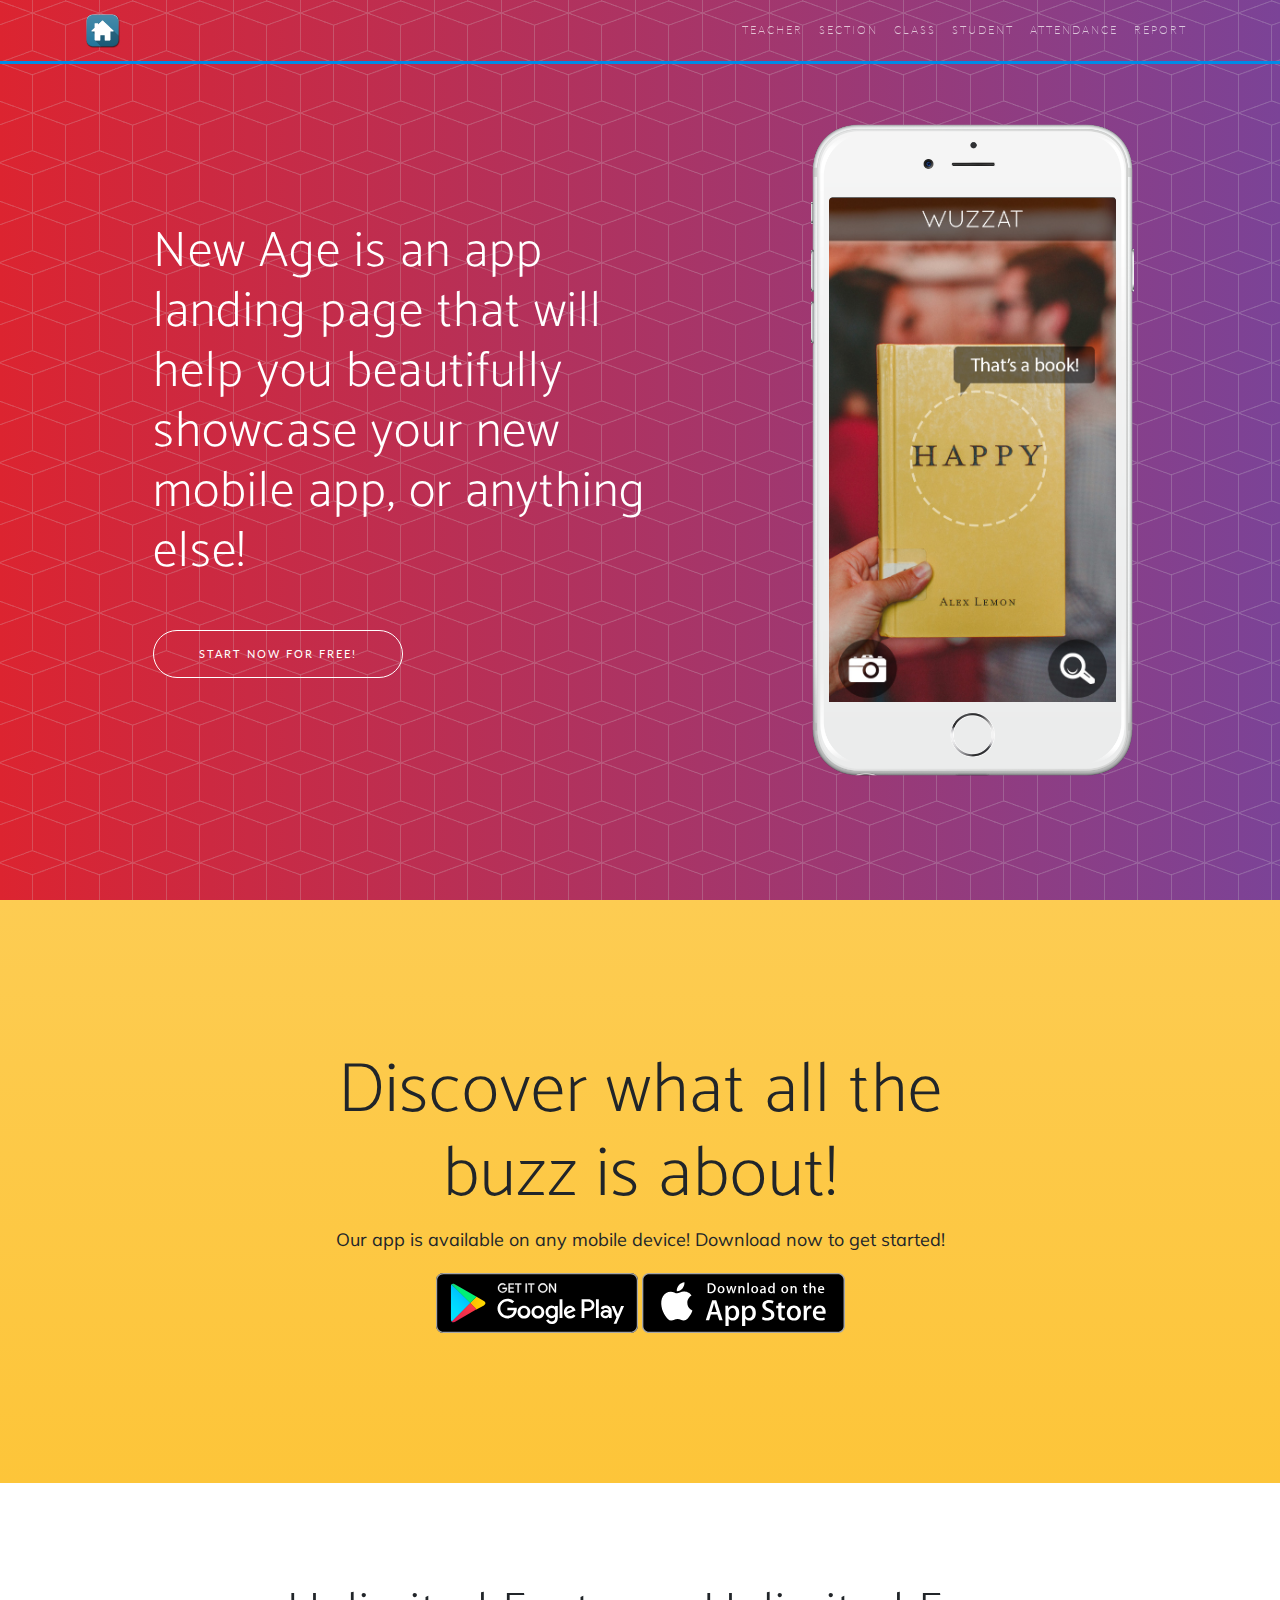
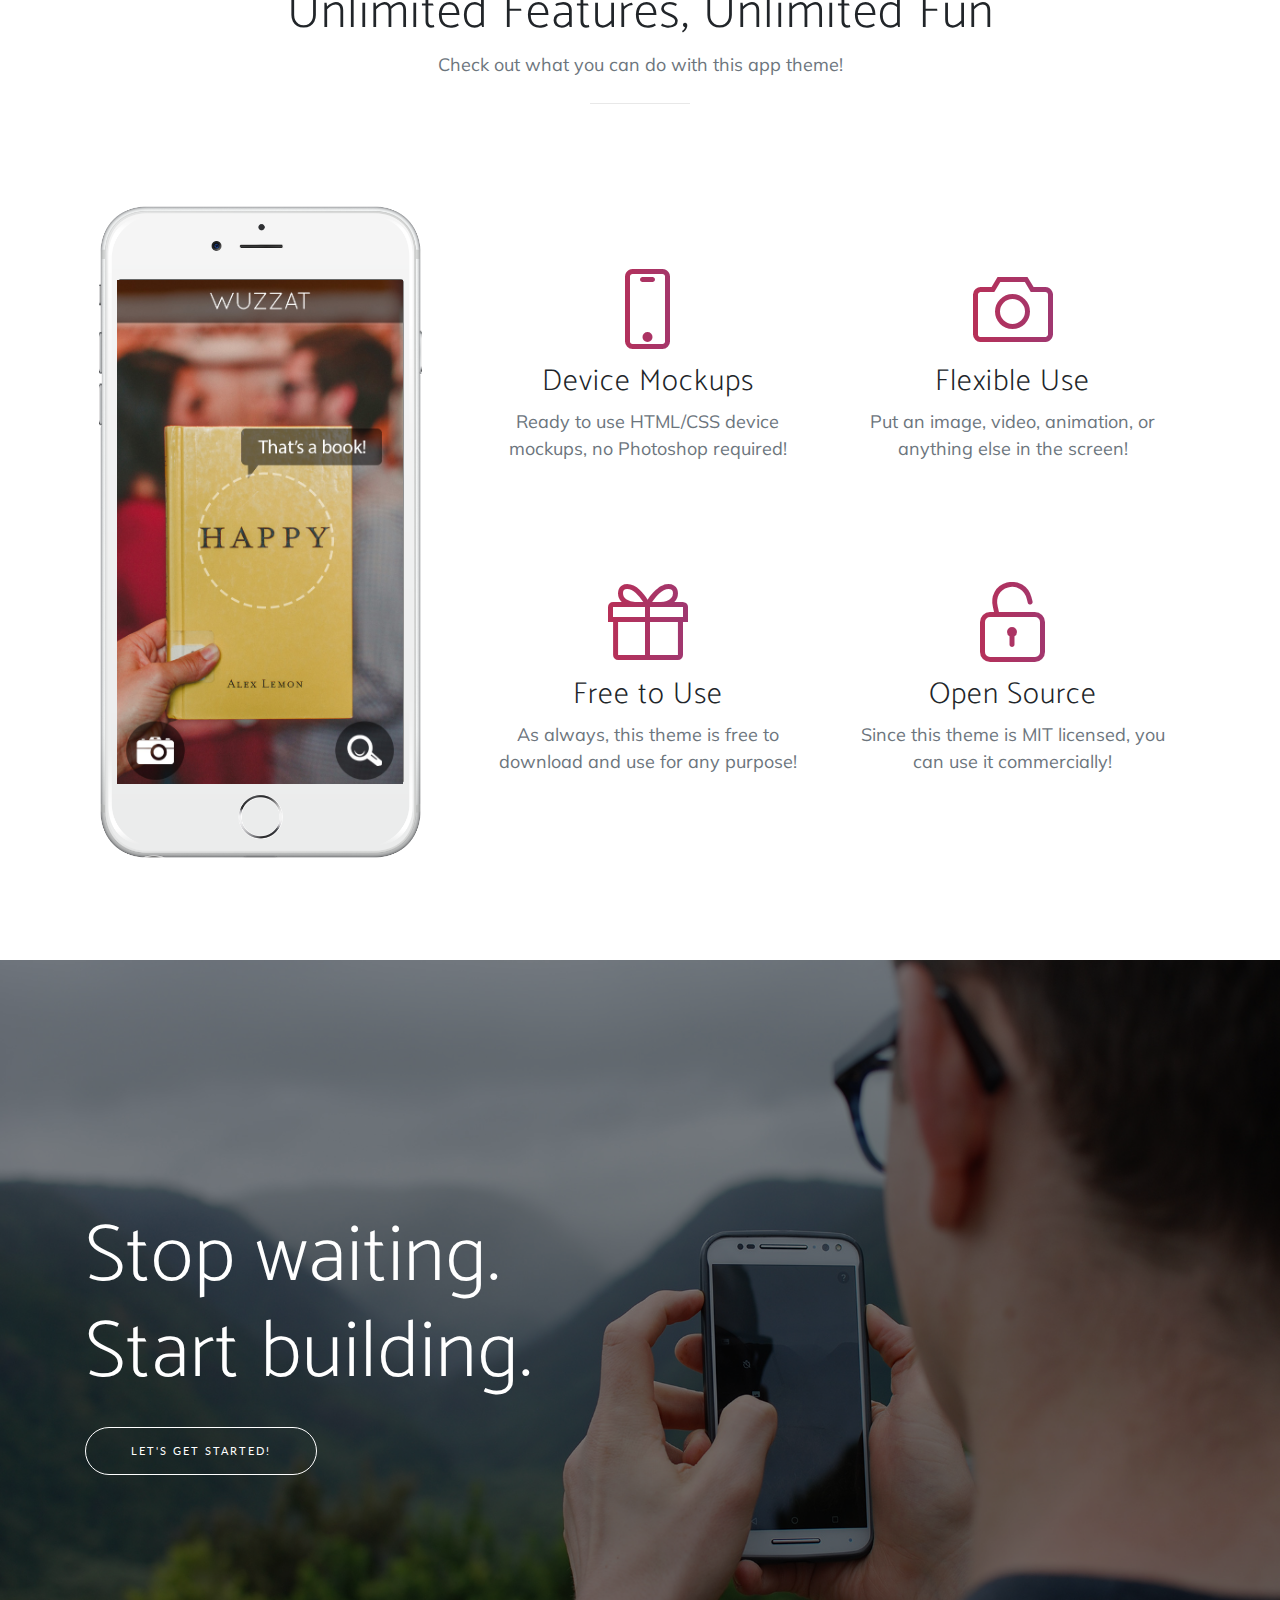
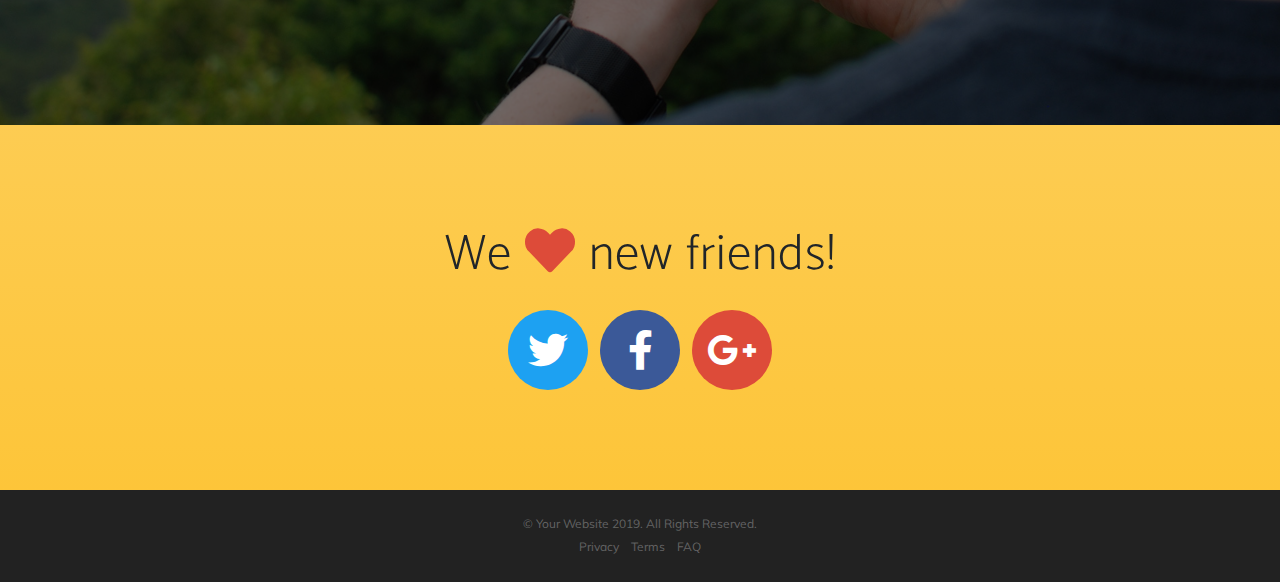
<file: index.html>
<!DOCTYPE html>
<html lang="en">

<head>

  <meta charset="utf-8">
  <meta name="viewport" content="width=device-width, initial-scale=1, shrink-to-fit=no">
  <meta name="description" content="">
  <meta name="author" content="">

  <title>New Age - Start Bootstrap Theme</title>

  <!-- Bootstrap core CSS -->
  <link href="vendor/bootstrap/css/bootstrap.min.css" rel="stylesheet">

  <!-- Custom fonts for this template -->
  <link href="vendor/fontawesome-free/css/all.min.css" rel="stylesheet">
  <link rel="stylesheet" href="vendor/simple-line-icons/css/simple-line-icons.css">
  <link href="https://fonts.googleapis.com/css?family=Lato" rel="stylesheet">
  <link href="https://fonts.googleapis.com/css?family=Catamaran:100,200,300,400,500,600,700,800,900" rel="stylesheet">
  <link href="https://fonts.googleapis.com/css?family=Muli" rel="stylesheet">

  <!-- Plugin CSS -->
  <link rel="stylesheet" href="device-mockups/device-mockups.min.css">

  <!-- Custom styles for this template -->
  <link href="css/new-age.min.css" rel="stylesheet">

</head>

<body id="page-top">

  <!-- Navigation -->
  <nav class="navbar navbar-expand-lg fixed-top mynav" style = "border-bottom: 3px solid #008ae6;" id="mainNav">
 
    <div class="container">
      
    <a class="navbar-brand " href="../index.php"><img src= "img/home.png" style = "width: 35px;"></a>
    
      <button class="navbar-toggler navbar-toggler-right" type="button" data-toggle="collapse" data-target="#navbarResponsive" aria-controls="navbarResponsive" aria-expanded="false" aria-label="Toggle navigation">
        Menu
        <i class="fas fa-bars"></i>
      </button>
       <div class="collapse navbar-collapse" id="navbarResponsive">
        <ul class="navbar-nav ml-auto">
          <li class="nav-item">
            <a class="nav-link js-scroll-trigger" href="test.html">Teacher</a>
          </li>
          <li class="nav-item">
            <a class="nav-link js-scroll-trigger" href="hello.php">Section</a>
          </li>
          <li class="nav-item">
            <a class="nav-link js-scroll-trigger" href="registration/add-class.php">Class</a>
          </li>
          <li class="nav-item">
            <a class="nav-link js-scroll-trigger" href="registration/student.php">Student</a>
          </li>
           <li class="nav-item">
            <a class="nav-link js-scroll-trigger" href="registration/attendance.php">Attendance</a>
          </li>
           <li class="nav-item">
            <a class="nav-link js-scroll-trigger" href="registration/report.php">Report</a>
          </li>
        </ul>
      </div>
    </div>
  </nav>
  <header class="masthead">
    <div class="container h-100">
      <div class="row h-100">
        <div class="col-lg-7 my-auto">
          <div class="header-content mx-auto">
            <h1 class="mb-5">New Age is an app landing page that will help you beautifully showcase your new mobile app, or anything else!</h1>
            <a href="#download" class="btn btn-outline btn-xl js-scroll-trigger">Start Now for Free!</a>
          </div>
        </div>
        <div class="col-lg-5 my-auto">
          <div class="device-container">
            <div class="device-mockup iphone6_plus portrait white">
              <div class="device">
                <div class="screen">
                  <!-- Demo image for screen mockup, you can put an image here, some HTML, an animation, video, or anything else! -->
                  <img src="img/demo-screen-1.jpg" class="img-fluid" alt="">
                </div>
                <div class="button">
                  <!-- You can hook the "home button" to some JavaScript events or just remove it -->
                </div>
              </div>
            </div>
          </div>
        </div>
      </div>
    </div>
  </header>

  <section class="download bg-primary text-center" id="download">
    <div class="container">
      <div class="row">
        <div class="col-md-8 mx-auto">
          <h2 class="section-heading">Discover what all the buzz is about!</h2>
          <p>Our app is available on any mobile device! Download now to get started!</p>
          <div class="badges">
            <a class="badge-link" href="#"><img src="img/google-play-badge.svg" alt=""></a>
            <a class="badge-link" href="#"><img src="img/app-store-badge.svg" alt=""></a>
          </div>
        </div>
      </div>
    </div>
  </section>

  <section class="features" id="features">
    <div class="container">
      <div class="section-heading text-center">
        <h2>Unlimited Features, Unlimited Fun</h2>
        <p class="text-muted">Check out what you can do with this app theme!</p>
        <hr>
      </div>
      <div class="row">
        <div class="col-lg-4 my-auto">
          <div class="device-container">
            <div class="device-mockup iphone6_plus portrait white">
              <div class="device">
                <div class="screen">
                  <!-- Demo image for screen mockup, you can put an image here, some HTML, an animation, video, or anything else! -->
                  <img src="img/demo-screen-1.jpg" class="img-fluid" alt="">
                </div>
                <div class="button">
                  <!-- You can hook the "home button" to some JavaScript events or just remove it -->
                </div>
              </div>
            </div>
          </div>
        </div>
        <div class="col-lg-8 my-auto">
          <div class="container-fluid">
            <div class="row">
              <div class="col-lg-6">
                <div class="feature-item">
                  <i class="icon-screen-smartphone text-primary"></i>
                  <h3>Device Mockups</h3>
                  <p class="text-muted">Ready to use HTML/CSS device mockups, no Photoshop required!</p>
                </div>
              </div>
              <div class="col-lg-6">
                <div class="feature-item">
                  <i class="icon-camera text-primary"></i>
                  <h3>Flexible Use</h3>
                  <p class="text-muted">Put an image, video, animation, or anything else in the screen!</p>
                </div>
              </div>
            </div>
            <div class="row">
              <div class="col-lg-6">
                <div class="feature-item">
                  <i class="icon-present text-primary"></i>
                  <h3>Free to Use</h3>
                  <p class="text-muted">As always, this theme is free to download and use for any purpose!</p>
                </div>
              </div>
              <div class="col-lg-6">
                <div class="feature-item">
                  <i class="icon-lock-open text-primary"></i>
                  <h3>Open Source</h3>
                  <p class="text-muted">Since this theme is MIT licensed, you can use it commercially!</p>
                </div>
              </div>
            </div>
          </div>
        </div>
      </div>
    </div>
  </section>

  <section class="cta">
    <div class="cta-content">
      <div class="container">
        <h2>Stop waiting.<br>Start building.</h2>
        <a href="#contact" class="btn btn-outline btn-xl js-scroll-trigger">Let's Get Started!</a>
      </div>
    </div>
    <div class="overlay"></div>
  </section>

  <section class="contact bg-primary" id="contact">
    <div class="container">
      <h2>We
        <i class="fas fa-heart"></i>
        new friends!</h2>
      <ul class="list-inline list-social">
        <li class="list-inline-item social-twitter">
          <a href="#">
            <i class="fab fa-twitter"></i>
          </a>
        </li>
        <li class="list-inline-item social-facebook">
          <a href="#">
            <i class="fab fa-facebook-f"></i>
          </a>
        </li>
        <li class="list-inline-item social-google-plus">
          <a href="#">
            <i class="fab fa-google-plus-g"></i>
          </a>
        </li>
      </ul>
    </div>
  </section>

  <footer>
    <div class="container">
      <p>&copy; Your Website 2019. All Rights Reserved.</p>
      <ul class="list-inline">
        <li class="list-inline-item">
          <a href="#">Privacy</a>
        </li>
        <li class="list-inline-item">
          <a href="#">Terms</a>
        </li>
        <li class="list-inline-item">
          <a href="#">FAQ</a>
        </li>
      </ul>
    </div>
  </footer>

  <!-- Bootstrap core JavaScript -->
  <script src="vendor/jquery/jquery.min.js"></script>
  <script src="vendor/bootstrap/js/bootstrap.bundle.min.js"></script>

  <!-- Plugin JavaScript -->
  <script src="vendor/jquery-easing/jquery.easing.min.js"></script>

  <!-- Custom scripts for this template -->
  <script src="js/new-age.min.js"></script>

</body>

</html>
</file>
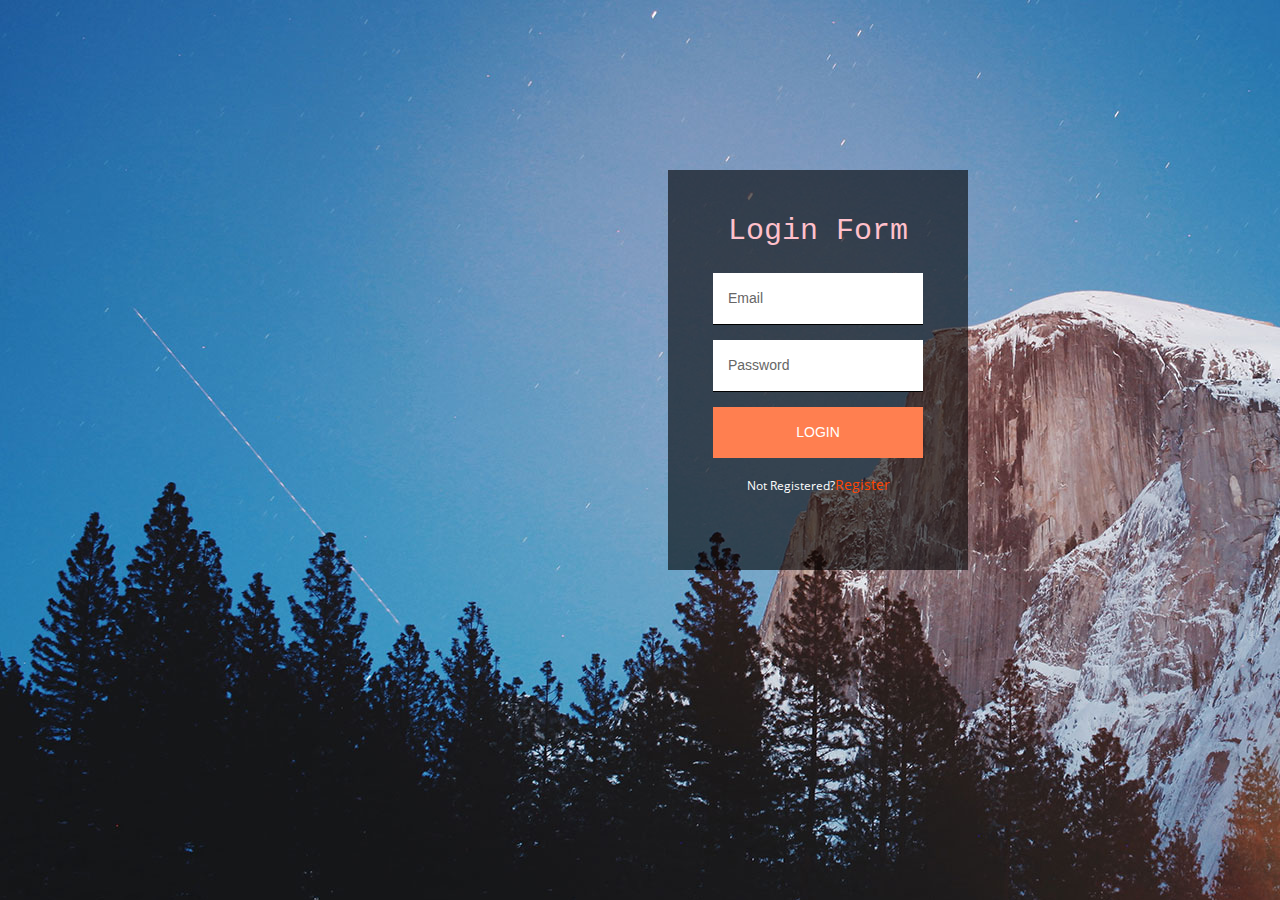
<file: conn/Login2/index.html>
<!DOCTYPE html>
<html lang="en">
<head>
    <meta charset="UTF-8">
    <title>Ojt Code</title>
	
	<meta name="viewport" content="width=device-width, initial-scale=1">
<!--===============================================================================================-->	
	<link rel="icon" type="image/png" href="images/icons/favicon.ico"/>
<!--===============================================================================================-->
	<link rel="stylesheet" type="text/css" href="vendor/bootstrap/css/bootstrap.min.css">
<!--===============================================================================================-->
	<link rel="stylesheet" type="text/css" href="fonts/font-awesome-4.7.0/css/font-awesome.min.css">
<!--===============================================================================================-->
	<link rel="stylesheet" type="text/css" href="fonts/Linearicons-Free-v1.0.0/icon-font.min.css">
<!--===============================================================================================-->
	<link rel="stylesheet" type="text/css" href="vendor/animate/animate.css">
<!--===============================================================================================-->	
	<link rel="stylesheet" type="text/css" href="vendor/css-hamburgers/hamburgers.min.css">
<!--===============================================================================================-->
	<link rel="stylesheet" type="text/css" href="vendor/animsition/css/animsition.min.css">
<!--===============================================================================================-->
	<link rel="stylesheet" type="text/css" href="vendor/select2/select2.min.css">
<!--===============================================================================================-->	
	<link rel="stylesheet" type="text/css" href="vendor/daterangepicker/daterangepicker.css">
<!--===============================================================================================-->
	<link rel="stylesheet" type="text/css" href="css/util.css">
	<link rel="stylesheet" type="text/css" href="css/main.css">
<!--===============================================================================================-->
    <link rel="stylesheet" href="css/style.css">
	
</head>
<body>
    <div class="full-page">
        <div class="sub-page">
            <div class="navigation-bar">
               
               
            </div>
            <div class="row">
                <div class="col-1">
                    <div class="form-box">
                        <div class="form">
                            <form class="login-form">
                                <center><h1 class="main-heading">Login Form</h1></center>
				                <input type="text" name="email" placeholder="Email"/>
				                <input type="password" name="pass" placeholder="Password"/>
				                <button>LOGIN</button>
				                <p class="message">Not Registered?<a href="#">Register</a></p>
				            </form>
                            <form class="register-form">
                                <center><h1 class="main-heading">Register Form</h1></center>
				                <input type="text" placeholder="user name"/>
				                <input type="text" placeholder="email-id"/>
				                <input type="password" placeholder="password"/>
				                <button>REGISTER</button>
				                <p class="message">Already Registered?<a href="#">Login</a>
				                </p>
				            </form>
			             </div>
	                </div>
                </div>
                
            </div>
        </div>
    </div>
 
 <!--===============================================================================================-->
	<script src="vendor/jquery/jquery-3.2.1.min.js"></script>
<!--===============================================================================================-->
	<script src="vendor/animsition/js/animsition.min.js"></script>
<!--===============================================================================================-->
	<script src="vendor/bootstrap/js/popper.js"></script>
	<script src="vendor/bootstrap/js/bootstrap.min.js"></script>
<!--===============================================================================================-->
	<script src="vendor/select2/select2.min.js"></script>
<!--===============================================================================================-->
	<script src="vendor/daterangepicker/moment.min.js"></script>
	<script src="vendor/daterangepicker/daterangepicker.js"></script>
<!--===============================================================================================-->
	<script src="vendor/countdowntime/countdowntime.js"></script>
<!--===============================================================================================-->
	<script src="js/main.js"></script>
 
</body>
</html>
</file>
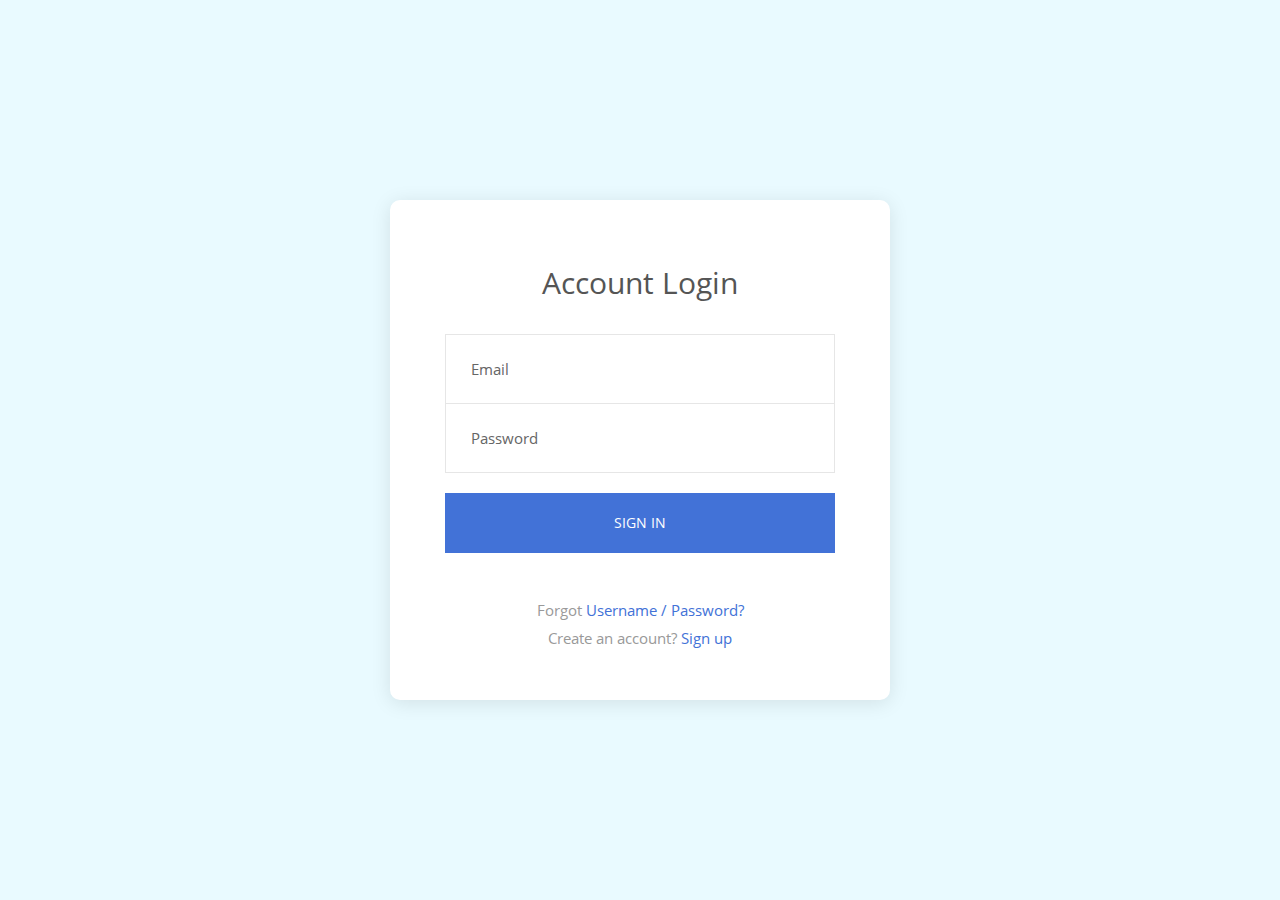
<file: conn/Login/login.html>
<!DOCTYPE html>
<html lang="en">
<head>
	<title>Login V19</title>
	<meta charset="UTF-8">
	<meta name="viewport" content="width=device-width, initial-scale=1">
<!--===============================================================================================-->	
	<link rel="icon" type="image/png" href="images/icons/favicon.ico"/>
<!--===============================================================================================-->
	<link rel="stylesheet" type="text/css" href="vendor/bootstrap/css/bootstrap.min.css">
<!--===============================================================================================-->
	<link rel="stylesheet" type="text/css" href="fonts/font-awesome-4.7.0/css/font-awesome.min.css">
<!--===============================================================================================-->
	<link rel="stylesheet" type="text/css" href="fonts/Linearicons-Free-v1.0.0/icon-font.min.css">
<!--===============================================================================================-->
	<link rel="stylesheet" type="text/css" href="vendor/animate/animate.css">
<!--===============================================================================================-->	
	<link rel="stylesheet" type="text/css" href="vendor/css-hamburgers/hamburgers.min.css">
<!--===============================================================================================-->
	<link rel="stylesheet" type="text/css" href="vendor/animsition/css/animsition.min.css">
<!--===============================================================================================-->
	<link rel="stylesheet" type="text/css" href="vendor/select2/select2.min.css">
<!--===============================================================================================-->	
	<link rel="stylesheet" type="text/css" href="vendor/daterangepicker/daterangepicker.css">
<!--===============================================================================================-->
	<link rel="stylesheet" type="text/css" href="css/util.css">
	<link rel="stylesheet" type="text/css" href="css/main.css">
<!--===============================================================================================-->
</head>
<body>
	
	<div class="limiter">
		<div class="container-login100">
			<div class="wrap-login100 p-l-55 p-r-55 p-t-65 p-b-50">
				<form class="login100-form validate-form">
					<span class="login100-form-title p-b-33">
						Account Login
					</span>

					<div class="wrap-input100 validate-input" data-validate = "Valid email is required: ex@abc.xyz">
						<input class="input100" type="text" name="email" placeholder="Email">
						<span class="focus-input100-1"></span>
						<span class="focus-input100-2"></span>
					</div>

					<div class="wrap-input100 rs1 validate-input" data-validate="Password is required">
						<input class="input100" type="password" name="pass" placeholder="Password">
						<span class="focus-input100-1"></span>
						<span class="focus-input100-2"></span>
					</div>

					<div class="container-login100-form-btn m-t-20">
						<button class="login100-form-btn">
							Sign in
						</button>
					</div>

					<div class="text-center p-t-45 p-b-4">
						<span class="txt1">
							Forgot
						</span>

						<a href="#" class="txt2 hov1">
							Username / Password?
						</a>
					</div>

					<div class="text-center">
						<span class="txt1">
							Create an account?
						</span>

						<a href="#" class="txt2 hov1">
							Sign up
						</a>
					</div>
				</form>
			</div>
		</div>
	</div>
	

	
<!--===============================================================================================-->
	<script src="vendor/jquery/jquery-3.2.1.min.js"></script>
<!--===============================================================================================-->
	<script src="vendor/animsition/js/animsition.min.js"></script>
<!--===============================================================================================-->
	<script src="vendor/bootstrap/js/popper.js"></script>
	<script src="vendor/bootstrap/js/bootstrap.min.js"></script>
<!--===============================================================================================-->
	<script src="vendor/select2/select2.min.js"></script>
<!--===============================================================================================-->
	<script src="vendor/daterangepicker/moment.min.js"></script>
	<script src="vendor/daterangepicker/daterangepicker.js"></script>
<!--===============================================================================================-->
	<script src="vendor/countdowntime/countdowntime.js"></script>
<!--===============================================================================================-->
	<script src="js/main.js"></script>

</body>
</html>
</file>
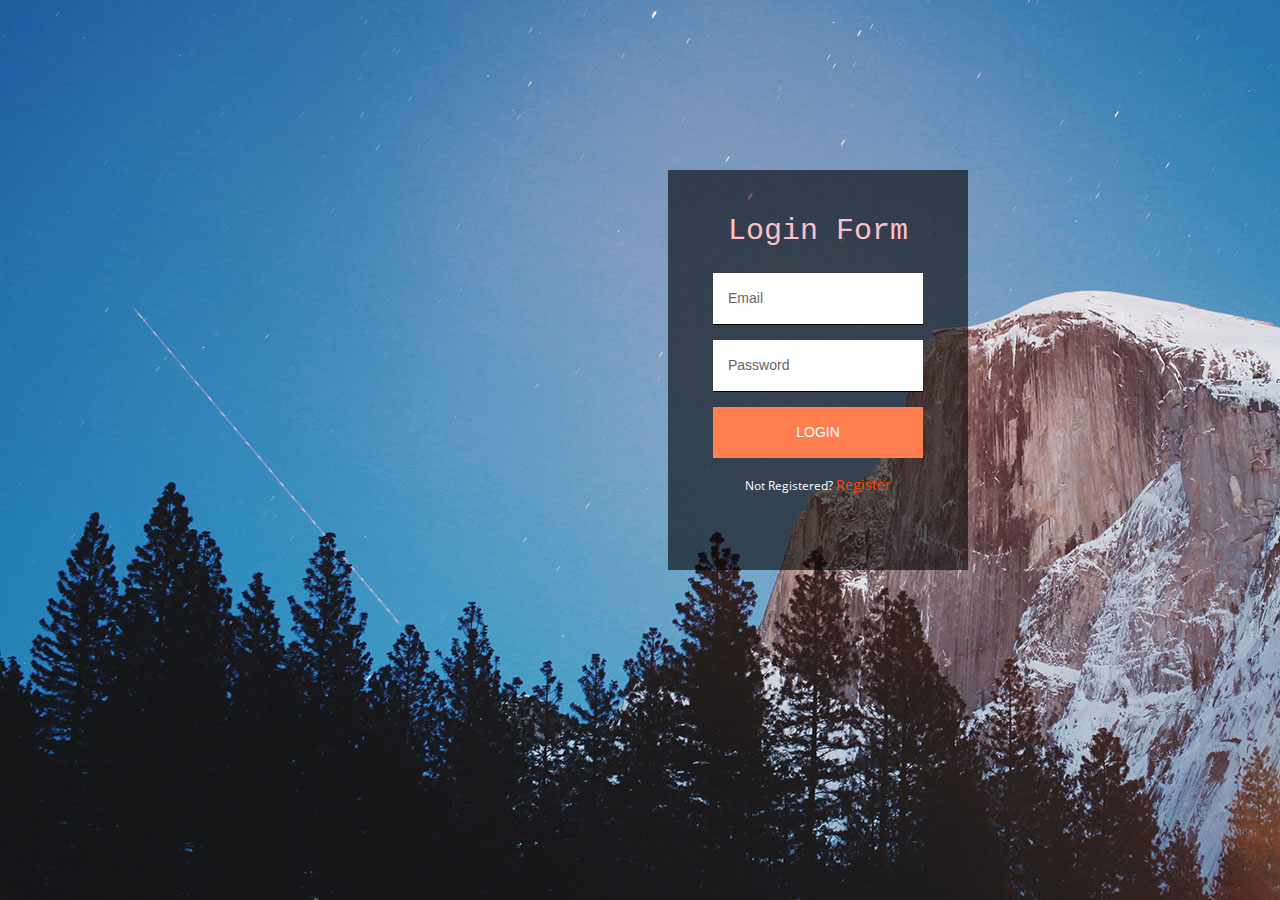
<file: conn/Login2/register.html>
<!DOCTYPE html>
<html lang="en">
<head>
    <meta charset="UTF-8">
    <title>Ojt Code</title>
	
	<meta name="viewport" content="width=device-width, initial-scale=1">
<!--===============================================================================================-->	
	<link rel="icon" type="image/png" href="images/icons/favicon.ico"/>
<!--===============================================================================================-->
	<link rel="stylesheet" type="text/css" href="vendor/bootstrap/css/bootstrap.min.css">
<!--===============================================================================================-->
	<link rel="stylesheet" type="text/css" href="fonts/font-awesome-4.7.0/css/font-awesome.min.css">
<!--===============================================================================================-->
	<link rel="stylesheet" type="text/css" href="fonts/Linearicons-Free-v1.0.0/icon-font.min.css">
<!--===============================================================================================-->
	<link rel="stylesheet" type="text/css" href="vendor/animate/animate.css">
<!--===============================================================================================-->	
	<link rel="stylesheet" type="text/css" href="vendor/css-hamburgers/hamburgers.min.css">
<!--===============================================================================================-->
	<link rel="stylesheet" type="text/css" href="vendor/animsition/css/animsition.min.css">
<!--===============================================================================================-->
	<link rel="stylesheet" type="text/css" href="vendor/select2/select2.min.css">
<!--===============================================================================================-->	
	<link rel="stylesheet" type="text/css" href="vendor/daterangepicker/daterangepicker.css">
<!--===============================================================================================-->
	<link rel="stylesheet" type="text/css" href="css/util.css">
	<link rel="stylesheet" type="text/css" href="css/main.css">
<!--===============================================================================================-->
    <link rel="stylesheet" href="css/style.css">
	
</head>
<body>
    <div class="full-page">
        <div class="sub-page">
            <div class="navigation-bar">
               
               
            </div>
            <div class="row">
                <div class="col-1">
                    <div class="form-box">
                        <div class="form">
                            <form class="login-form">
                                <center><h1 class="main-heading">Login Form</h1></center>
				                <input type="text" name="email" placeholder="Email"/>
				                <input type="password" name="pass" placeholder="Password"/>
				                <button>LOGIN</button>
				                <p class="message">Not Registered? <a href="#">Register</a></p>
				            </form>
                            <form class="register-form">
                                <center><h1 class="main-heading">Register Form</h1></center>
				                <input type="text" placeholder="user name"/>
				                <input type="text" placeholder="email-id"/>
				                <input type="password" placeholder="password"/>
				                <button>REGISTER</button>
				                <p class="message">Already Registered?<a href="#">Login</a>
				                </p>
				            </form>
			             </div>
	                </div>
                </div>
                
            </div>
        </div>
    </div>
 
 <!--===============================================================================================-->
	<script src="vendor/jquery/jquery-3.2.1.min.js"></script>
<!--===============================================================================================-->
	<script src="vendor/animsition/js/animsition.min.js"></script>
<!--===============================================================================================-->
	<script src="vendor/bootstrap/js/popper.js"></script>
	<script src="vendor/bootstrap/js/bootstrap.min.js"></script>
<!--===============================================================================================-->
	<script src="vendor/select2/select2.min.js"></script>
<!--===============================================================================================-->
	<script src="vendor/daterangepicker/moment.min.js"></script>
	<script src="vendor/daterangepicker/daterangepicker.js"></script>
<!--===============================================================================================-->
	<script src="vendor/countdowntime/countdowntime.js"></script>
<!--===============================================================================================-->
	<script src="js/main.js"></script>
 
</body>
</html>
</file>
<file: vendor/simple-line-icons/css/simple-line-icons.css>
@font-face {
  font-family: 'simple-line-icons';
  src: url('../fonts/Simple-Line-Icons.eot?v=2.4.0');
  src: url('../fonts/Simple-Line-Icons.eot?v=2.4.0#iefix') format('embedded-opentype'), url('../fonts/Simple-Line-Icons.woff2?v=2.4.0') format('woff2'), url('../fonts/Simple-Line-Icons.ttf?v=2.4.0') format('truetype'), url('../fonts/Simple-Line-Icons.woff?v=2.4.0') format('woff'), url('../fonts/Simple-Line-Icons.svg?v=2.4.0#simple-line-icons') format('svg');
  font-weight: normal;
  font-style: normal;
}
/*
 Use the following CSS code if you want to have a class per icon.
 Instead of a list of all class selectors, you can use the generic [class*="icon-"] selector, but it's slower:
*/
.icon-user,
.icon-people,
.icon-user-female,
.icon-user-follow,
.icon-user-following,
.icon-user-unfollow,
.icon-login,
.icon-logout,
.icon-emotsmile,
.icon-phone,
.icon-call-end,
.icon-call-in,
.icon-call-out,
.icon-map,
.icon-location-pin,
.icon-direction,
.icon-directions,
.icon-compass,
.icon-layers,
.icon-menu,
.icon-list,
.icon-options-vertical,
.icon-options,
.icon-arrow-down,
.icon-arrow-left,
.icon-arrow-right,
.icon-arrow-up,
.icon-arrow-up-circle,
.icon-arrow-left-circle,
.icon-arrow-right-circle,
.icon-arrow-down-circle,
.icon-check,
.icon-clock,
.icon-plus,
.icon-minus,
.icon-close,
.icon-event,
.icon-exclamation,
.icon-organization,
.icon-trophy,
.icon-screen-smartphone,
.icon-screen-desktop,
.icon-plane,
.icon-notebook,
.icon-mustache,
.icon-mouse,
.icon-magnet,
.icon-energy,
.icon-disc,
.icon-cursor,
.icon-cursor-move,
.icon-crop,
.icon-chemistry,
.icon-speedometer,
.icon-shield,
.icon-screen-tablet,
.icon-magic-wand,
.icon-hourglass,
.icon-graduation,
.icon-ghost,
.icon-game-controller,
.icon-fire,
.icon-eyeglass,
.icon-envelope-open,
.icon-envelope-letter,
.icon-bell,
.icon-badge,
.icon-anchor,
.icon-wallet,
.icon-vector,
.icon-speech,
.icon-puzzle,
.icon-printer,
.icon-present,
.icon-playlist,
.icon-pin,
.icon-picture,
.icon-handbag,
.icon-globe-alt,
.icon-globe,
.icon-folder-alt,
.icon-folder,
.icon-film,
.icon-feed,
.icon-drop,
.icon-drawer,
.icon-docs,
.icon-doc,
.icon-diamond,
.icon-cup,
.icon-calculator,
.icon-bubbles,
.icon-briefcase,
.icon-book-open,
.icon-basket-loaded,
.icon-basket,
.icon-bag,
.icon-action-undo,
.icon-action-redo,
.icon-wrench,
.icon-umbrella,
.icon-trash,
.icon-tag,
.icon-support,
.icon-frame,
.icon-size-fullscreen,
.icon-size-actual,
.icon-shuffle,
.icon-share-alt,
.icon-share,
.icon-rocket,
.icon-question,
.icon-pie-chart,
.icon-pencil,
.icon-note,
.icon-loop,
.icon-home,
.icon-grid,
.icon-graph,
.icon-microphone,
.icon-music-tone-alt,
.icon-music-tone,
.icon-earphones-alt,
.icon-earphones,
.icon-equalizer,
.icon-like,
.icon-dislike,
.icon-control-start,
.icon-control-rewind,
.icon-control-play,
.icon-control-pause,
.icon-control-forward,
.icon-control-end,
.icon-volume-1,
.icon-volume-2,
.icon-volume-off,
.icon-calendar,
.icon-bulb,
.icon-chart,
.icon-ban,
.icon-bubble,
.icon-camrecorder,
.icon-camera,
.icon-cloud-download,
.icon-cloud-upload,
.icon-envelope,
.icon-eye,
.icon-flag,
.icon-heart,
.icon-info,
.icon-key,
.icon-link,
.icon-lock,
.icon-lock-open,
.icon-magnifier,
.icon-magnifier-add,
.icon-magnifier-remove,
.icon-paper-clip,
.icon-paper-plane,
.icon-power,
.icon-refresh,
.icon-reload,
.icon-settings,
.icon-star,
.icon-symbol-female,
.icon-symbol-male,
.icon-target,
.icon-credit-card,
.icon-paypal,
.icon-social-tumblr,
.icon-social-twitter,
.icon-social-facebook,
.icon-social-instagram,
.icon-social-linkedin,
.icon-social-pinterest,
.icon-social-github,
.icon-social-google,
.icon-social-reddit,
.icon-social-skype,
.icon-social-dribbble,
.icon-social-behance,
.icon-social-foursqare,
.icon-social-soundcloud,
.icon-social-spotify,
.icon-social-stumbleupon,
.icon-social-youtube,
.icon-social-dropbox,
.icon-social-vkontakte,
.icon-social-steam {
  font-family: 'simple-line-icons';
  speak: none;
  font-style: normal;
  font-weight: normal;
  font-variant: normal;
  text-transform: none;
  line-height: 1;
  /* Better Font Rendering =========== */
  -webkit-font-smoothing: antialiased;
  -moz-osx-font-smoothing: grayscale;
}
.icon-user:before {
  content: "\e005";
}
.icon-people:before {
  content: "\e001";
}
.icon-user-female:before {
  content: "\e000";
}
.icon-user-follow:before {
  content: "\e002";
}
.icon-user-following:before {
  content: "\e003";
}
.icon-user-unfollow:before {
  content: "\e004";
}
.icon-login:before {
  content: "\e066";
}
.icon-logout:before {
  content: "\e065";
}
.icon-emotsmile:before {
  content: "\e021";
}
.icon-phone:before {
  content: "\e600";
}
.icon-call-end:before {
  content: "\e048";
}
.icon-call-in:before {
  content: "\e047";
}
.icon-call-out:before {
  content: "\e046";
}
.icon-map:before {
  content: "\e033";
}
.icon-location-pin:before {
  content: "\e096";
}
.icon-direction:before {
  content: "\e042";
}
.icon-directions:before {
  content: "\e041";
}
.icon-compass:before {
  content: "\e045";
}
.icon-layers:before {
  content: "\e034";
}
.icon-menu:before {
  content: "\e601";
}
.icon-list:before {
  content: "\e067";
}
.icon-options-vertical:before {
  content: "\e602";
}
.icon-options:before {
  content: "\e603";
}
.icon-arrow-down:before {
  content: "\e604";
}
.icon-arrow-left:before {
  content: "\e605";
}
.icon-arrow-right:before {
  content: "\e606";
}
.icon-arrow-up:before {
  content: "\e607";
}
.icon-arrow-up-circle:before {
  content: "\e078";
}
.icon-arrow-left-circle:before {
  content: "\e07a";
}
.icon-arrow-right-circle:before {
  content: "\e079";
}
.icon-arrow-down-circle:before {
  content: "\e07b";
}
.icon-check:before {
  content: "\e080";
}
.icon-clock:before {
  content: "\e081";
}
.icon-plus:before {
  content: "\e095";
}
.icon-minus:before {
  content: "\e615";
}
.icon-close:before {
  content: "\e082";
}
.icon-event:before {
  content: "\e619";
}
.icon-exclamation:before {
  content: "\e617";
}
.icon-organization:before {
  content: "\e616";
}
.icon-trophy:before {
  content: "\e006";
}
.icon-screen-smartphone:before {
  content: "\e010";
}
.icon-screen-desktop:before {
  content: "\e011";
}
.icon-plane:before {
  content: "\e012";
}
.icon-notebook:before {
  content: "\e013";
}
.icon-mustache:before {
  content: "\e014";
}
.icon-mouse:before {
  content: "\e015";
}
.icon-magnet:before {
  content: "\e016";
}
.icon-energy:before {
  content: "\e020";
}
.icon-disc:before {
  content: "\e022";
}
.icon-cursor:before {
  content: "\e06e";
}
.icon-cursor-move:before {
  content: "\e023";
}
.icon-crop:before {
  content: "\e024";
}
.icon-chemistry:before {
  content: "\e026";
}
.icon-speedometer:before {
  content: "\e007";
}
.icon-shield:before {
  content: "\e00e";
}
.icon-screen-tablet:before {
  content: "\e00f";
}
.icon-magic-wand:before {
  content: "\e017";
}
.icon-hourglass:before {
  content: "\e018";
}
.icon-graduation:before {
  content: "\e019";
}
.icon-ghost:before {
  content: "\e01a";
}
.icon-game-controller:before {
  content: "\e01b";
}
.icon-fire:before {
  content: "\e01c";
}
.icon-eyeglass:before {
  content: "\e01d";
}
.icon-envelope-open:before {
  content: "\e01e";
}
.icon-envelope-letter:before {
  content: "\e01f";
}
.icon-bell:before {
  content: "\e027";
}
.icon-badge:before {
  content: "\e028";
}
.icon-anchor:before {
  content: "\e029";
}
.icon-wallet:before {
  content: "\e02a";
}
.icon-vector:before {
  content: "\e02b";
}
.icon-speech:before {
  content: "\e02c";
}
.icon-puzzle:before {
  content: "\e02d";
}
.icon-printer:before {
  content: "\e02e";
}
.icon-present:before {
  content: "\e02f";
}
.icon-playlist:before {
  content: "\e030";
}
.icon-pin:before {
  content: "\e031";
}
.icon-picture:before {
  content: "\e032";
}
.icon-handbag:before {
  content: "\e035";
}
.icon-globe-alt:before {
  content: "\e036";
}
.icon-globe:before {
  content: "\e037";
}
.icon-folder-alt:before {
  content: "\e039";
}
.icon-folder:before {
  content: "\e089";
}
.icon-film:before {
  content: "\e03a";
}
.icon-feed:before {
  content: "\e03b";
}
.icon-drop:before {
  content: "\e03e";
}
.icon-drawer:before {
  content: "\e03f";
}
.icon-docs:before {
  content: "\e040";
}
.icon-doc:before {
  content: "\e085";
}
.icon-diamond:before {
  content: "\e043";
}
.icon-cup:before {
  content: "\e044";
}
.icon-calculator:before {
  content: "\e049";
}
.icon-bubbles:before {
  content: "\e04a";
}
.icon-briefcase:before {
  content: "\e04b";
}
.icon-book-open:before {
  content: "\e04c";
}
.icon-basket-loaded:before {
  content: "\e04d";
}
.icon-basket:before {
  content: "\e04e";
}
.icon-bag:before {
  content: "\e04f";
}
.icon-action-undo:before {
  content: "\e050";
}
.icon-action-redo:before {
  content: "\e051";
}
.icon-wrench:before {
  content: "\e052";
}
.icon-umbrella:before {
  content: "\e053";
}
.icon-trash:before {
  content: "\e054";
}
.icon-tag:before {
  content: "\e055";
}
.icon-support:before {
  content: "\e056";
}
.icon-frame:before {
  content: "\e038";
}
.icon-size-fullscreen:before {
  content: "\e057";
}
.icon-size-actual:before {
  content: "\e058";
}
.icon-shuffle:before {
  content: "\e059";
}
.icon-share-alt:before {
  content: "\e05a";
}
.icon-share:before {
  content: "\e05b";
}
.icon-rocket:before {
  content: "\e05c";
}
.icon-question:before {
  content: "\e05d";
}
.icon-pie-chart:before {
  content: "\e05e";
}
.icon-pencil:before {
  content: "\e05f";
}
.icon-note:before {
  content: "\e060";
}
.icon-loop:before {
  content: "\e064";
}
.icon-home:before {
  content: "\e069";
}
.icon-grid:before {
  content: "\e06a";
}
.icon-graph:before {
  content: "\e06b";
}
.icon-microphone:before {
  content: "\e063";
}
.icon-music-tone-alt:before {
  content: "\e061";
}
.icon-music-tone:before {
  content: "\e062";
}
.icon-earphones-alt:before {
  content: "\e03c";
}
.icon-earphones:before {
  content: "\e03d";
}
.icon-equalizer:before {
  content: "\e06c";
}
.icon-like:before {
  content: "\e068";
}
.icon-dislike:before {
  content: "\e06d";
}
.icon-control-start:before {
  content: "\e06f";
}
.icon-control-rewind:before {
  content: "\e070";
}
.icon-control-play:before {
  content: "\e071";
}
.icon-control-pause:before {
  content: "\e072";
}
.icon-control-forward:before {
  content: "\e073";
}
.icon-control-end:before {
  content: "\e074";
}
.icon-volume-1:before {
  content: "\e09f";
}
.icon-volume-2:before {
  content: "\e0a0";
}
.icon-volume-off:before {
  content: "\e0a1";
}
.icon-calendar:before {
  content: "\e075";
}
.icon-bulb:before {
  content: "\e076";
}
.icon-chart:before {
  content: "\e077";
}
.icon-ban:before {
  content: "\e07c";
}
.icon-bubble:before {
  content: "\e07d";
}
.icon-camrecorder:before {
  content: "\e07e";
}
.icon-camera:before {
  content: "\e07f";
}
.icon-cloud-download:before {
  content: "\e083";
}
.icon-cloud-upload:before {
  content: "\e084";
}
.icon-envelope:before {
  content: "\e086";
}
.icon-eye:before {
  content: "\e087";
}
.icon-flag:before {
  content: "\e088";
}
.icon-heart:before {
  content: "\e08a";
}
.icon-info:before {
  content: "\e08b";
}
.icon-key:before {
  content: "\e08c";
}
.icon-link:before {
  content: "\e08d";
}
.icon-lock:before {
  content: "\e08e";
}
.icon-lock-open:before {
  content: "\e08f";
}
.icon-magnifier:before {
  content: "\e090";
}
.icon-magnifier-add:before {
  content: "\e091";
}
.icon-magnifier-remove:before {
  content: "\e092";
}
.icon-paper-clip:before {
  content: "\e093";
}
.icon-paper-plane:before {
  content: "\e094";
}
.icon-power:before {
  content: "\e097";
}
.icon-refresh:before {
  content: "\e098";
}
.icon-reload:before {
  content: "\e099";
}
.icon-settings:before {
  content: "\e09a";
}
.icon-star:before {
  content: "\e09b";
}
.icon-symbol-female:before {
  content: "\e09c";
}
.icon-symbol-male:before {
  content: "\e09d";
}
.icon-target:before {
  content: "\e09e";
}
.icon-credit-card:before {
  content: "\e025";
}
.icon-paypal:before {
  content: "\e608";
}
.icon-social-tumblr:before {
  content: "\e00a";
}
.icon-social-twitter:before {
  content: "\e009";
}
.icon-social-facebook:before {
  content: "\e00b";
}
.icon-social-instagram:before {
  content: "\e609";
}
.icon-social-linkedin:before {
  content: "\e60a";
}
.icon-social-pinterest:before {
  content: "\e60b";
}
.icon-social-github:before {
  content: "\e60c";
}
.icon-social-google:before {
  content: "\e60d";
}
.icon-social-reddit:before {
  content: "\e60e";
}
.icon-social-skype:before {
  content: "\e60f";
}
.icon-social-dribbble:before {
  content: "\e00d";
}
.icon-social-behance:before {
  content: "\e610";
}
.icon-social-foursqare:before {
  content: "\e611";
}
.icon-social-soundcloud:before {
  content: "\e612";
}
.icon-social-spotify:before {
  content: "\e613";
}
.icon-social-stumbleupon:before {
  content: "\e614";
}
.icon-social-youtube:before {
  content: "\e008";
}
.icon-social-dropbox:before {
  content: "\e00c";
}
.icon-social-vkontakte:before {
  content: "\e618";
}
.icon-social-steam:before {
  content: "\e620";
}
</file>
<file: conn/Login2/vendor/daterangepicker/daterangepicker.css>
.daterangepicker {
  position: absolute;
  color: inherit;
  background-color: #fff;
  border-radius: 4px;
  width: 278px;
  padding: 4px;
  margin-top: 1px;
  top: 100px;
  left: 20px;
  /* Calendars */ }
  .daterangepicker:before, .daterangepicker:after {
    position: absolute;
    display: inline-block;
    border-bottom-color: rgba(0, 0, 0, 0.2);
    content: ''; }
  .daterangepicker:before {
    top: -7px;
    border-right: 7px solid transparent;
    border-left: 7px solid transparent;
    border-bottom: 7px solid #ccc; }
  .daterangepicker:after {
    top: -6px;
    border-right: 6px solid transparent;
    border-bottom: 6px solid #fff;
    border-left: 6px solid transparent; }
  .daterangepicker.opensleft:before {
    right: 9px; }
  .daterangepicker.opensleft:after {
    right: 10px; }
  .daterangepicker.openscenter:before {
    left: 0;
    right: 0;
    width: 0;
    margin-left: auto;
    margin-right: auto; }
  .daterangepicker.openscenter:after {
    left: 0;
    right: 0;
    width: 0;
    margin-left: auto;
    margin-right: auto; }
  .daterangepicker.opensright:before {
    left: 9px; }
  .daterangepicker.opensright:after {
    left: 10px; }
  .daterangepicker.dropup {
    margin-top: -5px; }
    .daterangepicker.dropup:before {
      top: initial;
      bottom: -7px;
      border-bottom: initial;
      border-top: 7px solid #ccc; }
    .daterangepicker.dropup:after {
      top: initial;
      bottom: -6px;
      border-bottom: initial;
      border-top: 6px solid #fff; }
  .daterangepicker.dropdown-menu {
    max-width: none;
    z-index: 3001; }
  .daterangepicker.single .ranges, .daterangepicker.single .calendar {
    float: none; }
  .daterangepicker.show-calendar .calendar {
    display: block; }
  .daterangepicker .calendar {
    display: none;
    max-width: 270px;
    margin: 4px; }
    .daterangepicker .calendar.single .calendar-table {
      border: none; }
    .daterangepicker .calendar th, .daterangepicker .calendar td {
      white-space: nowrap;
      text-align: center;
      min-width: 32px; }
  .daterangepicker .calendar-table {
    border: 1px solid #fff;
    padding: 4px;
    border-radius: 4px;
    background-color: #fff; }
  .daterangepicker table {
    width: 100%;
    margin: 0; }
  .daterangepicker td, .daterangepicker th {
    text-align: center;
    width: 20px;
    height: 20px;
    border-radius: 4px;
    border: 1px solid transparent;
    white-space: nowrap;
    cursor: pointer; }
    .daterangepicker td.available:hover, .daterangepicker th.available:hover {
      background-color: #eee;
      border-color: transparent;
      color: inherit; }
    .daterangepicker td.week, .daterangepicker th.week {
      font-size: 80%;
      color: #ccc; }
  .daterangepicker td.off, .daterangepicker td.off.in-range, .daterangepicker td.off.start-date, .daterangepicker td.off.end-date {
    background-color: #fff;
    border-color: transparent;
    color: #999; }
  .daterangepicker td.in-range {
    background-color: #ebf4f8;
    border-color: transparent;
    color: #000;
    border-radius: 0; }
  .daterangepicker td.start-date {
    border-radius: 4px 0 0 4px; }
  .daterangepicker td.end-date {
    border-radius: 0 4px 4px 0; }
  .daterangepicker td.start-date.end-date {
    border-radius: 4px; }
  .daterangepicker td.active, .daterangepicker td.active:hover {
    background-color: #357ebd;
    border-color: transparent;
    color: #fff; }
  .daterangepicker th.month {
    width: auto; }
  .daterangepicker td.disabled, .daterangepicker option.disabled {
    color: #999;
    cursor: not-allowed;
    text-decoration: line-through; }
  .daterangepicker select.monthselect, .daterangepicker select.yearselect {
    font-size: 12px;
    padding: 1px;
    height: auto;
    margin: 0;
    cursor: default; }
  .daterangepicker select.monthselect {
    margin-right: 2%;
    width: 56%; }
  .daterangepicker select.yearselect {
    width: 40%; }
  .daterangepicker select.hourselect, .daterangepicker select.minuteselect, .daterangepicker select.secondselect, .daterangepicker select.ampmselect {
    width: 50px;
    margin-bottom: 0; }
  .daterangepicker .input-mini {
    border: 1px solid #ccc;
    border-radius: 4px;
    color: #555;
    height: 30px;
    line-height: 30px;
    display: block;
    vertical-align: middle;
    margin: 0 0 5px 0;
    padding: 0 6px 0 28px;
    width: 100%; }
    .daterangepicker .input-mini.active {
      border: 1px solid #08c;
      border-radius: 4px; }
  .daterangepicker .daterangepicker_input {
    position: relative; }
    .daterangepicker .daterangepicker_input i {
      position: absolute;
      left: 8px;
      top: 8px; }
  .daterangepicker.rtl .input-mini {
    padding-right: 28px;
    padding-left: 6px; }
  .daterangepicker.rtl .daterangepicker_input i {
    left: auto;
    right: 8px; }
  .daterangepicker .calendar-time {
    text-align: center;
    margin: 5px auto;
    line-height: 30px;
    position: relative;
    padding-left: 28px; }
    .daterangepicker .calendar-time select.disabled {
      color: #ccc;
      cursor: not-allowed; }

.ranges {
  font-size: 11px;
  float: none;
  margin: 4px;
  text-align: left; }
  .ranges ul {
    list-style: none;
    margin: 0 auto;
    padding: 0;
    width: 100%; }
  .ranges li {
    font-size: 13px;
    background-color: #f5f5f5;
    border: 1px solid #f5f5f5;
    border-radius: 4px;
    color: #08c;
    padding: 3px 12px;
    margin-bottom: 8px;
    cursor: pointer; }
    .ranges li:hover {
      background-color: #08c;
      border: 1px solid #08c;
      color: #fff; }
    .ranges li.active {
      background-color: #08c;
      border: 1px solid #08c;
      color: #fff; }

/*  Larger Screen Styling */
@media (min-width: 564px) {
  .daterangepicker {
    width: auto; }
    .daterangepicker .ranges ul {
      width: 160px; }
    .daterangepicker.single .ranges ul {
      width: 100%; }
    .daterangepicker.single .calendar.left {
      clear: none; }
    .daterangepicker.single.ltr .ranges, .daterangepicker.single.ltr .calendar {
      float: left; }
    .daterangepicker.single.rtl .ranges, .daterangepicker.single.rtl .calendar {
      float: right; }
    .daterangepicker.ltr {
      direction: ltr;
      text-align: left; }
      .daterangepicker.ltr .calendar.left {
        clear: left;
        margin-right: 0; }
        .daterangepicker.ltr .calendar.left .calendar-table {
          border-right: none;
          border-top-right-radius: 0;
          border-bottom-right-radius: 0; }
      .daterangepicker.ltr .calendar.right {
        margin-left: 0; }
        .daterangepicker.ltr .calendar.right .calendar-table {
          border-left: none;
          border-top-left-radius: 0;
          border-bottom-left-radius: 0; }
      .daterangepicker.ltr .left .daterangepicker_input {
        padding-right: 12px; }
      .daterangepicker.ltr .calendar.left .calendar-table {
        padding-right: 12px; }
      .daterangepicker.ltr .ranges, .daterangepicker.ltr .calendar {
        float: left; }
    .daterangepicker.rtl {
      direction: rtl;
      text-align: right; }
      .daterangepicker.rtl .calendar.left {
        clear: right;
        margin-left: 0; }
        .daterangepicker.rtl .calendar.left .calendar-table {
          border-left: none;
          border-top-left-radius: 0;
          border-bottom-left-radius: 0; }
      .daterangepicker.rtl .calendar.right {
        margin-right: 0; }
        .daterangepicker.rtl .calendar.right .calendar-table {
          border-right: none;
          border-top-right-radius: 0;
          border-bottom-right-radius: 0; }
      .daterangepicker.rtl .left .daterangepicker_input {
        padding-left: 12px; }
      .daterangepicker.rtl .calendar.left .calendar-table {
        padding-left: 12px; }
      .daterangepicker.rtl .ranges, .daterangepicker.rtl .calendar {
        text-align: right;
        float: right; } }
@media (min-width: 730px) {
  .daterangepicker .ranges {
    width: auto; }
  .daterangepicker.ltr .ranges {
    float: left; }
  .daterangepicker.rtl .ranges {
    float: right; }
  .daterangepicker .calendar.left {
    clear: none !important; } }
</file>
<file: conn/Login2/css/util.css>
/*[ FONT SIZE ]
///////////////////////////////////////////////////////////
*/
.fs-1 {font-size: 1px;}
.fs-2 {font-size: 2px;}
.fs-3 {font-size: 3px;}
.fs-4 {font-size: 4px;}
.fs-5 {font-size: 5px;}
.fs-6 {font-size: 6px;}
.fs-7 {font-size: 7px;}
.fs-8 {font-size: 8px;}
.fs-9 {font-size: 9px;}
.fs-10 {font-size: 10px;}
.fs-11 {font-size: 11px;}
.fs-12 {font-size: 12px;}
.fs-13 {font-size: 13px;}
.fs-14 {font-size: 14px;}
.fs-15 {font-size: 15px;}
.fs-16 {font-size: 16px;}
.fs-17 {font-size: 17px;}
.fs-18 {font-size: 18px;}
.fs-19 {font-size: 19px;}
.fs-20 {font-size: 20px;}
.fs-21 {font-size: 21px;}
.fs-22 {font-size: 22px;}
.fs-23 {font-size: 23px;}
.fs-24 {font-size: 24px;}
.fs-25 {font-size: 25px;}
.fs-26 {font-size: 26px;}
.fs-27 {font-size: 27px;}
.fs-28 {font-size: 28px;}
.fs-29 {font-size: 29px;}
.fs-30 {font-size: 30px;}
.fs-31 {font-size: 31px;}
.fs-32 {font-size: 32px;}
.fs-33 {font-size: 33px;}
.fs-34 {font-size: 34px;}
.fs-35 {font-size: 35px;}
.fs-36 {font-size: 36px;}
.fs-37 {font-size: 37px;}
.fs-38 {font-size: 38px;}
.fs-39 {font-size: 39px;}
.fs-40 {font-size: 40px;}
.fs-41 {font-size: 41px;}
.fs-42 {font-size: 42px;}
.fs-43 {font-size: 43px;}
.fs-44 {font-size: 44px;}
.fs-45 {font-size: 45px;}
.fs-46 {font-size: 46px;}
.fs-47 {font-size: 47px;}
.fs-48 {font-size: 48px;}
.fs-49 {font-size: 49px;}
.fs-50 {font-size: 50px;}
.fs-51 {font-size: 51px;}
.fs-52 {font-size: 52px;}
.fs-53 {font-size: 53px;}
.fs-54 {font-size: 54px;}
.fs-55 {font-size: 55px;}
.fs-56 {font-size: 56px;}
.fs-57 {font-size: 57px;}
.fs-58 {font-size: 58px;}
.fs-59 {font-size: 59px;}
.fs-60 {font-size: 60px;}
.fs-61 {font-size: 61px;}
.fs-62 {font-size: 62px;}
.fs-63 {font-size: 63px;}
.fs-64 {font-size: 64px;}
.fs-65 {font-size: 65px;}
.fs-66 {font-size: 66px;}
.fs-67 {font-size: 67px;}
.fs-68 {font-size: 68px;}
.fs-69 {font-size: 69px;}
.fs-70 {font-size: 70px;}
.fs-71 {font-size: 71px;}
.fs-72 {font-size: 72px;}
.fs-73 {font-size: 73px;}
.fs-74 {font-size: 74px;}
.fs-75 {font-size: 75px;}
.fs-76 {font-size: 76px;}
.fs-77 {font-size: 77px;}
.fs-78 {font-size: 78px;}
.fs-79 {font-size: 79px;}
.fs-80 {font-size: 80px;}
.fs-81 {font-size: 81px;}
.fs-82 {font-size: 82px;}
.fs-83 {font-size: 83px;}
.fs-84 {font-size: 84px;}
.fs-85 {font-size: 85px;}
.fs-86 {font-size: 86px;}
.fs-87 {font-size: 87px;}
.fs-88 {font-size: 88px;}
.fs-89 {font-size: 89px;}
.fs-90 {font-size: 90px;}
.fs-91 {font-size: 91px;}
.fs-92 {font-size: 92px;}
.fs-93 {font-size: 93px;}
.fs-94 {font-size: 94px;}
.fs-95 {font-size: 95px;}
.fs-96 {font-size: 96px;}
.fs-97 {font-size: 97px;}
.fs-98 {font-size: 98px;}
.fs-99 {font-size: 99px;}
.fs-100 {font-size: 100px;}
.fs-101 {font-size: 101px;}
.fs-102 {font-size: 102px;}
.fs-103 {font-size: 103px;}
.fs-104 {font-size: 104px;}
.fs-105 {font-size: 105px;}
.fs-106 {font-size: 106px;}
.fs-107 {font-size: 107px;}
.fs-108 {font-size: 108px;}
.fs-109 {font-size: 109px;}
.fs-110 {font-size: 110px;}
.fs-111 {font-size: 111px;}
.fs-112 {font-size: 112px;}
.fs-113 {font-size: 113px;}
.fs-114 {font-size: 114px;}
.fs-115 {font-size: 115px;}
.fs-116 {font-size: 116px;}
.fs-117 {font-size: 117px;}
.fs-118 {font-size: 118px;}
.fs-119 {font-size: 119px;}
.fs-120 {font-size: 120px;}
.fs-121 {font-size: 121px;}
.fs-122 {font-size: 122px;}
.fs-123 {font-size: 123px;}
.fs-124 {font-size: 124px;}
.fs-125 {font-size: 125px;}
.fs-126 {font-size: 126px;}
.fs-127 {font-size: 127px;}
.fs-128 {font-size: 128px;}
.fs-129 {font-size: 129px;}
.fs-130 {font-size: 130px;}
.fs-131 {font-size: 131px;}
.fs-132 {font-size: 132px;}
.fs-133 {font-size: 133px;}
.fs-134 {font-size: 134px;}
.fs-135 {font-size: 135px;}
.fs-136 {font-size: 136px;}
.fs-137 {font-size: 137px;}
.fs-138 {font-size: 138px;}
.fs-139 {font-size: 139px;}
.fs-140 {font-size: 140px;}
.fs-141 {font-size: 141px;}
.fs-142 {font-size: 142px;}
.fs-143 {font-size: 143px;}
.fs-144 {font-size: 144px;}
.fs-145 {font-size: 145px;}
.fs-146 {font-size: 146px;}
.fs-147 {font-size: 147px;}
.fs-148 {font-size: 148px;}
.fs-149 {font-size: 149px;}
.fs-150 {font-size: 150px;}
.fs-151 {font-size: 151px;}
.fs-152 {font-size: 152px;}
.fs-153 {font-size: 153px;}
.fs-154 {font-size: 154px;}
.fs-155 {font-size: 155px;}
.fs-156 {font-size: 156px;}
.fs-157 {font-size: 157px;}
.fs-158 {font-size: 158px;}
.fs-159 {font-size: 159px;}
.fs-160 {font-size: 160px;}
.fs-161 {font-size: 161px;}
.fs-162 {font-size: 162px;}
.fs-163 {font-size: 163px;}
.fs-164 {font-size: 164px;}
.fs-165 {font-size: 165px;}
.fs-166 {font-size: 166px;}
.fs-167 {font-size: 167px;}
.fs-168 {font-size: 168px;}
.fs-169 {font-size: 169px;}
.fs-170 {font-size: 170px;}
.fs-171 {font-size: 171px;}
.fs-172 {font-size: 172px;}
.fs-173 {font-size: 173px;}
.fs-174 {font-size: 174px;}
.fs-175 {font-size: 175px;}
.fs-176 {font-size: 176px;}
.fs-177 {font-size: 177px;}
.fs-178 {font-size: 178px;}
.fs-179 {font-size: 179px;}
.fs-180 {font-size: 180px;}
.fs-181 {font-size: 181px;}
.fs-182 {font-size: 182px;}
.fs-183 {font-size: 183px;}
.fs-184 {font-size: 184px;}
.fs-185 {font-size: 185px;}
.fs-186 {font-size: 186px;}
.fs-187 {font-size: 187px;}
.fs-188 {font-size: 188px;}
.fs-189 {font-size: 189px;}
.fs-190 {font-size: 190px;}
.fs-191 {font-size: 191px;}
.fs-192 {font-size: 192px;}
.fs-193 {font-size: 193px;}
.fs-194 {font-size: 194px;}
.fs-195 {font-size: 195px;}
.fs-196 {font-size: 196px;}
.fs-197 {font-size: 197px;}
.fs-198 {font-size: 198px;}
.fs-199 {font-size: 199px;}
.fs-200 {font-size: 200px;}

/*[ PADDING ]
///////////////////////////////////////////////////////////
*/
.p-t-0 {padding-top: 0px;}
.p-t-1 {padding-top: 1px;}
.p-t-2 {padding-top: 2px;}
.p-t-3 {padding-top: 3px;}
.p-t-4 {padding-top: 4px;}
.p-t-5 {padding-top: 5px;}
.p-t-6 {padding-top: 6px;}
.p-t-7 {padding-top: 7px;}
.p-t-8 {padding-top: 8px;}
.p-t-9 {padding-top: 9px;}
.p-t-10 {padding-top: 10px;}
.p-t-11 {padding-top: 11px;}
.p-t-12 {padding-top: 12px;}
.p-t-13 {padding-top: 13px;}
.p-t-14 {padding-top: 14px;}
.p-t-15 {padding-top: 15px;}
.p-t-16 {padding-top: 16px;}
.p-t-17 {padding-top: 17px;}
.p-t-18 {padding-top: 18px;}
.p-t-19 {padding-top: 19px;}
.p-t-20 {padding-top: 20px;}
.p-t-21 {padding-top: 21px;}
.p-t-22 {padding-top: 22px;}
.p-t-23 {padding-top: 23px;}
.p-t-24 {padding-top: 24px;}
.p-t-25 {padding-top: 25px;}
.p-t-26 {padding-top: 26px;}
.p-t-27 {padding-top: 27px;}
.p-t-28 {padding-top: 28px;}
.p-t-29 {padding-top: 29px;}
.p-t-30 {padding-top: 30px;}
.p-t-31 {padding-top: 31px;}
.p-t-32 {padding-top: 32px;}
.p-t-33 {padding-top: 33px;}
.p-t-34 {padding-top: 34px;}
.p-t-35 {padding-top: 35px;}
.p-t-36 {padding-top: 36px;}
.p-t-37 {padding-top: 37px;}
.p-t-38 {padding-top: 38px;}
.p-t-39 {padding-top: 39px;}
.p-t-40 {padding-top: 40px;}
.p-t-41 {padding-top: 41px;}
.p-t-42 {padding-top: 42px;}
.p-t-43 {padding-top: 43px;}
.p-t-44 {padding-top: 44px;}
.p-t-45 {padding-top: 45px;}
.p-t-46 {padding-top: 46px;}
.p-t-47 {padding-top: 47px;}
.p-t-48 {padding-top: 48px;}
.p-t-49 {padding-top: 49px;}
.p-t-50 {padding-top: 50px;}
.p-t-51 {padding-top: 51px;}
.p-t-52 {padding-top: 52px;}
.p-t-53 {padding-top: 53px;}
.p-t-54 {padding-top: 54px;}
.p-t-55 {padding-top: 55px;}
.p-t-56 {padding-top: 56px;}
.p-t-57 {padding-top: 57px;}
.p-t-58 {padding-top: 58px;}
.p-t-59 {padding-top: 59px;}
.p-t-60 {padding-top: 60px;}
.p-t-61 {padding-top: 61px;}
.p-t-62 {padding-top: 62px;}
.p-t-63 {padding-top: 63px;}
.p-t-64 {padding-top: 64px;}
.p-t-65 {padding-top: 65px;}
.p-t-66 {padding-top: 66px;}
.p-t-67 {padding-top: 67px;}
.p-t-68 {padding-top: 68px;}
.p-t-69 {padding-top: 69px;}
.p-t-70 {padding-top: 70px;}
.p-t-71 {padding-top: 71px;}
.p-t-72 {padding-top: 72px;}
.p-t-73 {padding-top: 73px;}
.p-t-74 {padding-top: 74px;}
.p-t-75 {padding-top: 75px;}
.p-t-76 {padding-top: 76px;}
.p-t-77 {padding-top: 77px;}
.p-t-78 {padding-top: 78px;}
.p-t-79 {padding-top: 79px;}
.p-t-80 {padding-top: 80px;}
.p-t-81 {padding-top: 81px;}
.p-t-82 {padding-top: 82px;}
.p-t-83 {padding-top: 83px;}
.p-t-84 {padding-top: 84px;}
.p-t-85 {padding-top: 85px;}
.p-t-86 {padding-top: 86px;}
.p-t-87 {padding-top: 87px;}
.p-t-88 {padding-top: 88px;}
.p-t-89 {padding-top: 89px;}
.p-t-90 {padding-top: 90px;}
.p-t-91 {padding-top: 91px;}
.p-t-92 {padding-top: 92px;}
.p-t-93 {padding-top: 93px;}
.p-t-94 {padding-top: 94px;}
.p-t-95 {padding-top: 95px;}
.p-t-96 {padding-top: 96px;}
.p-t-97 {padding-top: 97px;}
.p-t-98 {padding-top: 98px;}
.p-t-99 {padding-top: 99px;}
.p-t-100 {padding-top: 100px;}
.p-t-101 {padding-top: 101px;}
.p-t-102 {padding-top: 102px;}
.p-t-103 {padding-top: 103px;}
.p-t-104 {padding-top: 104px;}
.p-t-105 {padding-top: 105px;}
.p-t-106 {padding-top: 106px;}
.p-t-107 {padding-top: 107px;}
.p-t-108 {padding-top: 108px;}
.p-t-109 {padding-top: 109px;}
.p-t-110 {padding-top: 110px;}
.p-t-111 {padding-top: 111px;}
.p-t-112 {padding-top: 112px;}
.p-t-113 {padding-top: 113px;}
.p-t-114 {padding-top: 114px;}
.p-t-115 {padding-top: 115px;}
.p-t-116 {padding-top: 116px;}
.p-t-117 {padding-top: 117px;}
.p-t-118 {padding-top: 118px;}
.p-t-119 {padding-top: 119px;}
.p-t-120 {padding-top: 120px;}
.p-t-121 {padding-top: 121px;}
.p-t-122 {padding-top: 122px;}
.p-t-123 {padding-top: 123px;}
.p-t-124 {padding-top: 124px;}
.p-t-125 {padding-top: 125px;}
.p-t-126 {padding-top: 126px;}
.p-t-127 {padding-top: 127px;}
.p-t-128 {padding-top: 128px;}
.p-t-129 {padding-top: 129px;}
.p-t-130 {padding-top: 130px;}
.p-t-131 {padding-top: 131px;}
.p-t-132 {padding-top: 132px;}
.p-t-133 {padding-top: 133px;}
.p-t-134 {padding-top: 134px;}
.p-t-135 {padding-top: 135px;}
.p-t-136 {padding-top: 136px;}
.p-t-137 {padding-top: 137px;}
.p-t-138 {padding-top: 138px;}
.p-t-139 {padding-top: 139px;}
.p-t-140 {padding-top: 140px;}
.p-t-141 {padding-top: 141px;}
.p-t-142 {padding-top: 142px;}
.p-t-143 {padding-top: 143px;}
.p-t-144 {padding-top: 144px;}
.p-t-145 {padding-top: 145px;}
.p-t-146 {padding-top: 146px;}
.p-t-147 {padding-top: 147px;}
.p-t-148 {padding-top: 148px;}
.p-t-149 {padding-top: 149px;}
.p-t-150 {padding-top: 150px;}
.p-t-151 {padding-top: 151px;}
.p-t-152 {padding-top: 152px;}
.p-t-153 {padding-top: 153px;}
.p-t-154 {padding-top: 154px;}
.p-t-155 {padding-top: 155px;}
.p-t-156 {padding-top: 156px;}
.p-t-157 {padding-top: 157px;}
.p-t-158 {padding-top: 158px;}
.p-t-159 {padding-top: 159px;}
.p-t-160 {padding-top: 160px;}
.p-t-161 {padding-top: 161px;}
.p-t-162 {padding-top: 162px;}
.p-t-163 {padding-top: 163px;}
.p-t-164 {padding-top: 164px;}
.p-t-165 {padding-top: 165px;}
.p-t-166 {padding-top: 166px;}
.p-t-167 {padding-top: 167px;}
.p-t-168 {padding-top: 168px;}
.p-t-169 {padding-top: 169px;}
.p-t-170 {padding-top: 170px;}
.p-t-171 {padding-top: 171px;}
.p-t-172 {padding-top: 172px;}
.p-t-173 {padding-top: 173px;}
.p-t-174 {padding-top: 174px;}
.p-t-175 {padding-top: 175px;}
.p-t-176 {padding-top: 176px;}
.p-t-177 {padding-top: 177px;}
.p-t-178 {padding-top: 178px;}
.p-t-179 {padding-top: 179px;}
.p-t-180 {padding-top: 180px;}
.p-t-181 {padding-top: 181px;}
.p-t-182 {padding-top: 182px;}
.p-t-183 {padding-top: 183px;}
.p-t-184 {padding-top: 184px;}
.p-t-185 {padding-top: 185px;}
.p-t-186 {padding-top: 186px;}
.p-t-187 {padding-top: 187px;}
.p-t-188 {padding-top: 188px;}
.p-t-189 {padding-top: 189px;}
.p-t-190 {padding-top: 190px;}
.p-t-191 {padding-top: 191px;}
.p-t-192 {padding-top: 192px;}
.p-t-193 {padding-top: 193px;}
.p-t-194 {padding-top: 194px;}
.p-t-195 {padding-top: 195px;}
.p-t-196 {padding-top: 196px;}
.p-t-197 {padding-top: 197px;}
.p-t-198 {padding-top: 198px;}
.p-t-199 {padding-top: 199px;}
.p-t-200 {padding-top: 200px;}
.p-t-201 {padding-top: 201px;}
.p-t-202 {padding-top: 202px;}
.p-t-203 {padding-top: 203px;}
.p-t-204 {padding-top: 204px;}
.p-t-205 {padding-top: 205px;}
.p-t-206 {padding-top: 206px;}
.p-t-207 {padding-top: 207px;}
.p-t-208 {padding-top: 208px;}
.p-t-209 {padding-top: 209px;}
.p-t-210 {padding-top: 210px;}
.p-t-211 {padding-top: 211px;}
.p-t-212 {padding-top: 212px;}
.p-t-213 {padding-top: 213px;}
.p-t-214 {padding-top: 214px;}
.p-t-215 {padding-top: 215px;}
.p-t-216 {padding-top: 216px;}
.p-t-217 {padding-top: 217px;}
.p-t-218 {padding-top: 218px;}
.p-t-219 {padding-top: 219px;}
.p-t-220 {padding-top: 220px;}
.p-t-221 {padding-top: 221px;}
.p-t-222 {padding-top: 222px;}
.p-t-223 {padding-top: 223px;}
.p-t-224 {padding-top: 224px;}
.p-t-225 {padding-top: 225px;}
.p-t-226 {padding-top: 226px;}
.p-t-227 {padding-top: 227px;}
.p-t-228 {padding-top: 228px;}
.p-t-229 {padding-top: 229px;}
.p-t-230 {padding-top: 230px;}
.p-t-231 {padding-top: 231px;}
.p-t-232 {padding-top: 232px;}
.p-t-233 {padding-top: 233px;}
.p-t-234 {padding-top: 234px;}
.p-t-235 {padding-top: 235px;}
.p-t-236 {padding-top: 236px;}
.p-t-237 {padding-top: 237px;}
.p-t-238 {padding-top: 238px;}
.p-t-239 {padding-top: 239px;}
.p-t-240 {padding-top: 240px;}
.p-t-241 {padding-top: 241px;}
.p-t-242 {padding-top: 242px;}
.p-t-243 {padding-top: 243px;}
.p-t-244 {padding-top: 244px;}
.p-t-245 {padding-top: 245px;}
.p-t-246 {padding-top: 246px;}
.p-t-247 {padding-top: 247px;}
.p-t-248 {padding-top: 248px;}
.p-t-249 {padding-top: 249px;}
.p-t-250 {padding-top: 250px;}
.p-b-0 {padding-bottom: 0px;}
.p-b-1 {padding-bottom: 1px;}
.p-b-2 {padding-bottom: 2px;}
.p-b-3 {padding-bottom: 3px;}
.p-b-4 {padding-bottom: 4px;}
.p-b-5 {padding-bottom: 5px;}
.p-b-6 {padding-bottom: 6px;}
.p-b-7 {padding-bottom: 7px;}
.p-b-8 {padding-bottom: 8px;}
.p-b-9 {padding-bottom: 9px;}
.p-b-10 {padding-bottom: 10px;}
.p-b-11 {padding-bottom: 11px;}
.p-b-12 {padding-bottom: 12px;}
.p-b-13 {padding-bottom: 13px;}
.p-b-14 {padding-bottom: 14px;}
.p-b-15 {padding-bottom: 15px;}
.p-b-16 {padding-bottom: 16px;}
.p-b-17 {padding-bottom: 17px;}
.p-b-18 {padding-bottom: 18px;}
.p-b-19 {padding-bottom: 19px;}
.p-b-20 {padding-bottom: 20px;}
.p-b-21 {padding-bottom: 21px;}
.p-b-22 {padding-bottom: 22px;}
.p-b-23 {padding-bottom: 23px;}
.p-b-24 {padding-bottom: 24px;}
.p-b-25 {padding-bottom: 25px;}
.p-b-26 {padding-bottom: 26px;}
.p-b-27 {padding-bottom: 27px;}
.p-b-28 {padding-bottom: 28px;}
.p-b-29 {padding-bottom: 29px;}
.p-b-30 {padding-bottom: 30px;}
.p-b-31 {padding-bottom: 31px;}
.p-b-32 {padding-bottom: 32px;}
.p-b-33 {padding-bottom: 33px;}
.p-b-34 {padding-bottom: 34px;}
.p-b-35 {padding-bottom: 35px;}
.p-b-36 {padding-bottom: 36px;}
.p-b-37 {padding-bottom: 37px;}
.p-b-38 {padding-bottom: 38px;}
.p-b-39 {padding-bottom: 39px;}
.p-b-40 {padding-bottom: 40px;}
.p-b-41 {padding-bottom: 41px;}
.p-b-42 {padding-bottom: 42px;}
.p-b-43 {padding-bottom: 43px;}
.p-b-44 {padding-bottom: 44px;}
.p-b-45 {padding-bottom: 45px;}
.p-b-46 {padding-bottom: 46px;}
.p-b-47 {padding-bottom: 47px;}
.p-b-48 {padding-bottom: 48px;}
.p-b-49 {padding-bottom: 49px;}
.p-b-50 {padding-bottom: 50px;}
.p-b-51 {padding-bottom: 51px;}
.p-b-52 {padding-bottom: 52px;}
.p-b-53 {padding-bottom: 53px;}
.p-b-54 {padding-bottom: 54px;}
.p-b-55 {padding-bottom: 55px;}
.p-b-56 {padding-bottom: 56px;}
.p-b-57 {padding-bottom: 57px;}
.p-b-58 {padding-bottom: 58px;}
.p-b-59 {padding-bottom: 59px;}
.p-b-60 {padding-bottom: 60px;}
.p-b-61 {padding-bottom: 61px;}
.p-b-62 {padding-bottom: 62px;}
.p-b-63 {padding-bottom: 63px;}
.p-b-64 {padding-bottom: 64px;}
.p-b-65 {padding-bottom: 65px;}
.p-b-66 {padding-bottom: 66px;}
.p-b-67 {padding-bottom: 67px;}
.p-b-68 {padding-bottom: 68px;}
.p-b-69 {padding-bottom: 69px;}
.p-b-70 {padding-bottom: 70px;}
.p-b-71 {padding-bottom: 71px;}
.p-b-72 {padding-bottom: 72px;}
.p-b-73 {padding-bottom: 73px;}
.p-b-74 {padding-bottom: 74px;}
.p-b-75 {padding-bottom: 75px;}
.p-b-76 {padding-bottom: 76px;}
.p-b-77 {padding-bottom: 77px;}
.p-b-78 {padding-bottom: 78px;}
.p-b-79 {padding-bottom: 79px;}
.p-b-80 {padding-bottom: 80px;}
.p-b-81 {padding-bottom: 81px;}
.p-b-82 {padding-bottom: 82px;}
.p-b-83 {padding-bottom: 83px;}
.p-b-84 {padding-bottom: 84px;}
.p-b-85 {padding-bottom: 85px;}
.p-b-86 {padding-bottom: 86px;}
.p-b-87 {padding-bottom: 87px;}
.p-b-88 {padding-bottom: 88px;}
.p-b-89 {padding-bottom: 89px;}
.p-b-90 {padding-bottom: 90px;}
.p-b-91 {padding-bottom: 91px;}
.p-b-92 {padding-bottom: 92px;}
.p-b-93 {padding-bottom: 93px;}
.p-b-94 {padding-bottom: 94px;}
.p-b-95 {padding-bottom: 95px;}
.p-b-96 {padding-bottom: 96px;}
.p-b-97 {padding-bottom: 97px;}
.p-b-98 {padding-bottom: 98px;}
.p-b-99 {padding-bottom: 99px;}
.p-b-100 {padding-bottom: 100px;}
.p-b-101 {padding-bottom: 101px;}
.p-b-102 {padding-bottom: 102px;}
.p-b-103 {padding-bottom: 103px;}
.p-b-104 {padding-bottom: 104px;}
.p-b-105 {padding-bottom: 105px;}
.p-b-106 {padding-bottom: 106px;}
.p-b-107 {padding-bottom: 107px;}
.p-b-108 {padding-bottom: 108px;}
.p-b-109 {padding-bottom: 109px;}
.p-b-110 {padding-bottom: 110px;}
.p-b-111 {padding-bottom: 111px;}
.p-b-112 {padding-bottom: 112px;}
.p-b-113 {padding-bottom: 113px;}
.p-b-114 {padding-bottom: 114px;}
.p-b-115 {padding-bottom: 115px;}
.p-b-116 {padding-bottom: 116px;}
.p-b-117 {padding-bottom: 117px;}
.p-b-118 {padding-bottom: 118px;}
.p-b-119 {padding-bottom: 119px;}
.p-b-120 {padding-bottom: 120px;}
.p-b-121 {padding-bottom: 121px;}
.p-b-122 {padding-bottom: 122px;}
.p-b-123 {padding-bottom: 123px;}
.p-b-124 {padding-bottom: 124px;}
.p-b-125 {padding-bottom: 125px;}
.p-b-126 {padding-bottom: 126px;}
.p-b-127 {padding-bottom: 127px;}
.p-b-128 {padding-bottom: 128px;}
.p-b-129 {padding-bottom: 129px;}
.p-b-130 {padding-bottom: 130px;}
.p-b-131 {padding-bottom: 131px;}
.p-b-132 {padding-bottom: 132px;}
.p-b-133 {padding-bottom: 133px;}
.p-b-134 {padding-bottom: 134px;}
.p-b-135 {padding-bottom: 135px;}
.p-b-136 {padding-bottom: 136px;}
.p-b-137 {padding-bottom: 137px;}
.p-b-138 {padding-bottom: 138px;}
.p-b-139 {padding-bottom: 139px;}
.p-b-140 {padding-bottom: 140px;}
.p-b-141 {padding-bottom: 141px;}
.p-b-142 {padding-bottom: 142px;}
.p-b-143 {padding-bottom: 143px;}
.p-b-144 {padding-bottom: 144px;}
.p-b-145 {padding-bottom: 145px;}
.p-b-146 {padding-bottom: 146px;}
.p-b-147 {padding-bottom: 147px;}
.p-b-148 {padding-bottom: 148px;}
.p-b-149 {padding-bottom: 149px;}
.p-b-150 {padding-bottom: 150px;}
.p-b-151 {padding-bottom: 151px;}
.p-b-152 {padding-bottom: 152px;}
.p-b-153 {padding-bottom: 153px;}
.p-b-154 {padding-bottom: 154px;}
.p-b-155 {padding-bottom: 155px;}
.p-b-156 {padding-bottom: 156px;}
.p-b-157 {padding-bottom: 157px;}
.p-b-158 {padding-bottom: 158px;}
.p-b-159 {padding-bottom: 159px;}
.p-b-160 {padding-bottom: 160px;}
.p-b-161 {padding-bottom: 161px;}
.p-b-162 {padding-bottom: 162px;}
.p-b-163 {padding-bottom: 163px;}
.p-b-164 {padding-bottom: 164px;}
.p-b-165 {padding-bottom: 165px;}
.p-b-166 {padding-bottom: 166px;}
.p-b-167 {padding-bottom: 167px;}
.p-b-168 {padding-bottom: 168px;}
.p-b-169 {padding-bottom: 169px;}
.p-b-170 {padding-bottom: 170px;}
.p-b-171 {padding-bottom: 171px;}
.p-b-172 {padding-bottom: 172px;}
.p-b-173 {padding-bottom: 173px;}
.p-b-174 {padding-bottom: 174px;}
.p-b-175 {padding-bottom: 175px;}
.p-b-176 {padding-bottom: 176px;}
.p-b-177 {padding-bottom: 177px;}
.p-b-178 {padding-bottom: 178px;}
.p-b-179 {padding-bottom: 179px;}
.p-b-180 {padding-bottom: 180px;}
.p-b-181 {padding-bottom: 181px;}
.p-b-182 {padding-bottom: 182px;}
.p-b-183 {padding-bottom: 183px;}
.p-b-184 {padding-bottom: 184px;}
.p-b-185 {padding-bottom: 185px;}
.p-b-186 {padding-bottom: 186px;}
.p-b-187 {padding-bottom: 187px;}
.p-b-188 {padding-bottom: 188px;}
.p-b-189 {padding-bottom: 189px;}
.p-b-190 {padding-bottom: 190px;}
.p-b-191 {padding-bottom: 191px;}
.p-b-192 {padding-bottom: 192px;}
.p-b-193 {padding-bottom: 193px;}
.p-b-194 {padding-bottom: 194px;}
.p-b-195 {padding-bottom: 195px;}
.p-b-196 {padding-bottom: 196px;}
.p-b-197 {padding-bottom: 197px;}
.p-b-198 {padding-bottom: 198px;}
.p-b-199 {padding-bottom: 199px;}
.p-b-200 {padding-bottom: 200px;}
.p-b-201 {padding-bottom: 201px;}
.p-b-202 {padding-bottom: 202px;}
.p-b-203 {padding-bottom: 203px;}
.p-b-204 {padding-bottom: 204px;}
.p-b-205 {padding-bottom: 205px;}
.p-b-206 {padding-bottom: 206px;}
.p-b-207 {padding-bottom: 207px;}
.p-b-208 {padding-bottom: 208px;}
.p-b-209 {padding-bottom: 209px;}
.p-b-210 {padding-bottom: 210px;}
.p-b-211 {padding-bottom: 211px;}
.p-b-212 {padding-bottom: 212px;}
.p-b-213 {padding-bottom: 213px;}
.p-b-214 {padding-bottom: 214px;}
.p-b-215 {padding-bottom: 215px;}
.p-b-216 {padding-bottom: 216px;}
.p-b-217 {padding-bottom: 217px;}
.p-b-218 {padding-bottom: 218px;}
.p-b-219 {padding-bottom: 219px;}
.p-b-220 {padding-bottom: 220px;}
.p-b-221 {padding-bottom: 221px;}
.p-b-222 {padding-bottom: 222px;}
.p-b-223 {padding-bottom: 223px;}
.p-b-224 {padding-bottom: 224px;}
.p-b-225 {padding-bottom: 225px;}
.p-b-226 {padding-bottom: 226px;}
.p-b-227 {padding-bottom: 227px;}
.p-b-228 {padding-bottom: 228px;}
.p-b-229 {padding-bottom: 229px;}
.p-b-230 {padding-bottom: 230px;}
.p-b-231 {padding-bottom: 231px;}
.p-b-232 {padding-bottom: 232px;}
.p-b-233 {padding-bottom: 233px;}
.p-b-234 {padding-bottom: 234px;}
.p-b-235 {padding-bottom: 235px;}
.p-b-236 {padding-bottom: 236px;}
.p-b-237 {padding-bottom: 237px;}
.p-b-238 {padding-bottom: 238px;}
.p-b-239 {padding-bottom: 239px;}
.p-b-240 {padding-bottom: 240px;}
.p-b-241 {padding-bottom: 241px;}
.p-b-242 {padding-bottom: 242px;}
.p-b-243 {padding-bottom: 243px;}
.p-b-244 {padding-bottom: 244px;}
.p-b-245 {padding-bottom: 245px;}
.p-b-246 {padding-bottom: 246px;}
.p-b-247 {padding-bottom: 247px;}
.p-b-248 {padding-bottom: 248px;}
.p-b-249 {padding-bottom: 249px;}
.p-b-250 {padding-bottom: 250px;}
.p-l-0 {padding-left: 0px;}
.p-l-1 {padding-left: 1px;}
.p-l-2 {padding-left: 2px;}
.p-l-3 {padding-left: 3px;}
.p-l-4 {padding-left: 4px;}
.p-l-5 {padding-left: 5px;}
.p-l-6 {padding-left: 6px;}
.p-l-7 {padding-left: 7px;}
.p-l-8 {padding-left: 8px;}
.p-l-9 {padding-left: 9px;}
.p-l-10 {padding-left: 10px;}
.p-l-11 {padding-left: 11px;}
.p-l-12 {padding-left: 12px;}
.p-l-13 {padding-left: 13px;}
.p-l-14 {padding-left: 14px;}
.p-l-15 {padding-left: 15px;}
.p-l-16 {padding-left: 16px;}
.p-l-17 {padding-left: 17px;}
.p-l-18 {padding-left: 18px;}
.p-l-19 {padding-left: 19px;}
.p-l-20 {padding-left: 20px;}
.p-l-21 {padding-left: 21px;}
.p-l-22 {padding-left: 22px;}
.p-l-23 {padding-left: 23px;}
.p-l-24 {padding-left: 24px;}
.p-l-25 {padding-left: 25px;}
.p-l-26 {padding-left: 26px;}
.p-l-27 {padding-left: 27px;}
.p-l-28 {padding-left: 28px;}
.p-l-29 {padding-left: 29px;}
.p-l-30 {padding-left: 30px;}
.p-l-31 {padding-left: 31px;}
.p-l-32 {padding-left: 32px;}
.p-l-33 {padding-left: 33px;}
.p-l-34 {padding-left: 34px;}
.p-l-35 {padding-left: 35px;}
.p-l-36 {padding-left: 36px;}
.p-l-37 {padding-left: 37px;}
.p-l-38 {padding-left: 38px;}
.p-l-39 {padding-left: 39px;}
.p-l-40 {padding-left: 40px;}
.p-l-41 {padding-left: 41px;}
.p-l-42 {padding-left: 42px;}
.p-l-43 {padding-left: 43px;}
.p-l-44 {padding-left: 44px;}
.p-l-45 {padding-left: 45px;}
.p-l-46 {padding-left: 46px;}
.p-l-47 {padding-left: 47px;}
.p-l-48 {padding-left: 48px;}
.p-l-49 {padding-left: 49px;}
.p-l-50 {padding-left: 50px;}
.p-l-51 {padding-left: 51px;}
.p-l-52 {padding-left: 52px;}
.p-l-53 {padding-left: 53px;}
.p-l-54 {padding-left: 54px;}
.p-l-55 {padding-left: 55px;}
.p-l-56 {padding-left: 56px;}
.p-l-57 {padding-left: 57px;}
.p-l-58 {padding-left: 58px;}
.p-l-59 {padding-left: 59px;}
.p-l-60 {padding-left: 60px;}
.p-l-61 {padding-left: 61px;}
.p-l-62 {padding-left: 62px;}
.p-l-63 {padding-left: 63px;}
.p-l-64 {padding-left: 64px;}
.p-l-65 {padding-left: 65px;}
.p-l-66 {padding-left: 66px;}
.p-l-67 {padding-left: 67px;}
.p-l-68 {padding-left: 68px;}
.p-l-69 {padding-left: 69px;}
.p-l-70 {padding-left: 70px;}
.p-l-71 {padding-left: 71px;}
.p-l-72 {padding-left: 72px;}
.p-l-73 {padding-left: 73px;}
.p-l-74 {padding-left: 74px;}
.p-l-75 {padding-left: 75px;}
.p-l-76 {padding-left: 76px;}
.p-l-77 {padding-left: 77px;}
.p-l-78 {padding-left: 78px;}
.p-l-79 {padding-left: 79px;}
.p-l-80 {padding-left: 80px;}
.p-l-81 {padding-left: 81px;}
.p-l-82 {padding-left: 82px;}
.p-l-83 {padding-left: 83px;}
.p-l-84 {padding-left: 84px;}
.p-l-85 {padding-left: 85px;}
.p-l-86 {padding-left: 86px;}
.p-l-87 {padding-left: 87px;}
.p-l-88 {padding-left: 88px;}
.p-l-89 {padding-left: 89px;}
.p-l-90 {padding-left: 90px;}
.p-l-91 {padding-left: 91px;}
.p-l-92 {padding-left: 92px;}
.p-l-93 {padding-left: 93px;}
.p-l-94 {padding-left: 94px;}
.p-l-95 {padding-left: 95px;}
.p-l-96 {padding-left: 96px;}
.p-l-97 {padding-left: 97px;}
.p-l-98 {padding-left: 98px;}
.p-l-99 {padding-left: 99px;}
.p-l-100 {padding-left: 100px;}
.p-l-101 {padding-left: 101px;}
.p-l-102 {padding-left: 102px;}
.p-l-103 {padding-left: 103px;}
.p-l-104 {padding-left: 104px;}
.p-l-105 {padding-left: 105px;}
.p-l-106 {padding-left: 106px;}
.p-l-107 {padding-left: 107px;}
.p-l-108 {padding-left: 108px;}
.p-l-109 {padding-left: 109px;}
.p-l-110 {padding-left: 110px;}
.p-l-111 {padding-left: 111px;}
.p-l-112 {padding-left: 112px;}
.p-l-113 {padding-left: 113px;}
.p-l-114 {padding-left: 114px;}
.p-l-115 {padding-left: 115px;}
.p-l-116 {padding-left: 116px;}
.p-l-117 {padding-left: 117px;}
.p-l-118 {padding-left: 118px;}
.p-l-119 {padding-left: 119px;}
.p-l-120 {padding-left: 120px;}
.p-l-121 {padding-left: 121px;}
.p-l-122 {padding-left: 122px;}
.p-l-123 {padding-left: 123px;}
.p-l-124 {padding-left: 124px;}
.p-l-125 {padding-left: 125px;}
.p-l-126 {padding-left: 126px;}
.p-l-127 {padding-left: 127px;}
.p-l-128 {padding-left: 128px;}
.p-l-129 {padding-left: 129px;}
.p-l-130 {padding-left: 130px;}
.p-l-131 {padding-left: 131px;}
.p-l-132 {padding-left: 132px;}
.p-l-133 {padding-left: 133px;}
.p-l-134 {padding-left: 134px;}
.p-l-135 {padding-left: 135px;}
.p-l-136 {padding-left: 136px;}
.p-l-137 {padding-left: 137px;}
.p-l-138 {padding-left: 138px;}
.p-l-139 {padding-left: 139px;}
.p-l-140 {padding-left: 140px;}
.p-l-141 {padding-left: 141px;}
.p-l-142 {padding-left: 142px;}
.p-l-143 {padding-left: 143px;}
.p-l-144 {padding-left: 144px;}
.p-l-145 {padding-left: 145px;}
.p-l-146 {padding-left: 146px;}
.p-l-147 {padding-left: 147px;}
.p-l-148 {padding-left: 148px;}
.p-l-149 {padding-left: 149px;}
.p-l-150 {padding-left: 150px;}
.p-l-151 {padding-left: 151px;}
.p-l-152 {padding-left: 152px;}
.p-l-153 {padding-left: 153px;}
.p-l-154 {padding-left: 154px;}
.p-l-155 {padding-left: 155px;}
.p-l-156 {padding-left: 156px;}
.p-l-157 {padding-left: 157px;}
.p-l-158 {padding-left: 158px;}
.p-l-159 {padding-left: 159px;}
.p-l-160 {padding-left: 160px;}
.p-l-161 {padding-left: 161px;}
.p-l-162 {padding-left: 162px;}
.p-l-163 {padding-left: 163px;}
.p-l-164 {padding-left: 164px;}
.p-l-165 {padding-left: 165px;}
.p-l-166 {padding-left: 166px;}
.p-l-167 {padding-left: 167px;}
.p-l-168 {padding-left: 168px;}
.p-l-169 {padding-left: 169px;}
.p-l-170 {padding-left: 170px;}
.p-l-171 {padding-left: 171px;}
.p-l-172 {padding-left: 172px;}
.p-l-173 {padding-left: 173px;}
.p-l-174 {padding-left: 174px;}
.p-l-175 {padding-left: 175px;}
.p-l-176 {padding-left: 176px;}
.p-l-177 {padding-left: 177px;}
.p-l-178 {padding-left: 178px;}
.p-l-179 {padding-left: 179px;}
.p-l-180 {padding-left: 180px;}
.p-l-181 {padding-left: 181px;}
.p-l-182 {padding-left: 182px;}
.p-l-183 {padding-left: 183px;}
.p-l-184 {padding-left: 184px;}
.p-l-185 {padding-left: 185px;}
.p-l-186 {padding-left: 186px;}
.p-l-187 {padding-left: 187px;}
.p-l-188 {padding-left: 188px;}
.p-l-189 {padding-left: 189px;}
.p-l-190 {padding-left: 190px;}
.p-l-191 {padding-left: 191px;}
.p-l-192 {padding-left: 192px;}
.p-l-193 {padding-left: 193px;}
.p-l-194 {padding-left: 194px;}
.p-l-195 {padding-left: 195px;}
.p-l-196 {padding-left: 196px;}
.p-l-197 {padding-left: 197px;}
.p-l-198 {padding-left: 198px;}
.p-l-199 {padding-left: 199px;}
.p-l-200 {padding-left: 200px;}
.p-l-201 {padding-left: 201px;}
.p-l-202 {padding-left: 202px;}
.p-l-203 {padding-left: 203px;}
.p-l-204 {padding-left: 204px;}
.p-l-205 {padding-left: 205px;}
.p-l-206 {padding-left: 206px;}
.p-l-207 {padding-left: 207px;}
.p-l-208 {padding-left: 208px;}
.p-l-209 {padding-left: 209px;}
.p-l-210 {padding-left: 210px;}
.p-l-211 {padding-left: 211px;}
.p-l-212 {padding-left: 212px;}
.p-l-213 {padding-left: 213px;}
.p-l-214 {padding-left: 214px;}
.p-l-215 {padding-left: 215px;}
.p-l-216 {padding-left: 216px;}
.p-l-217 {padding-left: 217px;}
.p-l-218 {padding-left: 218px;}
.p-l-219 {padding-left: 219px;}
.p-l-220 {padding-left: 220px;}
.p-l-221 {padding-left: 221px;}
.p-l-222 {padding-left: 222px;}
.p-l-223 {padding-left: 223px;}
.p-l-224 {padding-left: 224px;}
.p-l-225 {padding-left: 225px;}
.p-l-226 {padding-left: 226px;}
.p-l-227 {padding-left: 227px;}
.p-l-228 {padding-left: 228px;}
.p-l-229 {padding-left: 229px;}
.p-l-230 {padding-left: 230px;}
.p-l-231 {padding-left: 231px;}
.p-l-232 {padding-left: 232px;}
.p-l-233 {padding-left: 233px;}
.p-l-234 {padding-left: 234px;}
.p-l-235 {padding-left: 235px;}
.p-l-236 {padding-left: 236px;}
.p-l-237 {padding-left: 237px;}
.p-l-238 {padding-left: 238px;}
.p-l-239 {padding-left: 239px;}
.p-l-240 {padding-left: 240px;}
.p-l-241 {padding-left: 241px;}
.p-l-242 {padding-left: 242px;}
.p-l-243 {padding-left: 243px;}
.p-l-244 {padding-left: 244px;}
.p-l-245 {padding-left: 245px;}
.p-l-246 {padding-left: 246px;}
.p-l-247 {padding-left: 247px;}
.p-l-248 {padding-left: 248px;}
.p-l-249 {padding-left: 249px;}
.p-l-250 {padding-left: 250px;}
.p-r-0 {padding-right: 0px;}
.p-r-1 {padding-right: 1px;}
.p-r-2 {padding-right: 2px;}
.p-r-3 {padding-right: 3px;}
.p-r-4 {padding-right: 4px;}
.p-r-5 {padding-right: 5px;}
.p-r-6 {padding-right: 6px;}
.p-r-7 {padding-right: 7px;}
.p-r-8 {padding-right: 8px;}
.p-r-9 {padding-right: 9px;}
.p-r-10 {padding-right: 10px;}
.p-r-11 {padding-right: 11px;}
.p-r-12 {padding-right: 12px;}
.p-r-13 {padding-right: 13px;}
.p-r-14 {padding-right: 14px;}
.p-r-15 {padding-right: 15px;}
.p-r-16 {padding-right: 16px;}
.p-r-17 {padding-right: 17px;}
.p-r-18 {padding-right: 18px;}
.p-r-19 {padding-right: 19px;}
.p-r-20 {padding-right: 20px;}
.p-r-21 {padding-right: 21px;}
.p-r-22 {padding-right: 22px;}
.p-r-23 {padding-right: 23px;}
.p-r-24 {padding-right: 24px;}
.p-r-25 {padding-right: 25px;}
.p-r-26 {padding-right: 26px;}
.p-r-27 {padding-right: 27px;}
.p-r-28 {padding-right: 28px;}
.p-r-29 {padding-right: 29px;}
.p-r-30 {padding-right: 30px;}
.p-r-31 {padding-right: 31px;}
.p-r-32 {padding-right: 32px;}
.p-r-33 {padding-right: 33px;}
.p-r-34 {padding-right: 34px;}
.p-r-35 {padding-right: 35px;}
.p-r-36 {padding-right: 36px;}
.p-r-37 {padding-right: 37px;}
.p-r-38 {padding-right: 38px;}
.p-r-39 {padding-right: 39px;}
.p-r-40 {padding-right: 40px;}
.p-r-41 {padding-right: 41px;}
.p-r-42 {padding-right: 42px;}
.p-r-43 {padding-right: 43px;}
.p-r-44 {padding-right: 44px;}
.p-r-45 {padding-right: 45px;}
.p-r-46 {padding-right: 46px;}
.p-r-47 {padding-right: 47px;}
.p-r-48 {padding-right: 48px;}
.p-r-49 {padding-right: 49px;}
.p-r-50 {padding-right: 50px;}
.p-r-51 {padding-right: 51px;}
.p-r-52 {padding-right: 52px;}
.p-r-53 {padding-right: 53px;}
.p-r-54 {padding-right: 54px;}
.p-r-55 {padding-right: 55px;}
.p-r-56 {padding-right: 56px;}
.p-r-57 {padding-right: 57px;}
.p-r-58 {padding-right: 58px;}
.p-r-59 {padding-right: 59px;}
.p-r-60 {padding-right: 60px;}
.p-r-61 {padding-right: 61px;}
.p-r-62 {padding-right: 62px;}
.p-r-63 {padding-right: 63px;}
.p-r-64 {padding-right: 64px;}
.p-r-65 {padding-right: 65px;}
.p-r-66 {padding-right: 66px;}
.p-r-67 {padding-right: 67px;}
.p-r-68 {padding-right: 68px;}
.p-r-69 {padding-right: 69px;}
.p-r-70 {padding-right: 70px;}
.p-r-71 {padding-right: 71px;}
.p-r-72 {padding-right: 72px;}
.p-r-73 {padding-right: 73px;}
.p-r-74 {padding-right: 74px;}
.p-r-75 {padding-right: 75px;}
.p-r-76 {padding-right: 76px;}
.p-r-77 {padding-right: 77px;}
.p-r-78 {padding-right: 78px;}
.p-r-79 {padding-right: 79px;}
.p-r-80 {padding-right: 80px;}
.p-r-81 {padding-right: 81px;}
.p-r-82 {padding-right: 82px;}
.p-r-83 {padding-right: 83px;}
.p-r-84 {padding-right: 84px;}
.p-r-85 {padding-right: 85px;}
.p-r-86 {padding-right: 86px;}
.p-r-87 {padding-right: 87px;}
.p-r-88 {padding-right: 88px;}
.p-r-89 {padding-right: 89px;}
.p-r-90 {padding-right: 90px;}
.p-r-91 {padding-right: 91px;}
.p-r-92 {padding-right: 92px;}
.p-r-93 {padding-right: 93px;}
.p-r-94 {padding-right: 94px;}
.p-r-95 {padding-right: 95px;}
.p-r-96 {padding-right: 96px;}
.p-r-97 {padding-right: 97px;}
.p-r-98 {padding-right: 98px;}
.p-r-99 {padding-right: 99px;}
.p-r-100 {padding-right: 100px;}
.p-r-101 {padding-right: 101px;}
.p-r-102 {padding-right: 102px;}
.p-r-103 {padding-right: 103px;}
.p-r-104 {padding-right: 104px;}
.p-r-105 {padding-right: 105px;}
.p-r-106 {padding-right: 106px;}
.p-r-107 {padding-right: 107px;}
.p-r-108 {padding-right: 108px;}
.p-r-109 {padding-right: 109px;}
.p-r-110 {padding-right: 110px;}
.p-r-111 {padding-right: 111px;}
.p-r-112 {padding-right: 112px;}
.p-r-113 {padding-right: 113px;}
.p-r-114 {padding-right: 114px;}
.p-r-115 {padding-right: 115px;}
.p-r-116 {padding-right: 116px;}
.p-r-117 {padding-right: 117px;}
.p-r-118 {padding-right: 118px;}
.p-r-119 {padding-right: 119px;}
.p-r-120 {padding-right: 120px;}
.p-r-121 {padding-right: 121px;}
.p-r-122 {padding-right: 122px;}
.p-r-123 {padding-right: 123px;}
.p-r-124 {padding-right: 124px;}
.p-r-125 {padding-right: 125px;}
.p-r-126 {padding-right: 126px;}
.p-r-127 {padding-right: 127px;}
.p-r-128 {padding-right: 128px;}
.p-r-129 {padding-right: 129px;}
.p-r-130 {padding-right: 130px;}
.p-r-131 {padding-right: 131px;}
.p-r-132 {padding-right: 132px;}
.p-r-133 {padding-right: 133px;}
.p-r-134 {padding-right: 134px;}
.p-r-135 {padding-right: 135px;}
.p-r-136 {padding-right: 136px;}
.p-r-137 {padding-right: 137px;}
.p-r-138 {padding-right: 138px;}
.p-r-139 {padding-right: 139px;}
.p-r-140 {padding-right: 140px;}
.p-r-141 {padding-right: 141px;}
.p-r-142 {padding-right: 142px;}
.p-r-143 {padding-right: 143px;}
.p-r-144 {padding-right: 144px;}
.p-r-145 {padding-right: 145px;}
.p-r-146 {padding-right: 146px;}
.p-r-147 {padding-right: 147px;}
.p-r-148 {padding-right: 148px;}
.p-r-149 {padding-right: 149px;}
.p-r-150 {padding-right: 150px;}
.p-r-151 {padding-right: 151px;}
.p-r-152 {padding-right: 152px;}
.p-r-153 {padding-right: 153px;}
.p-r-154 {padding-right: 154px;}
.p-r-155 {padding-right: 155px;}
.p-r-156 {padding-right: 156px;}
.p-r-157 {padding-right: 157px;}
.p-r-158 {padding-right: 158px;}
.p-r-159 {padding-right: 159px;}
.p-r-160 {padding-right: 160px;}
.p-r-161 {padding-right: 161px;}
.p-r-162 {padding-right: 162px;}
.p-r-163 {padding-right: 163px;}
.p-r-164 {padding-right: 164px;}
.p-r-165 {padding-right: 165px;}
.p-r-166 {padding-right: 166px;}
.p-r-167 {padding-right: 167px;}
.p-r-168 {padding-right: 168px;}
.p-r-169 {padding-right: 169px;}
.p-r-170 {padding-right: 170px;}
.p-r-171 {padding-right: 171px;}
.p-r-172 {padding-right: 172px;}
.p-r-173 {padding-right: 173px;}
.p-r-174 {padding-right: 174px;}
.p-r-175 {padding-right: 175px;}
.p-r-176 {padding-right: 176px;}
.p-r-177 {padding-right: 177px;}
.p-r-178 {padding-right: 178px;}
.p-r-179 {padding-right: 179px;}
.p-r-180 {padding-right: 180px;}
.p-r-181 {padding-right: 181px;}
.p-r-182 {padding-right: 182px;}
.p-r-183 {padding-right: 183px;}
.p-r-184 {padding-right: 184px;}
.p-r-185 {padding-right: 185px;}
.p-r-186 {padding-right: 186px;}
.p-r-187 {padding-right: 187px;}
.p-r-188 {padding-right: 188px;}
.p-r-189 {padding-right: 189px;}
.p-r-190 {padding-right: 190px;}
.p-r-191 {padding-right: 191px;}
.p-r-192 {padding-right: 192px;}
.p-r-193 {padding-right: 193px;}
.p-r-194 {padding-right: 194px;}
.p-r-195 {padding-right: 195px;}
.p-r-196 {padding-right: 196px;}
.p-r-197 {padding-right: 197px;}
.p-r-198 {padding-right: 198px;}
.p-r-199 {padding-right: 199px;}
.p-r-200 {padding-right: 200px;}
.p-r-201 {padding-right: 201px;}
.p-r-202 {padding-right: 202px;}
.p-r-203 {padding-right: 203px;}
.p-r-204 {padding-right: 204px;}
.p-r-205 {padding-right: 205px;}
.p-r-206 {padding-right: 206px;}
.p-r-207 {padding-right: 207px;}
.p-r-208 {padding-right: 208px;}
.p-r-209 {padding-right: 209px;}
.p-r-210 {padding-right: 210px;}
.p-r-211 {padding-right: 211px;}
.p-r-212 {padding-right: 212px;}
.p-r-213 {padding-right: 213px;}
.p-r-214 {padding-right: 214px;}
.p-r-215 {padding-right: 215px;}
.p-r-216 {padding-right: 216px;}
.p-r-217 {padding-right: 217px;}
.p-r-218 {padding-right: 218px;}
.p-r-219 {padding-right: 219px;}
.p-r-220 {padding-right: 220px;}
.p-r-221 {padding-right: 221px;}
.p-r-222 {padding-right: 222px;}
.p-r-223 {padding-right: 223px;}
.p-r-224 {padding-right: 224px;}
.p-r-225 {padding-right: 225px;}
.p-r-226 {padding-right: 226px;}
.p-r-227 {padding-right: 227px;}
.p-r-228 {padding-right: 228px;}
.p-r-229 {padding-right: 229px;}
.p-r-230 {padding-right: 230px;}
.p-r-231 {padding-right: 231px;}
.p-r-232 {padding-right: 232px;}
.p-r-233 {padding-right: 233px;}
.p-r-234 {padding-right: 234px;}
.p-r-235 {padding-right: 235px;}
.p-r-236 {padding-right: 236px;}
.p-r-237 {padding-right: 237px;}
.p-r-238 {padding-right: 238px;}
.p-r-239 {padding-right: 239px;}
.p-r-240 {padding-right: 240px;}
.p-r-241 {padding-right: 241px;}
.p-r-242 {padding-right: 242px;}
.p-r-243 {padding-right: 243px;}
.p-r-244 {padding-right: 244px;}
.p-r-245 {padding-right: 245px;}
.p-r-246 {padding-right: 246px;}
.p-r-247 {padding-right: 247px;}
.p-r-248 {padding-right: 248px;}
.p-r-249 {padding-right: 249px;}
.p-r-250 {padding-right: 250px;}

/*[ MARGIN ]
///////////////////////////////////////////////////////////
*/
.m-t-0 {margin-top: 0px;}
.m-t-1 {margin-top: 1px;}
.m-t-2 {margin-top: 2px;}
.m-t-3 {margin-top: 3px;}
.m-t-4 {margin-top: 4px;}
.m-t-5 {margin-top: 5px;}
.m-t-6 {margin-top: 6px;}
.m-t-7 {margin-top: 7px;}
.m-t-8 {margin-top: 8px;}
.m-t-9 {margin-top: 9px;}
.m-t-10 {margin-top: 10px;}
.m-t-11 {margin-top: 11px;}
.m-t-12 {margin-top: 12px;}
.m-t-13 {margin-top: 13px;}
.m-t-14 {margin-top: 14px;}
.m-t-15 {margin-top: 15px;}
.m-t-16 {margin-top: 16px;}
.m-t-17 {margin-top: 17px;}
.m-t-18 {margin-top: 18px;}
.m-t-19 {margin-top: 19px;}
.m-t-20 {margin-top: 20px;}
.m-t-21 {margin-top: 21px;}
.m-t-22 {margin-top: 22px;}
.m-t-23 {margin-top: 23px;}
.m-t-24 {margin-top: 24px;}
.m-t-25 {margin-top: 25px;}
.m-t-26 {margin-top: 26px;}
.m-t-27 {margin-top: 27px;}
.m-t-28 {margin-top: 28px;}
.m-t-29 {margin-top: 29px;}
.m-t-30 {margin-top: 30px;}
.m-t-31 {margin-top: 31px;}
.m-t-32 {margin-top: 32px;}
.m-t-33 {margin-top: 33px;}
.m-t-34 {margin-top: 34px;}
.m-t-35 {margin-top: 35px;}
.m-t-36 {margin-top: 36px;}
.m-t-37 {margin-top: 37px;}
.m-t-38 {margin-top: 38px;}
.m-t-39 {margin-top: 39px;}
.m-t-40 {margin-top: 40px;}
.m-t-41 {margin-top: 41px;}
.m-t-42 {margin-top: 42px;}
.m-t-43 {margin-top: 43px;}
.m-t-44 {margin-top: 44px;}
.m-t-45 {margin-top: 45px;}
.m-t-46 {margin-top: 46px;}
.m-t-47 {margin-top: 47px;}
.m-t-48 {margin-top: 48px;}
.m-t-49 {margin-top: 49px;}
.m-t-50 {margin-top: 50px;}
.m-t-51 {margin-top: 51px;}
.m-t-52 {margin-top: 52px;}
.m-t-53 {margin-top: 53px;}
.m-t-54 {margin-top: 54px;}
.m-t-55 {margin-top: 55px;}
.m-t-56 {margin-top: 56px;}
.m-t-57 {margin-top: 57px;}
.m-t-58 {margin-top: 58px;}
.m-t-59 {margin-top: 59px;}
.m-t-60 {margin-top: 60px;}
.m-t-61 {margin-top: 61px;}
.m-t-62 {margin-top: 62px;}
.m-t-63 {margin-top: 63px;}
.m-t-64 {margin-top: 64px;}
.m-t-65 {margin-top: 65px;}
.m-t-66 {margin-top: 66px;}
.m-t-67 {margin-top: 67px;}
.m-t-68 {margin-top: 68px;}
.m-t-69 {margin-top: 69px;}
.m-t-70 {margin-top: 70px;}
.m-t-71 {margin-top: 71px;}
.m-t-72 {margin-top: 72px;}
.m-t-73 {margin-top: 73px;}
.m-t-74 {margin-top: 74px;}
.m-t-75 {margin-top: 75px;}
.m-t-76 {margin-top: 76px;}
.m-t-77 {margin-top: 77px;}
.m-t-78 {margin-top: 78px;}
.m-t-79 {margin-top: 79px;}
.m-t-80 {margin-top: 80px;}
.m-t-81 {margin-top: 81px;}
.m-t-82 {margin-top: 82px;}
.m-t-83 {margin-top: 83px;}
.m-t-84 {margin-top: 84px;}
.m-t-85 {margin-top: 85px;}
.m-t-86 {margin-top: 86px;}
.m-t-87 {margin-top: 87px;}
.m-t-88 {margin-top: 88px;}
.m-t-89 {margin-top: 89px;}
.m-t-90 {margin-top: 90px;}
.m-t-91 {margin-top: 91px;}
.m-t-92 {margin-top: 92px;}
.m-t-93 {margin-top: 93px;}
.m-t-94 {margin-top: 94px;}
.m-t-95 {margin-top: 95px;}
.m-t-96 {margin-top: 96px;}
.m-t-97 {margin-top: 97px;}
.m-t-98 {margin-top: 98px;}
.m-t-99 {margin-top: 99px;}
.m-t-100 {margin-top: 100px;}
.m-t-101 {margin-top: 101px;}
.m-t-102 {margin-top: 102px;}
.m-t-103 {margin-top: 103px;}
.m-t-104 {margin-top: 104px;}
.m-t-105 {margin-top: 105px;}
.m-t-106 {margin-top: 106px;}
.m-t-107 {margin-top: 107px;}
.m-t-108 {margin-top: 108px;}
.m-t-109 {margin-top: 109px;}
.m-t-110 {margin-top: 110px;}
.m-t-111 {margin-top: 111px;}
.m-t-112 {margin-top: 112px;}
.m-t-113 {margin-top: 113px;}
.m-t-114 {margin-top: 114px;}
.m-t-115 {margin-top: 115px;}
.m-t-116 {margin-top: 116px;}
.m-t-117 {margin-top: 117px;}
.m-t-118 {margin-top: 118px;}
.m-t-119 {margin-top: 119px;}
.m-t-120 {margin-top: 120px;}
.m-t-121 {margin-top: 121px;}
.m-t-122 {margin-top: 122px;}
.m-t-123 {margin-top: 123px;}
.m-t-124 {margin-top: 124px;}
.m-t-125 {margin-top: 125px;}
.m-t-126 {margin-top: 126px;}
.m-t-127 {margin-top: 127px;}
.m-t-128 {margin-top: 128px;}
.m-t-129 {margin-top: 129px;}
.m-t-130 {margin-top: 130px;}
.m-t-131 {margin-top: 131px;}
.m-t-132 {margin-top: 132px;}
.m-t-133 {margin-top: 133px;}
.m-t-134 {margin-top: 134px;}
.m-t-135 {margin-top: 135px;}
.m-t-136 {margin-top: 136px;}
.m-t-137 {margin-top: 137px;}
.m-t-138 {margin-top: 138px;}
.m-t-139 {margin-top: 139px;}
.m-t-140 {margin-top: 140px;}
.m-t-141 {margin-top: 141px;}
.m-t-142 {margin-top: 142px;}
.m-t-143 {margin-top: 143px;}
.m-t-144 {margin-top: 144px;}
.m-t-145 {margin-top: 145px;}
.m-t-146 {margin-top: 146px;}
.m-t-147 {margin-top: 147px;}
.m-t-148 {margin-top: 148px;}
.m-t-149 {margin-top: 149px;}
.m-t-150 {margin-top: 150px;}
.m-t-151 {margin-top: 151px;}
.m-t-152 {margin-top: 152px;}
.m-t-153 {margin-top: 153px;}
.m-t-154 {margin-top: 154px;}
.m-t-155 {margin-top: 155px;}
.m-t-156 {margin-top: 156px;}
.m-t-157 {margin-top: 157px;}
.m-t-158 {margin-top: 158px;}
.m-t-159 {margin-top: 159px;}
.m-t-160 {margin-top: 160px;}
.m-t-161 {margin-top: 161px;}
.m-t-162 {margin-top: 162px;}
.m-t-163 {margin-top: 163px;}
.m-t-164 {margin-top: 164px;}
.m-t-165 {margin-top: 165px;}
.m-t-166 {margin-top: 166px;}
.m-t-167 {margin-top: 167px;}
.m-t-168 {margin-top: 168px;}
.m-t-169 {margin-top: 169px;}
.m-t-170 {margin-top: 170px;}
.m-t-171 {margin-top: 171px;}
.m-t-172 {margin-top: 172px;}
.m-t-173 {margin-top: 173px;}
.m-t-174 {margin-top: 174px;}
.m-t-175 {margin-top: 175px;}
.m-t-176 {margin-top: 176px;}
.m-t-177 {margin-top: 177px;}
.m-t-178 {margin-top: 178px;}
.m-t-179 {margin-top: 179px;}
.m-t-180 {margin-top: 180px;}
.m-t-181 {margin-top: 181px;}
.m-t-182 {margin-top: 182px;}
.m-t-183 {margin-top: 183px;}
.m-t-184 {margin-top: 184px;}
.m-t-185 {margin-top: 185px;}
.m-t-186 {margin-top: 186px;}
.m-t-187 {margin-top: 187px;}
.m-t-188 {margin-top: 188px;}
.m-t-189 {margin-top: 189px;}
.m-t-190 {margin-top: 190px;}
.m-t-191 {margin-top: 191px;}
.m-t-192 {margin-top: 192px;}
.m-t-193 {margin-top: 193px;}
.m-t-194 {margin-top: 194px;}
.m-t-195 {margin-top: 195px;}
.m-t-196 {margin-top: 196px;}
.m-t-197 {margin-top: 197px;}
.m-t-198 {margin-top: 198px;}
.m-t-199 {margin-top: 199px;}
.m-t-200 {margin-top: 200px;}
.m-t-201 {margin-top: 201px;}
.m-t-202 {margin-top: 202px;}
.m-t-203 {margin-top: 203px;}
.m-t-204 {margin-top: 204px;}
.m-t-205 {margin-top: 205px;}
.m-t-206 {margin-top: 206px;}
.m-t-207 {margin-top: 207px;}
.m-t-208 {margin-top: 208px;}
.m-t-209 {margin-top: 209px;}
.m-t-210 {margin-top: 210px;}
.m-t-211 {margin-top: 211px;}
.m-t-212 {margin-top: 212px;}
.m-t-213 {margin-top: 213px;}
.m-t-214 {margin-top: 214px;}
.m-t-215 {margin-top: 215px;}
.m-t-216 {margin-top: 216px;}
.m-t-217 {margin-top: 217px;}
.m-t-218 {margin-top: 218px;}
.m-t-219 {margin-top: 219px;}
.m-t-220 {margin-top: 220px;}
.m-t-221 {margin-top: 221px;}
.m-t-222 {margin-top: 222px;}
.m-t-223 {margin-top: 223px;}
.m-t-224 {margin-top: 224px;}
.m-t-225 {margin-top: 225px;}
.m-t-226 {margin-top: 226px;}
.m-t-227 {margin-top: 227px;}
.m-t-228 {margin-top: 228px;}
.m-t-229 {margin-top: 229px;}
.m-t-230 {margin-top: 230px;}
.m-t-231 {margin-top: 231px;}
.m-t-232 {margin-top: 232px;}
.m-t-233 {margin-top: 233px;}
.m-t-234 {margin-top: 234px;}
.m-t-235 {margin-top: 235px;}
.m-t-236 {margin-top: 236px;}
.m-t-237 {margin-top: 237px;}
.m-t-238 {margin-top: 238px;}
.m-t-239 {margin-top: 239px;}
.m-t-240 {margin-top: 240px;}
.m-t-241 {margin-top: 241px;}
.m-t-242 {margin-top: 242px;}
.m-t-243 {margin-top: 243px;}
.m-t-244 {margin-top: 244px;}
.m-t-245 {margin-top: 245px;}
.m-t-246 {margin-top: 246px;}
.m-t-247 {margin-top: 247px;}
.m-t-248 {margin-top: 248px;}
.m-t-249 {margin-top: 249px;}
.m-t-250 {margin-top: 250px;}
.m-b-0 {margin-bottom: 0px;}
.m-b-1 {margin-bottom: 1px;}
.m-b-2 {margin-bottom: 2px;}
.m-b-3 {margin-bottom: 3px;}
.m-b-4 {margin-bottom: 4px;}
.m-b-5 {margin-bottom: 5px;}
.m-b-6 {margin-bottom: 6px;}
.m-b-7 {margin-bottom: 7px;}
.m-b-8 {margin-bottom: 8px;}
.m-b-9 {margin-bottom: 9px;}
.m-b-10 {margin-bottom: 10px;}
.m-b-11 {margin-bottom: 11px;}
.m-b-12 {margin-bottom: 12px;}
.m-b-13 {margin-bottom: 13px;}
.m-b-14 {margin-bottom: 14px;}
.m-b-15 {margin-bottom: 15px;}
.m-b-16 {margin-bottom: 16px;}
.m-b-17 {margin-bottom: 17px;}
.m-b-18 {margin-bottom: 18px;}
.m-b-19 {margin-bottom: 19px;}
.m-b-20 {margin-bottom: 20px;}
.m-b-21 {margin-bottom: 21px;}
.m-b-22 {margin-bottom: 22px;}
.m-b-23 {margin-bottom: 23px;}
.m-b-24 {margin-bottom: 24px;}
.m-b-25 {margin-bottom: 25px;}
.m-b-26 {margin-bottom: 26px;}
.m-b-27 {margin-bottom: 27px;}
.m-b-28 {margin-bottom: 28px;}
.m-b-29 {margin-bottom: 29px;}
.m-b-30 {margin-bottom: 30px;}
.m-b-31 {margin-bottom: 31px;}
.m-b-32 {margin-bottom: 32px;}
.m-b-33 {margin-bottom: 33px;}
.m-b-34 {margin-bottom: 34px;}
.m-b-35 {margin-bottom: 35px;}
.m-b-36 {margin-bottom: 36px;}
.m-b-37 {margin-bottom: 37px;}
.m-b-38 {margin-bottom: 38px;}
.m-b-39 {margin-bottom: 39px;}
.m-b-40 {margin-bottom: 40px;}
.m-b-41 {margin-bottom: 41px;}
.m-b-42 {margin-bottom: 42px;}
.m-b-43 {margin-bottom: 43px;}
.m-b-44 {margin-bottom: 44px;}
.m-b-45 {margin-bottom: 45px;}
.m-b-46 {margin-bottom: 46px;}
.m-b-47 {margin-bottom: 47px;}
.m-b-48 {margin-bottom: 48px;}
.m-b-49 {margin-bottom: 49px;}
.m-b-50 {margin-bottom: 50px;}
.m-b-51 {margin-bottom: 51px;}
.m-b-52 {margin-bottom: 52px;}
.m-b-53 {margin-bottom: 53px;}
.m-b-54 {margin-bottom: 54px;}
.m-b-55 {margin-bottom: 55px;}
.m-b-56 {margin-bottom: 56px;}
.m-b-57 {margin-bottom: 57px;}
.m-b-58 {margin-bottom: 58px;}
.m-b-59 {margin-bottom: 59px;}
.m-b-60 {margin-bottom: 60px;}
.m-b-61 {margin-bottom: 61px;}
.m-b-62 {margin-bottom: 62px;}
.m-b-63 {margin-bottom: 63px;}
.m-b-64 {margin-bottom: 64px;}
.m-b-65 {margin-bottom: 65px;}
.m-b-66 {margin-bottom: 66px;}
.m-b-67 {margin-bottom: 67px;}
.m-b-68 {margin-bottom: 68px;}
.m-b-69 {margin-bottom: 69px;}
.m-b-70 {margin-bottom: 70px;}
.m-b-71 {margin-bottom: 71px;}
.m-b-72 {margin-bottom: 72px;}
.m-b-73 {margin-bottom: 73px;}
.m-b-74 {margin-bottom: 74px;}
.m-b-75 {margin-bottom: 75px;}
.m-b-76 {margin-bottom: 76px;}
.m-b-77 {margin-bottom: 77px;}
.m-b-78 {margin-bottom: 78px;}
.m-b-79 {margin-bottom: 79px;}
.m-b-80 {margin-bottom: 80px;}
.m-b-81 {margin-bottom: 81px;}
.m-b-82 {margin-bottom: 82px;}
.m-b-83 {margin-bottom: 83px;}
.m-b-84 {margin-bottom: 84px;}
.m-b-85 {margin-bottom: 85px;}
.m-b-86 {margin-bottom: 86px;}
.m-b-87 {margin-bottom: 87px;}
.m-b-88 {margin-bottom: 88px;}
.m-b-89 {margin-bottom: 89px;}
.m-b-90 {margin-bottom: 90px;}
.m-b-91 {margin-bottom: 91px;}
.m-b-92 {margin-bottom: 92px;}
.m-b-93 {margin-bottom: 93px;}
.m-b-94 {margin-bottom: 94px;}
.m-b-95 {margin-bottom: 95px;}
.m-b-96 {margin-bottom: 96px;}
.m-b-97 {margin-bottom: 97px;}
.m-b-98 {margin-bottom: 98px;}
.m-b-99 {margin-bottom: 99px;}
.m-b-100 {margin-bottom: 100px;}
.m-b-101 {margin-bottom: 101px;}
.m-b-102 {margin-bottom: 102px;}
.m-b-103 {margin-bottom: 103px;}
.m-b-104 {margin-bottom: 104px;}
.m-b-105 {margin-bottom: 105px;}
.m-b-106 {margin-bottom: 106px;}
.m-b-107 {margin-bottom: 107px;}
.m-b-108 {margin-bottom: 108px;}
.m-b-109 {margin-bottom: 109px;}
.m-b-110 {margin-bottom: 110px;}
.m-b-111 {margin-bottom: 111px;}
.m-b-112 {margin-bottom: 112px;}
.m-b-113 {margin-bottom: 113px;}
.m-b-114 {margin-bottom: 114px;}
.m-b-115 {margin-bottom: 115px;}
.m-b-116 {margin-bottom: 116px;}
.m-b-117 {margin-bottom: 117px;}
.m-b-118 {margin-bottom: 118px;}
.m-b-119 {margin-bottom: 119px;}
.m-b-120 {margin-bottom: 120px;}
.m-b-121 {margin-bottom: 121px;}
.m-b-122 {margin-bottom: 122px;}
.m-b-123 {margin-bottom: 123px;}
.m-b-124 {margin-bottom: 124px;}
.m-b-125 {margin-bottom: 125px;}
.m-b-126 {margin-bottom: 126px;}
.m-b-127 {margin-bottom: 127px;}
.m-b-128 {margin-bottom: 128px;}
.m-b-129 {margin-bottom: 129px;}
.m-b-130 {margin-bottom: 130px;}
.m-b-131 {margin-bottom: 131px;}
.m-b-132 {margin-bottom: 132px;}
.m-b-133 {margin-bottom: 133px;}
.m-b-134 {margin-bottom: 134px;}
.m-b-135 {margin-bottom: 135px;}
.m-b-136 {margin-bottom: 136px;}
.m-b-137 {margin-bottom: 137px;}
.m-b-138 {margin-bottom: 138px;}
.m-b-139 {margin-bottom: 139px;}
.m-b-140 {margin-bottom: 140px;}
.m-b-141 {margin-bottom: 141px;}
.m-b-142 {margin-bottom: 142px;}
.m-b-143 {margin-bottom: 143px;}
.m-b-144 {margin-bottom: 144px;}
.m-b-145 {margin-bottom: 145px;}
.m-b-146 {margin-bottom: 146px;}
.m-b-147 {margin-bottom: 147px;}
.m-b-148 {margin-bottom: 148px;}
.m-b-149 {margin-bottom: 149px;}
.m-b-150 {margin-bottom: 150px;}
.m-b-151 {margin-bottom: 151px;}
.m-b-152 {margin-bottom: 152px;}
.m-b-153 {margin-bottom: 153px;}
.m-b-154 {margin-bottom: 154px;}
.m-b-155 {margin-bottom: 155px;}
.m-b-156 {margin-bottom: 156px;}
.m-b-157 {margin-bottom: 157px;}
.m-b-158 {margin-bottom: 158px;}
.m-b-159 {margin-bottom: 159px;}
.m-b-160 {margin-bottom: 160px;}
.m-b-161 {margin-bottom: 161px;}
.m-b-162 {margin-bottom: 162px;}
.m-b-163 {margin-bottom: 163px;}
.m-b-164 {margin-bottom: 164px;}
.m-b-165 {margin-bottom: 165px;}
.m-b-166 {margin-bottom: 166px;}
.m-b-167 {margin-bottom: 167px;}
.m-b-168 {margin-bottom: 168px;}
.m-b-169 {margin-bottom: 169px;}
.m-b-170 {margin-bottom: 170px;}
.m-b-171 {margin-bottom: 171px;}
.m-b-172 {margin-bottom: 172px;}
.m-b-173 {margin-bottom: 173px;}
.m-b-174 {margin-bottom: 174px;}
.m-b-175 {margin-bottom: 175px;}
.m-b-176 {margin-bottom: 176px;}
.m-b-177 {margin-bottom: 177px;}
.m-b-178 {margin-bottom: 178px;}
.m-b-179 {margin-bottom: 179px;}
.m-b-180 {margin-bottom: 180px;}
.m-b-181 {margin-bottom: 181px;}
.m-b-182 {margin-bottom: 182px;}
.m-b-183 {margin-bottom: 183px;}
.m-b-184 {margin-bottom: 184px;}
.m-b-185 {margin-bottom: 185px;}
.m-b-186 {margin-bottom: 186px;}
.m-b-187 {margin-bottom: 187px;}
.m-b-188 {margin-bottom: 188px;}
.m-b-189 {margin-bottom: 189px;}
.m-b-190 {margin-bottom: 190px;}
.m-b-191 {margin-bottom: 191px;}
.m-b-192 {margin-bottom: 192px;}
.m-b-193 {margin-bottom: 193px;}
.m-b-194 {margin-bottom: 194px;}
.m-b-195 {margin-bottom: 195px;}
.m-b-196 {margin-bottom: 196px;}
.m-b-197 {margin-bottom: 197px;}
.m-b-198 {margin-bottom: 198px;}
.m-b-199 {margin-bottom: 199px;}
.m-b-200 {margin-bottom: 200px;}
.m-b-201 {margin-bottom: 201px;}
.m-b-202 {margin-bottom: 202px;}
.m-b-203 {margin-bottom: 203px;}
.m-b-204 {margin-bottom: 204px;}
.m-b-205 {margin-bottom: 205px;}
.m-b-206 {margin-bottom: 206px;}
.m-b-207 {margin-bottom: 207px;}
.m-b-208 {margin-bottom: 208px;}
.m-b-209 {margin-bottom: 209px;}
.m-b-210 {margin-bottom: 210px;}
.m-b-211 {margin-bottom: 211px;}
.m-b-212 {margin-bottom: 212px;}
.m-b-213 {margin-bottom: 213px;}
.m-b-214 {margin-bottom: 214px;}
.m-b-215 {margin-bottom: 215px;}
.m-b-216 {margin-bottom: 216px;}
.m-b-217 {margin-bottom: 217px;}
.m-b-218 {margin-bottom: 218px;}
.m-b-219 {margin-bottom: 219px;}
.m-b-220 {margin-bottom: 220px;}
.m-b-221 {margin-bottom: 221px;}
.m-b-222 {margin-bottom: 222px;}
.m-b-223 {margin-bottom: 223px;}
.m-b-224 {margin-bottom: 224px;}
.m-b-225 {margin-bottom: 225px;}
.m-b-226 {margin-bottom: 226px;}
.m-b-227 {margin-bottom: 227px;}
.m-b-228 {margin-bottom: 228px;}
.m-b-229 {margin-bottom: 229px;}
.m-b-230 {margin-bottom: 230px;}
.m-b-231 {margin-bottom: 231px;}
.m-b-232 {margin-bottom: 232px;}
.m-b-233 {margin-bottom: 233px;}
.m-b-234 {margin-bottom: 234px;}
.m-b-235 {margin-bottom: 235px;}
.m-b-236 {margin-bottom: 236px;}
.m-b-237 {margin-bottom: 237px;}
.m-b-238 {margin-bottom: 238px;}
.m-b-239 {margin-bottom: 239px;}
.m-b-240 {margin-bottom: 240px;}
.m-b-241 {margin-bottom: 241px;}
.m-b-242 {margin-bottom: 242px;}
.m-b-243 {margin-bottom: 243px;}
.m-b-244 {margin-bottom: 244px;}
.m-b-245 {margin-bottom: 245px;}
.m-b-246 {margin-bottom: 246px;}
.m-b-247 {margin-bottom: 247px;}
.m-b-248 {margin-bottom: 248px;}
.m-b-249 {margin-bottom: 249px;}
.m-b-250 {margin-bottom: 250px;}
.m-l-0 {margin-left: 0px;}
.m-l-1 {margin-left: 1px;}
.m-l-2 {margin-left: 2px;}
.m-l-3 {margin-left: 3px;}
.m-l-4 {margin-left: 4px;}
.m-l-5 {margin-left: 5px;}
.m-l-6 {margin-left: 6px;}
.m-l-7 {margin-left: 7px;}
.m-l-8 {margin-left: 8px;}
.m-l-9 {margin-left: 9px;}
.m-l-10 {margin-left: 10px;}
.m-l-11 {margin-left: 11px;}
.m-l-12 {margin-left: 12px;}
.m-l-13 {margin-left: 13px;}
.m-l-14 {margin-left: 14px;}
.m-l-15 {margin-left: 15px;}
.m-l-16 {margin-left: 16px;}
.m-l-17 {margin-left: 17px;}
.m-l-18 {margin-left: 18px;}
.m-l-19 {margin-left: 19px;}
.m-l-20 {margin-left: 20px;}
.m-l-21 {margin-left: 21px;}
.m-l-22 {margin-left: 22px;}
.m-l-23 {margin-left: 23px;}
.m-l-24 {margin-left: 24px;}
.m-l-25 {margin-left: 25px;}
.m-l-26 {margin-left: 26px;}
.m-l-27 {margin-left: 27px;}
.m-l-28 {margin-left: 28px;}
.m-l-29 {margin-left: 29px;}
.m-l-30 {margin-left: 30px;}
.m-l-31 {margin-left: 31px;}
.m-l-32 {margin-left: 32px;}
.m-l-33 {margin-left: 33px;}
.m-l-34 {margin-left: 34px;}
.m-l-35 {margin-left: 35px;}
.m-l-36 {margin-left: 36px;}
.m-l-37 {margin-left: 37px;}
.m-l-38 {margin-left: 38px;}
.m-l-39 {margin-left: 39px;}
.m-l-40 {margin-left: 40px;}
.m-l-41 {margin-left: 41px;}
.m-l-42 {margin-left: 42px;}
.m-l-43 {margin-left: 43px;}
.m-l-44 {margin-left: 44px;}
.m-l-45 {margin-left: 45px;}
.m-l-46 {margin-left: 46px;}
.m-l-47 {margin-left: 47px;}
.m-l-48 {margin-left: 48px;}
.m-l-49 {margin-left: 49px;}
.m-l-50 {margin-left: 50px;}
.m-l-51 {margin-left: 51px;}
.m-l-52 {margin-left: 52px;}
.m-l-53 {margin-left: 53px;}
.m-l-54 {margin-left: 54px;}
.m-l-55 {margin-left: 55px;}
.m-l-56 {margin-left: 56px;}
.m-l-57 {margin-left: 57px;}
.m-l-58 {margin-left: 58px;}
.m-l-59 {margin-left: 59px;}
.m-l-60 {margin-left: 60px;}
.m-l-61 {margin-left: 61px;}
.m-l-62 {margin-left: 62px;}
.m-l-63 {margin-left: 63px;}
.m-l-64 {margin-left: 64px;}
.m-l-65 {margin-left: 65px;}
.m-l-66 {margin-left: 66px;}
.m-l-67 {margin-left: 67px;}
.m-l-68 {margin-left: 68px;}
.m-l-69 {margin-left: 69px;}
.m-l-70 {margin-left: 70px;}
.m-l-71 {margin-left: 71px;}
.m-l-72 {margin-left: 72px;}
.m-l-73 {margin-left: 73px;}
.m-l-74 {margin-left: 74px;}
.m-l-75 {margin-left: 75px;}
.m-l-76 {margin-left: 76px;}
.m-l-77 {margin-left: 77px;}
.m-l-78 {margin-left: 78px;}
.m-l-79 {margin-left: 79px;}
.m-l-80 {margin-left: 80px;}
.m-l-81 {margin-left: 81px;}
.m-l-82 {margin-left: 82px;}
.m-l-83 {margin-left: 83px;}
.m-l-84 {margin-left: 84px;}
.m-l-85 {margin-left: 85px;}
.m-l-86 {margin-left: 86px;}
.m-l-87 {margin-left: 87px;}
.m-l-88 {margin-left: 88px;}
.m-l-89 {margin-left: 89px;}
.m-l-90 {margin-left: 90px;}
.m-l-91 {margin-left: 91px;}
.m-l-92 {margin-left: 92px;}
.m-l-93 {margin-left: 93px;}
.m-l-94 {margin-left: 94px;}
.m-l-95 {margin-left: 95px;}
.m-l-96 {margin-left: 96px;}
.m-l-97 {margin-left: 97px;}
.m-l-98 {margin-left: 98px;}
.m-l-99 {margin-left: 99px;}
.m-l-100 {margin-left: 100px;}
.m-l-101 {margin-left: 101px;}
.m-l-102 {margin-left: 102px;}
.m-l-103 {margin-left: 103px;}
.m-l-104 {margin-left: 104px;}
.m-l-105 {margin-left: 105px;}
.m-l-106 {margin-left: 106px;}
.m-l-107 {margin-left: 107px;}
.m-l-108 {margin-left: 108px;}
.m-l-109 {margin-left: 109px;}
.m-l-110 {margin-left: 110px;}
.m-l-111 {margin-left: 111px;}
.m-l-112 {margin-left: 112px;}
.m-l-113 {margin-left: 113px;}
.m-l-114 {margin-left: 114px;}
.m-l-115 {margin-left: 115px;}
.m-l-116 {margin-left: 116px;}
.m-l-117 {margin-left: 117px;}
.m-l-118 {margin-left: 118px;}
.m-l-119 {margin-left: 119px;}
.m-l-120 {margin-left: 120px;}
.m-l-121 {margin-left: 121px;}
.m-l-122 {margin-left: 122px;}
.m-l-123 {margin-left: 123px;}
.m-l-124 {margin-left: 124px;}
.m-l-125 {margin-left: 125px;}
.m-l-126 {margin-left: 126px;}
.m-l-127 {margin-left: 127px;}
.m-l-128 {margin-left: 128px;}
.m-l-129 {margin-left: 129px;}
.m-l-130 {margin-left: 130px;}
.m-l-131 {margin-left: 131px;}
.m-l-132 {margin-left: 132px;}
.m-l-133 {margin-left: 133px;}
.m-l-134 {margin-left: 134px;}
.m-l-135 {margin-left: 135px;}
.m-l-136 {margin-left: 136px;}
.m-l-137 {margin-left: 137px;}
.m-l-138 {margin-left: 138px;}
.m-l-139 {margin-left: 139px;}
.m-l-140 {margin-left: 140px;}
.m-l-141 {margin-left: 141px;}
.m-l-142 {margin-left: 142px;}
.m-l-143 {margin-left: 143px;}
.m-l-144 {margin-left: 144px;}
.m-l-145 {margin-left: 145px;}
.m-l-146 {margin-left: 146px;}
.m-l-147 {margin-left: 147px;}
.m-l-148 {margin-left: 148px;}
.m-l-149 {margin-left: 149px;}
.m-l-150 {margin-left: 150px;}
.m-l-151 {margin-left: 151px;}
.m-l-152 {margin-left: 152px;}
.m-l-153 {margin-left: 153px;}
.m-l-154 {margin-left: 154px;}
.m-l-155 {margin-left: 155px;}
.m-l-156 {margin-left: 156px;}
.m-l-157 {margin-left: 157px;}
.m-l-158 {margin-left: 158px;}
.m-l-159 {margin-left: 159px;}
.m-l-160 {margin-left: 160px;}
.m-l-161 {margin-left: 161px;}
.m-l-162 {margin-left: 162px;}
.m-l-163 {margin-left: 163px;}
.m-l-164 {margin-left: 164px;}
.m-l-165 {margin-left: 165px;}
.m-l-166 {margin-left: 166px;}
.m-l-167 {margin-left: 167px;}
.m-l-168 {margin-left: 168px;}
.m-l-169 {margin-left: 169px;}
.m-l-170 {margin-left: 170px;}
.m-l-171 {margin-left: 171px;}
.m-l-172 {margin-left: 172px;}
.m-l-173 {margin-left: 173px;}
.m-l-174 {margin-left: 174px;}
.m-l-175 {margin-left: 175px;}
.m-l-176 {margin-left: 176px;}
.m-l-177 {margin-left: 177px;}
.m-l-178 {margin-left: 178px;}
.m-l-179 {margin-left: 179px;}
.m-l-180 {margin-left: 180px;}
.m-l-181 {margin-left: 181px;}
.m-l-182 {margin-left: 182px;}
.m-l-183 {margin-left: 183px;}
.m-l-184 {margin-left: 184px;}
.m-l-185 {margin-left: 185px;}
.m-l-186 {margin-left: 186px;}
.m-l-187 {margin-left: 187px;}
.m-l-188 {margin-left: 188px;}
.m-l-189 {margin-left: 189px;}
.m-l-190 {margin-left: 190px;}
.m-l-191 {margin-left: 191px;}
.m-l-192 {margin-left: 192px;}
.m-l-193 {margin-left: 193px;}
.m-l-194 {margin-left: 194px;}
.m-l-195 {margin-left: 195px;}
.m-l-196 {margin-left: 196px;}
.m-l-197 {margin-left: 197px;}
.m-l-198 {margin-left: 198px;}
.m-l-199 {margin-left: 199px;}
.m-l-200 {margin-left: 200px;}
.m-l-201 {margin-left: 201px;}
.m-l-202 {margin-left: 202px;}
.m-l-203 {margin-left: 203px;}
.m-l-204 {margin-left: 204px;}
.m-l-205 {margin-left: 205px;}
.m-l-206 {margin-left: 206px;}
.m-l-207 {margin-left: 207px;}
.m-l-208 {margin-left: 208px;}
.m-l-209 {margin-left: 209px;}
.m-l-210 {margin-left: 210px;}
.m-l-211 {margin-left: 211px;}
.m-l-212 {margin-left: 212px;}
.m-l-213 {margin-left: 213px;}
.m-l-214 {margin-left: 214px;}
.m-l-215 {margin-left: 215px;}
.m-l-216 {margin-left: 216px;}
.m-l-217 {margin-left: 217px;}
.m-l-218 {margin-left: 218px;}
.m-l-219 {margin-left: 219px;}
.m-l-220 {margin-left: 220px;}
.m-l-221 {margin-left: 221px;}
.m-l-222 {margin-left: 222px;}
.m-l-223 {margin-left: 223px;}
.m-l-224 {margin-left: 224px;}
.m-l-225 {margin-left: 225px;}
.m-l-226 {margin-left: 226px;}
.m-l-227 {margin-left: 227px;}
.m-l-228 {margin-left: 228px;}
.m-l-229 {margin-left: 229px;}
.m-l-230 {margin-left: 230px;}
.m-l-231 {margin-left: 231px;}
.m-l-232 {margin-left: 232px;}
.m-l-233 {margin-left: 233px;}
.m-l-234 {margin-left: 234px;}
.m-l-235 {margin-left: 235px;}
.m-l-236 {margin-left: 236px;}
.m-l-237 {margin-left: 237px;}
.m-l-238 {margin-left: 238px;}
.m-l-239 {margin-left: 239px;}
.m-l-240 {margin-left: 240px;}
.m-l-241 {margin-left: 241px;}
.m-l-242 {margin-left: 242px;}
.m-l-243 {margin-left: 243px;}
.m-l-244 {margin-left: 244px;}
.m-l-245 {margin-left: 245px;}
.m-l-246 {margin-left: 246px;}
.m-l-247 {margin-left: 247px;}
.m-l-248 {margin-left: 248px;}
.m-l-249 {margin-left: 249px;}
.m-l-250 {margin-left: 250px;}
.m-r-0 {margin-right: 0px;}
.m-r-1 {margin-right: 1px;}
.m-r-2 {margin-right: 2px;}
.m-r-3 {margin-right: 3px;}
.m-r-4 {margin-right: 4px;}
.m-r-5 {margin-right: 5px;}
.m-r-6 {margin-right: 6px;}
.m-r-7 {margin-right: 7px;}
.m-r-8 {margin-right: 8px;}
.m-r-9 {margin-right: 9px;}
.m-r-10 {margin-right: 10px;}
.m-r-11 {margin-right: 11px;}
.m-r-12 {margin-right: 12px;}
.m-r-13 {margin-right: 13px;}
.m-r-14 {margin-right: 14px;}
.m-r-15 {margin-right: 15px;}
.m-r-16 {margin-right: 16px;}
.m-r-17 {margin-right: 17px;}
.m-r-18 {margin-right: 18px;}
.m-r-19 {margin-right: 19px;}
.m-r-20 {margin-right: 20px;}
.m-r-21 {margin-right: 21px;}
.m-r-22 {margin-right: 22px;}
.m-r-23 {margin-right: 23px;}
.m-r-24 {margin-right: 24px;}
.m-r-25 {margin-right: 25px;}
.m-r-26 {margin-right: 26px;}
.m-r-27 {margin-right: 27px;}
.m-r-28 {margin-right: 28px;}
.m-r-29 {margin-right: 29px;}
.m-r-30 {margin-right: 30px;}
.m-r-31 {margin-right: 31px;}
.m-r-32 {margin-right: 32px;}
.m-r-33 {margin-right: 33px;}
.m-r-34 {margin-right: 34px;}
.m-r-35 {margin-right: 35px;}
.m-r-36 {margin-right: 36px;}
.m-r-37 {margin-right: 37px;}
.m-r-38 {margin-right: 38px;}
.m-r-39 {margin-right: 39px;}
.m-r-40 {margin-right: 40px;}
.m-r-41 {margin-right: 41px;}
.m-r-42 {margin-right: 42px;}
.m-r-43 {margin-right: 43px;}
.m-r-44 {margin-right: 44px;}
.m-r-45 {margin-right: 45px;}
.m-r-46 {margin-right: 46px;}
.m-r-47 {margin-right: 47px;}
.m-r-48 {margin-right: 48px;}
.m-r-49 {margin-right: 49px;}
.m-r-50 {margin-right: 50px;}
.m-r-51 {margin-right: 51px;}
.m-r-52 {margin-right: 52px;}
.m-r-53 {margin-right: 53px;}
.m-r-54 {margin-right: 54px;}
.m-r-55 {margin-right: 55px;}
.m-r-56 {margin-right: 56px;}
.m-r-57 {margin-right: 57px;}
.m-r-58 {margin-right: 58px;}
.m-r-59 {margin-right: 59px;}
.m-r-60 {margin-right: 60px;}
.m-r-61 {margin-right: 61px;}
.m-r-62 {margin-right: 62px;}
.m-r-63 {margin-right: 63px;}
.m-r-64 {margin-right: 64px;}
.m-r-65 {margin-right: 65px;}
.m-r-66 {margin-right: 66px;}
.m-r-67 {margin-right: 67px;}
.m-r-68 {margin-right: 68px;}
.m-r-69 {margin-right: 69px;}
.m-r-70 {margin-right: 70px;}
.m-r-71 {margin-right: 71px;}
.m-r-72 {margin-right: 72px;}
.m-r-73 {margin-right: 73px;}
.m-r-74 {margin-right: 74px;}
.m-r-75 {margin-right: 75px;}
.m-r-76 {margin-right: 76px;}
.m-r-77 {margin-right: 77px;}
.m-r-78 {margin-right: 78px;}
.m-r-79 {margin-right: 79px;}
.m-r-80 {margin-right: 80px;}
.m-r-81 {margin-right: 81px;}
.m-r-82 {margin-right: 82px;}
.m-r-83 {margin-right: 83px;}
.m-r-84 {margin-right: 84px;}
.m-r-85 {margin-right: 85px;}
.m-r-86 {margin-right: 86px;}
.m-r-87 {margin-right: 87px;}
.m-r-88 {margin-right: 88px;}
.m-r-89 {margin-right: 89px;}
.m-r-90 {margin-right: 90px;}
.m-r-91 {margin-right: 91px;}
.m-r-92 {margin-right: 92px;}
.m-r-93 {margin-right: 93px;}
.m-r-94 {margin-right: 94px;}
.m-r-95 {margin-right: 95px;}
.m-r-96 {margin-right: 96px;}
.m-r-97 {margin-right: 97px;}
.m-r-98 {margin-right: 98px;}
.m-r-99 {margin-right: 99px;}
.m-r-100 {margin-right: 100px;}
.m-r-101 {margin-right: 101px;}
.m-r-102 {margin-right: 102px;}
.m-r-103 {margin-right: 103px;}
.m-r-104 {margin-right: 104px;}
.m-r-105 {margin-right: 105px;}
.m-r-106 {margin-right: 106px;}
.m-r-107 {margin-right: 107px;}
.m-r-108 {margin-right: 108px;}
.m-r-109 {margin-right: 109px;}
.m-r-110 {margin-right: 110px;}
.m-r-111 {margin-right: 111px;}
.m-r-112 {margin-right: 112px;}
.m-r-113 {margin-right: 113px;}
.m-r-114 {margin-right: 114px;}
.m-r-115 {margin-right: 115px;}
.m-r-116 {margin-right: 116px;}
.m-r-117 {margin-right: 117px;}
.m-r-118 {margin-right: 118px;}
.m-r-119 {margin-right: 119px;}
.m-r-120 {margin-right: 120px;}
.m-r-121 {margin-right: 121px;}
.m-r-122 {margin-right: 122px;}
.m-r-123 {margin-right: 123px;}
.m-r-124 {margin-right: 124px;}
.m-r-125 {margin-right: 125px;}
.m-r-126 {margin-right: 126px;}
.m-r-127 {margin-right: 127px;}
.m-r-128 {margin-right: 128px;}
.m-r-129 {margin-right: 129px;}
.m-r-130 {margin-right: 130px;}
.m-r-131 {margin-right: 131px;}
.m-r-132 {margin-right: 132px;}
.m-r-133 {margin-right: 133px;}
.m-r-134 {margin-right: 134px;}
.m-r-135 {margin-right: 135px;}
.m-r-136 {margin-right: 136px;}
.m-r-137 {margin-right: 137px;}
.m-r-138 {margin-right: 138px;}
.m-r-139 {margin-right: 139px;}
.m-r-140 {margin-right: 140px;}
.m-r-141 {margin-right: 141px;}
.m-r-142 {margin-right: 142px;}
.m-r-143 {margin-right: 143px;}
.m-r-144 {margin-right: 144px;}
.m-r-145 {margin-right: 145px;}
.m-r-146 {margin-right: 146px;}
.m-r-147 {margin-right: 147px;}
.m-r-148 {margin-right: 148px;}
.m-r-149 {margin-right: 149px;}
.m-r-150 {margin-right: 150px;}
.m-r-151 {margin-right: 151px;}
.m-r-152 {margin-right: 152px;}
.m-r-153 {margin-right: 153px;}
.m-r-154 {margin-right: 154px;}
.m-r-155 {margin-right: 155px;}
.m-r-156 {margin-right: 156px;}
.m-r-157 {margin-right: 157px;}
.m-r-158 {margin-right: 158px;}
.m-r-159 {margin-right: 159px;}
.m-r-160 {margin-right: 160px;}
.m-r-161 {margin-right: 161px;}
.m-r-162 {margin-right: 162px;}
.m-r-163 {margin-right: 163px;}
.m-r-164 {margin-right: 164px;}
.m-r-165 {margin-right: 165px;}
.m-r-166 {margin-right: 166px;}
.m-r-167 {margin-right: 167px;}
.m-r-168 {margin-right: 168px;}
.m-r-169 {margin-right: 169px;}
.m-r-170 {margin-right: 170px;}
.m-r-171 {margin-right: 171px;}
.m-r-172 {margin-right: 172px;}
.m-r-173 {margin-right: 173px;}
.m-r-174 {margin-right: 174px;}
.m-r-175 {margin-right: 175px;}
.m-r-176 {margin-right: 176px;}
.m-r-177 {margin-right: 177px;}
.m-r-178 {margin-right: 178px;}
.m-r-179 {margin-right: 179px;}
.m-r-180 {margin-right: 180px;}
.m-r-181 {margin-right: 181px;}
.m-r-182 {margin-right: 182px;}
.m-r-183 {margin-right: 183px;}
.m-r-184 {margin-right: 184px;}
.m-r-185 {margin-right: 185px;}
.m-r-186 {margin-right: 186px;}
.m-r-187 {margin-right: 187px;}
.m-r-188 {margin-right: 188px;}
.m-r-189 {margin-right: 189px;}
.m-r-190 {margin-right: 190px;}
.m-r-191 {margin-right: 191px;}
.m-r-192 {margin-right: 192px;}
.m-r-193 {margin-right: 193px;}
.m-r-194 {margin-right: 194px;}
.m-r-195 {margin-right: 195px;}
.m-r-196 {margin-right: 196px;}
.m-r-197 {margin-right: 197px;}
.m-r-198 {margin-right: 198px;}
.m-r-199 {margin-right: 199px;}
.m-r-200 {margin-right: 200px;}
.m-r-201 {margin-right: 201px;}
.m-r-202 {margin-right: 202px;}
.m-r-203 {margin-right: 203px;}
.m-r-204 {margin-right: 204px;}
.m-r-205 {margin-right: 205px;}
.m-r-206 {margin-right: 206px;}
.m-r-207 {margin-right: 207px;}
.m-r-208 {margin-right: 208px;}
.m-r-209 {margin-right: 209px;}
.m-r-210 {margin-right: 210px;}
.m-r-211 {margin-right: 211px;}
.m-r-212 {margin-right: 212px;}
.m-r-213 {margin-right: 213px;}
.m-r-214 {margin-right: 214px;}
.m-r-215 {margin-right: 215px;}
.m-r-216 {margin-right: 216px;}
.m-r-217 {margin-right: 217px;}
.m-r-218 {margin-right: 218px;}
.m-r-219 {margin-right: 219px;}
.m-r-220 {margin-right: 220px;}
.m-r-221 {margin-right: 221px;}
.m-r-222 {margin-right: 222px;}
.m-r-223 {margin-right: 223px;}
.m-r-224 {margin-right: 224px;}
.m-r-225 {margin-right: 225px;}
.m-r-226 {margin-right: 226px;}
.m-r-227 {margin-right: 227px;}
.m-r-228 {margin-right: 228px;}
.m-r-229 {margin-right: 229px;}
.m-r-230 {margin-right: 230px;}
.m-r-231 {margin-right: 231px;}
.m-r-232 {margin-right: 232px;}
.m-r-233 {margin-right: 233px;}
.m-r-234 {margin-right: 234px;}
.m-r-235 {margin-right: 235px;}
.m-r-236 {margin-right: 236px;}
.m-r-237 {margin-right: 237px;}
.m-r-238 {margin-right: 238px;}
.m-r-239 {margin-right: 239px;}
.m-r-240 {margin-right: 240px;}
.m-r-241 {margin-right: 241px;}
.m-r-242 {margin-right: 242px;}
.m-r-243 {margin-right: 243px;}
.m-r-244 {margin-right: 244px;}
.m-r-245 {margin-right: 245px;}
.m-r-246 {margin-right: 246px;}
.m-r-247 {margin-right: 247px;}
.m-r-248 {margin-right: 248px;}
.m-r-249 {margin-right: 249px;}
.m-r-250 {margin-right: 250px;}
.m-l-r-auto {margin-left: auto;	margin-right: auto;}
.m-l-auto {margin-left: auto;}
.m-r-auto {margin-right: auto;}



/*[ TEXT ]
///////////////////////////////////////////////////////////
*/
/* ------------------------------------ */
.text-white {color: white;}
.text-black {color: black;}

.text-hov-white:hover {color: white;}

/* ------------------------------------ */
.text-up {text-transform: uppercase;}

/* ------------------------------------ */
.text-center {text-align: center;}
.text-left {text-align: left;}
.text-right {text-align: right;}
.text-middle {vertical-align: middle;}

/* ------------------------------------ */
.lh-1-0 {line-height: 1.0;}
.lh-1-1 {line-height: 1.1;}
.lh-1-2 {line-height: 1.2;}
.lh-1-3 {line-height: 1.3;}
.lh-1-4 {line-height: 1.4;}
.lh-1-5 {line-height: 1.5;}
.lh-1-6 {line-height: 1.6;}
.lh-1-7 {line-height: 1.7;}
.lh-1-8 {line-height: 1.8;}
.lh-1-9 {line-height: 1.9;}
.lh-2-0 {line-height: 2.0;}
.lh-2-1 {line-height: 2.1;}
.lh-2-2 {line-height: 2.2;}
.lh-2-3 {line-height: 2.3;}
.lh-2-4 {line-height: 2.4;}
.lh-2-5 {line-height: 2.5;}
.lh-2-6 {line-height: 2.6;}
.lh-2-7 {line-height: 2.7;}
.lh-2-8 {line-height: 2.8;}
.lh-2-9 {line-height: 2.9;}





/*[ SHAPE ]
///////////////////////////////////////////////////////////
*/

/*[ Display ]
-----------------------------------------------------------
*/
.dis-none {display: none;}
.dis-block {display: block;}
.dis-inline {display: inline;}
.dis-inline-block {display: inline-block;}
.dis-flex {
	display: -webkit-box;
	display: -webkit-flex;
	display: -moz-box;
	display: -ms-flexbox;
	display: flex;
}

/*[ Position ]
-----------------------------------------------------------
*/
.pos-relative {position: relative;}
.pos-absolute {position: absolute;}
.pos-fixed {position: fixed;}

/*[ float ]
-----------------------------------------------------------
*/
.float-l {float: left;}
.float-r {float: right;}


/*[ Width & Height ]
-----------------------------------------------------------
*/
.sizefull {
	width: 100%;
	height: 100%;
}
.w-full {width: 100%;}
.h-full {height: 100%;}
.max-w-full {max-width: 100%;}
.max-h-full {max-height: 100%;}
.min-w-full {min-width: 100%;}
.min-h-full {min-height: 100%;}

/*[ Top Bottom Left Right ]
-----------------------------------------------------------
*/
.top-0 {top: 0;}
.bottom-0 {bottom: 0;}
.left-0 {left: 0;}
.right-0 {right: 0;}

.top-auto {top: auto;}
.bottom-auto {bottom: auto;}
.left-auto {left: auto;}
.right-auto {right: auto;}


/*[ Opacity ]
-----------------------------------------------------------
*/
.op-0-0 {opacity: 0;}
.op-0-1 {opacity: 0.1;}
.op-0-2 {opacity: 0.2;}
.op-0-3 {opacity: 0.3;}
.op-0-4 {opacity: 0.4;}
.op-0-5 {opacity: 0.5;}
.op-0-6 {opacity: 0.6;}
.op-0-7 {opacity: 0.7;}
.op-0-8 {opacity: 0.8;}
.op-0-9 {opacity: 0.9;}
.op-1-0 {opacity: 1;}

/*[ Background ]
-----------------------------------------------------------
*/
.bgwhite {background-color: white;}
.bgblack {background-color: black;}



/*[ Wrap Picture ]
-----------------------------------------------------------
*/
.wrap-pic-w img {width: 100%;}
.wrap-pic-max-w img {max-width: 100%;}

/* ------------------------------------ */
.wrap-pic-h img {height: 100%;}
.wrap-pic-max-h img {max-height: 100%;}

/* ------------------------------------ */
.wrap-pic-cir {
	border-radius: 50%;
	overflow: hidden;
}
.wrap-pic-cir img {
	width: 100%;
}



/*[ Hover ]
-----------------------------------------------------------
*/
.hov-pointer:hover {cursor: pointer;}

/* ------------------------------------ */
.hov-img-zoom {
	display: block;
	overflow: hidden;
}
.hov-img-zoom img{
	width: 100%;
	-webkit-transition: all 0.6s;
    -o-transition: all 0.6s;
    -moz-transition: all 0.6s;
    transition: all 0.6s;
}
.hov-img-zoom:hover img {
	-webkit-transform: scale(1.1);
  	-moz-transform: scale(1.1);
  	-ms-transform: scale(1.1);
  	-o-transform: scale(1.1);
	transform: scale(1.1);
}



/*[  ]
-----------------------------------------------------------
*/
.bo-cir {border-radius: 50%;}

.of-hidden {overflow: hidden;}

.visible-false {visibility: hidden;}
.visible-true {visibility: visible;}




/*[ Transition ]
-----------------------------------------------------------
*/
.trans-0-1 {
	-webkit-transition: all 0.1s;
    -o-transition: all 0.1s;
    -moz-transition: all 0.1s;
    transition: all 0.1s;
}
.trans-0-2 {
	-webkit-transition: all 0.2s;
    -o-transition: all 0.2s;
    -moz-transition: all 0.2s;
    transition: all 0.2s;
}
.trans-0-3 {
	-webkit-transition: all 0.3s;
    -o-transition: all 0.3s;
    -moz-transition: all 0.3s;
    transition: all 0.3s;
}
.trans-0-4 {
	-webkit-transition: all 0.4s;
    -o-transition: all 0.4s;
    -moz-transition: all 0.4s;
    transition: all 0.4s;
}
.trans-0-5 {
	-webkit-transition: all 0.5s;
    -o-transition: all 0.5s;
    -moz-transition: all 0.5s;
    transition: all 0.5s;
}
.trans-0-6 {
	-webkit-transition: all 0.6s;
    -o-transition: all 0.6s;
    -moz-transition: all 0.6s;
    transition: all 0.6s;
}
.trans-0-9 {
	-webkit-transition: all 0.9s;
    -o-transition: all 0.9s;
    -moz-transition: all 0.9s;
    transition: all 0.9s;
}
.trans-1-0 {
	-webkit-transition: all 1s;
    -o-transition: all 1s;
    -moz-transition: all 1s;
    transition: all 1s;
}



/*[ Layout ]
///////////////////////////////////////////////////////////
*/

/*[ Flex ]
-----------------------------------------------------------
*/
/* ------------------------------------ */
.flex-w {
	display: -webkit-box;
	display: -webkit-flex;
	display: -moz-box;
	display: -ms-flexbox;
	display: flex;
	-webkit-flex-wrap: wrap;
	-moz-flex-wrap: wrap;
	-ms-flex-wrap: wrap;
	-o-flex-wrap: wrap;
	flex-wrap: wrap;
}

/* ------------------------------------ */
.flex-l {
	display: -webkit-box;
	display: -webkit-flex;
	display: -moz-box;
	display: -ms-flexbox;
	display: flex;
	justify-content: flex-start;
}

.flex-r {
	display: -webkit-box;
	display: -webkit-flex;
	display: -moz-box;
	display: -ms-flexbox;
	display: flex;
	justify-content: flex-end;
}

.flex-c {
	display: -webkit-box;
	display: -webkit-flex;
	display: -moz-box;
	display: -ms-flexbox;
	display: flex;
	justify-content: center;
}

.flex-sa {
	display: -webkit-box;
	display: -webkit-flex;
	display: -moz-box;
	display: -ms-flexbox;
	display: flex;
	justify-content: space-around;
}

.flex-sb {
	display: -webkit-box;
	display: -webkit-flex;
	display: -moz-box;
	display: -ms-flexbox;
	display: flex;
	justify-content: space-between;
}

/* ------------------------------------ */
.flex-t {
	display: -webkit-box;
	display: -webkit-flex;
	display: -moz-box;
	display: -ms-flexbox;
	display: flex;
	-ms-align-items: flex-start;
	align-items: flex-start;
}

.flex-b {
	display: -webkit-box;
	display: -webkit-flex;
	display: -moz-box;
	display: -ms-flexbox;
	display: flex;
	-ms-align-items: flex-end;
	align-items: flex-end;
}

.flex-m {
	display: -webkit-box;
	display: -webkit-flex;
	display: -moz-box;
	display: -ms-flexbox;
	display: flex;
	-ms-align-items: center;
	align-items: center;
}

.flex-str {
	display: -webkit-box;
	display: -webkit-flex;
	display: -moz-box;
	display: -ms-flexbox;
	display: flex;
	-ms-align-items: stretch;
	align-items: stretch;
}

/* ------------------------------------ */
.flex-row {
	display: -webkit-box;
	display: -webkit-flex;
	display: -moz-box;
	display: -ms-flexbox;
	display: flex;
	-webkit-flex-direction: row;
	-moz-flex-direction: row;
	-ms-flex-direction: row;
	-o-flex-direction: row;
	flex-direction: row;
}

.flex-row-rev {
	display: -webkit-box;
	display: -webkit-flex;
	display: -moz-box;
	display: -ms-flexbox;
	display: flex;
	-webkit-flex-direction: row-reverse;
	-moz-flex-direction: row-reverse;
	-ms-flex-direction: row-reverse;
	-o-flex-direction: row-reverse;
	flex-direction: row-reverse;
}

.flex-col {
	display: -webkit-box;
	display: -webkit-flex;
	display: -moz-box;
	display: -ms-flexbox;
	display: flex;
	-webkit-flex-direction: column;
	-moz-flex-direction: column;
	-ms-flex-direction: column;
	-o-flex-direction: column;
	flex-direction: column;
}

.flex-col-rev {
	display: -webkit-box;
	display: -webkit-flex;
	display: -moz-box;
	display: -ms-flexbox;
	display: flex;
	-webkit-flex-direction: column-reverse;
	-moz-flex-direction: column-reverse;
	-ms-flex-direction: column-reverse;
	-o-flex-direction: column-reverse;
	flex-direction: column-reverse;
}

/* ------------------------------------ */
.flex-c-m {
	display: -webkit-box;
	display: -webkit-flex;
	display: -moz-box;
	display: -ms-flexbox;
	display: flex;
	justify-content: center;
	-ms-align-items: center;
	align-items: center;
}

.flex-c-t {
	display: -webkit-box;
	display: -webkit-flex;
	display: -moz-box;
	display: -ms-flexbox;
	display: flex;
	justify-content: center;
	-ms-align-items: flex-start;
	align-items: flex-start;
}

.flex-c-b {
	display: -webkit-box;
	display: -webkit-flex;
	display: -moz-box;
	display: -ms-flexbox;
	display: flex;
	justify-content: center;
	-ms-align-items: flex-end;
	align-items: flex-end;
}

.flex-c-str {
	display: -webkit-box;
	display: -webkit-flex;
	display: -moz-box;
	display: -ms-flexbox;
	display: flex;
	justify-content: center;
	-ms-align-items: stretch;
	align-items: stretch;
}

.flex-l-m {
	display: -webkit-box;
	display: -webkit-flex;
	display: -moz-box;
	display: -ms-flexbox;
	display: flex;
	justify-content: flex-start;
	-ms-align-items: center;
	align-items: center;
}

.flex-r-m {
	display: -webkit-box;
	display: -webkit-flex;
	display: -moz-box;
	display: -ms-flexbox;
	display: flex;
	justify-content: flex-end;
	-ms-align-items: center;
	align-items: center;
}

.flex-sa-m {
	display: -webkit-box;
	display: -webkit-flex;
	display: -moz-box;
	display: -ms-flexbox;
	display: flex;
	justify-content: space-around;
	-ms-align-items: center;
	align-items: center;
}

.flex-sb-m {
	display: -webkit-box;
	display: -webkit-flex;
	display: -moz-box;
	display: -ms-flexbox;
	display: flex;
	justify-content: space-between;
	-ms-align-items: center;
	align-items: center;
}

/* ------------------------------------ */
.flex-col-l {
	display: -webkit-box;
	display: -webkit-flex;
	display: -moz-box;
	display: -ms-flexbox;
	display: flex;
	-webkit-flex-direction: column;
	-moz-flex-direction: column;
	-ms-flex-direction: column;
	-o-flex-direction: column;
	flex-direction: column;
	-ms-align-items: flex-start;
	align-items: flex-start;
}

.flex-col-r {
	display: -webkit-box;
	display: -webkit-flex;
	display: -moz-box;
	display: -ms-flexbox;
	display: flex;
	-webkit-flex-direction: column;
	-moz-flex-direction: column;
	-ms-flex-direction: column;
	-o-flex-direction: column;
	flex-direction: column;
	-ms-align-items: flex-end;
	align-items: flex-end;
}

.flex-col-c {
	display: -webkit-box;
	display: -webkit-flex;
	display: -moz-box;
	display: -ms-flexbox;
	display: flex;
	-webkit-flex-direction: column;
	-moz-flex-direction: column;
	-ms-flex-direction: column;
	-o-flex-direction: column;
	flex-direction: column;
	-ms-align-items: center;
	align-items: center;
}

.flex-col-l-m {
	display: -webkit-box;
	display: -webkit-flex;
	display: -moz-box;
	display: -ms-flexbox;
	display: flex;
	-webkit-flex-direction: column;
	-moz-flex-direction: column;
	-ms-flex-direction: column;
	-o-flex-direction: column;
	flex-direction: column;
	-ms-align-items: flex-start;
	align-items: flex-start;
	justify-content: center;
}

.flex-col-r-m {
	display: -webkit-box;
	display: -webkit-flex;
	display: -moz-box;
	display: -ms-flexbox;
	display: flex;
	-webkit-flex-direction: column;
	-moz-flex-direction: column;
	-ms-flex-direction: column;
	-o-flex-direction: column;
	flex-direction: column;
	-ms-align-items: flex-end;
	align-items: flex-end;
	justify-content: center;
}

.flex-col-c-m {
	display: -webkit-box;
	display: -webkit-flex;
	display: -moz-box;
	display: -ms-flexbox;
	display: flex;
	-webkit-flex-direction: column;
	-moz-flex-direction: column;
	-ms-flex-direction: column;
	-o-flex-direction: column;
	flex-direction: column;
	-ms-align-items: center;
	align-items: center;
	justify-content: center;
}

.flex-col-str {
	display: -webkit-box;
	display: -webkit-flex;
	display: -moz-box;
	display: -ms-flexbox;
	display: flex;
	-webkit-flex-direction: column;
	-moz-flex-direction: column;
	-ms-flex-direction: column;
	-o-flex-direction: column;
	flex-direction: column;
	-ms-align-items: stretch;
	align-items: stretch;
}

.flex-col-sb {
	display: -webkit-box;
	display: -webkit-flex;
	display: -moz-box;
	display: -ms-flexbox;
	display: flex;
	-webkit-flex-direction: column;
	-moz-flex-direction: column;
	-ms-flex-direction: column;
	-o-flex-direction: column;
	flex-direction: column;
	justify-content: space-between;
}

/* ------------------------------------ */
.flex-col-rev-l {
	display: -webkit-box;
	display: -webkit-flex;
	display: -moz-box;
	display: -ms-flexbox;
	display: flex;
	-webkit-flex-direction: column-reverse;
	-moz-flex-direction: column-reverse;
	-ms-flex-direction: column-reverse;
	-o-flex-direction: column-reverse;
	flex-direction: column-reverse;
	-ms-align-items: flex-start;
	align-items: flex-start;
}

.flex-col-rev-r {
	display: -webkit-box;
	display: -webkit-flex;
	display: -moz-box;
	display: -ms-flexbox;
	display: flex;
	-webkit-flex-direction: column-reverse;
	-moz-flex-direction: column-reverse;
	-ms-flex-direction: column-reverse;
	-o-flex-direction: column-reverse;
	flex-direction: column-reverse;
	-ms-align-items: flex-end;
	align-items: flex-end;
}

.flex-col-rev-c {
	display: -webkit-box;
	display: -webkit-flex;
	display: -moz-box;
	display: -ms-flexbox;
	display: flex;
	-webkit-flex-direction: column-reverse;
	-moz-flex-direction: column-reverse;
	-ms-flex-direction: column-reverse;
	-o-flex-direction: column-reverse;
	flex-direction: column-reverse;
	-ms-align-items: center;
	align-items: center;
}

.flex-col-rev-str {
	display: -webkit-box;
	display: -webkit-flex;
	display: -moz-box;
	display: -ms-flexbox;
	display: flex;
	-webkit-flex-direction: column-reverse;
	-moz-flex-direction: column-reverse;
	-ms-flex-direction: column-reverse;
	-o-flex-direction: column-reverse;
	flex-direction: column-reverse;
	-ms-align-items: stretch;
	align-items: stretch;
}


/*[ Absolute ]
-----------------------------------------------------------
*/
.ab-c-m {
	position: absolute;
	top: 50%;
	left: 50%;
	-webkit-transform: translate(-50%, -50%);
  	-moz-transform: translate(-50%, -50%);
  	-ms-transform: translate(-50%, -50%);
  	-o-transform: translate(-50%, -50%);
	transform: translate(-50%, -50%);
}

.ab-c-t {
	position: absolute;
	top: 0px;
	left: 50%;
	-webkit-transform: translateX(-50%);
  	-moz-transform: translateX(-50%);
  	-ms-transform: translateX(-50%);
  	-o-transform: translateX(-50%);
	transform: translateX(-50%);
}

.ab-c-b {
	position: absolute;
	bottom: 0px;
	left: 50%;
	-webkit-transform: translateX(-50%);
  	-moz-transform: translateX(-50%);
  	-ms-transform: translateX(-50%);
  	-o-transform: translateX(-50%);
	transform: translateX(-50%);
}

.ab-l-m {
	position: absolute;
	left: 0px;
	top: 50%;
	-webkit-transform: translateY(-50%);
  	-moz-transform: translateY(-50%);
  	-ms-transform: translateY(-50%);
  	-o-transform: translateY(-50%);
	transform: translateY(-50%);
}

.ab-r-m {
	position: absolute;
	right: 0px;
	top: 50%;
	-webkit-transform: translateY(-50%);
  	-moz-transform: translateY(-50%);
  	-ms-transform: translateY(-50%);
  	-o-transform: translateY(-50%);
	transform: translateY(-50%);
}

.ab-t-l {
	position: absolute;
	left: 0px;
	top: 0px;
}

.ab-t-r {
	position: absolute;
	right: 0px;
	top: 0px;
}

.ab-b-l {
	position: absolute;
	left: 0px;
	bottom: 0px;
}

.ab-b-r {
	position: absolute;
	right: 0px;
	bottom: 0px;
}
</file>
<file: conn/Login2/css/main.css>
/*//////////////////////////////////////////////////////////////////
[ FONT ]*/

@font-face {
  font-family: OpenSans-Regular;
  src: url('../fonts/OpenSans/OpenSans-Regular.ttf'); 
}



/*//////////////////////////////////////////////////////////////////
[ RESTYLE TAG ]*/

* {
	margin: 0px; 
	padding: 0px; 
	box-sizing: border-box;
}

body, html {
	height: 100%;
	font-family: OpenSans-Regular, sans-serif;
}

/*---------------------------------------------*/
a {
	font-family: OpenSans-Regular;
	font-size: 14px;
	line-height: 1.7;
	color: #666666;
	margin: 0px;
	transition: all 0.4s;
	-webkit-transition: all 0.4s;
  -o-transition: all 0.4s;
  -moz-transition: all 0.4s;
}

a:focus {
	outline: none !important;
}

a:hover {
	text-decoration: none;
}

/*---------------------------------------------*/
h1,h2,h3,h4,h5,h6 {
	margin: 0px;
}

p {
	font-family: OpenSans-Regular;
	font-size: 14px;
	line-height: 1.7;
	color: #666666;
	margin: 0px;
}

ul, li {
	margin: 0px;
	list-style-type: none;
}


/*---------------------------------------------*/
input {
	outline: none;
	border: none;
}

textarea {
  outline: none;
  border: none;
}

textarea:focus, input:focus {
  border-color: transparent !important;
}

input::-webkit-input-placeholder { color: #666666;}
input:-moz-placeholder { color: #666666;}
input::-moz-placeholder { color: #666666;}
input:-ms-input-placeholder { color: #666666;}

textarea::-webkit-input-placeholder { color: #666666;}
textarea:-moz-placeholder { color: #666666;}
textarea::-moz-placeholder { color: #666666;}
textarea:-ms-input-placeholder { color: #666666;}

/*---------------------------------------------*/
button {
	outline: none !important;
	border: none;
	background: transparent;
}

button:hover {
	cursor: pointer;
}

iframe {
	border: none !important;
}

/*//////////////////////////////////////////////////////////////////
[ Utility ]*/
.txt1 {
  font-family: OpenSans-Regular;
  font-size: 15px;
  line-height: 1.4;
  color: #999999;
}

.txt2 {
  font-family: OpenSans-Regular;
  font-size: 15px;
  line-height: 1.4;
  color: #4272d7;
}

.hov1:hover {
  text-decoration: underline;
}


/*//////////////////////////////////////////////////////////////////
[ login ]*/

.limiter {
  width: 100%;
  margin: 0 auto;
}

.container-login100 {
  width: 100%;  
  min-height: 100vh;
  display: -webkit-box;
  display: -webkit-flex;
  display: -moz-box;
  display: -ms-flexbox;
  display: flex;
  flex-wrap: wrap;
  justify-content: center;
  align-items: center;
  padding: 15px;
  background: #e9faff;
}

.wrap-login100 {
  width: 500px;
  background: #fff;
  border-radius: 10px;
  overflow: hidden;

  box-shadow: 0 3px 20px 0px rgba(0, 0, 0, 0.1);
  -moz-box-shadow: 0 3px 20px 0px rgba(0, 0, 0, 0.1);
  -webkit-box-shadow: 0 3px 20px 0px rgba(0, 0, 0, 0.1);
  -o-box-shadow: 0 3px 20px 0px rgba(0, 0, 0, 0.1);
  -ms-box-shadow: 0 3px 20px 0px rgba(0, 0, 0, 0.1);
}


/*==================================================================
[ Form ]*/

.login100-form {
  width: 100%;
}

.login100-form-title {
  display: block;
  font-family: OpenSans-Regular;
  font-size: 30px;
  color: #555555;
  line-height: 1.2;
  text-align: center;
}

/*------------------------------------------------------------------
[ Input ]*/

.wrap-input100 {
  width: 100%;
  position: relative;
  background-color: #fff;
  border: 1px solid #e6e6e6;
}

.wrap-input100.rs1 {
  border-top: none;
}

.input100 {
  display: block;
  width: 100%;
  background: transparent;
  font-family: OpenSans-Regular;
  font-size: 15px;
  color: #666666;
  line-height: 1.2;
}


/*---------------------------------------------*/
input.input100 {
  height: 68px;
  padding: 0 25px 0 25px;
}

/*------------------------------------------------------------------
[ Focus Input ]*/

.focus-input100-1, 
.focus-input100-2 {
  display: block;
  position: absolute;
  width: 100%;
  height: 100%;
  top: 0;
  left: 0;
  pointer-events: none;
}

.focus-input100-1::before,
.focus-input100-2::before {
  content: "";
  display: block;
  position: absolute;
  width: 0;
  height: 1px;
  background-color: #4272d7;
}

.focus-input100-1::before {
  top: -1px;
  left: 0;
}

.focus-input100-2::before {
  bottom: -1px;
  right: 0;
}

.focus-input100-1::after,
.focus-input100-2::after {
  content: "";
  display: block;
  position: absolute;
  width: 1px;
  height: 0;
  background-color: #4272d7;
}

.focus-input100-1::after {
  top: 0;
  right: -1px;
}

.focus-input100-2::after {
  bottom: 0;
  left: -1px;
}

.input100:focus + .focus-input100-1::before {
  -webkit-animation: full-w 0.2s linear 0s;
  animation: full-w 0.2s linear 0s;
  animation-fill-mode: both;
  -webkit-animation-fill-mode: both;
}

.input100:focus + .focus-input100-1::after {
  -webkit-animation: full-h 0.1s linear 0.2s;
  animation: full-h 0.1s linear 0.2s;
  animation-fill-mode: both;
  -webkit-animation-fill-mode: both;
}

.input100:focus + .focus-input100-1 + .focus-input100-2::before {
  -webkit-animation: full-w 0.2s linear 0.3s;
  animation: full-w 0.2s linear 0.3s;
  animation-fill-mode: both;
  -webkit-animation-fill-mode: both;
}

.input100:focus + .focus-input100-1 + .focus-input100-2::after {
  -webkit-animation: full-h 0.1s linear 0.5s;
  animation: full-h 0.1s linear 0.5s;
  animation-fill-mode: both;
  -webkit-animation-fill-mode: both;
}


@keyframes full-w {
  to {
    width: calc(100% + 1px);
  }
}

@keyframes full-h {
  to {
    height: calc(100% + 1px);
  }
}


/*------------------------------------------------------------------
[ Button ]*/
.container-login100-form-btn {
  width: 100%;
  display: -webkit-box;
  display: -webkit-flex;
  display: -moz-box;
  display: -ms-flexbox;
  display: flex;
  flex-wrap: wrap;
}

.login100-form-btn {
  display: -webkit-box;
  display: -webkit-flex;
  display: -moz-box;
  display: -ms-flexbox;
  display: flex;
  justify-content: center;
  align-items: center;
  padding: 0 20px;
  width: 100%;
  height: 60px;
  background-color: #4272d7;

  font-family: OpenSans-Regular;
  font-size: 14px;
  color: #fff;
  line-height: 1.2;
  text-transform: uppercase;

  -webkit-transition: all 0.4s;
  -o-transition: all 0.4s;
  -moz-transition: all 0.4s;
  transition: all 0.4s;
}

.login100-form-btn:hover {
  background-color: #333333;
}


/*------------------------------------------------------------------
[ Alert validate ]*/

.validate-input {
  position: relative;
}

.alert-validate::before {
  content: attr(data-validate);
  position: absolute;
  max-width: 70%;
  background-color: #fff;
  border: 1px solid #c80000;
  border-radius: 2px;
  padding: 4px 25px 4px 10px;
  top: 50%;
  -webkit-transform: translateY(-50%);
  -moz-transform: translateY(-50%);
  -ms-transform: translateY(-50%);
  -o-transform: translateY(-50%);
  transform: translateY(-50%);
  right: 12px;
  pointer-events: none;

  font-family: OpenSans-Regular;
  color: #c80000;
  font-size: 13px;
  line-height: 1.4;
  text-align: left;

  visibility: hidden;
  opacity: 0;

  -webkit-transition: opacity 0.4s;
  -o-transition: opacity 0.4s;
  -moz-transition: opacity 0.4s;
  transition: opacity 0.4s;
}

.alert-validate::after {
  content: "\f12a";
  font-family: FontAwesome;
  display: block;
  position: absolute;
  color: #c80000;
  font-size: 16px;
  top: 50%;
  -webkit-transform: translateY(-50%);
  -moz-transform: translateY(-50%);
  -ms-transform: translateY(-50%);
  -o-transform: translateY(-50%);
  transform: translateY(-50%);
  right: 18px;
}

.alert-validate:hover:before {
  visibility: visible;
  opacity: 1;
}

@media (max-width: 992px) {
  .alert-validate::before {
    visibility: visible;
    opacity: 1;
  }
}
</file>
<file: conn/Login2/css/style.css>
*

{

    margin: 0;

    padding: 0;

    box-sizing: border-box;

}

.full-page

{

    height: 100vh;

    width: 100%;

    background-image: url("bg-01.jpg");

}

.sub-page

{

    width: 1266px;

    height: 559px;

    position: absolute;

    background-size: cover;

    left: 50px;

    top: 50px;

}

.navigation-bar

{

    display: flex;

    align-items: center;

    padding: 20px;

    padding-left: 80px;

    padding-right: 30px;

    padding-top: 50px;

}

.logo

{

    position: fixed;

    margin-top: 10px;

}

.logo a

{

    text-decoration: none;

    color: white;

    font-size: 30px;

}

nav

{

    flex: 1;

    position: fixed;

    right: 0;

}

nav ul 

{

    display: inline-block;

    list-style: none;

}

nav ul li

{

    display: inline-block;

    margin-right: 90px;

    margin-top: 17px;

}

nav ul li a

{

    text-decoration: none;

    font-size: 20px;

    color: white;

    font-family: sans-serif;

}

nav ul li a:hover

{

    color: saddlebrown;

}

.row

{

    display: flex;

    align-items: center;

    flex-wrap: wrap;

    justify-content: space-around;

}

.col-1

{

    flex-basis: 50%;

    min-width: 300px;

}

.form-box

{

    width: 300px;

	height: 400px;

	position: relative;

    top: 50px;

    left: 120px;

	background: rgba(0,0,0,0.6);

}

.main-heading

{

    color: pink;

    padding-bottom: 25px;
	
	font-size: 30px;
	
	font-family: "Lucida Console", "Courier New", monospace;

}

.form

{

	position: relative;

	margin: 0 auto 100px;

	padding: 45px;

    text-align: center;

}

.form input

{

	font-family: sans-serif;

	outline: none;

    border: none;

    border-bottom: 1px solid black;

	width: 100%;

	margin: 0 0 15px;

	padding: 15px;

	font-size: 14px;

}

.form button

{

	font-family: sans-serif;

	width: 100%;

    color: white;

	font-size: 14px;

	cursor: pointer;

	padding: 15px;

    border: none;

    background: coral;

}

.form .message

{

    font-size: 12px;

	margin: 15px 0 0;

    color: white;

}

.form .message a

{

	color: orangered;

	text-decoration: none;

}

.form .register-form{

	display: none;

}

.defination

{

    text-align: left;

    font-size: 30px;

    color: white;

    font-family: 'Kaushan Script', cursive;

    padding-left: 60px;

}
</file>
<file: conn/Login/vendor/daterangepicker/daterangepicker.css>
.daterangepicker {
  position: absolute;
  color: inherit;
  background-color: #fff;
  border-radius: 4px;
  width: 278px;
  padding: 4px;
  margin-top: 1px;
  top: 100px;
  left: 20px;
  /* Calendars */ }
  .daterangepicker:before, .daterangepicker:after {
    position: absolute;
    display: inline-block;
    border-bottom-color: rgba(0, 0, 0, 0.2);
    content: ''; }
  .daterangepicker:before {
    top: -7px;
    border-right: 7px solid transparent;
    border-left: 7px solid transparent;
    border-bottom: 7px solid #ccc; }
  .daterangepicker:after {
    top: -6px;
    border-right: 6px solid transparent;
    border-bottom: 6px solid #fff;
    border-left: 6px solid transparent; }
  .daterangepicker.opensleft:before {
    right: 9px; }
  .daterangepicker.opensleft:after {
    right: 10px; }
  .daterangepicker.openscenter:before {
    left: 0;
    right: 0;
    width: 0;
    margin-left: auto;
    margin-right: auto; }
  .daterangepicker.openscenter:after {
    left: 0;
    right: 0;
    width: 0;
    margin-left: auto;
    margin-right: auto; }
  .daterangepicker.opensright:before {
    left: 9px; }
  .daterangepicker.opensright:after {
    left: 10px; }
  .daterangepicker.dropup {
    margin-top: -5px; }
    .daterangepicker.dropup:before {
      top: initial;
      bottom: -7px;
      border-bottom: initial;
      border-top: 7px solid #ccc; }
    .daterangepicker.dropup:after {
      top: initial;
      bottom: -6px;
      border-bottom: initial;
      border-top: 6px solid #fff; }
  .daterangepicker.dropdown-menu {
    max-width: none;
    z-index: 3001; }
  .daterangepicker.single .ranges, .daterangepicker.single .calendar {
    float: none; }
  .daterangepicker.show-calendar .calendar {
    display: block; }
  .daterangepicker .calendar {
    display: none;
    max-width: 270px;
    margin: 4px; }
    .daterangepicker .calendar.single .calendar-table {
      border: none; }
    .daterangepicker .calendar th, .daterangepicker .calendar td {
      white-space: nowrap;
      text-align: center;
      min-width: 32px; }
  .daterangepicker .calendar-table {
    border: 1px solid #fff;
    padding: 4px;
    border-radius: 4px;
    background-color: #fff; }
  .daterangepicker table {
    width: 100%;
    margin: 0; }
  .daterangepicker td, .daterangepicker th {
    text-align: center;
    width: 20px;
    height: 20px;
    border-radius: 4px;
    border: 1px solid transparent;
    white-space: nowrap;
    cursor: pointer; }
    .daterangepicker td.available:hover, .daterangepicker th.available:hover {
      background-color: #eee;
      border-color: transparent;
      color: inherit; }
    .daterangepicker td.week, .daterangepicker th.week {
      font-size: 80%;
      color: #ccc; }
  .daterangepicker td.off, .daterangepicker td.off.in-range, .daterangepicker td.off.start-date, .daterangepicker td.off.end-date {
    background-color: #fff;
    border-color: transparent;
    color: #999; }
  .daterangepicker td.in-range {
    background-color: #ebf4f8;
    border-color: transparent;
    color: #000;
    border-radius: 0; }
  .daterangepicker td.start-date {
    border-radius: 4px 0 0 4px; }
  .daterangepicker td.end-date {
    border-radius: 0 4px 4px 0; }
  .daterangepicker td.start-date.end-date {
    border-radius: 4px; }
  .daterangepicker td.active, .daterangepicker td.active:hover {
    background-color: #357ebd;
    border-color: transparent;
    color: #fff; }
  .daterangepicker th.month {
    width: auto; }
  .daterangepicker td.disabled, .daterangepicker option.disabled {
    color: #999;
    cursor: not-allowed;
    text-decoration: line-through; }
  .daterangepicker select.monthselect, .daterangepicker select.yearselect {
    font-size: 12px;
    padding: 1px;
    height: auto;
    margin: 0;
    cursor: default; }
  .daterangepicker select.monthselect {
    margin-right: 2%;
    width: 56%; }
  .daterangepicker select.yearselect {
    width: 40%; }
  .daterangepicker select.hourselect, .daterangepicker select.minuteselect, .daterangepicker select.secondselect, .daterangepicker select.ampmselect {
    width: 50px;
    margin-bottom: 0; }
  .daterangepicker .input-mini {
    border: 1px solid #ccc;
    border-radius: 4px;
    color: #555;
    height: 30px;
    line-height: 30px;
    display: block;
    vertical-align: middle;
    margin: 0 0 5px 0;
    padding: 0 6px 0 28px;
    width: 100%; }
    .daterangepicker .input-mini.active {
      border: 1px solid #08c;
      border-radius: 4px; }
  .daterangepicker .daterangepicker_input {
    position: relative; }
    .daterangepicker .daterangepicker_input i {
      position: absolute;
      left: 8px;
      top: 8px; }
  .daterangepicker.rtl .input-mini {
    padding-right: 28px;
    padding-left: 6px; }
  .daterangepicker.rtl .daterangepicker_input i {
    left: auto;
    right: 8px; }
  .daterangepicker .calendar-time {
    text-align: center;
    margin: 5px auto;
    line-height: 30px;
    position: relative;
    padding-left: 28px; }
    .daterangepicker .calendar-time select.disabled {
      color: #ccc;
      cursor: not-allowed; }

.ranges {
  font-size: 11px;
  float: none;
  margin: 4px;
  text-align: left; }
  .ranges ul {
    list-style: none;
    margin: 0 auto;
    padding: 0;
    width: 100%; }
  .ranges li {
    font-size: 13px;
    background-color: #f5f5f5;
    border: 1px solid #f5f5f5;
    border-radius: 4px;
    color: #08c;
    padding: 3px 12px;
    margin-bottom: 8px;
    cursor: pointer; }
    .ranges li:hover {
      background-color: #08c;
      border: 1px solid #08c;
      color: #fff; }
    .ranges li.active {
      background-color: #08c;
      border: 1px solid #08c;
      color: #fff; }

/*  Larger Screen Styling */
@media (min-width: 564px) {
  .daterangepicker {
    width: auto; }
    .daterangepicker .ranges ul {
      width: 160px; }
    .daterangepicker.single .ranges ul {
      width: 100%; }
    .daterangepicker.single .calendar.left {
      clear: none; }
    .daterangepicker.single.ltr .ranges, .daterangepicker.single.ltr .calendar {
      float: left; }
    .daterangepicker.single.rtl .ranges, .daterangepicker.single.rtl .calendar {
      float: right; }
    .daterangepicker.ltr {
      direction: ltr;
      text-align: left; }
      .daterangepicker.ltr .calendar.left {
        clear: left;
        margin-right: 0; }
        .daterangepicker.ltr .calendar.left .calendar-table {
          border-right: none;
          border-top-right-radius: 0;
          border-bottom-right-radius: 0; }
      .daterangepicker.ltr .calendar.right {
        margin-left: 0; }
        .daterangepicker.ltr .calendar.right .calendar-table {
          border-left: none;
          border-top-left-radius: 0;
          border-bottom-left-radius: 0; }
      .daterangepicker.ltr .left .daterangepicker_input {
        padding-right: 12px; }
      .daterangepicker.ltr .calendar.left .calendar-table {
        padding-right: 12px; }
      .daterangepicker.ltr .ranges, .daterangepicker.ltr .calendar {
        float: left; }
    .daterangepicker.rtl {
      direction: rtl;
      text-align: right; }
      .daterangepicker.rtl .calendar.left {
        clear: right;
        margin-left: 0; }
        .daterangepicker.rtl .calendar.left .calendar-table {
          border-left: none;
          border-top-left-radius: 0;
          border-bottom-left-radius: 0; }
      .daterangepicker.rtl .calendar.right {
        margin-right: 0; }
        .daterangepicker.rtl .calendar.right .calendar-table {
          border-right: none;
          border-top-right-radius: 0;
          border-bottom-right-radius: 0; }
      .daterangepicker.rtl .left .daterangepicker_input {
        padding-left: 12px; }
      .daterangepicker.rtl .calendar.left .calendar-table {
        padding-left: 12px; }
      .daterangepicker.rtl .ranges, .daterangepicker.rtl .calendar {
        text-align: right;
        float: right; } }
@media (min-width: 730px) {
  .daterangepicker .ranges {
    width: auto; }
  .daterangepicker.ltr .ranges {
    float: left; }
  .daterangepicker.rtl .ranges {
    float: right; }
  .daterangepicker .calendar.left {
    clear: none !important; } }
</file>
<file: conn/Login/css/util.css>
/*[ FONT SIZE ]
///////////////////////////////////////////////////////////
*/
.fs-1 {font-size: 1px;}
.fs-2 {font-size: 2px;}
.fs-3 {font-size: 3px;}
.fs-4 {font-size: 4px;}
.fs-5 {font-size: 5px;}
.fs-6 {font-size: 6px;}
.fs-7 {font-size: 7px;}
.fs-8 {font-size: 8px;}
.fs-9 {font-size: 9px;}
.fs-10 {font-size: 10px;}
.fs-11 {font-size: 11px;}
.fs-12 {font-size: 12px;}
.fs-13 {font-size: 13px;}
.fs-14 {font-size: 14px;}
.fs-15 {font-size: 15px;}
.fs-16 {font-size: 16px;}
.fs-17 {font-size: 17px;}
.fs-18 {font-size: 18px;}
.fs-19 {font-size: 19px;}
.fs-20 {font-size: 20px;}
.fs-21 {font-size: 21px;}
.fs-22 {font-size: 22px;}
.fs-23 {font-size: 23px;}
.fs-24 {font-size: 24px;}
.fs-25 {font-size: 25px;}
.fs-26 {font-size: 26px;}
.fs-27 {font-size: 27px;}
.fs-28 {font-size: 28px;}
.fs-29 {font-size: 29px;}
.fs-30 {font-size: 30px;}
.fs-31 {font-size: 31px;}
.fs-32 {font-size: 32px;}
.fs-33 {font-size: 33px;}
.fs-34 {font-size: 34px;}
.fs-35 {font-size: 35px;}
.fs-36 {font-size: 36px;}
.fs-37 {font-size: 37px;}
.fs-38 {font-size: 38px;}
.fs-39 {font-size: 39px;}
.fs-40 {font-size: 40px;}
.fs-41 {font-size: 41px;}
.fs-42 {font-size: 42px;}
.fs-43 {font-size: 43px;}
.fs-44 {font-size: 44px;}
.fs-45 {font-size: 45px;}
.fs-46 {font-size: 46px;}
.fs-47 {font-size: 47px;}
.fs-48 {font-size: 48px;}
.fs-49 {font-size: 49px;}
.fs-50 {font-size: 50px;}
.fs-51 {font-size: 51px;}
.fs-52 {font-size: 52px;}
.fs-53 {font-size: 53px;}
.fs-54 {font-size: 54px;}
.fs-55 {font-size: 55px;}
.fs-56 {font-size: 56px;}
.fs-57 {font-size: 57px;}
.fs-58 {font-size: 58px;}
.fs-59 {font-size: 59px;}
.fs-60 {font-size: 60px;}
.fs-61 {font-size: 61px;}
.fs-62 {font-size: 62px;}
.fs-63 {font-size: 63px;}
.fs-64 {font-size: 64px;}
.fs-65 {font-size: 65px;}
.fs-66 {font-size: 66px;}
.fs-67 {font-size: 67px;}
.fs-68 {font-size: 68px;}
.fs-69 {font-size: 69px;}
.fs-70 {font-size: 70px;}
.fs-71 {font-size: 71px;}
.fs-72 {font-size: 72px;}
.fs-73 {font-size: 73px;}
.fs-74 {font-size: 74px;}
.fs-75 {font-size: 75px;}
.fs-76 {font-size: 76px;}
.fs-77 {font-size: 77px;}
.fs-78 {font-size: 78px;}
.fs-79 {font-size: 79px;}
.fs-80 {font-size: 80px;}
.fs-81 {font-size: 81px;}
.fs-82 {font-size: 82px;}
.fs-83 {font-size: 83px;}
.fs-84 {font-size: 84px;}
.fs-85 {font-size: 85px;}
.fs-86 {font-size: 86px;}
.fs-87 {font-size: 87px;}
.fs-88 {font-size: 88px;}
.fs-89 {font-size: 89px;}
.fs-90 {font-size: 90px;}
.fs-91 {font-size: 91px;}
.fs-92 {font-size: 92px;}
.fs-93 {font-size: 93px;}
.fs-94 {font-size: 94px;}
.fs-95 {font-size: 95px;}
.fs-96 {font-size: 96px;}
.fs-97 {font-size: 97px;}
.fs-98 {font-size: 98px;}
.fs-99 {font-size: 99px;}
.fs-100 {font-size: 100px;}
.fs-101 {font-size: 101px;}
.fs-102 {font-size: 102px;}
.fs-103 {font-size: 103px;}
.fs-104 {font-size: 104px;}
.fs-105 {font-size: 105px;}
.fs-106 {font-size: 106px;}
.fs-107 {font-size: 107px;}
.fs-108 {font-size: 108px;}
.fs-109 {font-size: 109px;}
.fs-110 {font-size: 110px;}
.fs-111 {font-size: 111px;}
.fs-112 {font-size: 112px;}
.fs-113 {font-size: 113px;}
.fs-114 {font-size: 114px;}
.fs-115 {font-size: 115px;}
.fs-116 {font-size: 116px;}
.fs-117 {font-size: 117px;}
.fs-118 {font-size: 118px;}
.fs-119 {font-size: 119px;}
.fs-120 {font-size: 120px;}
.fs-121 {font-size: 121px;}
.fs-122 {font-size: 122px;}
.fs-123 {font-size: 123px;}
.fs-124 {font-size: 124px;}
.fs-125 {font-size: 125px;}
.fs-126 {font-size: 126px;}
.fs-127 {font-size: 127px;}
.fs-128 {font-size: 128px;}
.fs-129 {font-size: 129px;}
.fs-130 {font-size: 130px;}
.fs-131 {font-size: 131px;}
.fs-132 {font-size: 132px;}
.fs-133 {font-size: 133px;}
.fs-134 {font-size: 134px;}
.fs-135 {font-size: 135px;}
.fs-136 {font-size: 136px;}
.fs-137 {font-size: 137px;}
.fs-138 {font-size: 138px;}
.fs-139 {font-size: 139px;}
.fs-140 {font-size: 140px;}
.fs-141 {font-size: 141px;}
.fs-142 {font-size: 142px;}
.fs-143 {font-size: 143px;}
.fs-144 {font-size: 144px;}
.fs-145 {font-size: 145px;}
.fs-146 {font-size: 146px;}
.fs-147 {font-size: 147px;}
.fs-148 {font-size: 148px;}
.fs-149 {font-size: 149px;}
.fs-150 {font-size: 150px;}
.fs-151 {font-size: 151px;}
.fs-152 {font-size: 152px;}
.fs-153 {font-size: 153px;}
.fs-154 {font-size: 154px;}
.fs-155 {font-size: 155px;}
.fs-156 {font-size: 156px;}
.fs-157 {font-size: 157px;}
.fs-158 {font-size: 158px;}
.fs-159 {font-size: 159px;}
.fs-160 {font-size: 160px;}
.fs-161 {font-size: 161px;}
.fs-162 {font-size: 162px;}
.fs-163 {font-size: 163px;}
.fs-164 {font-size: 164px;}
.fs-165 {font-size: 165px;}
.fs-166 {font-size: 166px;}
.fs-167 {font-size: 167px;}
.fs-168 {font-size: 168px;}
.fs-169 {font-size: 169px;}
.fs-170 {font-size: 170px;}
.fs-171 {font-size: 171px;}
.fs-172 {font-size: 172px;}
.fs-173 {font-size: 173px;}
.fs-174 {font-size: 174px;}
.fs-175 {font-size: 175px;}
.fs-176 {font-size: 176px;}
.fs-177 {font-size: 177px;}
.fs-178 {font-size: 178px;}
.fs-179 {font-size: 179px;}
.fs-180 {font-size: 180px;}
.fs-181 {font-size: 181px;}
.fs-182 {font-size: 182px;}
.fs-183 {font-size: 183px;}
.fs-184 {font-size: 184px;}
.fs-185 {font-size: 185px;}
.fs-186 {font-size: 186px;}
.fs-187 {font-size: 187px;}
.fs-188 {font-size: 188px;}
.fs-189 {font-size: 189px;}
.fs-190 {font-size: 190px;}
.fs-191 {font-size: 191px;}
.fs-192 {font-size: 192px;}
.fs-193 {font-size: 193px;}
.fs-194 {font-size: 194px;}
.fs-195 {font-size: 195px;}
.fs-196 {font-size: 196px;}
.fs-197 {font-size: 197px;}
.fs-198 {font-size: 198px;}
.fs-199 {font-size: 199px;}
.fs-200 {font-size: 200px;}

/*[ PADDING ]
///////////////////////////////////////////////////////////
*/
.p-t-0 {padding-top: 0px;}
.p-t-1 {padding-top: 1px;}
.p-t-2 {padding-top: 2px;}
.p-t-3 {padding-top: 3px;}
.p-t-4 {padding-top: 4px;}
.p-t-5 {padding-top: 5px;}
.p-t-6 {padding-top: 6px;}
.p-t-7 {padding-top: 7px;}
.p-t-8 {padding-top: 8px;}
.p-t-9 {padding-top: 9px;}
.p-t-10 {padding-top: 10px;}
.p-t-11 {padding-top: 11px;}
.p-t-12 {padding-top: 12px;}
.p-t-13 {padding-top: 13px;}
.p-t-14 {padding-top: 14px;}
.p-t-15 {padding-top: 15px;}
.p-t-16 {padding-top: 16px;}
.p-t-17 {padding-top: 17px;}
.p-t-18 {padding-top: 18px;}
.p-t-19 {padding-top: 19px;}
.p-t-20 {padding-top: 20px;}
.p-t-21 {padding-top: 21px;}
.p-t-22 {padding-top: 22px;}
.p-t-23 {padding-top: 23px;}
.p-t-24 {padding-top: 24px;}
.p-t-25 {padding-top: 25px;}
.p-t-26 {padding-top: 26px;}
.p-t-27 {padding-top: 27px;}
.p-t-28 {padding-top: 28px;}
.p-t-29 {padding-top: 29px;}
.p-t-30 {padding-top: 30px;}
.p-t-31 {padding-top: 31px;}
.p-t-32 {padding-top: 32px;}
.p-t-33 {padding-top: 33px;}
.p-t-34 {padding-top: 34px;}
.p-t-35 {padding-top: 35px;}
.p-t-36 {padding-top: 36px;}
.p-t-37 {padding-top: 37px;}
.p-t-38 {padding-top: 38px;}
.p-t-39 {padding-top: 39px;}
.p-t-40 {padding-top: 40px;}
.p-t-41 {padding-top: 41px;}
.p-t-42 {padding-top: 42px;}
.p-t-43 {padding-top: 43px;}
.p-t-44 {padding-top: 44px;}
.p-t-45 {padding-top: 45px;}
.p-t-46 {padding-top: 46px;}
.p-t-47 {padding-top: 47px;}
.p-t-48 {padding-top: 48px;}
.p-t-49 {padding-top: 49px;}
.p-t-50 {padding-top: 50px;}
.p-t-51 {padding-top: 51px;}
.p-t-52 {padding-top: 52px;}
.p-t-53 {padding-top: 53px;}
.p-t-54 {padding-top: 54px;}
.p-t-55 {padding-top: 55px;}
.p-t-56 {padding-top: 56px;}
.p-t-57 {padding-top: 57px;}
.p-t-58 {padding-top: 58px;}
.p-t-59 {padding-top: 59px;}
.p-t-60 {padding-top: 60px;}
.p-t-61 {padding-top: 61px;}
.p-t-62 {padding-top: 62px;}
.p-t-63 {padding-top: 63px;}
.p-t-64 {padding-top: 64px;}
.p-t-65 {padding-top: 65px;}
.p-t-66 {padding-top: 66px;}
.p-t-67 {padding-top: 67px;}
.p-t-68 {padding-top: 68px;}
.p-t-69 {padding-top: 69px;}
.p-t-70 {padding-top: 70px;}
.p-t-71 {padding-top: 71px;}
.p-t-72 {padding-top: 72px;}
.p-t-73 {padding-top: 73px;}
.p-t-74 {padding-top: 74px;}
.p-t-75 {padding-top: 75px;}
.p-t-76 {padding-top: 76px;}
.p-t-77 {padding-top: 77px;}
.p-t-78 {padding-top: 78px;}
.p-t-79 {padding-top: 79px;}
.p-t-80 {padding-top: 80px;}
.p-t-81 {padding-top: 81px;}
.p-t-82 {padding-top: 82px;}
.p-t-83 {padding-top: 83px;}
.p-t-84 {padding-top: 84px;}
.p-t-85 {padding-top: 85px;}
.p-t-86 {padding-top: 86px;}
.p-t-87 {padding-top: 87px;}
.p-t-88 {padding-top: 88px;}
.p-t-89 {padding-top: 89px;}
.p-t-90 {padding-top: 90px;}
.p-t-91 {padding-top: 91px;}
.p-t-92 {padding-top: 92px;}
.p-t-93 {padding-top: 93px;}
.p-t-94 {padding-top: 94px;}
.p-t-95 {padding-top: 95px;}
.p-t-96 {padding-top: 96px;}
.p-t-97 {padding-top: 97px;}
.p-t-98 {padding-top: 98px;}
.p-t-99 {padding-top: 99px;}
.p-t-100 {padding-top: 100px;}
.p-t-101 {padding-top: 101px;}
.p-t-102 {padding-top: 102px;}
.p-t-103 {padding-top: 103px;}
.p-t-104 {padding-top: 104px;}
.p-t-105 {padding-top: 105px;}
.p-t-106 {padding-top: 106px;}
.p-t-107 {padding-top: 107px;}
.p-t-108 {padding-top: 108px;}
.p-t-109 {padding-top: 109px;}
.p-t-110 {padding-top: 110px;}
.p-t-111 {padding-top: 111px;}
.p-t-112 {padding-top: 112px;}
.p-t-113 {padding-top: 113px;}
.p-t-114 {padding-top: 114px;}
.p-t-115 {padding-top: 115px;}
.p-t-116 {padding-top: 116px;}
.p-t-117 {padding-top: 117px;}
.p-t-118 {padding-top: 118px;}
.p-t-119 {padding-top: 119px;}
.p-t-120 {padding-top: 120px;}
.p-t-121 {padding-top: 121px;}
.p-t-122 {padding-top: 122px;}
.p-t-123 {padding-top: 123px;}
.p-t-124 {padding-top: 124px;}
.p-t-125 {padding-top: 125px;}
.p-t-126 {padding-top: 126px;}
.p-t-127 {padding-top: 127px;}
.p-t-128 {padding-top: 128px;}
.p-t-129 {padding-top: 129px;}
.p-t-130 {padding-top: 130px;}
.p-t-131 {padding-top: 131px;}
.p-t-132 {padding-top: 132px;}
.p-t-133 {padding-top: 133px;}
.p-t-134 {padding-top: 134px;}
.p-t-135 {padding-top: 135px;}
.p-t-136 {padding-top: 136px;}
.p-t-137 {padding-top: 137px;}
.p-t-138 {padding-top: 138px;}
.p-t-139 {padding-top: 139px;}
.p-t-140 {padding-top: 140px;}
.p-t-141 {padding-top: 141px;}
.p-t-142 {padding-top: 142px;}
.p-t-143 {padding-top: 143px;}
.p-t-144 {padding-top: 144px;}
.p-t-145 {padding-top: 145px;}
.p-t-146 {padding-top: 146px;}
.p-t-147 {padding-top: 147px;}
.p-t-148 {padding-top: 148px;}
.p-t-149 {padding-top: 149px;}
.p-t-150 {padding-top: 150px;}
.p-t-151 {padding-top: 151px;}
.p-t-152 {padding-top: 152px;}
.p-t-153 {padding-top: 153px;}
.p-t-154 {padding-top: 154px;}
.p-t-155 {padding-top: 155px;}
.p-t-156 {padding-top: 156px;}
.p-t-157 {padding-top: 157px;}
.p-t-158 {padding-top: 158px;}
.p-t-159 {padding-top: 159px;}
.p-t-160 {padding-top: 160px;}
.p-t-161 {padding-top: 161px;}
.p-t-162 {padding-top: 162px;}
.p-t-163 {padding-top: 163px;}
.p-t-164 {padding-top: 164px;}
.p-t-165 {padding-top: 165px;}
.p-t-166 {padding-top: 166px;}
.p-t-167 {padding-top: 167px;}
.p-t-168 {padding-top: 168px;}
.p-t-169 {padding-top: 169px;}
.p-t-170 {padding-top: 170px;}
.p-t-171 {padding-top: 171px;}
.p-t-172 {padding-top: 172px;}
.p-t-173 {padding-top: 173px;}
.p-t-174 {padding-top: 174px;}
.p-t-175 {padding-top: 175px;}
.p-t-176 {padding-top: 176px;}
.p-t-177 {padding-top: 177px;}
.p-t-178 {padding-top: 178px;}
.p-t-179 {padding-top: 179px;}
.p-t-180 {padding-top: 180px;}
.p-t-181 {padding-top: 181px;}
.p-t-182 {padding-top: 182px;}
.p-t-183 {padding-top: 183px;}
.p-t-184 {padding-top: 184px;}
.p-t-185 {padding-top: 185px;}
.p-t-186 {padding-top: 186px;}
.p-t-187 {padding-top: 187px;}
.p-t-188 {padding-top: 188px;}
.p-t-189 {padding-top: 189px;}
.p-t-190 {padding-top: 190px;}
.p-t-191 {padding-top: 191px;}
.p-t-192 {padding-top: 192px;}
.p-t-193 {padding-top: 193px;}
.p-t-194 {padding-top: 194px;}
.p-t-195 {padding-top: 195px;}
.p-t-196 {padding-top: 196px;}
.p-t-197 {padding-top: 197px;}
.p-t-198 {padding-top: 198px;}
.p-t-199 {padding-top: 199px;}
.p-t-200 {padding-top: 200px;}
.p-t-201 {padding-top: 201px;}
.p-t-202 {padding-top: 202px;}
.p-t-203 {padding-top: 203px;}
.p-t-204 {padding-top: 204px;}
.p-t-205 {padding-top: 205px;}
.p-t-206 {padding-top: 206px;}
.p-t-207 {padding-top: 207px;}
.p-t-208 {padding-top: 208px;}
.p-t-209 {padding-top: 209px;}
.p-t-210 {padding-top: 210px;}
.p-t-211 {padding-top: 211px;}
.p-t-212 {padding-top: 212px;}
.p-t-213 {padding-top: 213px;}
.p-t-214 {padding-top: 214px;}
.p-t-215 {padding-top: 215px;}
.p-t-216 {padding-top: 216px;}
.p-t-217 {padding-top: 217px;}
.p-t-218 {padding-top: 218px;}
.p-t-219 {padding-top: 219px;}
.p-t-220 {padding-top: 220px;}
.p-t-221 {padding-top: 221px;}
.p-t-222 {padding-top: 222px;}
.p-t-223 {padding-top: 223px;}
.p-t-224 {padding-top: 224px;}
.p-t-225 {padding-top: 225px;}
.p-t-226 {padding-top: 226px;}
.p-t-227 {padding-top: 227px;}
.p-t-228 {padding-top: 228px;}
.p-t-229 {padding-top: 229px;}
.p-t-230 {padding-top: 230px;}
.p-t-231 {padding-top: 231px;}
.p-t-232 {padding-top: 232px;}
.p-t-233 {padding-top: 233px;}
.p-t-234 {padding-top: 234px;}
.p-t-235 {padding-top: 235px;}
.p-t-236 {padding-top: 236px;}
.p-t-237 {padding-top: 237px;}
.p-t-238 {padding-top: 238px;}
.p-t-239 {padding-top: 239px;}
.p-t-240 {padding-top: 240px;}
.p-t-241 {padding-top: 241px;}
.p-t-242 {padding-top: 242px;}
.p-t-243 {padding-top: 243px;}
.p-t-244 {padding-top: 244px;}
.p-t-245 {padding-top: 245px;}
.p-t-246 {padding-top: 246px;}
.p-t-247 {padding-top: 247px;}
.p-t-248 {padding-top: 248px;}
.p-t-249 {padding-top: 249px;}
.p-t-250 {padding-top: 250px;}
.p-b-0 {padding-bottom: 0px;}
.p-b-1 {padding-bottom: 1px;}
.p-b-2 {padding-bottom: 2px;}
.p-b-3 {padding-bottom: 3px;}
.p-b-4 {padding-bottom: 4px;}
.p-b-5 {padding-bottom: 5px;}
.p-b-6 {padding-bottom: 6px;}
.p-b-7 {padding-bottom: 7px;}
.p-b-8 {padding-bottom: 8px;}
.p-b-9 {padding-bottom: 9px;}
.p-b-10 {padding-bottom: 10px;}
.p-b-11 {padding-bottom: 11px;}
.p-b-12 {padding-bottom: 12px;}
.p-b-13 {padding-bottom: 13px;}
.p-b-14 {padding-bottom: 14px;}
.p-b-15 {padding-bottom: 15px;}
.p-b-16 {padding-bottom: 16px;}
.p-b-17 {padding-bottom: 17px;}
.p-b-18 {padding-bottom: 18px;}
.p-b-19 {padding-bottom: 19px;}
.p-b-20 {padding-bottom: 20px;}
.p-b-21 {padding-bottom: 21px;}
.p-b-22 {padding-bottom: 22px;}
.p-b-23 {padding-bottom: 23px;}
.p-b-24 {padding-bottom: 24px;}
.p-b-25 {padding-bottom: 25px;}
.p-b-26 {padding-bottom: 26px;}
.p-b-27 {padding-bottom: 27px;}
.p-b-28 {padding-bottom: 28px;}
.p-b-29 {padding-bottom: 29px;}
.p-b-30 {padding-bottom: 30px;}
.p-b-31 {padding-bottom: 31px;}
.p-b-32 {padding-bottom: 32px;}
.p-b-33 {padding-bottom: 33px;}
.p-b-34 {padding-bottom: 34px;}
.p-b-35 {padding-bottom: 35px;}
.p-b-36 {padding-bottom: 36px;}
.p-b-37 {padding-bottom: 37px;}
.p-b-38 {padding-bottom: 38px;}
.p-b-39 {padding-bottom: 39px;}
.p-b-40 {padding-bottom: 40px;}
.p-b-41 {padding-bottom: 41px;}
.p-b-42 {padding-bottom: 42px;}
.p-b-43 {padding-bottom: 43px;}
.p-b-44 {padding-bottom: 44px;}
.p-b-45 {padding-bottom: 45px;}
.p-b-46 {padding-bottom: 46px;}
.p-b-47 {padding-bottom: 47px;}
.p-b-48 {padding-bottom: 48px;}
.p-b-49 {padding-bottom: 49px;}
.p-b-50 {padding-bottom: 50px;}
.p-b-51 {padding-bottom: 51px;}
.p-b-52 {padding-bottom: 52px;}
.p-b-53 {padding-bottom: 53px;}
.p-b-54 {padding-bottom: 54px;}
.p-b-55 {padding-bottom: 55px;}
.p-b-56 {padding-bottom: 56px;}
.p-b-57 {padding-bottom: 57px;}
.p-b-58 {padding-bottom: 58px;}
.p-b-59 {padding-bottom: 59px;}
.p-b-60 {padding-bottom: 60px;}
.p-b-61 {padding-bottom: 61px;}
.p-b-62 {padding-bottom: 62px;}
.p-b-63 {padding-bottom: 63px;}
.p-b-64 {padding-bottom: 64px;}
.p-b-65 {padding-bottom: 65px;}
.p-b-66 {padding-bottom: 66px;}
.p-b-67 {padding-bottom: 67px;}
.p-b-68 {padding-bottom: 68px;}
.p-b-69 {padding-bottom: 69px;}
.p-b-70 {padding-bottom: 70px;}
.p-b-71 {padding-bottom: 71px;}
.p-b-72 {padding-bottom: 72px;}
.p-b-73 {padding-bottom: 73px;}
.p-b-74 {padding-bottom: 74px;}
.p-b-75 {padding-bottom: 75px;}
.p-b-76 {padding-bottom: 76px;}
.p-b-77 {padding-bottom: 77px;}
.p-b-78 {padding-bottom: 78px;}
.p-b-79 {padding-bottom: 79px;}
.p-b-80 {padding-bottom: 80px;}
.p-b-81 {padding-bottom: 81px;}
.p-b-82 {padding-bottom: 82px;}
.p-b-83 {padding-bottom: 83px;}
.p-b-84 {padding-bottom: 84px;}
.p-b-85 {padding-bottom: 85px;}
.p-b-86 {padding-bottom: 86px;}
.p-b-87 {padding-bottom: 87px;}
.p-b-88 {padding-bottom: 88px;}
.p-b-89 {padding-bottom: 89px;}
.p-b-90 {padding-bottom: 90px;}
.p-b-91 {padding-bottom: 91px;}
.p-b-92 {padding-bottom: 92px;}
.p-b-93 {padding-bottom: 93px;}
.p-b-94 {padding-bottom: 94px;}
.p-b-95 {padding-bottom: 95px;}
.p-b-96 {padding-bottom: 96px;}
.p-b-97 {padding-bottom: 97px;}
.p-b-98 {padding-bottom: 98px;}
.p-b-99 {padding-bottom: 99px;}
.p-b-100 {padding-bottom: 100px;}
.p-b-101 {padding-bottom: 101px;}
.p-b-102 {padding-bottom: 102px;}
.p-b-103 {padding-bottom: 103px;}
.p-b-104 {padding-bottom: 104px;}
.p-b-105 {padding-bottom: 105px;}
.p-b-106 {padding-bottom: 106px;}
.p-b-107 {padding-bottom: 107px;}
.p-b-108 {padding-bottom: 108px;}
.p-b-109 {padding-bottom: 109px;}
.p-b-110 {padding-bottom: 110px;}
.p-b-111 {padding-bottom: 111px;}
.p-b-112 {padding-bottom: 112px;}
.p-b-113 {padding-bottom: 113px;}
.p-b-114 {padding-bottom: 114px;}
.p-b-115 {padding-bottom: 115px;}
.p-b-116 {padding-bottom: 116px;}
.p-b-117 {padding-bottom: 117px;}
.p-b-118 {padding-bottom: 118px;}
.p-b-119 {padding-bottom: 119px;}
.p-b-120 {padding-bottom: 120px;}
.p-b-121 {padding-bottom: 121px;}
.p-b-122 {padding-bottom: 122px;}
.p-b-123 {padding-bottom: 123px;}
.p-b-124 {padding-bottom: 124px;}
.p-b-125 {padding-bottom: 125px;}
.p-b-126 {padding-bottom: 126px;}
.p-b-127 {padding-bottom: 127px;}
.p-b-128 {padding-bottom: 128px;}
.p-b-129 {padding-bottom: 129px;}
.p-b-130 {padding-bottom: 130px;}
.p-b-131 {padding-bottom: 131px;}
.p-b-132 {padding-bottom: 132px;}
.p-b-133 {padding-bottom: 133px;}
.p-b-134 {padding-bottom: 134px;}
.p-b-135 {padding-bottom: 135px;}
.p-b-136 {padding-bottom: 136px;}
.p-b-137 {padding-bottom: 137px;}
.p-b-138 {padding-bottom: 138px;}
.p-b-139 {padding-bottom: 139px;}
.p-b-140 {padding-bottom: 140px;}
.p-b-141 {padding-bottom: 141px;}
.p-b-142 {padding-bottom: 142px;}
.p-b-143 {padding-bottom: 143px;}
.p-b-144 {padding-bottom: 144px;}
.p-b-145 {padding-bottom: 145px;}
.p-b-146 {padding-bottom: 146px;}
.p-b-147 {padding-bottom: 147px;}
.p-b-148 {padding-bottom: 148px;}
.p-b-149 {padding-bottom: 149px;}
.p-b-150 {padding-bottom: 150px;}
.p-b-151 {padding-bottom: 151px;}
.p-b-152 {padding-bottom: 152px;}
.p-b-153 {padding-bottom: 153px;}
.p-b-154 {padding-bottom: 154px;}
.p-b-155 {padding-bottom: 155px;}
.p-b-156 {padding-bottom: 156px;}
.p-b-157 {padding-bottom: 157px;}
.p-b-158 {padding-bottom: 158px;}
.p-b-159 {padding-bottom: 159px;}
.p-b-160 {padding-bottom: 160px;}
.p-b-161 {padding-bottom: 161px;}
.p-b-162 {padding-bottom: 162px;}
.p-b-163 {padding-bottom: 163px;}
.p-b-164 {padding-bottom: 164px;}
.p-b-165 {padding-bottom: 165px;}
.p-b-166 {padding-bottom: 166px;}
.p-b-167 {padding-bottom: 167px;}
.p-b-168 {padding-bottom: 168px;}
.p-b-169 {padding-bottom: 169px;}
.p-b-170 {padding-bottom: 170px;}
.p-b-171 {padding-bottom: 171px;}
.p-b-172 {padding-bottom: 172px;}
.p-b-173 {padding-bottom: 173px;}
.p-b-174 {padding-bottom: 174px;}
.p-b-175 {padding-bottom: 175px;}
.p-b-176 {padding-bottom: 176px;}
.p-b-177 {padding-bottom: 177px;}
.p-b-178 {padding-bottom: 178px;}
.p-b-179 {padding-bottom: 179px;}
.p-b-180 {padding-bottom: 180px;}
.p-b-181 {padding-bottom: 181px;}
.p-b-182 {padding-bottom: 182px;}
.p-b-183 {padding-bottom: 183px;}
.p-b-184 {padding-bottom: 184px;}
.p-b-185 {padding-bottom: 185px;}
.p-b-186 {padding-bottom: 186px;}
.p-b-187 {padding-bottom: 187px;}
.p-b-188 {padding-bottom: 188px;}
.p-b-189 {padding-bottom: 189px;}
.p-b-190 {padding-bottom: 190px;}
.p-b-191 {padding-bottom: 191px;}
.p-b-192 {padding-bottom: 192px;}
.p-b-193 {padding-bottom: 193px;}
.p-b-194 {padding-bottom: 194px;}
.p-b-195 {padding-bottom: 195px;}
.p-b-196 {padding-bottom: 196px;}
.p-b-197 {padding-bottom: 197px;}
.p-b-198 {padding-bottom: 198px;}
.p-b-199 {padding-bottom: 199px;}
.p-b-200 {padding-bottom: 200px;}
.p-b-201 {padding-bottom: 201px;}
.p-b-202 {padding-bottom: 202px;}
.p-b-203 {padding-bottom: 203px;}
.p-b-204 {padding-bottom: 204px;}
.p-b-205 {padding-bottom: 205px;}
.p-b-206 {padding-bottom: 206px;}
.p-b-207 {padding-bottom: 207px;}
.p-b-208 {padding-bottom: 208px;}
.p-b-209 {padding-bottom: 209px;}
.p-b-210 {padding-bottom: 210px;}
.p-b-211 {padding-bottom: 211px;}
.p-b-212 {padding-bottom: 212px;}
.p-b-213 {padding-bottom: 213px;}
.p-b-214 {padding-bottom: 214px;}
.p-b-215 {padding-bottom: 215px;}
.p-b-216 {padding-bottom: 216px;}
.p-b-217 {padding-bottom: 217px;}
.p-b-218 {padding-bottom: 218px;}
.p-b-219 {padding-bottom: 219px;}
.p-b-220 {padding-bottom: 220px;}
.p-b-221 {padding-bottom: 221px;}
.p-b-222 {padding-bottom: 222px;}
.p-b-223 {padding-bottom: 223px;}
.p-b-224 {padding-bottom: 224px;}
.p-b-225 {padding-bottom: 225px;}
.p-b-226 {padding-bottom: 226px;}
.p-b-227 {padding-bottom: 227px;}
.p-b-228 {padding-bottom: 228px;}
.p-b-229 {padding-bottom: 229px;}
.p-b-230 {padding-bottom: 230px;}
.p-b-231 {padding-bottom: 231px;}
.p-b-232 {padding-bottom: 232px;}
.p-b-233 {padding-bottom: 233px;}
.p-b-234 {padding-bottom: 234px;}
.p-b-235 {padding-bottom: 235px;}
.p-b-236 {padding-bottom: 236px;}
.p-b-237 {padding-bottom: 237px;}
.p-b-238 {padding-bottom: 238px;}
.p-b-239 {padding-bottom: 239px;}
.p-b-240 {padding-bottom: 240px;}
.p-b-241 {padding-bottom: 241px;}
.p-b-242 {padding-bottom: 242px;}
.p-b-243 {padding-bottom: 243px;}
.p-b-244 {padding-bottom: 244px;}
.p-b-245 {padding-bottom: 245px;}
.p-b-246 {padding-bottom: 246px;}
.p-b-247 {padding-bottom: 247px;}
.p-b-248 {padding-bottom: 248px;}
.p-b-249 {padding-bottom: 249px;}
.p-b-250 {padding-bottom: 250px;}
.p-l-0 {padding-left: 0px;}
.p-l-1 {padding-left: 1px;}
.p-l-2 {padding-left: 2px;}
.p-l-3 {padding-left: 3px;}
.p-l-4 {padding-left: 4px;}
.p-l-5 {padding-left: 5px;}
.p-l-6 {padding-left: 6px;}
.p-l-7 {padding-left: 7px;}
.p-l-8 {padding-left: 8px;}
.p-l-9 {padding-left: 9px;}
.p-l-10 {padding-left: 10px;}
.p-l-11 {padding-left: 11px;}
.p-l-12 {padding-left: 12px;}
.p-l-13 {padding-left: 13px;}
.p-l-14 {padding-left: 14px;}
.p-l-15 {padding-left: 15px;}
.p-l-16 {padding-left: 16px;}
.p-l-17 {padding-left: 17px;}
.p-l-18 {padding-left: 18px;}
.p-l-19 {padding-left: 19px;}
.p-l-20 {padding-left: 20px;}
.p-l-21 {padding-left: 21px;}
.p-l-22 {padding-left: 22px;}
.p-l-23 {padding-left: 23px;}
.p-l-24 {padding-left: 24px;}
.p-l-25 {padding-left: 25px;}
.p-l-26 {padding-left: 26px;}
.p-l-27 {padding-left: 27px;}
.p-l-28 {padding-left: 28px;}
.p-l-29 {padding-left: 29px;}
.p-l-30 {padding-left: 30px;}
.p-l-31 {padding-left: 31px;}
.p-l-32 {padding-left: 32px;}
.p-l-33 {padding-left: 33px;}
.p-l-34 {padding-left: 34px;}
.p-l-35 {padding-left: 35px;}
.p-l-36 {padding-left: 36px;}
.p-l-37 {padding-left: 37px;}
.p-l-38 {padding-left: 38px;}
.p-l-39 {padding-left: 39px;}
.p-l-40 {padding-left: 40px;}
.p-l-41 {padding-left: 41px;}
.p-l-42 {padding-left: 42px;}
.p-l-43 {padding-left: 43px;}
.p-l-44 {padding-left: 44px;}
.p-l-45 {padding-left: 45px;}
.p-l-46 {padding-left: 46px;}
.p-l-47 {padding-left: 47px;}
.p-l-48 {padding-left: 48px;}
.p-l-49 {padding-left: 49px;}
.p-l-50 {padding-left: 50px;}
.p-l-51 {padding-left: 51px;}
.p-l-52 {padding-left: 52px;}
.p-l-53 {padding-left: 53px;}
.p-l-54 {padding-left: 54px;}
.p-l-55 {padding-left: 55px;}
.p-l-56 {padding-left: 56px;}
.p-l-57 {padding-left: 57px;}
.p-l-58 {padding-left: 58px;}
.p-l-59 {padding-left: 59px;}
.p-l-60 {padding-left: 60px;}
.p-l-61 {padding-left: 61px;}
.p-l-62 {padding-left: 62px;}
.p-l-63 {padding-left: 63px;}
.p-l-64 {padding-left: 64px;}
.p-l-65 {padding-left: 65px;}
.p-l-66 {padding-left: 66px;}
.p-l-67 {padding-left: 67px;}
.p-l-68 {padding-left: 68px;}
.p-l-69 {padding-left: 69px;}
.p-l-70 {padding-left: 70px;}
.p-l-71 {padding-left: 71px;}
.p-l-72 {padding-left: 72px;}
.p-l-73 {padding-left: 73px;}
.p-l-74 {padding-left: 74px;}
.p-l-75 {padding-left: 75px;}
.p-l-76 {padding-left: 76px;}
.p-l-77 {padding-left: 77px;}
.p-l-78 {padding-left: 78px;}
.p-l-79 {padding-left: 79px;}
.p-l-80 {padding-left: 80px;}
.p-l-81 {padding-left: 81px;}
.p-l-82 {padding-left: 82px;}
.p-l-83 {padding-left: 83px;}
.p-l-84 {padding-left: 84px;}
.p-l-85 {padding-left: 85px;}
.p-l-86 {padding-left: 86px;}
.p-l-87 {padding-left: 87px;}
.p-l-88 {padding-left: 88px;}
.p-l-89 {padding-left: 89px;}
.p-l-90 {padding-left: 90px;}
.p-l-91 {padding-left: 91px;}
.p-l-92 {padding-left: 92px;}
.p-l-93 {padding-left: 93px;}
.p-l-94 {padding-left: 94px;}
.p-l-95 {padding-left: 95px;}
.p-l-96 {padding-left: 96px;}
.p-l-97 {padding-left: 97px;}
.p-l-98 {padding-left: 98px;}
.p-l-99 {padding-left: 99px;}
.p-l-100 {padding-left: 100px;}
.p-l-101 {padding-left: 101px;}
.p-l-102 {padding-left: 102px;}
.p-l-103 {padding-left: 103px;}
.p-l-104 {padding-left: 104px;}
.p-l-105 {padding-left: 105px;}
.p-l-106 {padding-left: 106px;}
.p-l-107 {padding-left: 107px;}
.p-l-108 {padding-left: 108px;}
.p-l-109 {padding-left: 109px;}
.p-l-110 {padding-left: 110px;}
.p-l-111 {padding-left: 111px;}
.p-l-112 {padding-left: 112px;}
.p-l-113 {padding-left: 113px;}
.p-l-114 {padding-left: 114px;}
.p-l-115 {padding-left: 115px;}
.p-l-116 {padding-left: 116px;}
.p-l-117 {padding-left: 117px;}
.p-l-118 {padding-left: 118px;}
.p-l-119 {padding-left: 119px;}
.p-l-120 {padding-left: 120px;}
.p-l-121 {padding-left: 121px;}
.p-l-122 {padding-left: 122px;}
.p-l-123 {padding-left: 123px;}
.p-l-124 {padding-left: 124px;}
.p-l-125 {padding-left: 125px;}
.p-l-126 {padding-left: 126px;}
.p-l-127 {padding-left: 127px;}
.p-l-128 {padding-left: 128px;}
.p-l-129 {padding-left: 129px;}
.p-l-130 {padding-left: 130px;}
.p-l-131 {padding-left: 131px;}
.p-l-132 {padding-left: 132px;}
.p-l-133 {padding-left: 133px;}
.p-l-134 {padding-left: 134px;}
.p-l-135 {padding-left: 135px;}
.p-l-136 {padding-left: 136px;}
.p-l-137 {padding-left: 137px;}
.p-l-138 {padding-left: 138px;}
.p-l-139 {padding-left: 139px;}
.p-l-140 {padding-left: 140px;}
.p-l-141 {padding-left: 141px;}
.p-l-142 {padding-left: 142px;}
.p-l-143 {padding-left: 143px;}
.p-l-144 {padding-left: 144px;}
.p-l-145 {padding-left: 145px;}
.p-l-146 {padding-left: 146px;}
.p-l-147 {padding-left: 147px;}
.p-l-148 {padding-left: 148px;}
.p-l-149 {padding-left: 149px;}
.p-l-150 {padding-left: 150px;}
.p-l-151 {padding-left: 151px;}
.p-l-152 {padding-left: 152px;}
.p-l-153 {padding-left: 153px;}
.p-l-154 {padding-left: 154px;}
.p-l-155 {padding-left: 155px;}
.p-l-156 {padding-left: 156px;}
.p-l-157 {padding-left: 157px;}
.p-l-158 {padding-left: 158px;}
.p-l-159 {padding-left: 159px;}
.p-l-160 {padding-left: 160px;}
.p-l-161 {padding-left: 161px;}
.p-l-162 {padding-left: 162px;}
.p-l-163 {padding-left: 163px;}
.p-l-164 {padding-left: 164px;}
.p-l-165 {padding-left: 165px;}
.p-l-166 {padding-left: 166px;}
.p-l-167 {padding-left: 167px;}
.p-l-168 {padding-left: 168px;}
.p-l-169 {padding-left: 169px;}
.p-l-170 {padding-left: 170px;}
.p-l-171 {padding-left: 171px;}
.p-l-172 {padding-left: 172px;}
.p-l-173 {padding-left: 173px;}
.p-l-174 {padding-left: 174px;}
.p-l-175 {padding-left: 175px;}
.p-l-176 {padding-left: 176px;}
.p-l-177 {padding-left: 177px;}
.p-l-178 {padding-left: 178px;}
.p-l-179 {padding-left: 179px;}
.p-l-180 {padding-left: 180px;}
.p-l-181 {padding-left: 181px;}
.p-l-182 {padding-left: 182px;}
.p-l-183 {padding-left: 183px;}
.p-l-184 {padding-left: 184px;}
.p-l-185 {padding-left: 185px;}
.p-l-186 {padding-left: 186px;}
.p-l-187 {padding-left: 187px;}
.p-l-188 {padding-left: 188px;}
.p-l-189 {padding-left: 189px;}
.p-l-190 {padding-left: 190px;}
.p-l-191 {padding-left: 191px;}
.p-l-192 {padding-left: 192px;}
.p-l-193 {padding-left: 193px;}
.p-l-194 {padding-left: 194px;}
.p-l-195 {padding-left: 195px;}
.p-l-196 {padding-left: 196px;}
.p-l-197 {padding-left: 197px;}
.p-l-198 {padding-left: 198px;}
.p-l-199 {padding-left: 199px;}
.p-l-200 {padding-left: 200px;}
.p-l-201 {padding-left: 201px;}
.p-l-202 {padding-left: 202px;}
.p-l-203 {padding-left: 203px;}
.p-l-204 {padding-left: 204px;}
.p-l-205 {padding-left: 205px;}
.p-l-206 {padding-left: 206px;}
.p-l-207 {padding-left: 207px;}
.p-l-208 {padding-left: 208px;}
.p-l-209 {padding-left: 209px;}
.p-l-210 {padding-left: 210px;}
.p-l-211 {padding-left: 211px;}
.p-l-212 {padding-left: 212px;}
.p-l-213 {padding-left: 213px;}
.p-l-214 {padding-left: 214px;}
.p-l-215 {padding-left: 215px;}
.p-l-216 {padding-left: 216px;}
.p-l-217 {padding-left: 217px;}
.p-l-218 {padding-left: 218px;}
.p-l-219 {padding-left: 219px;}
.p-l-220 {padding-left: 220px;}
.p-l-221 {padding-left: 221px;}
.p-l-222 {padding-left: 222px;}
.p-l-223 {padding-left: 223px;}
.p-l-224 {padding-left: 224px;}
.p-l-225 {padding-left: 225px;}
.p-l-226 {padding-left: 226px;}
.p-l-227 {padding-left: 227px;}
.p-l-228 {padding-left: 228px;}
.p-l-229 {padding-left: 229px;}
.p-l-230 {padding-left: 230px;}
.p-l-231 {padding-left: 231px;}
.p-l-232 {padding-left: 232px;}
.p-l-233 {padding-left: 233px;}
.p-l-234 {padding-left: 234px;}
.p-l-235 {padding-left: 235px;}
.p-l-236 {padding-left: 236px;}
.p-l-237 {padding-left: 237px;}
.p-l-238 {padding-left: 238px;}
.p-l-239 {padding-left: 239px;}
.p-l-240 {padding-left: 240px;}
.p-l-241 {padding-left: 241px;}
.p-l-242 {padding-left: 242px;}
.p-l-243 {padding-left: 243px;}
.p-l-244 {padding-left: 244px;}
.p-l-245 {padding-left: 245px;}
.p-l-246 {padding-left: 246px;}
.p-l-247 {padding-left: 247px;}
.p-l-248 {padding-left: 248px;}
.p-l-249 {padding-left: 249px;}
.p-l-250 {padding-left: 250px;}
.p-r-0 {padding-right: 0px;}
.p-r-1 {padding-right: 1px;}
.p-r-2 {padding-right: 2px;}
.p-r-3 {padding-right: 3px;}
.p-r-4 {padding-right: 4px;}
.p-r-5 {padding-right: 5px;}
.p-r-6 {padding-right: 6px;}
.p-r-7 {padding-right: 7px;}
.p-r-8 {padding-right: 8px;}
.p-r-9 {padding-right: 9px;}
.p-r-10 {padding-right: 10px;}
.p-r-11 {padding-right: 11px;}
.p-r-12 {padding-right: 12px;}
.p-r-13 {padding-right: 13px;}
.p-r-14 {padding-right: 14px;}
.p-r-15 {padding-right: 15px;}
.p-r-16 {padding-right: 16px;}
.p-r-17 {padding-right: 17px;}
.p-r-18 {padding-right: 18px;}
.p-r-19 {padding-right: 19px;}
.p-r-20 {padding-right: 20px;}
.p-r-21 {padding-right: 21px;}
.p-r-22 {padding-right: 22px;}
.p-r-23 {padding-right: 23px;}
.p-r-24 {padding-right: 24px;}
.p-r-25 {padding-right: 25px;}
.p-r-26 {padding-right: 26px;}
.p-r-27 {padding-right: 27px;}
.p-r-28 {padding-right: 28px;}
.p-r-29 {padding-right: 29px;}
.p-r-30 {padding-right: 30px;}
.p-r-31 {padding-right: 31px;}
.p-r-32 {padding-right: 32px;}
.p-r-33 {padding-right: 33px;}
.p-r-34 {padding-right: 34px;}
.p-r-35 {padding-right: 35px;}
.p-r-36 {padding-right: 36px;}
.p-r-37 {padding-right: 37px;}
.p-r-38 {padding-right: 38px;}
.p-r-39 {padding-right: 39px;}
.p-r-40 {padding-right: 40px;}
.p-r-41 {padding-right: 41px;}
.p-r-42 {padding-right: 42px;}
.p-r-43 {padding-right: 43px;}
.p-r-44 {padding-right: 44px;}
.p-r-45 {padding-right: 45px;}
.p-r-46 {padding-right: 46px;}
.p-r-47 {padding-right: 47px;}
.p-r-48 {padding-right: 48px;}
.p-r-49 {padding-right: 49px;}
.p-r-50 {padding-right: 50px;}
.p-r-51 {padding-right: 51px;}
.p-r-52 {padding-right: 52px;}
.p-r-53 {padding-right: 53px;}
.p-r-54 {padding-right: 54px;}
.p-r-55 {padding-right: 55px;}
.p-r-56 {padding-right: 56px;}
.p-r-57 {padding-right: 57px;}
.p-r-58 {padding-right: 58px;}
.p-r-59 {padding-right: 59px;}
.p-r-60 {padding-right: 60px;}
.p-r-61 {padding-right: 61px;}
.p-r-62 {padding-right: 62px;}
.p-r-63 {padding-right: 63px;}
.p-r-64 {padding-right: 64px;}
.p-r-65 {padding-right: 65px;}
.p-r-66 {padding-right: 66px;}
.p-r-67 {padding-right: 67px;}
.p-r-68 {padding-right: 68px;}
.p-r-69 {padding-right: 69px;}
.p-r-70 {padding-right: 70px;}
.p-r-71 {padding-right: 71px;}
.p-r-72 {padding-right: 72px;}
.p-r-73 {padding-right: 73px;}
.p-r-74 {padding-right: 74px;}
.p-r-75 {padding-right: 75px;}
.p-r-76 {padding-right: 76px;}
.p-r-77 {padding-right: 77px;}
.p-r-78 {padding-right: 78px;}
.p-r-79 {padding-right: 79px;}
.p-r-80 {padding-right: 80px;}
.p-r-81 {padding-right: 81px;}
.p-r-82 {padding-right: 82px;}
.p-r-83 {padding-right: 83px;}
.p-r-84 {padding-right: 84px;}
.p-r-85 {padding-right: 85px;}
.p-r-86 {padding-right: 86px;}
.p-r-87 {padding-right: 87px;}
.p-r-88 {padding-right: 88px;}
.p-r-89 {padding-right: 89px;}
.p-r-90 {padding-right: 90px;}
.p-r-91 {padding-right: 91px;}
.p-r-92 {padding-right: 92px;}
.p-r-93 {padding-right: 93px;}
.p-r-94 {padding-right: 94px;}
.p-r-95 {padding-right: 95px;}
.p-r-96 {padding-right: 96px;}
.p-r-97 {padding-right: 97px;}
.p-r-98 {padding-right: 98px;}
.p-r-99 {padding-right: 99px;}
.p-r-100 {padding-right: 100px;}
.p-r-101 {padding-right: 101px;}
.p-r-102 {padding-right: 102px;}
.p-r-103 {padding-right: 103px;}
.p-r-104 {padding-right: 104px;}
.p-r-105 {padding-right: 105px;}
.p-r-106 {padding-right: 106px;}
.p-r-107 {padding-right: 107px;}
.p-r-108 {padding-right: 108px;}
.p-r-109 {padding-right: 109px;}
.p-r-110 {padding-right: 110px;}
.p-r-111 {padding-right: 111px;}
.p-r-112 {padding-right: 112px;}
.p-r-113 {padding-right: 113px;}
.p-r-114 {padding-right: 114px;}
.p-r-115 {padding-right: 115px;}
.p-r-116 {padding-right: 116px;}
.p-r-117 {padding-right: 117px;}
.p-r-118 {padding-right: 118px;}
.p-r-119 {padding-right: 119px;}
.p-r-120 {padding-right: 120px;}
.p-r-121 {padding-right: 121px;}
.p-r-122 {padding-right: 122px;}
.p-r-123 {padding-right: 123px;}
.p-r-124 {padding-right: 124px;}
.p-r-125 {padding-right: 125px;}
.p-r-126 {padding-right: 126px;}
.p-r-127 {padding-right: 127px;}
.p-r-128 {padding-right: 128px;}
.p-r-129 {padding-right: 129px;}
.p-r-130 {padding-right: 130px;}
.p-r-131 {padding-right: 131px;}
.p-r-132 {padding-right: 132px;}
.p-r-133 {padding-right: 133px;}
.p-r-134 {padding-right: 134px;}
.p-r-135 {padding-right: 135px;}
.p-r-136 {padding-right: 136px;}
.p-r-137 {padding-right: 137px;}
.p-r-138 {padding-right: 138px;}
.p-r-139 {padding-right: 139px;}
.p-r-140 {padding-right: 140px;}
.p-r-141 {padding-right: 141px;}
.p-r-142 {padding-right: 142px;}
.p-r-143 {padding-right: 143px;}
.p-r-144 {padding-right: 144px;}
.p-r-145 {padding-right: 145px;}
.p-r-146 {padding-right: 146px;}
.p-r-147 {padding-right: 147px;}
.p-r-148 {padding-right: 148px;}
.p-r-149 {padding-right: 149px;}
.p-r-150 {padding-right: 150px;}
.p-r-151 {padding-right: 151px;}
.p-r-152 {padding-right: 152px;}
.p-r-153 {padding-right: 153px;}
.p-r-154 {padding-right: 154px;}
.p-r-155 {padding-right: 155px;}
.p-r-156 {padding-right: 156px;}
.p-r-157 {padding-right: 157px;}
.p-r-158 {padding-right: 158px;}
.p-r-159 {padding-right: 159px;}
.p-r-160 {padding-right: 160px;}
.p-r-161 {padding-right: 161px;}
.p-r-162 {padding-right: 162px;}
.p-r-163 {padding-right: 163px;}
.p-r-164 {padding-right: 164px;}
.p-r-165 {padding-right: 165px;}
.p-r-166 {padding-right: 166px;}
.p-r-167 {padding-right: 167px;}
.p-r-168 {padding-right: 168px;}
.p-r-169 {padding-right: 169px;}
.p-r-170 {padding-right: 170px;}
.p-r-171 {padding-right: 171px;}
.p-r-172 {padding-right: 172px;}
.p-r-173 {padding-right: 173px;}
.p-r-174 {padding-right: 174px;}
.p-r-175 {padding-right: 175px;}
.p-r-176 {padding-right: 176px;}
.p-r-177 {padding-right: 177px;}
.p-r-178 {padding-right: 178px;}
.p-r-179 {padding-right: 179px;}
.p-r-180 {padding-right: 180px;}
.p-r-181 {padding-right: 181px;}
.p-r-182 {padding-right: 182px;}
.p-r-183 {padding-right: 183px;}
.p-r-184 {padding-right: 184px;}
.p-r-185 {padding-right: 185px;}
.p-r-186 {padding-right: 186px;}
.p-r-187 {padding-right: 187px;}
.p-r-188 {padding-right: 188px;}
.p-r-189 {padding-right: 189px;}
.p-r-190 {padding-right: 190px;}
.p-r-191 {padding-right: 191px;}
.p-r-192 {padding-right: 192px;}
.p-r-193 {padding-right: 193px;}
.p-r-194 {padding-right: 194px;}
.p-r-195 {padding-right: 195px;}
.p-r-196 {padding-right: 196px;}
.p-r-197 {padding-right: 197px;}
.p-r-198 {padding-right: 198px;}
.p-r-199 {padding-right: 199px;}
.p-r-200 {padding-right: 200px;}
.p-r-201 {padding-right: 201px;}
.p-r-202 {padding-right: 202px;}
.p-r-203 {padding-right: 203px;}
.p-r-204 {padding-right: 204px;}
.p-r-205 {padding-right: 205px;}
.p-r-206 {padding-right: 206px;}
.p-r-207 {padding-right: 207px;}
.p-r-208 {padding-right: 208px;}
.p-r-209 {padding-right: 209px;}
.p-r-210 {padding-right: 210px;}
.p-r-211 {padding-right: 211px;}
.p-r-212 {padding-right: 212px;}
.p-r-213 {padding-right: 213px;}
.p-r-214 {padding-right: 214px;}
.p-r-215 {padding-right: 215px;}
.p-r-216 {padding-right: 216px;}
.p-r-217 {padding-right: 217px;}
.p-r-218 {padding-right: 218px;}
.p-r-219 {padding-right: 219px;}
.p-r-220 {padding-right: 220px;}
.p-r-221 {padding-right: 221px;}
.p-r-222 {padding-right: 222px;}
.p-r-223 {padding-right: 223px;}
.p-r-224 {padding-right: 224px;}
.p-r-225 {padding-right: 225px;}
.p-r-226 {padding-right: 226px;}
.p-r-227 {padding-right: 227px;}
.p-r-228 {padding-right: 228px;}
.p-r-229 {padding-right: 229px;}
.p-r-230 {padding-right: 230px;}
.p-r-231 {padding-right: 231px;}
.p-r-232 {padding-right: 232px;}
.p-r-233 {padding-right: 233px;}
.p-r-234 {padding-right: 234px;}
.p-r-235 {padding-right: 235px;}
.p-r-236 {padding-right: 236px;}
.p-r-237 {padding-right: 237px;}
.p-r-238 {padding-right: 238px;}
.p-r-239 {padding-right: 239px;}
.p-r-240 {padding-right: 240px;}
.p-r-241 {padding-right: 241px;}
.p-r-242 {padding-right: 242px;}
.p-r-243 {padding-right: 243px;}
.p-r-244 {padding-right: 244px;}
.p-r-245 {padding-right: 245px;}
.p-r-246 {padding-right: 246px;}
.p-r-247 {padding-right: 247px;}
.p-r-248 {padding-right: 248px;}
.p-r-249 {padding-right: 249px;}
.p-r-250 {padding-right: 250px;}

/*[ MARGIN ]
///////////////////////////////////////////////////////////
*/
.m-t-0 {margin-top: 0px;}
.m-t-1 {margin-top: 1px;}
.m-t-2 {margin-top: 2px;}
.m-t-3 {margin-top: 3px;}
.m-t-4 {margin-top: 4px;}
.m-t-5 {margin-top: 5px;}
.m-t-6 {margin-top: 6px;}
.m-t-7 {margin-top: 7px;}
.m-t-8 {margin-top: 8px;}
.m-t-9 {margin-top: 9px;}
.m-t-10 {margin-top: 10px;}
.m-t-11 {margin-top: 11px;}
.m-t-12 {margin-top: 12px;}
.m-t-13 {margin-top: 13px;}
.m-t-14 {margin-top: 14px;}
.m-t-15 {margin-top: 15px;}
.m-t-16 {margin-top: 16px;}
.m-t-17 {margin-top: 17px;}
.m-t-18 {margin-top: 18px;}
.m-t-19 {margin-top: 19px;}
.m-t-20 {margin-top: 20px;}
.m-t-21 {margin-top: 21px;}
.m-t-22 {margin-top: 22px;}
.m-t-23 {margin-top: 23px;}
.m-t-24 {margin-top: 24px;}
.m-t-25 {margin-top: 25px;}
.m-t-26 {margin-top: 26px;}
.m-t-27 {margin-top: 27px;}
.m-t-28 {margin-top: 28px;}
.m-t-29 {margin-top: 29px;}
.m-t-30 {margin-top: 30px;}
.m-t-31 {margin-top: 31px;}
.m-t-32 {margin-top: 32px;}
.m-t-33 {margin-top: 33px;}
.m-t-34 {margin-top: 34px;}
.m-t-35 {margin-top: 35px;}
.m-t-36 {margin-top: 36px;}
.m-t-37 {margin-top: 37px;}
.m-t-38 {margin-top: 38px;}
.m-t-39 {margin-top: 39px;}
.m-t-40 {margin-top: 40px;}
.m-t-41 {margin-top: 41px;}
.m-t-42 {margin-top: 42px;}
.m-t-43 {margin-top: 43px;}
.m-t-44 {margin-top: 44px;}
.m-t-45 {margin-top: 45px;}
.m-t-46 {margin-top: 46px;}
.m-t-47 {margin-top: 47px;}
.m-t-48 {margin-top: 48px;}
.m-t-49 {margin-top: 49px;}
.m-t-50 {margin-top: 50px;}
.m-t-51 {margin-top: 51px;}
.m-t-52 {margin-top: 52px;}
.m-t-53 {margin-top: 53px;}
.m-t-54 {margin-top: 54px;}
.m-t-55 {margin-top: 55px;}
.m-t-56 {margin-top: 56px;}
.m-t-57 {margin-top: 57px;}
.m-t-58 {margin-top: 58px;}
.m-t-59 {margin-top: 59px;}
.m-t-60 {margin-top: 60px;}
.m-t-61 {margin-top: 61px;}
.m-t-62 {margin-top: 62px;}
.m-t-63 {margin-top: 63px;}
.m-t-64 {margin-top: 64px;}
.m-t-65 {margin-top: 65px;}
.m-t-66 {margin-top: 66px;}
.m-t-67 {margin-top: 67px;}
.m-t-68 {margin-top: 68px;}
.m-t-69 {margin-top: 69px;}
.m-t-70 {margin-top: 70px;}
.m-t-71 {margin-top: 71px;}
.m-t-72 {margin-top: 72px;}
.m-t-73 {margin-top: 73px;}
.m-t-74 {margin-top: 74px;}
.m-t-75 {margin-top: 75px;}
.m-t-76 {margin-top: 76px;}
.m-t-77 {margin-top: 77px;}
.m-t-78 {margin-top: 78px;}
.m-t-79 {margin-top: 79px;}
.m-t-80 {margin-top: 80px;}
.m-t-81 {margin-top: 81px;}
.m-t-82 {margin-top: 82px;}
.m-t-83 {margin-top: 83px;}
.m-t-84 {margin-top: 84px;}
.m-t-85 {margin-top: 85px;}
.m-t-86 {margin-top: 86px;}
.m-t-87 {margin-top: 87px;}
.m-t-88 {margin-top: 88px;}
.m-t-89 {margin-top: 89px;}
.m-t-90 {margin-top: 90px;}
.m-t-91 {margin-top: 91px;}
.m-t-92 {margin-top: 92px;}
.m-t-93 {margin-top: 93px;}
.m-t-94 {margin-top: 94px;}
.m-t-95 {margin-top: 95px;}
.m-t-96 {margin-top: 96px;}
.m-t-97 {margin-top: 97px;}
.m-t-98 {margin-top: 98px;}
.m-t-99 {margin-top: 99px;}
.m-t-100 {margin-top: 100px;}
.m-t-101 {margin-top: 101px;}
.m-t-102 {margin-top: 102px;}
.m-t-103 {margin-top: 103px;}
.m-t-104 {margin-top: 104px;}
.m-t-105 {margin-top: 105px;}
.m-t-106 {margin-top: 106px;}
.m-t-107 {margin-top: 107px;}
.m-t-108 {margin-top: 108px;}
.m-t-109 {margin-top: 109px;}
.m-t-110 {margin-top: 110px;}
.m-t-111 {margin-top: 111px;}
.m-t-112 {margin-top: 112px;}
.m-t-113 {margin-top: 113px;}
.m-t-114 {margin-top: 114px;}
.m-t-115 {margin-top: 115px;}
.m-t-116 {margin-top: 116px;}
.m-t-117 {margin-top: 117px;}
.m-t-118 {margin-top: 118px;}
.m-t-119 {margin-top: 119px;}
.m-t-120 {margin-top: 120px;}
.m-t-121 {margin-top: 121px;}
.m-t-122 {margin-top: 122px;}
.m-t-123 {margin-top: 123px;}
.m-t-124 {margin-top: 124px;}
.m-t-125 {margin-top: 125px;}
.m-t-126 {margin-top: 126px;}
.m-t-127 {margin-top: 127px;}
.m-t-128 {margin-top: 128px;}
.m-t-129 {margin-top: 129px;}
.m-t-130 {margin-top: 130px;}
.m-t-131 {margin-top: 131px;}
.m-t-132 {margin-top: 132px;}
.m-t-133 {margin-top: 133px;}
.m-t-134 {margin-top: 134px;}
.m-t-135 {margin-top: 135px;}
.m-t-136 {margin-top: 136px;}
.m-t-137 {margin-top: 137px;}
.m-t-138 {margin-top: 138px;}
.m-t-139 {margin-top: 139px;}
.m-t-140 {margin-top: 140px;}
.m-t-141 {margin-top: 141px;}
.m-t-142 {margin-top: 142px;}
.m-t-143 {margin-top: 143px;}
.m-t-144 {margin-top: 144px;}
.m-t-145 {margin-top: 145px;}
.m-t-146 {margin-top: 146px;}
.m-t-147 {margin-top: 147px;}
.m-t-148 {margin-top: 148px;}
.m-t-149 {margin-top: 149px;}
.m-t-150 {margin-top: 150px;}
.m-t-151 {margin-top: 151px;}
.m-t-152 {margin-top: 152px;}
.m-t-153 {margin-top: 153px;}
.m-t-154 {margin-top: 154px;}
.m-t-155 {margin-top: 155px;}
.m-t-156 {margin-top: 156px;}
.m-t-157 {margin-top: 157px;}
.m-t-158 {margin-top: 158px;}
.m-t-159 {margin-top: 159px;}
.m-t-160 {margin-top: 160px;}
.m-t-161 {margin-top: 161px;}
.m-t-162 {margin-top: 162px;}
.m-t-163 {margin-top: 163px;}
.m-t-164 {margin-top: 164px;}
.m-t-165 {margin-top: 165px;}
.m-t-166 {margin-top: 166px;}
.m-t-167 {margin-top: 167px;}
.m-t-168 {margin-top: 168px;}
.m-t-169 {margin-top: 169px;}
.m-t-170 {margin-top: 170px;}
.m-t-171 {margin-top: 171px;}
.m-t-172 {margin-top: 172px;}
.m-t-173 {margin-top: 173px;}
.m-t-174 {margin-top: 174px;}
.m-t-175 {margin-top: 175px;}
.m-t-176 {margin-top: 176px;}
.m-t-177 {margin-top: 177px;}
.m-t-178 {margin-top: 178px;}
.m-t-179 {margin-top: 179px;}
.m-t-180 {margin-top: 180px;}
.m-t-181 {margin-top: 181px;}
.m-t-182 {margin-top: 182px;}
.m-t-183 {margin-top: 183px;}
.m-t-184 {margin-top: 184px;}
.m-t-185 {margin-top: 185px;}
.m-t-186 {margin-top: 186px;}
.m-t-187 {margin-top: 187px;}
.m-t-188 {margin-top: 188px;}
.m-t-189 {margin-top: 189px;}
.m-t-190 {margin-top: 190px;}
.m-t-191 {margin-top: 191px;}
.m-t-192 {margin-top: 192px;}
.m-t-193 {margin-top: 193px;}
.m-t-194 {margin-top: 194px;}
.m-t-195 {margin-top: 195px;}
.m-t-196 {margin-top: 196px;}
.m-t-197 {margin-top: 197px;}
.m-t-198 {margin-top: 198px;}
.m-t-199 {margin-top: 199px;}
.m-t-200 {margin-top: 200px;}
.m-t-201 {margin-top: 201px;}
.m-t-202 {margin-top: 202px;}
.m-t-203 {margin-top: 203px;}
.m-t-204 {margin-top: 204px;}
.m-t-205 {margin-top: 205px;}
.m-t-206 {margin-top: 206px;}
.m-t-207 {margin-top: 207px;}
.m-t-208 {margin-top: 208px;}
.m-t-209 {margin-top: 209px;}
.m-t-210 {margin-top: 210px;}
.m-t-211 {margin-top: 211px;}
.m-t-212 {margin-top: 212px;}
.m-t-213 {margin-top: 213px;}
.m-t-214 {margin-top: 214px;}
.m-t-215 {margin-top: 215px;}
.m-t-216 {margin-top: 216px;}
.m-t-217 {margin-top: 217px;}
.m-t-218 {margin-top: 218px;}
.m-t-219 {margin-top: 219px;}
.m-t-220 {margin-top: 220px;}
.m-t-221 {margin-top: 221px;}
.m-t-222 {margin-top: 222px;}
.m-t-223 {margin-top: 223px;}
.m-t-224 {margin-top: 224px;}
.m-t-225 {margin-top: 225px;}
.m-t-226 {margin-top: 226px;}
.m-t-227 {margin-top: 227px;}
.m-t-228 {margin-top: 228px;}
.m-t-229 {margin-top: 229px;}
.m-t-230 {margin-top: 230px;}
.m-t-231 {margin-top: 231px;}
.m-t-232 {margin-top: 232px;}
.m-t-233 {margin-top: 233px;}
.m-t-234 {margin-top: 234px;}
.m-t-235 {margin-top: 235px;}
.m-t-236 {margin-top: 236px;}
.m-t-237 {margin-top: 237px;}
.m-t-238 {margin-top: 238px;}
.m-t-239 {margin-top: 239px;}
.m-t-240 {margin-top: 240px;}
.m-t-241 {margin-top: 241px;}
.m-t-242 {margin-top: 242px;}
.m-t-243 {margin-top: 243px;}
.m-t-244 {margin-top: 244px;}
.m-t-245 {margin-top: 245px;}
.m-t-246 {margin-top: 246px;}
.m-t-247 {margin-top: 247px;}
.m-t-248 {margin-top: 248px;}
.m-t-249 {margin-top: 249px;}
.m-t-250 {margin-top: 250px;}
.m-b-0 {margin-bottom: 0px;}
.m-b-1 {margin-bottom: 1px;}
.m-b-2 {margin-bottom: 2px;}
.m-b-3 {margin-bottom: 3px;}
.m-b-4 {margin-bottom: 4px;}
.m-b-5 {margin-bottom: 5px;}
.m-b-6 {margin-bottom: 6px;}
.m-b-7 {margin-bottom: 7px;}
.m-b-8 {margin-bottom: 8px;}
.m-b-9 {margin-bottom: 9px;}
.m-b-10 {margin-bottom: 10px;}
.m-b-11 {margin-bottom: 11px;}
.m-b-12 {margin-bottom: 12px;}
.m-b-13 {margin-bottom: 13px;}
.m-b-14 {margin-bottom: 14px;}
.m-b-15 {margin-bottom: 15px;}
.m-b-16 {margin-bottom: 16px;}
.m-b-17 {margin-bottom: 17px;}
.m-b-18 {margin-bottom: 18px;}
.m-b-19 {margin-bottom: 19px;}
.m-b-20 {margin-bottom: 20px;}
.m-b-21 {margin-bottom: 21px;}
.m-b-22 {margin-bottom: 22px;}
.m-b-23 {margin-bottom: 23px;}
.m-b-24 {margin-bottom: 24px;}
.m-b-25 {margin-bottom: 25px;}
.m-b-26 {margin-bottom: 26px;}
.m-b-27 {margin-bottom: 27px;}
.m-b-28 {margin-bottom: 28px;}
.m-b-29 {margin-bottom: 29px;}
.m-b-30 {margin-bottom: 30px;}
.m-b-31 {margin-bottom: 31px;}
.m-b-32 {margin-bottom: 32px;}
.m-b-33 {margin-bottom: 33px;}
.m-b-34 {margin-bottom: 34px;}
.m-b-35 {margin-bottom: 35px;}
.m-b-36 {margin-bottom: 36px;}
.m-b-37 {margin-bottom: 37px;}
.m-b-38 {margin-bottom: 38px;}
.m-b-39 {margin-bottom: 39px;}
.m-b-40 {margin-bottom: 40px;}
.m-b-41 {margin-bottom: 41px;}
.m-b-42 {margin-bottom: 42px;}
.m-b-43 {margin-bottom: 43px;}
.m-b-44 {margin-bottom: 44px;}
.m-b-45 {margin-bottom: 45px;}
.m-b-46 {margin-bottom: 46px;}
.m-b-47 {margin-bottom: 47px;}
.m-b-48 {margin-bottom: 48px;}
.m-b-49 {margin-bottom: 49px;}
.m-b-50 {margin-bottom: 50px;}
.m-b-51 {margin-bottom: 51px;}
.m-b-52 {margin-bottom: 52px;}
.m-b-53 {margin-bottom: 53px;}
.m-b-54 {margin-bottom: 54px;}
.m-b-55 {margin-bottom: 55px;}
.m-b-56 {margin-bottom: 56px;}
.m-b-57 {margin-bottom: 57px;}
.m-b-58 {margin-bottom: 58px;}
.m-b-59 {margin-bottom: 59px;}
.m-b-60 {margin-bottom: 60px;}
.m-b-61 {margin-bottom: 61px;}
.m-b-62 {margin-bottom: 62px;}
.m-b-63 {margin-bottom: 63px;}
.m-b-64 {margin-bottom: 64px;}
.m-b-65 {margin-bottom: 65px;}
.m-b-66 {margin-bottom: 66px;}
.m-b-67 {margin-bottom: 67px;}
.m-b-68 {margin-bottom: 68px;}
.m-b-69 {margin-bottom: 69px;}
.m-b-70 {margin-bottom: 70px;}
.m-b-71 {margin-bottom: 71px;}
.m-b-72 {margin-bottom: 72px;}
.m-b-73 {margin-bottom: 73px;}
.m-b-74 {margin-bottom: 74px;}
.m-b-75 {margin-bottom: 75px;}
.m-b-76 {margin-bottom: 76px;}
.m-b-77 {margin-bottom: 77px;}
.m-b-78 {margin-bottom: 78px;}
.m-b-79 {margin-bottom: 79px;}
.m-b-80 {margin-bottom: 80px;}
.m-b-81 {margin-bottom: 81px;}
.m-b-82 {margin-bottom: 82px;}
.m-b-83 {margin-bottom: 83px;}
.m-b-84 {margin-bottom: 84px;}
.m-b-85 {margin-bottom: 85px;}
.m-b-86 {margin-bottom: 86px;}
.m-b-87 {margin-bottom: 87px;}
.m-b-88 {margin-bottom: 88px;}
.m-b-89 {margin-bottom: 89px;}
.m-b-90 {margin-bottom: 90px;}
.m-b-91 {margin-bottom: 91px;}
.m-b-92 {margin-bottom: 92px;}
.m-b-93 {margin-bottom: 93px;}
.m-b-94 {margin-bottom: 94px;}
.m-b-95 {margin-bottom: 95px;}
.m-b-96 {margin-bottom: 96px;}
.m-b-97 {margin-bottom: 97px;}
.m-b-98 {margin-bottom: 98px;}
.m-b-99 {margin-bottom: 99px;}
.m-b-100 {margin-bottom: 100px;}
.m-b-101 {margin-bottom: 101px;}
.m-b-102 {margin-bottom: 102px;}
.m-b-103 {margin-bottom: 103px;}
.m-b-104 {margin-bottom: 104px;}
.m-b-105 {margin-bottom: 105px;}
.m-b-106 {margin-bottom: 106px;}
.m-b-107 {margin-bottom: 107px;}
.m-b-108 {margin-bottom: 108px;}
.m-b-109 {margin-bottom: 109px;}
.m-b-110 {margin-bottom: 110px;}
.m-b-111 {margin-bottom: 111px;}
.m-b-112 {margin-bottom: 112px;}
.m-b-113 {margin-bottom: 113px;}
.m-b-114 {margin-bottom: 114px;}
.m-b-115 {margin-bottom: 115px;}
.m-b-116 {margin-bottom: 116px;}
.m-b-117 {margin-bottom: 117px;}
.m-b-118 {margin-bottom: 118px;}
.m-b-119 {margin-bottom: 119px;}
.m-b-120 {margin-bottom: 120px;}
.m-b-121 {margin-bottom: 121px;}
.m-b-122 {margin-bottom: 122px;}
.m-b-123 {margin-bottom: 123px;}
.m-b-124 {margin-bottom: 124px;}
.m-b-125 {margin-bottom: 125px;}
.m-b-126 {margin-bottom: 126px;}
.m-b-127 {margin-bottom: 127px;}
.m-b-128 {margin-bottom: 128px;}
.m-b-129 {margin-bottom: 129px;}
.m-b-130 {margin-bottom: 130px;}
.m-b-131 {margin-bottom: 131px;}
.m-b-132 {margin-bottom: 132px;}
.m-b-133 {margin-bottom: 133px;}
.m-b-134 {margin-bottom: 134px;}
.m-b-135 {margin-bottom: 135px;}
.m-b-136 {margin-bottom: 136px;}
.m-b-137 {margin-bottom: 137px;}
.m-b-138 {margin-bottom: 138px;}
.m-b-139 {margin-bottom: 139px;}
.m-b-140 {margin-bottom: 140px;}
.m-b-141 {margin-bottom: 141px;}
.m-b-142 {margin-bottom: 142px;}
.m-b-143 {margin-bottom: 143px;}
.m-b-144 {margin-bottom: 144px;}
.m-b-145 {margin-bottom: 145px;}
.m-b-146 {margin-bottom: 146px;}
.m-b-147 {margin-bottom: 147px;}
.m-b-148 {margin-bottom: 148px;}
.m-b-149 {margin-bottom: 149px;}
.m-b-150 {margin-bottom: 150px;}
.m-b-151 {margin-bottom: 151px;}
.m-b-152 {margin-bottom: 152px;}
.m-b-153 {margin-bottom: 153px;}
.m-b-154 {margin-bottom: 154px;}
.m-b-155 {margin-bottom: 155px;}
.m-b-156 {margin-bottom: 156px;}
.m-b-157 {margin-bottom: 157px;}
.m-b-158 {margin-bottom: 158px;}
.m-b-159 {margin-bottom: 159px;}
.m-b-160 {margin-bottom: 160px;}
.m-b-161 {margin-bottom: 161px;}
.m-b-162 {margin-bottom: 162px;}
.m-b-163 {margin-bottom: 163px;}
.m-b-164 {margin-bottom: 164px;}
.m-b-165 {margin-bottom: 165px;}
.m-b-166 {margin-bottom: 166px;}
.m-b-167 {margin-bottom: 167px;}
.m-b-168 {margin-bottom: 168px;}
.m-b-169 {margin-bottom: 169px;}
.m-b-170 {margin-bottom: 170px;}
.m-b-171 {margin-bottom: 171px;}
.m-b-172 {margin-bottom: 172px;}
.m-b-173 {margin-bottom: 173px;}
.m-b-174 {margin-bottom: 174px;}
.m-b-175 {margin-bottom: 175px;}
.m-b-176 {margin-bottom: 176px;}
.m-b-177 {margin-bottom: 177px;}
.m-b-178 {margin-bottom: 178px;}
.m-b-179 {margin-bottom: 179px;}
.m-b-180 {margin-bottom: 180px;}
.m-b-181 {margin-bottom: 181px;}
.m-b-182 {margin-bottom: 182px;}
.m-b-183 {margin-bottom: 183px;}
.m-b-184 {margin-bottom: 184px;}
.m-b-185 {margin-bottom: 185px;}
.m-b-186 {margin-bottom: 186px;}
.m-b-187 {margin-bottom: 187px;}
.m-b-188 {margin-bottom: 188px;}
.m-b-189 {margin-bottom: 189px;}
.m-b-190 {margin-bottom: 190px;}
.m-b-191 {margin-bottom: 191px;}
.m-b-192 {margin-bottom: 192px;}
.m-b-193 {margin-bottom: 193px;}
.m-b-194 {margin-bottom: 194px;}
.m-b-195 {margin-bottom: 195px;}
.m-b-196 {margin-bottom: 196px;}
.m-b-197 {margin-bottom: 197px;}
.m-b-198 {margin-bottom: 198px;}
.m-b-199 {margin-bottom: 199px;}
.m-b-200 {margin-bottom: 200px;}
.m-b-201 {margin-bottom: 201px;}
.m-b-202 {margin-bottom: 202px;}
.m-b-203 {margin-bottom: 203px;}
.m-b-204 {margin-bottom: 204px;}
.m-b-205 {margin-bottom: 205px;}
.m-b-206 {margin-bottom: 206px;}
.m-b-207 {margin-bottom: 207px;}
.m-b-208 {margin-bottom: 208px;}
.m-b-209 {margin-bottom: 209px;}
.m-b-210 {margin-bottom: 210px;}
.m-b-211 {margin-bottom: 211px;}
.m-b-212 {margin-bottom: 212px;}
.m-b-213 {margin-bottom: 213px;}
.m-b-214 {margin-bottom: 214px;}
.m-b-215 {margin-bottom: 215px;}
.m-b-216 {margin-bottom: 216px;}
.m-b-217 {margin-bottom: 217px;}
.m-b-218 {margin-bottom: 218px;}
.m-b-219 {margin-bottom: 219px;}
.m-b-220 {margin-bottom: 220px;}
.m-b-221 {margin-bottom: 221px;}
.m-b-222 {margin-bottom: 222px;}
.m-b-223 {margin-bottom: 223px;}
.m-b-224 {margin-bottom: 224px;}
.m-b-225 {margin-bottom: 225px;}
.m-b-226 {margin-bottom: 226px;}
.m-b-227 {margin-bottom: 227px;}
.m-b-228 {margin-bottom: 228px;}
.m-b-229 {margin-bottom: 229px;}
.m-b-230 {margin-bottom: 230px;}
.m-b-231 {margin-bottom: 231px;}
.m-b-232 {margin-bottom: 232px;}
.m-b-233 {margin-bottom: 233px;}
.m-b-234 {margin-bottom: 234px;}
.m-b-235 {margin-bottom: 235px;}
.m-b-236 {margin-bottom: 236px;}
.m-b-237 {margin-bottom: 237px;}
.m-b-238 {margin-bottom: 238px;}
.m-b-239 {margin-bottom: 239px;}
.m-b-240 {margin-bottom: 240px;}
.m-b-241 {margin-bottom: 241px;}
.m-b-242 {margin-bottom: 242px;}
.m-b-243 {margin-bottom: 243px;}
.m-b-244 {margin-bottom: 244px;}
.m-b-245 {margin-bottom: 245px;}
.m-b-246 {margin-bottom: 246px;}
.m-b-247 {margin-bottom: 247px;}
.m-b-248 {margin-bottom: 248px;}
.m-b-249 {margin-bottom: 249px;}
.m-b-250 {margin-bottom: 250px;}
.m-l-0 {margin-left: 0px;}
.m-l-1 {margin-left: 1px;}
.m-l-2 {margin-left: 2px;}
.m-l-3 {margin-left: 3px;}
.m-l-4 {margin-left: 4px;}
.m-l-5 {margin-left: 5px;}
.m-l-6 {margin-left: 6px;}
.m-l-7 {margin-left: 7px;}
.m-l-8 {margin-left: 8px;}
.m-l-9 {margin-left: 9px;}
.m-l-10 {margin-left: 10px;}
.m-l-11 {margin-left: 11px;}
.m-l-12 {margin-left: 12px;}
.m-l-13 {margin-left: 13px;}
.m-l-14 {margin-left: 14px;}
.m-l-15 {margin-left: 15px;}
.m-l-16 {margin-left: 16px;}
.m-l-17 {margin-left: 17px;}
.m-l-18 {margin-left: 18px;}
.m-l-19 {margin-left: 19px;}
.m-l-20 {margin-left: 20px;}
.m-l-21 {margin-left: 21px;}
.m-l-22 {margin-left: 22px;}
.m-l-23 {margin-left: 23px;}
.m-l-24 {margin-left: 24px;}
.m-l-25 {margin-left: 25px;}
.m-l-26 {margin-left: 26px;}
.m-l-27 {margin-left: 27px;}
.m-l-28 {margin-left: 28px;}
.m-l-29 {margin-left: 29px;}
.m-l-30 {margin-left: 30px;}
.m-l-31 {margin-left: 31px;}
.m-l-32 {margin-left: 32px;}
.m-l-33 {margin-left: 33px;}
.m-l-34 {margin-left: 34px;}
.m-l-35 {margin-left: 35px;}
.m-l-36 {margin-left: 36px;}
.m-l-37 {margin-left: 37px;}
.m-l-38 {margin-left: 38px;}
.m-l-39 {margin-left: 39px;}
.m-l-40 {margin-left: 40px;}
.m-l-41 {margin-left: 41px;}
.m-l-42 {margin-left: 42px;}
.m-l-43 {margin-left: 43px;}
.m-l-44 {margin-left: 44px;}
.m-l-45 {margin-left: 45px;}
.m-l-46 {margin-left: 46px;}
.m-l-47 {margin-left: 47px;}
.m-l-48 {margin-left: 48px;}
.m-l-49 {margin-left: 49px;}
.m-l-50 {margin-left: 50px;}
.m-l-51 {margin-left: 51px;}
.m-l-52 {margin-left: 52px;}
.m-l-53 {margin-left: 53px;}
.m-l-54 {margin-left: 54px;}
.m-l-55 {margin-left: 55px;}
.m-l-56 {margin-left: 56px;}
.m-l-57 {margin-left: 57px;}
.m-l-58 {margin-left: 58px;}
.m-l-59 {margin-left: 59px;}
.m-l-60 {margin-left: 60px;}
.m-l-61 {margin-left: 61px;}
.m-l-62 {margin-left: 62px;}
.m-l-63 {margin-left: 63px;}
.m-l-64 {margin-left: 64px;}
.m-l-65 {margin-left: 65px;}
.m-l-66 {margin-left: 66px;}
.m-l-67 {margin-left: 67px;}
.m-l-68 {margin-left: 68px;}
.m-l-69 {margin-left: 69px;}
.m-l-70 {margin-left: 70px;}
.m-l-71 {margin-left: 71px;}
.m-l-72 {margin-left: 72px;}
.m-l-73 {margin-left: 73px;}
.m-l-74 {margin-left: 74px;}
.m-l-75 {margin-left: 75px;}
.m-l-76 {margin-left: 76px;}
.m-l-77 {margin-left: 77px;}
.m-l-78 {margin-left: 78px;}
.m-l-79 {margin-left: 79px;}
.m-l-80 {margin-left: 80px;}
.m-l-81 {margin-left: 81px;}
.m-l-82 {margin-left: 82px;}
.m-l-83 {margin-left: 83px;}
.m-l-84 {margin-left: 84px;}
.m-l-85 {margin-left: 85px;}
.m-l-86 {margin-left: 86px;}
.m-l-87 {margin-left: 87px;}
.m-l-88 {margin-left: 88px;}
.m-l-89 {margin-left: 89px;}
.m-l-90 {margin-left: 90px;}
.m-l-91 {margin-left: 91px;}
.m-l-92 {margin-left: 92px;}
.m-l-93 {margin-left: 93px;}
.m-l-94 {margin-left: 94px;}
.m-l-95 {margin-left: 95px;}
.m-l-96 {margin-left: 96px;}
.m-l-97 {margin-left: 97px;}
.m-l-98 {margin-left: 98px;}
.m-l-99 {margin-left: 99px;}
.m-l-100 {margin-left: 100px;}
.m-l-101 {margin-left: 101px;}
.m-l-102 {margin-left: 102px;}
.m-l-103 {margin-left: 103px;}
.m-l-104 {margin-left: 104px;}
.m-l-105 {margin-left: 105px;}
.m-l-106 {margin-left: 106px;}
.m-l-107 {margin-left: 107px;}
.m-l-108 {margin-left: 108px;}
.m-l-109 {margin-left: 109px;}
.m-l-110 {margin-left: 110px;}
.m-l-111 {margin-left: 111px;}
.m-l-112 {margin-left: 112px;}
.m-l-113 {margin-left: 113px;}
.m-l-114 {margin-left: 114px;}
.m-l-115 {margin-left: 115px;}
.m-l-116 {margin-left: 116px;}
.m-l-117 {margin-left: 117px;}
.m-l-118 {margin-left: 118px;}
.m-l-119 {margin-left: 119px;}
.m-l-120 {margin-left: 120px;}
.m-l-121 {margin-left: 121px;}
.m-l-122 {margin-left: 122px;}
.m-l-123 {margin-left: 123px;}
.m-l-124 {margin-left: 124px;}
.m-l-125 {margin-left: 125px;}
.m-l-126 {margin-left: 126px;}
.m-l-127 {margin-left: 127px;}
.m-l-128 {margin-left: 128px;}
.m-l-129 {margin-left: 129px;}
.m-l-130 {margin-left: 130px;}
.m-l-131 {margin-left: 131px;}
.m-l-132 {margin-left: 132px;}
.m-l-133 {margin-left: 133px;}
.m-l-134 {margin-left: 134px;}
.m-l-135 {margin-left: 135px;}
.m-l-136 {margin-left: 136px;}
.m-l-137 {margin-left: 137px;}
.m-l-138 {margin-left: 138px;}
.m-l-139 {margin-left: 139px;}
.m-l-140 {margin-left: 140px;}
.m-l-141 {margin-left: 141px;}
.m-l-142 {margin-left: 142px;}
.m-l-143 {margin-left: 143px;}
.m-l-144 {margin-left: 144px;}
.m-l-145 {margin-left: 145px;}
.m-l-146 {margin-left: 146px;}
.m-l-147 {margin-left: 147px;}
.m-l-148 {margin-left: 148px;}
.m-l-149 {margin-left: 149px;}
.m-l-150 {margin-left: 150px;}
.m-l-151 {margin-left: 151px;}
.m-l-152 {margin-left: 152px;}
.m-l-153 {margin-left: 153px;}
.m-l-154 {margin-left: 154px;}
.m-l-155 {margin-left: 155px;}
.m-l-156 {margin-left: 156px;}
.m-l-157 {margin-left: 157px;}
.m-l-158 {margin-left: 158px;}
.m-l-159 {margin-left: 159px;}
.m-l-160 {margin-left: 160px;}
.m-l-161 {margin-left: 161px;}
.m-l-162 {margin-left: 162px;}
.m-l-163 {margin-left: 163px;}
.m-l-164 {margin-left: 164px;}
.m-l-165 {margin-left: 165px;}
.m-l-166 {margin-left: 166px;}
.m-l-167 {margin-left: 167px;}
.m-l-168 {margin-left: 168px;}
.m-l-169 {margin-left: 169px;}
.m-l-170 {margin-left: 170px;}
.m-l-171 {margin-left: 171px;}
.m-l-172 {margin-left: 172px;}
.m-l-173 {margin-left: 173px;}
.m-l-174 {margin-left: 174px;}
.m-l-175 {margin-left: 175px;}
.m-l-176 {margin-left: 176px;}
.m-l-177 {margin-left: 177px;}
.m-l-178 {margin-left: 178px;}
.m-l-179 {margin-left: 179px;}
.m-l-180 {margin-left: 180px;}
.m-l-181 {margin-left: 181px;}
.m-l-182 {margin-left: 182px;}
.m-l-183 {margin-left: 183px;}
.m-l-184 {margin-left: 184px;}
.m-l-185 {margin-left: 185px;}
.m-l-186 {margin-left: 186px;}
.m-l-187 {margin-left: 187px;}
.m-l-188 {margin-left: 188px;}
.m-l-189 {margin-left: 189px;}
.m-l-190 {margin-left: 190px;}
.m-l-191 {margin-left: 191px;}
.m-l-192 {margin-left: 192px;}
.m-l-193 {margin-left: 193px;}
.m-l-194 {margin-left: 194px;}
.m-l-195 {margin-left: 195px;}
.m-l-196 {margin-left: 196px;}
.m-l-197 {margin-left: 197px;}
.m-l-198 {margin-left: 198px;}
.m-l-199 {margin-left: 199px;}
.m-l-200 {margin-left: 200px;}
.m-l-201 {margin-left: 201px;}
.m-l-202 {margin-left: 202px;}
.m-l-203 {margin-left: 203px;}
.m-l-204 {margin-left: 204px;}
.m-l-205 {margin-left: 205px;}
.m-l-206 {margin-left: 206px;}
.m-l-207 {margin-left: 207px;}
.m-l-208 {margin-left: 208px;}
.m-l-209 {margin-left: 209px;}
.m-l-210 {margin-left: 210px;}
.m-l-211 {margin-left: 211px;}
.m-l-212 {margin-left: 212px;}
.m-l-213 {margin-left: 213px;}
.m-l-214 {margin-left: 214px;}
.m-l-215 {margin-left: 215px;}
.m-l-216 {margin-left: 216px;}
.m-l-217 {margin-left: 217px;}
.m-l-218 {margin-left: 218px;}
.m-l-219 {margin-left: 219px;}
.m-l-220 {margin-left: 220px;}
.m-l-221 {margin-left: 221px;}
.m-l-222 {margin-left: 222px;}
.m-l-223 {margin-left: 223px;}
.m-l-224 {margin-left: 224px;}
.m-l-225 {margin-left: 225px;}
.m-l-226 {margin-left: 226px;}
.m-l-227 {margin-left: 227px;}
.m-l-228 {margin-left: 228px;}
.m-l-229 {margin-left: 229px;}
.m-l-230 {margin-left: 230px;}
.m-l-231 {margin-left: 231px;}
.m-l-232 {margin-left: 232px;}
.m-l-233 {margin-left: 233px;}
.m-l-234 {margin-left: 234px;}
.m-l-235 {margin-left: 235px;}
.m-l-236 {margin-left: 236px;}
.m-l-237 {margin-left: 237px;}
.m-l-238 {margin-left: 238px;}
.m-l-239 {margin-left: 239px;}
.m-l-240 {margin-left: 240px;}
.m-l-241 {margin-left: 241px;}
.m-l-242 {margin-left: 242px;}
.m-l-243 {margin-left: 243px;}
.m-l-244 {margin-left: 244px;}
.m-l-245 {margin-left: 245px;}
.m-l-246 {margin-left: 246px;}
.m-l-247 {margin-left: 247px;}
.m-l-248 {margin-left: 248px;}
.m-l-249 {margin-left: 249px;}
.m-l-250 {margin-left: 250px;}
.m-r-0 {margin-right: 0px;}
.m-r-1 {margin-right: 1px;}
.m-r-2 {margin-right: 2px;}
.m-r-3 {margin-right: 3px;}
.m-r-4 {margin-right: 4px;}
.m-r-5 {margin-right: 5px;}
.m-r-6 {margin-right: 6px;}
.m-r-7 {margin-right: 7px;}
.m-r-8 {margin-right: 8px;}
.m-r-9 {margin-right: 9px;}
.m-r-10 {margin-right: 10px;}
.m-r-11 {margin-right: 11px;}
.m-r-12 {margin-right: 12px;}
.m-r-13 {margin-right: 13px;}
.m-r-14 {margin-right: 14px;}
.m-r-15 {margin-right: 15px;}
.m-r-16 {margin-right: 16px;}
.m-r-17 {margin-right: 17px;}
.m-r-18 {margin-right: 18px;}
.m-r-19 {margin-right: 19px;}
.m-r-20 {margin-right: 20px;}
.m-r-21 {margin-right: 21px;}
.m-r-22 {margin-right: 22px;}
.m-r-23 {margin-right: 23px;}
.m-r-24 {margin-right: 24px;}
.m-r-25 {margin-right: 25px;}
.m-r-26 {margin-right: 26px;}
.m-r-27 {margin-right: 27px;}
.m-r-28 {margin-right: 28px;}
.m-r-29 {margin-right: 29px;}
.m-r-30 {margin-right: 30px;}
.m-r-31 {margin-right: 31px;}
.m-r-32 {margin-right: 32px;}
.m-r-33 {margin-right: 33px;}
.m-r-34 {margin-right: 34px;}
.m-r-35 {margin-right: 35px;}
.m-r-36 {margin-right: 36px;}
.m-r-37 {margin-right: 37px;}
.m-r-38 {margin-right: 38px;}
.m-r-39 {margin-right: 39px;}
.m-r-40 {margin-right: 40px;}
.m-r-41 {margin-right: 41px;}
.m-r-42 {margin-right: 42px;}
.m-r-43 {margin-right: 43px;}
.m-r-44 {margin-right: 44px;}
.m-r-45 {margin-right: 45px;}
.m-r-46 {margin-right: 46px;}
.m-r-47 {margin-right: 47px;}
.m-r-48 {margin-right: 48px;}
.m-r-49 {margin-right: 49px;}
.m-r-50 {margin-right: 50px;}
.m-r-51 {margin-right: 51px;}
.m-r-52 {margin-right: 52px;}
.m-r-53 {margin-right: 53px;}
.m-r-54 {margin-right: 54px;}
.m-r-55 {margin-right: 55px;}
.m-r-56 {margin-right: 56px;}
.m-r-57 {margin-right: 57px;}
.m-r-58 {margin-right: 58px;}
.m-r-59 {margin-right: 59px;}
.m-r-60 {margin-right: 60px;}
.m-r-61 {margin-right: 61px;}
.m-r-62 {margin-right: 62px;}
.m-r-63 {margin-right: 63px;}
.m-r-64 {margin-right: 64px;}
.m-r-65 {margin-right: 65px;}
.m-r-66 {margin-right: 66px;}
.m-r-67 {margin-right: 67px;}
.m-r-68 {margin-right: 68px;}
.m-r-69 {margin-right: 69px;}
.m-r-70 {margin-right: 70px;}
.m-r-71 {margin-right: 71px;}
.m-r-72 {margin-right: 72px;}
.m-r-73 {margin-right: 73px;}
.m-r-74 {margin-right: 74px;}
.m-r-75 {margin-right: 75px;}
.m-r-76 {margin-right: 76px;}
.m-r-77 {margin-right: 77px;}
.m-r-78 {margin-right: 78px;}
.m-r-79 {margin-right: 79px;}
.m-r-80 {margin-right: 80px;}
.m-r-81 {margin-right: 81px;}
.m-r-82 {margin-right: 82px;}
.m-r-83 {margin-right: 83px;}
.m-r-84 {margin-right: 84px;}
.m-r-85 {margin-right: 85px;}
.m-r-86 {margin-right: 86px;}
.m-r-87 {margin-right: 87px;}
.m-r-88 {margin-right: 88px;}
.m-r-89 {margin-right: 89px;}
.m-r-90 {margin-right: 90px;}
.m-r-91 {margin-right: 91px;}
.m-r-92 {margin-right: 92px;}
.m-r-93 {margin-right: 93px;}
.m-r-94 {margin-right: 94px;}
.m-r-95 {margin-right: 95px;}
.m-r-96 {margin-right: 96px;}
.m-r-97 {margin-right: 97px;}
.m-r-98 {margin-right: 98px;}
.m-r-99 {margin-right: 99px;}
.m-r-100 {margin-right: 100px;}
.m-r-101 {margin-right: 101px;}
.m-r-102 {margin-right: 102px;}
.m-r-103 {margin-right: 103px;}
.m-r-104 {margin-right: 104px;}
.m-r-105 {margin-right: 105px;}
.m-r-106 {margin-right: 106px;}
.m-r-107 {margin-right: 107px;}
.m-r-108 {margin-right: 108px;}
.m-r-109 {margin-right: 109px;}
.m-r-110 {margin-right: 110px;}
.m-r-111 {margin-right: 111px;}
.m-r-112 {margin-right: 112px;}
.m-r-113 {margin-right: 113px;}
.m-r-114 {margin-right: 114px;}
.m-r-115 {margin-right: 115px;}
.m-r-116 {margin-right: 116px;}
.m-r-117 {margin-right: 117px;}
.m-r-118 {margin-right: 118px;}
.m-r-119 {margin-right: 119px;}
.m-r-120 {margin-right: 120px;}
.m-r-121 {margin-right: 121px;}
.m-r-122 {margin-right: 122px;}
.m-r-123 {margin-right: 123px;}
.m-r-124 {margin-right: 124px;}
.m-r-125 {margin-right: 125px;}
.m-r-126 {margin-right: 126px;}
.m-r-127 {margin-right: 127px;}
.m-r-128 {margin-right: 128px;}
.m-r-129 {margin-right: 129px;}
.m-r-130 {margin-right: 130px;}
.m-r-131 {margin-right: 131px;}
.m-r-132 {margin-right: 132px;}
.m-r-133 {margin-right: 133px;}
.m-r-134 {margin-right: 134px;}
.m-r-135 {margin-right: 135px;}
.m-r-136 {margin-right: 136px;}
.m-r-137 {margin-right: 137px;}
.m-r-138 {margin-right: 138px;}
.m-r-139 {margin-right: 139px;}
.m-r-140 {margin-right: 140px;}
.m-r-141 {margin-right: 141px;}
.m-r-142 {margin-right: 142px;}
.m-r-143 {margin-right: 143px;}
.m-r-144 {margin-right: 144px;}
.m-r-145 {margin-right: 145px;}
.m-r-146 {margin-right: 146px;}
.m-r-147 {margin-right: 147px;}
.m-r-148 {margin-right: 148px;}
.m-r-149 {margin-right: 149px;}
.m-r-150 {margin-right: 150px;}
.m-r-151 {margin-right: 151px;}
.m-r-152 {margin-right: 152px;}
.m-r-153 {margin-right: 153px;}
.m-r-154 {margin-right: 154px;}
.m-r-155 {margin-right: 155px;}
.m-r-156 {margin-right: 156px;}
.m-r-157 {margin-right: 157px;}
.m-r-158 {margin-right: 158px;}
.m-r-159 {margin-right: 159px;}
.m-r-160 {margin-right: 160px;}
.m-r-161 {margin-right: 161px;}
.m-r-162 {margin-right: 162px;}
.m-r-163 {margin-right: 163px;}
.m-r-164 {margin-right: 164px;}
.m-r-165 {margin-right: 165px;}
.m-r-166 {margin-right: 166px;}
.m-r-167 {margin-right: 167px;}
.m-r-168 {margin-right: 168px;}
.m-r-169 {margin-right: 169px;}
.m-r-170 {margin-right: 170px;}
.m-r-171 {margin-right: 171px;}
.m-r-172 {margin-right: 172px;}
.m-r-173 {margin-right: 173px;}
.m-r-174 {margin-right: 174px;}
.m-r-175 {margin-right: 175px;}
.m-r-176 {margin-right: 176px;}
.m-r-177 {margin-right: 177px;}
.m-r-178 {margin-right: 178px;}
.m-r-179 {margin-right: 179px;}
.m-r-180 {margin-right: 180px;}
.m-r-181 {margin-right: 181px;}
.m-r-182 {margin-right: 182px;}
.m-r-183 {margin-right: 183px;}
.m-r-184 {margin-right: 184px;}
.m-r-185 {margin-right: 185px;}
.m-r-186 {margin-right: 186px;}
.m-r-187 {margin-right: 187px;}
.m-r-188 {margin-right: 188px;}
.m-r-189 {margin-right: 189px;}
.m-r-190 {margin-right: 190px;}
.m-r-191 {margin-right: 191px;}
.m-r-192 {margin-right: 192px;}
.m-r-193 {margin-right: 193px;}
.m-r-194 {margin-right: 194px;}
.m-r-195 {margin-right: 195px;}
.m-r-196 {margin-right: 196px;}
.m-r-197 {margin-right: 197px;}
.m-r-198 {margin-right: 198px;}
.m-r-199 {margin-right: 199px;}
.m-r-200 {margin-right: 200px;}
.m-r-201 {margin-right: 201px;}
.m-r-202 {margin-right: 202px;}
.m-r-203 {margin-right: 203px;}
.m-r-204 {margin-right: 204px;}
.m-r-205 {margin-right: 205px;}
.m-r-206 {margin-right: 206px;}
.m-r-207 {margin-right: 207px;}
.m-r-208 {margin-right: 208px;}
.m-r-209 {margin-right: 209px;}
.m-r-210 {margin-right: 210px;}
.m-r-211 {margin-right: 211px;}
.m-r-212 {margin-right: 212px;}
.m-r-213 {margin-right: 213px;}
.m-r-214 {margin-right: 214px;}
.m-r-215 {margin-right: 215px;}
.m-r-216 {margin-right: 216px;}
.m-r-217 {margin-right: 217px;}
.m-r-218 {margin-right: 218px;}
.m-r-219 {margin-right: 219px;}
.m-r-220 {margin-right: 220px;}
.m-r-221 {margin-right: 221px;}
.m-r-222 {margin-right: 222px;}
.m-r-223 {margin-right: 223px;}
.m-r-224 {margin-right: 224px;}
.m-r-225 {margin-right: 225px;}
.m-r-226 {margin-right: 226px;}
.m-r-227 {margin-right: 227px;}
.m-r-228 {margin-right: 228px;}
.m-r-229 {margin-right: 229px;}
.m-r-230 {margin-right: 230px;}
.m-r-231 {margin-right: 231px;}
.m-r-232 {margin-right: 232px;}
.m-r-233 {margin-right: 233px;}
.m-r-234 {margin-right: 234px;}
.m-r-235 {margin-right: 235px;}
.m-r-236 {margin-right: 236px;}
.m-r-237 {margin-right: 237px;}
.m-r-238 {margin-right: 238px;}
.m-r-239 {margin-right: 239px;}
.m-r-240 {margin-right: 240px;}
.m-r-241 {margin-right: 241px;}
.m-r-242 {margin-right: 242px;}
.m-r-243 {margin-right: 243px;}
.m-r-244 {margin-right: 244px;}
.m-r-245 {margin-right: 245px;}
.m-r-246 {margin-right: 246px;}
.m-r-247 {margin-right: 247px;}
.m-r-248 {margin-right: 248px;}
.m-r-249 {margin-right: 249px;}
.m-r-250 {margin-right: 250px;}
.m-l-r-auto {margin-left: auto;	margin-right: auto;}
.m-l-auto {margin-left: auto;}
.m-r-auto {margin-right: auto;}



/*[ TEXT ]
///////////////////////////////////////////////////////////
*/
/* ------------------------------------ */
.text-white {color: white;}
.text-black {color: black;}

.text-hov-white:hover {color: white;}

/* ------------------------------------ */
.text-up {text-transform: uppercase;}

/* ------------------------------------ */
.text-center {text-align: center;}
.text-left {text-align: left;}
.text-right {text-align: right;}
.text-middle {vertical-align: middle;}

/* ------------------------------------ */
.lh-1-0 {line-height: 1.0;}
.lh-1-1 {line-height: 1.1;}
.lh-1-2 {line-height: 1.2;}
.lh-1-3 {line-height: 1.3;}
.lh-1-4 {line-height: 1.4;}
.lh-1-5 {line-height: 1.5;}
.lh-1-6 {line-height: 1.6;}
.lh-1-7 {line-height: 1.7;}
.lh-1-8 {line-height: 1.8;}
.lh-1-9 {line-height: 1.9;}
.lh-2-0 {line-height: 2.0;}
.lh-2-1 {line-height: 2.1;}
.lh-2-2 {line-height: 2.2;}
.lh-2-3 {line-height: 2.3;}
.lh-2-4 {line-height: 2.4;}
.lh-2-5 {line-height: 2.5;}
.lh-2-6 {line-height: 2.6;}
.lh-2-7 {line-height: 2.7;}
.lh-2-8 {line-height: 2.8;}
.lh-2-9 {line-height: 2.9;}





/*[ SHAPE ]
///////////////////////////////////////////////////////////
*/

/*[ Display ]
-----------------------------------------------------------
*/
.dis-none {display: none;}
.dis-block {display: block;}
.dis-inline {display: inline;}
.dis-inline-block {display: inline-block;}
.dis-flex {
	display: -webkit-box;
	display: -webkit-flex;
	display: -moz-box;
	display: -ms-flexbox;
	display: flex;
}

/*[ Position ]
-----------------------------------------------------------
*/
.pos-relative {position: relative;}
.pos-absolute {position: absolute;}
.pos-fixed {position: fixed;}

/*[ float ]
-----------------------------------------------------------
*/
.float-l {float: left;}
.float-r {float: right;}


/*[ Width & Height ]
-----------------------------------------------------------
*/
.sizefull {
	width: 100%;
	height: 100%;
}
.w-full {width: 100%;}
.h-full {height: 100%;}
.max-w-full {max-width: 100%;}
.max-h-full {max-height: 100%;}
.min-w-full {min-width: 100%;}
.min-h-full {min-height: 100%;}

/*[ Top Bottom Left Right ]
-----------------------------------------------------------
*/
.top-0 {top: 0;}
.bottom-0 {bottom: 0;}
.left-0 {left: 0;}
.right-0 {right: 0;}

.top-auto {top: auto;}
.bottom-auto {bottom: auto;}
.left-auto {left: auto;}
.right-auto {right: auto;}


/*[ Opacity ]
-----------------------------------------------------------
*/
.op-0-0 {opacity: 0;}
.op-0-1 {opacity: 0.1;}
.op-0-2 {opacity: 0.2;}
.op-0-3 {opacity: 0.3;}
.op-0-4 {opacity: 0.4;}
.op-0-5 {opacity: 0.5;}
.op-0-6 {opacity: 0.6;}
.op-0-7 {opacity: 0.7;}
.op-0-8 {opacity: 0.8;}
.op-0-9 {opacity: 0.9;}
.op-1-0 {opacity: 1;}

/*[ Background ]
-----------------------------------------------------------
*/
.bgwhite {background-color: white;}
.bgblack {background-color: black;}



/*[ Wrap Picture ]
-----------------------------------------------------------
*/
.wrap-pic-w img {width: 100%;}
.wrap-pic-max-w img {max-width: 100%;}

/* ------------------------------------ */
.wrap-pic-h img {height: 100%;}
.wrap-pic-max-h img {max-height: 100%;}

/* ------------------------------------ */
.wrap-pic-cir {
	border-radius: 50%;
	overflow: hidden;
}
.wrap-pic-cir img {
	width: 100%;
}



/*[ Hover ]
-----------------------------------------------------------
*/
.hov-pointer:hover {cursor: pointer;}

/* ------------------------------------ */
.hov-img-zoom {
	display: block;
	overflow: hidden;
}
.hov-img-zoom img{
	width: 100%;
	-webkit-transition: all 0.6s;
    -o-transition: all 0.6s;
    -moz-transition: all 0.6s;
    transition: all 0.6s;
}
.hov-img-zoom:hover img {
	-webkit-transform: scale(1.1);
  	-moz-transform: scale(1.1);
  	-ms-transform: scale(1.1);
  	-o-transform: scale(1.1);
	transform: scale(1.1);
}



/*[  ]
-----------------------------------------------------------
*/
.bo-cir {border-radius: 50%;}

.of-hidden {overflow: hidden;}

.visible-false {visibility: hidden;}
.visible-true {visibility: visible;}




/*[ Transition ]
-----------------------------------------------------------
*/
.trans-0-1 {
	-webkit-transition: all 0.1s;
    -o-transition: all 0.1s;
    -moz-transition: all 0.1s;
    transition: all 0.1s;
}
.trans-0-2 {
	-webkit-transition: all 0.2s;
    -o-transition: all 0.2s;
    -moz-transition: all 0.2s;
    transition: all 0.2s;
}
.trans-0-3 {
	-webkit-transition: all 0.3s;
    -o-transition: all 0.3s;
    -moz-transition: all 0.3s;
    transition: all 0.3s;
}
.trans-0-4 {
	-webkit-transition: all 0.4s;
    -o-transition: all 0.4s;
    -moz-transition: all 0.4s;
    transition: all 0.4s;
}
.trans-0-5 {
	-webkit-transition: all 0.5s;
    -o-transition: all 0.5s;
    -moz-transition: all 0.5s;
    transition: all 0.5s;
}
.trans-0-6 {
	-webkit-transition: all 0.6s;
    -o-transition: all 0.6s;
    -moz-transition: all 0.6s;
    transition: all 0.6s;
}
.trans-0-9 {
	-webkit-transition: all 0.9s;
    -o-transition: all 0.9s;
    -moz-transition: all 0.9s;
    transition: all 0.9s;
}
.trans-1-0 {
	-webkit-transition: all 1s;
    -o-transition: all 1s;
    -moz-transition: all 1s;
    transition: all 1s;
}



/*[ Layout ]
///////////////////////////////////////////////////////////
*/

/*[ Flex ]
-----------------------------------------------------------
*/
/* ------------------------------------ */
.flex-w {
	display: -webkit-box;
	display: -webkit-flex;
	display: -moz-box;
	display: -ms-flexbox;
	display: flex;
	-webkit-flex-wrap: wrap;
	-moz-flex-wrap: wrap;
	-ms-flex-wrap: wrap;
	-o-flex-wrap: wrap;
	flex-wrap: wrap;
}

/* ------------------------------------ */
.flex-l {
	display: -webkit-box;
	display: -webkit-flex;
	display: -moz-box;
	display: -ms-flexbox;
	display: flex;
	justify-content: flex-start;
}

.flex-r {
	display: -webkit-box;
	display: -webkit-flex;
	display: -moz-box;
	display: -ms-flexbox;
	display: flex;
	justify-content: flex-end;
}

.flex-c {
	display: -webkit-box;
	display: -webkit-flex;
	display: -moz-box;
	display: -ms-flexbox;
	display: flex;
	justify-content: center;
}

.flex-sa {
	display: -webkit-box;
	display: -webkit-flex;
	display: -moz-box;
	display: -ms-flexbox;
	display: flex;
	justify-content: space-around;
}

.flex-sb {
	display: -webkit-box;
	display: -webkit-flex;
	display: -moz-box;
	display: -ms-flexbox;
	display: flex;
	justify-content: space-between;
}

/* ------------------------------------ */
.flex-t {
	display: -webkit-box;
	display: -webkit-flex;
	display: -moz-box;
	display: -ms-flexbox;
	display: flex;
	-ms-align-items: flex-start;
	align-items: flex-start;
}

.flex-b {
	display: -webkit-box;
	display: -webkit-flex;
	display: -moz-box;
	display: -ms-flexbox;
	display: flex;
	-ms-align-items: flex-end;
	align-items: flex-end;
}

.flex-m {
	display: -webkit-box;
	display: -webkit-flex;
	display: -moz-box;
	display: -ms-flexbox;
	display: flex;
	-ms-align-items: center;
	align-items: center;
}

.flex-str {
	display: -webkit-box;
	display: -webkit-flex;
	display: -moz-box;
	display: -ms-flexbox;
	display: flex;
	-ms-align-items: stretch;
	align-items: stretch;
}

/* ------------------------------------ */
.flex-row {
	display: -webkit-box;
	display: -webkit-flex;
	display: -moz-box;
	display: -ms-flexbox;
	display: flex;
	-webkit-flex-direction: row;
	-moz-flex-direction: row;
	-ms-flex-direction: row;
	-o-flex-direction: row;
	flex-direction: row;
}

.flex-row-rev {
	display: -webkit-box;
	display: -webkit-flex;
	display: -moz-box;
	display: -ms-flexbox;
	display: flex;
	-webkit-flex-direction: row-reverse;
	-moz-flex-direction: row-reverse;
	-ms-flex-direction: row-reverse;
	-o-flex-direction: row-reverse;
	flex-direction: row-reverse;
}

.flex-col {
	display: -webkit-box;
	display: -webkit-flex;
	display: -moz-box;
	display: -ms-flexbox;
	display: flex;
	-webkit-flex-direction: column;
	-moz-flex-direction: column;
	-ms-flex-direction: column;
	-o-flex-direction: column;
	flex-direction: column;
}

.flex-col-rev {
	display: -webkit-box;
	display: -webkit-flex;
	display: -moz-box;
	display: -ms-flexbox;
	display: flex;
	-webkit-flex-direction: column-reverse;
	-moz-flex-direction: column-reverse;
	-ms-flex-direction: column-reverse;
	-o-flex-direction: column-reverse;
	flex-direction: column-reverse;
}

/* ------------------------------------ */
.flex-c-m {
	display: -webkit-box;
	display: -webkit-flex;
	display: -moz-box;
	display: -ms-flexbox;
	display: flex;
	justify-content: center;
	-ms-align-items: center;
	align-items: center;
}

.flex-c-t {
	display: -webkit-box;
	display: -webkit-flex;
	display: -moz-box;
	display: -ms-flexbox;
	display: flex;
	justify-content: center;
	-ms-align-items: flex-start;
	align-items: flex-start;
}

.flex-c-b {
	display: -webkit-box;
	display: -webkit-flex;
	display: -moz-box;
	display: -ms-flexbox;
	display: flex;
	justify-content: center;
	-ms-align-items: flex-end;
	align-items: flex-end;
}

.flex-c-str {
	display: -webkit-box;
	display: -webkit-flex;
	display: -moz-box;
	display: -ms-flexbox;
	display: flex;
	justify-content: center;
	-ms-align-items: stretch;
	align-items: stretch;
}

.flex-l-m {
	display: -webkit-box;
	display: -webkit-flex;
	display: -moz-box;
	display: -ms-flexbox;
	display: flex;
	justify-content: flex-start;
	-ms-align-items: center;
	align-items: center;
}

.flex-r-m {
	display: -webkit-box;
	display: -webkit-flex;
	display: -moz-box;
	display: -ms-flexbox;
	display: flex;
	justify-content: flex-end;
	-ms-align-items: center;
	align-items: center;
}

.flex-sa-m {
	display: -webkit-box;
	display: -webkit-flex;
	display: -moz-box;
	display: -ms-flexbox;
	display: flex;
	justify-content: space-around;
	-ms-align-items: center;
	align-items: center;
}

.flex-sb-m {
	display: -webkit-box;
	display: -webkit-flex;
	display: -moz-box;
	display: -ms-flexbox;
	display: flex;
	justify-content: space-between;
	-ms-align-items: center;
	align-items: center;
}

/* ------------------------------------ */
.flex-col-l {
	display: -webkit-box;
	display: -webkit-flex;
	display: -moz-box;
	display: -ms-flexbox;
	display: flex;
	-webkit-flex-direction: column;
	-moz-flex-direction: column;
	-ms-flex-direction: column;
	-o-flex-direction: column;
	flex-direction: column;
	-ms-align-items: flex-start;
	align-items: flex-start;
}

.flex-col-r {
	display: -webkit-box;
	display: -webkit-flex;
	display: -moz-box;
	display: -ms-flexbox;
	display: flex;
	-webkit-flex-direction: column;
	-moz-flex-direction: column;
	-ms-flex-direction: column;
	-o-flex-direction: column;
	flex-direction: column;
	-ms-align-items: flex-end;
	align-items: flex-end;
}

.flex-col-c {
	display: -webkit-box;
	display: -webkit-flex;
	display: -moz-box;
	display: -ms-flexbox;
	display: flex;
	-webkit-flex-direction: column;
	-moz-flex-direction: column;
	-ms-flex-direction: column;
	-o-flex-direction: column;
	flex-direction: column;
	-ms-align-items: center;
	align-items: center;
}

.flex-col-l-m {
	display: -webkit-box;
	display: -webkit-flex;
	display: -moz-box;
	display: -ms-flexbox;
	display: flex;
	-webkit-flex-direction: column;
	-moz-flex-direction: column;
	-ms-flex-direction: column;
	-o-flex-direction: column;
	flex-direction: column;
	-ms-align-items: flex-start;
	align-items: flex-start;
	justify-content: center;
}

.flex-col-r-m {
	display: -webkit-box;
	display: -webkit-flex;
	display: -moz-box;
	display: -ms-flexbox;
	display: flex;
	-webkit-flex-direction: column;
	-moz-flex-direction: column;
	-ms-flex-direction: column;
	-o-flex-direction: column;
	flex-direction: column;
	-ms-align-items: flex-end;
	align-items: flex-end;
	justify-content: center;
}

.flex-col-c-m {
	display: -webkit-box;
	display: -webkit-flex;
	display: -moz-box;
	display: -ms-flexbox;
	display: flex;
	-webkit-flex-direction: column;
	-moz-flex-direction: column;
	-ms-flex-direction: column;
	-o-flex-direction: column;
	flex-direction: column;
	-ms-align-items: center;
	align-items: center;
	justify-content: center;
}

.flex-col-str {
	display: -webkit-box;
	display: -webkit-flex;
	display: -moz-box;
	display: -ms-flexbox;
	display: flex;
	-webkit-flex-direction: column;
	-moz-flex-direction: column;
	-ms-flex-direction: column;
	-o-flex-direction: column;
	flex-direction: column;
	-ms-align-items: stretch;
	align-items: stretch;
}

.flex-col-sb {
	display: -webkit-box;
	display: -webkit-flex;
	display: -moz-box;
	display: -ms-flexbox;
	display: flex;
	-webkit-flex-direction: column;
	-moz-flex-direction: column;
	-ms-flex-direction: column;
	-o-flex-direction: column;
	flex-direction: column;
	justify-content: space-between;
}

/* ------------------------------------ */
.flex-col-rev-l {
	display: -webkit-box;
	display: -webkit-flex;
	display: -moz-box;
	display: -ms-flexbox;
	display: flex;
	-webkit-flex-direction: column-reverse;
	-moz-flex-direction: column-reverse;
	-ms-flex-direction: column-reverse;
	-o-flex-direction: column-reverse;
	flex-direction: column-reverse;
	-ms-align-items: flex-start;
	align-items: flex-start;
}

.flex-col-rev-r {
	display: -webkit-box;
	display: -webkit-flex;
	display: -moz-box;
	display: -ms-flexbox;
	display: flex;
	-webkit-flex-direction: column-reverse;
	-moz-flex-direction: column-reverse;
	-ms-flex-direction: column-reverse;
	-o-flex-direction: column-reverse;
	flex-direction: column-reverse;
	-ms-align-items: flex-end;
	align-items: flex-end;
}

.flex-col-rev-c {
	display: -webkit-box;
	display: -webkit-flex;
	display: -moz-box;
	display: -ms-flexbox;
	display: flex;
	-webkit-flex-direction: column-reverse;
	-moz-flex-direction: column-reverse;
	-ms-flex-direction: column-reverse;
	-o-flex-direction: column-reverse;
	flex-direction: column-reverse;
	-ms-align-items: center;
	align-items: center;
}

.flex-col-rev-str {
	display: -webkit-box;
	display: -webkit-flex;
	display: -moz-box;
	display: -ms-flexbox;
	display: flex;
	-webkit-flex-direction: column-reverse;
	-moz-flex-direction: column-reverse;
	-ms-flex-direction: column-reverse;
	-o-flex-direction: column-reverse;
	flex-direction: column-reverse;
	-ms-align-items: stretch;
	align-items: stretch;
}


/*[ Absolute ]
-----------------------------------------------------------
*/
.ab-c-m {
	position: absolute;
	top: 50%;
	left: 50%;
	-webkit-transform: translate(-50%, -50%);
  	-moz-transform: translate(-50%, -50%);
  	-ms-transform: translate(-50%, -50%);
  	-o-transform: translate(-50%, -50%);
	transform: translate(-50%, -50%);
}

.ab-c-t {
	position: absolute;
	top: 0px;
	left: 50%;
	-webkit-transform: translateX(-50%);
  	-moz-transform: translateX(-50%);
  	-ms-transform: translateX(-50%);
  	-o-transform: translateX(-50%);
	transform: translateX(-50%);
}

.ab-c-b {
	position: absolute;
	bottom: 0px;
	left: 50%;
	-webkit-transform: translateX(-50%);
  	-moz-transform: translateX(-50%);
  	-ms-transform: translateX(-50%);
  	-o-transform: translateX(-50%);
	transform: translateX(-50%);
}

.ab-l-m {
	position: absolute;
	left: 0px;
	top: 50%;
	-webkit-transform: translateY(-50%);
  	-moz-transform: translateY(-50%);
  	-ms-transform: translateY(-50%);
  	-o-transform: translateY(-50%);
	transform: translateY(-50%);
}

.ab-r-m {
	position: absolute;
	right: 0px;
	top: 50%;
	-webkit-transform: translateY(-50%);
  	-moz-transform: translateY(-50%);
  	-ms-transform: translateY(-50%);
  	-o-transform: translateY(-50%);
	transform: translateY(-50%);
}

.ab-t-l {
	position: absolute;
	left: 0px;
	top: 0px;
}

.ab-t-r {
	position: absolute;
	right: 0px;
	top: 0px;
}

.ab-b-l {
	position: absolute;
	left: 0px;
	bottom: 0px;
}

.ab-b-r {
	position: absolute;
	right: 0px;
	bottom: 0px;
}
</file>
<file: conn/Login/css/main.css>
/*//////////////////////////////////////////////////////////////////
[ FONT ]*/

@font-face {
  font-family: OpenSans-Regular;
  src: url('../fonts/OpenSans/OpenSans-Regular.ttf'); 
}



/*//////////////////////////////////////////////////////////////////
[ RESTYLE TAG ]*/

* {
	margin: 0px; 
	padding: 0px; 
	box-sizing: border-box;
}

body, html {
	height: 100%;
	font-family: OpenSans-Regular, sans-serif;
}

/*---------------------------------------------*/
a {
	font-family: OpenSans-Regular;
	font-size: 14px;
	line-height: 1.7;
	color: #666666;
	margin: 0px;
	transition: all 0.4s;
	-webkit-transition: all 0.4s;
  -o-transition: all 0.4s;
  -moz-transition: all 0.4s;
}

a:focus {
	outline: none !important;
}

a:hover {
	text-decoration: none;
}

/*---------------------------------------------*/
h1,h2,h3,h4,h5,h6 {
	margin: 0px;
}

p {
	font-family: OpenSans-Regular;
	font-size: 14px;
	line-height: 1.7;
	color: #666666;
	margin: 0px;
}

ul, li {
	margin: 0px;
	list-style-type: none;
}


/*---------------------------------------------*/
input {
	outline: none;
	border: none;
}

textarea {
  outline: none;
  border: none;
}

textarea:focus, input:focus {
  border-color: transparent !important;
}

input::-webkit-input-placeholder { color: #666666;}
input:-moz-placeholder { color: #666666;}
input::-moz-placeholder { color: #666666;}
input:-ms-input-placeholder { color: #666666;}

textarea::-webkit-input-placeholder { color: #666666;}
textarea:-moz-placeholder { color: #666666;}
textarea::-moz-placeholder { color: #666666;}
textarea:-ms-input-placeholder { color: #666666;}

/*---------------------------------------------*/
button {
	outline: none !important;
	border: none;
	background: transparent;
}

button:hover {
	cursor: pointer;
}

iframe {
	border: none !important;
}

/*//////////////////////////////////////////////////////////////////
[ Utility ]*/
.txt1 {
  font-family: OpenSans-Regular;
  font-size: 15px;
  line-height: 1.4;
  color: #999999;
}

.txt2 {
  font-family: OpenSans-Regular;
  font-size: 15px;
  line-height: 1.4;
  color: #4272d7;
}

.hov1:hover {
  text-decoration: underline;
}


/*//////////////////////////////////////////////////////////////////
[ login ]*/

.limiter {
  width: 100%;
  margin: 0 auto;
}

.container-login100 {
  width: 100%;  
  min-height: 100vh;
  display: -webkit-box;
  display: -webkit-flex;
  display: -moz-box;
  display: -ms-flexbox;
  display: flex;
  flex-wrap: wrap;
  justify-content: center;
  align-items: center;
  padding: 15px;
  background: #e9faff;
}

.wrap-login100 {
  width: 500px;
  background: #fff;
  border-radius: 10px;
  overflow: hidden;

  box-shadow: 0 3px 20px 0px rgba(0, 0, 0, 0.1);
  -moz-box-shadow: 0 3px 20px 0px rgba(0, 0, 0, 0.1);
  -webkit-box-shadow: 0 3px 20px 0px rgba(0, 0, 0, 0.1);
  -o-box-shadow: 0 3px 20px 0px rgba(0, 0, 0, 0.1);
  -ms-box-shadow: 0 3px 20px 0px rgba(0, 0, 0, 0.1);
}


/*==================================================================
[ Form ]*/

.login100-form {
  width: 100%;
}

.login100-form-title {
  display: block;
  font-family: OpenSans-Regular;
  font-size: 30px;
  color: #555555;
  line-height: 1.2;
  text-align: center;
}

/*------------------------------------------------------------------
[ Input ]*/

.wrap-input100 {
  width: 100%;
  position: relative;
  background-color: #fff;
  border: 1px solid #e6e6e6;
}

.wrap-input100.rs1 {
  border-top: none;
}

.input100 {
  display: block;
  width: 100%;
  background: transparent;
  font-family: OpenSans-Regular;
  font-size: 15px;
  color: #666666;
  line-height: 1.2;
}


/*---------------------------------------------*/
input.input100 {
  height: 68px;
  padding: 0 25px 0 25px;
}

/*------------------------------------------------------------------
[ Focus Input ]*/

.focus-input100-1, 
.focus-input100-2 {
  display: block;
  position: absolute;
  width: 100%;
  height: 100%;
  top: 0;
  left: 0;
  pointer-events: none;
}

.focus-input100-1::before,
.focus-input100-2::before {
  content: "";
  display: block;
  position: absolute;
  width: 0;
  height: 1px;
  background-color: #4272d7;
}

.focus-input100-1::before {
  top: -1px;
  left: 0;
}

.focus-input100-2::before {
  bottom: -1px;
  right: 0;
}

.focus-input100-1::after,
.focus-input100-2::after {
  content: "";
  display: block;
  position: absolute;
  width: 1px;
  height: 0;
  background-color: #4272d7;
}

.focus-input100-1::after {
  top: 0;
  right: -1px;
}

.focus-input100-2::after {
  bottom: 0;
  left: -1px;
}

.input100:focus + .focus-input100-1::before {
  -webkit-animation: full-w 0.2s linear 0s;
  animation: full-w 0.2s linear 0s;
  animation-fill-mode: both;
  -webkit-animation-fill-mode: both;
}

.input100:focus + .focus-input100-1::after {
  -webkit-animation: full-h 0.1s linear 0.2s;
  animation: full-h 0.1s linear 0.2s;
  animation-fill-mode: both;
  -webkit-animation-fill-mode: both;
}

.input100:focus + .focus-input100-1 + .focus-input100-2::before {
  -webkit-animation: full-w 0.2s linear 0.3s;
  animation: full-w 0.2s linear 0.3s;
  animation-fill-mode: both;
  -webkit-animation-fill-mode: both;
}

.input100:focus + .focus-input100-1 + .focus-input100-2::after {
  -webkit-animation: full-h 0.1s linear 0.5s;
  animation: full-h 0.1s linear 0.5s;
  animation-fill-mode: both;
  -webkit-animation-fill-mode: both;
}


@keyframes full-w {
  to {
    width: calc(100% + 1px);
  }
}

@keyframes full-h {
  to {
    height: calc(100% + 1px);
  }
}


/*------------------------------------------------------------------
[ Button ]*/
.container-login100-form-btn {
  width: 100%;
  display: -webkit-box;
  display: -webkit-flex;
  display: -moz-box;
  display: -ms-flexbox;
  display: flex;
  flex-wrap: wrap;
}

.login100-form-btn {
  display: -webkit-box;
  display: -webkit-flex;
  display: -moz-box;
  display: -ms-flexbox;
  display: flex;
  justify-content: center;
  align-items: center;
  padding: 0 20px;
  width: 100%;
  height: 60px;
  background-color: #4272d7;

  font-family: OpenSans-Regular;
  font-size: 14px;
  color: #fff;
  line-height: 1.2;
  text-transform: uppercase;

  -webkit-transition: all 0.4s;
  -o-transition: all 0.4s;
  -moz-transition: all 0.4s;
  transition: all 0.4s;
}

.login100-form-btn:hover {
  background-color: #333333;
}


/*------------------------------------------------------------------
[ Alert validate ]*/

.validate-input {
  position: relative;
}

.alert-validate::before {
  content: attr(data-validate);
  position: absolute;
  max-width: 70%;
  background-color: #fff;
  border: 1px solid #c80000;
  border-radius: 2px;
  padding: 4px 25px 4px 10px;
  top: 50%;
  -webkit-transform: translateY(-50%);
  -moz-transform: translateY(-50%);
  -ms-transform: translateY(-50%);
  -o-transform: translateY(-50%);
  transform: translateY(-50%);
  right: 12px;
  pointer-events: none;

  font-family: OpenSans-Regular;
  color: #c80000;
  font-size: 13px;
  line-height: 1.4;
  text-align: left;

  visibility: hidden;
  opacity: 0;

  -webkit-transition: opacity 0.4s;
  -o-transition: opacity 0.4s;
  -moz-transition: opacity 0.4s;
  transition: opacity 0.4s;
}

.alert-validate::after {
  content: "\f12a";
  font-family: FontAwesome;
  display: block;
  position: absolute;
  color: #c80000;
  font-size: 16px;
  top: 50%;
  -webkit-transform: translateY(-50%);
  -moz-transform: translateY(-50%);
  -ms-transform: translateY(-50%);
  -o-transform: translateY(-50%);
  transform: translateY(-50%);
  right: 18px;
}

.alert-validate:hover:before {
  visibility: visible;
  opacity: 1;
}

@media (max-width: 992px) {
  .alert-validate::before {
    visibility: visible;
    opacity: 1;
  }
}
</file>
<file: device-mockups/device-mockups.min.css>
.device-mockup{position:relative;width:100%;padding-bottom:61.775701%}.device-mockup>.device{position:absolute;top:0;bottom:0;left:0;right:0;width:100%;height:100%;background-size:100% 100%;background-repeat:no-repeat;background-image:url(macbook/macbook.png)}.device-mockup>.device>.screen{position:absolute;top:11.0438729%;bottom:14.6747352%;left:13.364486%;right:13.364486%;overflow:hidden}.device-mockup>.device>.button{position:absolute;top:0;left:0;display:none;overflow:hidden;border-radius:100%;-webkit-border-radius:100%;-moz-border-radius:100%;cursor:pointer}.device-mockup.imac{padding-bottom:81.230769%}.device-mockup.imac>.device{background-image:url(imac/imac.png)}.device-mockup.imac>.device>.screen{top:8.20707071%;bottom:31.6919192%;left:6.61538462%;right:6.61538462%}.device-mockup.macbook{padding-bottom:61.775701%}.device-mockup.macbook>.device{background-image:url(macbook/macbook.png)}.device-mockup.macbook>.device>.screen{top:11.0438729%;bottom:14.6747352%;left:13.364486%;right:13.364486%}.device-mockup.macbook_2015{padding-bottom:57.5%}.device-mockup.macbook_2015.grey>.device,.device-mockup.macbook_2015>.device{background-image:url(macbook_2015/grey.png)}.device-mockup.macbook_2015.silver>.device,.device-mockup.macbook_2015>.device{background-image:url(macbook_2015/silver.png)}.device-mockup.macbook_2015.gold>.device,.device-mockup.macbook_2015>.device{background-image:url(macbook_2015/gold.png)}.device-mockup.macbook_2015>.device>.screen{top:7.5%;bottom:10.9%;left:12.46%;right:12.56%}.device-mockup.iphone5,.device-mockup.iphone5.portrait{padding-bottom:210.57%}.device-mockup.iphone5.landscape{padding-bottom:47.49%}.device-mockup.iphone5.black>.device,.device-mockup.iphone5.portrait.black>.device,.device-mockup.iphone5>.device{background-image:url(iphone5/iphone5_port_black.png)}.device-mockup.iphone5.landscape.black>.device,.device-mockup.iphone5.landscape>.device{background-image:url(iphone5/iphone5_land_black.png)}.device-mockup.iphone5.portrait.white>.device,.device-mockup.iphone5.white>.device{background-image:url(iphone5/iphone5_port_white.png)}.device-mockup.iphone5.landscape.white>.device{background-image:url(iphone5/iphone5_land_white.png)}.device-mockup.iphone5.portrait>.device>.screen,.device-mockup.iphone5>.device>.screen{top:14.78%;bottom:13.78%;left:8.77%;right:7.77%}.device-mockup.iphone5.landscape>.device>.screen{top:7.422488%;bottom:8.422488%;left:14.919127%;right:14.019127%}.device-mockup.iphone5.portrait>.device>.button,.device-mockup.iphone5>.device>.button{display:block;top:88.3%;bottom:2.5%;left:40%;right:40%}.device-mockup.iphone5.landscape>.device>.button{display:block;top:40%;bottom:41%;left:88.4%;right:2.3%}.device-mockup.iphone_se,.device-mockup.iphone_se.portrait{padding-bottom:209.83%}.device-mockup.iphone_se.landscape{padding-bottom:47.66%}.device-mockup.iphone_se.black>.device,.device-mockup.iphone_se.portrait.black>.device,.device-mockup.iphone_se>.device{background-image:url(iphone_se/iphone_se_port_black.png)}.device-mockup.iphone_se.landscape.black>.device,.device-mockup.iphone_se.landscape>.device{background-image:url(iphone_se/iphone_se_land_black.png)}.device-mockup.iphone_se.portrait.white>.device,.device-mockup.iphone_se.white>.device{background-image:url(iphone_se/iphone_se_port_white.png)}.device-mockup.iphone_se.landscape.white>.device{background-image:url(iphone_se/iphone_se_land_white.png)}.device-mockup.iphone_se.gold>.device,.device-mockup.iphone_se.portrait.gold>.device{background-image:url(iphone_se/iphone_se_port_gold.png)}.device-mockup.iphone_se.landscape.gold>.device{background-image:url(iphone_se/iphone_se_land_gold.png)}.device-mockup.iphone_se.portrait.rose>.device,.device-mockup.iphone_se.rose>.device{background-image:url(iphone_se/iphone_se_port_rose.png)}.device-mockup.iphone_se.landscape.rose>.device{background-image:url(iphone_se/iphone_se_land_rose.png)}.device-mockup.iphone_se.portrait>.device>.screen,.device-mockup.iphone_se>.device>.screen{top:16.28%;bottom:16.28%;left:11.77%;right:11.77%}.device-mockup.iphone_se.landscape>.device>.screen{top:11.722488%;bottom:11.722488%;left:16.0191273%;right:16.0191273%}.device-mockup.iphone_se.portrait>.device>.button,.device-mockup.iphone_se>.device>.button{display:block;top:86.3%;bottom:5.5%;left:42%;right:42%}.device-mockup.iphone_se.landscape>.device>.button{display:block;top:42%;bottom:42%;left:86.4%;right:5.1%}.device-mockup.iphone6,.device-mockup.iphone6.portrait{padding-bottom:207.19%}.device-mockup.iphone6.landscape{padding-bottom:48.76%}.device-mockup.iphone6.black>.device,.device-mockup.iphone6.portrait.black>.device,.device-mockup.iphone6>.device{background-image:url(iphone_6/iphone_6_port_black.png)}.device-mockup.iphone6.landscape.black>.device,.device-mockup.iphone6.landscape>.device{background-image:url(iphone_6/iphone_6_land_black.png)}.device-mockup.iphone6.portrait.white>.device,.device-mockup.iphone6.white>.device{background-image:url(iphone_6/iphone_6_port_white.png)}.device-mockup.iphone6.landscape.white>.device{background-image:url(iphone_6/iphone_6_land_white.png)}.device-mockup.iphone6.gold>.device,.device-mockup.iphone6.portrait.gold>.device{background-image:url(iphone_6/iphone_6_port_gold.png)}.device-mockup.iphone6.landscape.gold>.device{background-image:url(iphone_6/iphone_6_land_gold.png)}.device-mockup.iphone6.portrait>.device>.screen,.device-mockup.iphone6>.device>.screen{top:12.58%;bottom:12.88%;left:6.77%;right:6.77%}.device-mockup.iphone6.landscape>.device>.screen{top:6.77%;bottom:6.77%;left:12.58%;right:12.88%}.device-mockup.iphone6.portrait>.device>.button,.device-mockup.iphone6>.device>.button{display:block;top:88.6%;bottom:3.2%;left:42%;right:42%}.device-mockup.iphone6.landscape>.device>.button{display:block;top:42%;bottom:42%;left:88.6%;right:3.2%}.device-mockup.iphone6_plus,.device-mockup.iphone6_plus.portrait{padding-bottom:201.76%}.device-mockup.iphone6_plus.landscape{padding-bottom:49.56%}.device-mockup.iphone6_plus.black>.device,.device-mockup.iphone6_plus.portrait.black>.device,.device-mockup.iphone6_plus>.device{background-image:url(iphone_6_plus/iphone_6_plus_black_port.png)}.device-mockup.iphone6_plus.landscape.black>.device,.device-mockup.iphone6_plus.landscape>.device{background-image:url(iphone_6_plus/iphone_6_plus_black_land.png)}.device-mockup.iphone6_plus.portrait.white>.device,.device-mockup.iphone6_plus.white>.device{background-image:url(iphone_6_plus/iphone_6_plus_white_port.png)}.device-mockup.iphone6_plus.landscape.white>.device{background-image:url(iphone_6_plus/iphone_6_plus_white_land.png)}.device-mockup.iphone6_plus.gold>.device,.device-mockup.iphone6_plus.portrait.gold>.device{background-image:url(iphone_6_plus/iphone_6_plus_gold_port.png)}.device-mockup.iphone6_plus.landscape.gold>.device{background-image:url(iphone_6_plus/iphone_6_plus_gold_land.png)}.device-mockup.iphone6_plus.portrait>.device>.screen,.device-mockup.iphone6_plus>.device>.screen{top:11.58%;bottom:11.58%;left:5.97%;right:5.97%}.device-mockup.iphone6_plus.landscape>.device>.screen{top:5.97%;bottom:5.97%;left:11.38%;right:11.58%}.device-mockup.iphone6_plus.portrait>.device>.button,.device-mockup.iphone6_plus>.device>.button{display:block;top:89.9%;bottom:3.2%;left:43%;right:43%}.device-mockup.iphone6_plus.landscape>.device>.button{display:block;top:43%;bottom:43%;left:89.9%;right:3.2%}.device-mockup.ipad,.device-mockup.ipad.portrait{padding-bottom:128.406276%}.device-mockup.ipad.landscape{padding-bottom:79.9086758%}.device-mockup.ipad.black>.device,.device-mockup.ipad.portrait.black>.device,.device-mockup.ipad>.device{background-image:url(ipad/ipad_port_black.png)}.device-mockup.ipad.portrait.white>.device,.device-mockup.ipad.white>.device{background-image:url(ipad/ipad_port_white.png)}.device-mockup.ipad.landscape.black>.device,.device-mockup.ipad.landscape>.device{background-image:url(ipad/ipad_land_black.png)}.device-mockup.ipad.landscape.white>.device{background-image:url(ipad/ipad_land_white.png)}.device-mockup.ipad.portrait>.device>.screen,.device-mockup.ipad>.device>.screen{top:12.025723%;bottom:12.154341%;left:13.45995%;right:13.45995%}.device-mockup.ipad.landscape>.device>.screen{top:13.87755102%;bottom:13.87755102%;left:11.5459883%;right:11.5459883%}.device-mockup.ipad.portrait>.device>.button,.device-mockup.ipad>.device>.button{display:block;top:90.2%;bottom:5.5%;left:47.3%;right:47.3%}.device-mockup.ipad.landscape>.device>.button{display:block;top:47.3%;bottom:47.3%;left:90.8%;right:4.9%}.device-mockup.ipad_air,.device-mockup.ipad_air.portrait{padding-bottom:141.27%}.device-mockup.ipad_air.landscape{padding-bottom:70.79%}.device-mockup.ipad_air.grey>.device,.device-mockup.ipad_air.portrait.grey>.device,.device-mockup.ipad_air>.device{background-image:url(ipad_air/ipad_air_gray_port.png)}.device-mockup.ipad_air.portrait.silver>.device,.device-mockup.ipad_air.silver>.device{background-image:url(ipad_air/ipad_air_silver_port.png)}.device-mockup.ipad_air.landscape.grey>.device,.device-mockup.ipad_air.landscape>.device{background-image:url(ipad_air/ipad_air_gray_land.png)}.device-mockup.ipad_air.landscape.silver>.device{background-image:url(ipad_air/ipad_air_silver_land.png)}.device-mockup.ipad_air.portrait>.device>.screen,.device-mockup.ipad_air>.device>.screen{top:9.025723%;bottom:9.154341%;left:7.45995%;right:6.45995%}.device-mockup.ipad_air.landscape>.device>.screen{top:6.877551%;bottom:6.877551%;left:9.545988%;right:9.545988%}.device-mockup.ipad_air.portrait>.device>.button,.device-mockup.ipad_air>.device>.button{display:block;top:93.2%;bottom:2.5%;left:47.3%;right:47.3%}.device-mockup.ipad_air.landscape>.device>.button{display:block;top:47.3%;bottom:47.3%;left:93.1%;right:2.1%}.device-mockup.ipad_air_2,.device-mockup.ipad_air_2.portrait{padding-bottom:141.38%}.device-mockup.ipad_air_2.landscape{padding-bottom:70.73%}.device-mockup.ipad_air_2.grey>.device,.device-mockup.ipad_air_2.portrait.grey>.device,.device-mockup.ipad_air_2>.device{background-image:url(ipad_air_2/ipad_air_2_gray_port.png)}.device-mockup.ipad_air_2.portrait.silver>.device,.device-mockup.ipad_air_2.silver>.device{background-image:url(ipad_air_2/ipad_air_2_silver_port.png)}.device-mockup.ipad_air_2.gold>.device,.device-mockup.ipad_air_2.portrait.gold>.device{background-image:url(ipad_air_2/ipad_air_2_gold_port.png)}.device-mockup.ipad_air_2.landscape.grey>.device,.device-mockup.ipad_air_2.landscape>.device{background-image:url(ipad_air_2/ipad_air_2_gray_land.png)}.device-mockup.ipad_air_2.landscape.silver>.device{background-image:url(ipad_air_2/ipad_air_2_silver_land.png)}.device-mockup.ipad_air_2.landscape.gold>.device{background-image:url(ipad_air_2/ipad_air_2_gold_land.png)}.device-mockup.ipad_air_2.portrait>.device>.screen,.device-mockup.ipad_air_2>.device>.screen{top:9.025723%;bottom:8.854341%;left:6.15995%;right:6.15995%}.device-mockup.ipad_air_2.landscape>.device>.screen{top:6.277551%;bottom:6.277551%;left:8.545988%;right:8.545988%}.device-mockup.ipad_air_2.portrait>.device>.button,.device-mockup.ipad_air_2>.device>.button{display:block;top:93.2%;bottom:2.1%;left:46.3%;right:46.5%}.device-mockup.ipad_air_2.landscape>.device>.button{display:block;top:46.5%;bottom:46.8%;left:93.5%;right:1.9%}.device-mockup.ipad_pro,.device-mockup.ipad_pro.portrait{padding-bottom:138.63%}.device-mockup.ipad_pro.landscape{padding-bottom:72.14%}.device-mockup.ipad_pro.grey>.device,.device-mockup.ipad_pro.portrait.grey>.device,.device-mockup.ipad_pro>.device{background-image:url(ipad_pro/ipad_pro_port_black.png)}.device-mockup.ipad_pro.portrait.silver>.device,.device-mockup.ipad_pro.silver>.device{background-image:url(ipad_pro/ipad_pro_port_silver.png)}.device-mockup.ipad_pro.gold>.device,.device-mockup.ipad_pro.portrait.gold>.device{background-image:url(ipad_pro/ipad_pro_port_gold.png)}.device-mockup.ipad_pro.landscape.grey>.device,.device-mockup.ipad_pro.landscape>.device{background-image:url(ipad_pro/ipad_pro_land_black.png)}.device-mockup.ipad_pro.landscape.silver>.device{background-image:url(ipad_pro/ipad_pro_land_silver.png)}.device-mockup.ipad_pro.landscape.gold>.device{background-image:url(ipad_pro/ipad_pro_land_gold.png)}.device-mockup.ipad_pro.portrait>.device>.screen,.device-mockup.ipad_pro>.device>.screen{top:7.025723%;bottom:6.854341%;left:5.15995%;right:5.15995%}.device-mockup.ipad_pro.landscape>.device>.screen{top:5.177551%;bottom:5.177551%;left:6.945988%;right:6.945988%}.device-mockup.ipad_pro.portrait>.device>.button,.device-mockup.ipad_pro>.device>.button{display:block;top:94.9%;bottom:1.5%;left:47.3%;right:47.1%}.device-mockup.ipad_pro.landscape>.device>.button{display:block;top:47.5%;bottom:47.5%;left:94.8%;right:1.5%}.device-mockup.galaxy_s3,.device-mockup.galaxy_s3.portrait{padding-bottom:178.787879%}.device-mockup.galaxy_s3.landscape{padding-bottom:55.9322034%}.device-mockup.galaxy_s3.black>.device,.device-mockup.galaxy_s3.portrait.black>.device,.device-mockup.galaxy_s3>.device{background-image:url(galaxy_s3/s3_port_black.png)}.device-mockup.galaxy_s3.landscape.black>.device,.device-mockup.galaxy_s3.landscape>.device{background-image:url(galaxy_s3/s3_land_black.png)}.device-mockup.galaxy_s3.portrait.white>.device,.device-mockup.galaxy_s3.white>.device{background-image:url(galaxy_s3/s3_port_white.png)}.device-mockup.galaxy_s3.landscape.white>.device{background-image:url(galaxy_s3/s3_land_white.png)}.device-mockup.galaxy_s3.portrait>.device>.screen,.device-mockup.galaxy_s3>.device>.screen{top:12.3728814%;bottom:15.5367232%;left:13.8383838%;right:13.8383838%}.device-mockup.galaxy_s3.landscape>.device>.screen{top:13.8383838%;bottom:13.8383838%;left:12.3728814%;right:15.5367232%}.device-mockup.galaxy_s5,.device-mockup.galaxy_s5.portrait{padding-bottom:194.188862%}.device-mockup.galaxy_s5.landscape{padding-bottom:51.496259%}.device-mockup.galaxy_s5.black>.device,.device-mockup.galaxy_s5.portrait.black>.device,.device-mockup.galaxy_s5>.device{background-image:url(galaxy_s5/galaxy_s5_port_black.png)}.device-mockup.galaxy_s5.landscape.black>.device,.device-mockup.galaxy_s5.landscape>.device{background-image:url(galaxy_s5/galaxy_s5_land_black.png)}.device-mockup.galaxy_s5.portrait.white>.device,.device-mockup.galaxy_s5.white>.device{background-image:url(galaxy_s5/galaxy_s5_port_white.png)}.device-mockup.galaxy_s5.landscape.white>.device{background-image:url(galaxy_s5/galaxy_s5_land_white.png)}.device-mockup.galaxy_s5.portrait>.device>.screen,.device-mockup.galaxy_s5>.device>.screen{top:10.2%;bottom:10.1%;left:6.3%;right:6.4%}.device-mockup.galaxy_s5.landscape>.device>.screen{top:6.6%;bottom:6.2%;left:10.15%;right:10%}.device-mockup.galaxy_tab4,.device-mockup.galaxy_tab4.landscape{padding-bottom:72.689464%}.device-mockup.galaxy_tab4.black>.device,.device-mockup.galaxy_tab4.landscape.black>.device,.device-mockup.galaxy_tab4>.device{background-image:url(galaxy_tab4/galaxy_tab4_land_black.png)}.device-mockup.galaxy_tab4.landscape.white>.device,.device-mockup.galaxy_tab4.white>.device{background-image:url(galaxy_tab4/galaxy_tab4_land_white.png)}.device-mockup.galaxy_tab4.landscape>.device>.screen,.device-mockup.galaxy_tab4>.device>.screen{top:11.5%;bottom:11.5%;left:5.4%;right:5.2%}.device-mockup.lumia920,.device-mockup.lumia920.portrait{padding-bottom:172.796353%}.device-mockup.lumia920.landscape{padding-bottom:56.3330381%}.device-mockup.lumia920.portrait>.device,.device-mockup.lumia920>.device{background-image:url(lumia920/lumia920_port.png)}.device-mockup.lumia920.landscape>.device{background-image:url(lumia920/lumia920_land.png)}.device-mockup.lumia920.portrait>.device>.screen,.device-mockup.lumia920>.device>.screen{top:10.6420405%;bottom:18.9973615%;left:13.5258359%;right:13.5258359%}.device-mockup.lumia920.landscape>.device>.screen{top:12.2641509%;bottom:12.2641509%;left:10.5403012%;right:18.6005314%}.device-mockup.nexus7,.device-mockup.nexus7.portrait{padding-bottom:156.521739%}.device-mockup.nexus7.landscape{padding-bottom:63.6678201%}.device-mockup.nexus7.portrait>.device,.device-mockup.nexus7>.device{background-image:url(nexus7/nexus7_port.png)}.device-mockup.nexus7.landscape>.device{background-image:url(nexus7/nexus7_land.png)}.device-mockup.nexus7.portrait>.device>.screen,.device-mockup.nexus7>.device>.screen{top:13.1365741%;bottom:12.7893519%;left:13.7681159%;right:13.7681159%}.device-mockup.nexus7.landscape>.device>.screen{top:13.7681159%;bottom:13.7681159%;left:13.0911188%;right:13.0911188%}.device-mockup.surface,.device-mockup.surface.landscape{padding-bottom:64.7584973%}.device-mockup.surface.landscape>.device,.device-mockup.surface>.device{background-image:url(surface/surface.png)}.device-mockup.surface.landscape>.device>.screen,.device-mockup.surface>.device>.screen{top:14.5488029%;bottom:14.9171271%;left:9.36195587%;right:9.36195587%}.device-mockup.samsung_tv,.device-mockup.samsung_tv.landscape{padding-bottom:64.68%}.device-mockup.samsung_tv.landscape>.device,.device-mockup.samsung_tv>.device{background-image:url(samsung_tv/samsung_tv.png)}.device-mockup.samsung_tv.landscape>.device>.screen,.device-mockup.samsung_tv>.device>.screen{top:2.148803%;bottom:12.817127%;left:1.261956%;right:1.361956%}
</file>
<file: css/new-age.min.css>
/*!
 * Start Bootstrap - New Age v5.0.7 (https://startbootstrap.com/template-overviews/new-age)
 * Copyright 2013-2019 Start Bootstrap
 * Licensed under MIT (https://github.com/BlackrockDigital/startbootstrap-new-age/blob/master/LICENSE)
 */body,html{width:100%;height:100%}body{font-family:Muli,Helvetica,Arial,sans-serif}a{color:#fdcc52;transition:all .35s}a:focus,a:hover{color:#fcbd20}hr{max-width:100px;margin:25px auto 0;border-width:1px;border-color:rgba(34,34,34,.1)}hr.light{border-color:#fff}h1,h2,h3,h4,h5,h6{font-family:Catamaran,Helvetica,Arial,sans-serif;font-weight:200;letter-spacing:1px}p{font-size:18px;line-height:1.5;margin-bottom:20px}section{padding:100px 0}section h2{font-size:50px}#mainNav{border-color:rgba(34,34,34,.05);background-color:#fff;transition:all .35s;font-family:Catamaran,Helvetica,Arial,sans-serif;font-weight:200;letter-spacing:1px}#mainNav .navbar-brand{color:#fdcc52;font-family:Catamaran,Helvetica,Arial,sans-serif;font-weight:200;letter-spacing:1px}#mainNav .navbar-brand:focus,#mainNav .navbar-brand:hover{color:#fcbd20}#mainNav .navbar-toggler{font-size:12px;padding:8px 10px;color:#222}#mainNav .navbar-nav>li>a{font-size:11px;font-family:Lato,Helvetica,Arial,sans-serif;letter-spacing:2px;text-transform:uppercase}#mainNav .navbar-nav>li>a.active{color:#fdcc52!important;background-color:transparent}#mainNav .navbar-nav>li>a.active:hover{background-color:transparent}#mainNav .navbar-nav>li>a,#mainNav .navbar-nav>li>a:focus{color:#222}#mainNav .navbar-nav>li>a:focus:hover,#mainNav .navbar-nav>li>a:hover{color:#fdcc52}@media (min-width:992px){#mainNav{border-color:transparent;background-color:transparent}#mainNav .navbar-brand{color:fade(white,70%)}#mainNav .navbar-brand:focus,#mainNav .navbar-brand:hover{color:#fff}#mainNav .navbar-nav>li>a,#mainNav .navbar-nav>li>a:focus{color:rgba(255,255,255,.7)}#mainNav .navbar-nav>li>a:focus:hover,#mainNav .navbar-nav>li>a:hover{color:#fff}#mainNav.navbar-shrink{border-color:rgba(34,34,34,.1);background-color:#fff}#mainNav.navbar-shrink .navbar-brand{color:#222}#mainNav.navbar-shrink .navbar-brand:focus,#mainNav.navbar-shrink .navbar-brand:hover{color:#fdcc52}#mainNav.navbar-shrink .navbar-nav>li>a,#mainNav.navbar-shrink .navbar-nav>li>a:focus{color:#222}#mainNav.navbar-shrink .navbar-nav>li>a:focus:hover,#mainNav.navbar-shrink .navbar-nav>li>a:hover{color:#fdcc52}}header.masthead{position:relative;width:100%;padding-top:150px;padding-bottom:100px;color:#fff;background:url(../img/bg-pattern.png),#7b4397;background:url(../img/bg-pattern.png),linear-gradient(to left,#7b4397,#dc2430)}header.masthead .header-content{max-width:500px;margin-bottom:100px;text-align:center}header.masthead .header-content h1{font-size:30px}header.masthead .device-container{max-width:325px;margin-right:auto;margin-left:auto}header.masthead .device-container .screen img{border-radius:3px}@media (min-width:992px){header.masthead{height:100vh;min-height:775px;padding-top:0;padding-bottom:0}header.masthead .header-content{margin-bottom:0;text-align:left}header.masthead .header-content h1{font-size:50px}header.masthead .device-container{max-width:325px}}section.download{position:relative;padding:150px 0}section.download h2{font-size:50px;margin-top:0}section.download .badges .badge-link{display:block;margin-bottom:25px}section.download .badges .badge-link:last-child{margin-bottom:0}section.download .badges .badge-link img{height:60px}@media (min-width:768px){section.download .badges .badge-link{display:inline-block;margin-bottom:0}}@media (min-width:768px){section.download h2{font-size:70px}}section.features .section-heading{margin-bottom:100px}section.features .section-heading h2{margin-top:0}section.features .section-heading p{margin-bottom:0}section.features .device-container,section.features .feature-item{max-width:325px;margin:0 auto}section.features .device-container{margin-bottom:100px}@media (min-width:992px){section.features .device-container{margin-bottom:0}}section.features .feature-item{padding-top:50px;padding-bottom:50px;text-align:center}section.features .feature-item h3{font-size:30px}section.features .feature-item i{font-size:80px;display:block;margin-bottom:15px;background:linear-gradient(to left,#7b4397,#dc2430);-webkit-background-clip:text;-webkit-text-fill-color:transparent}section.cta{position:relative;padding:250px 0;background-image:url(../img/bg-cta.jpg);background-position:center;background-size:cover}section.cta .cta-content{position:relative;z-index:1}section.cta .cta-content h2{font-size:50px;max-width:450px;margin-top:0;margin-bottom:25px;color:#fff}@media (min-width:768px){section.cta .cta-content h2{font-size:80px}}section.cta .overlay{position:absolute;top:0;left:0;width:100%;height:100%;background-color:rgba(0,0,0,.5)}section.contact{text-align:center}section.contact h2{margin-top:0;margin-bottom:25px}section.contact h2 i{color:#dd4b39}section.contact ul.list-social{margin-bottom:0}section.contact ul.list-social li a{font-size:40px;line-height:80px;display:block;width:80px;height:80px;color:#fff;border-radius:100%}section.contact ul.list-social li.social-twitter a{background-color:#1da1f2}section.contact ul.list-social li.social-twitter a:hover{background-color:#0d95e8}section.contact ul.list-social li.social-facebook a{background-color:#3b5998}section.contact ul.list-social li.social-facebook a:hover{background-color:#344e86}section.contact ul.list-social li.social-google-plus a{background-color:#dd4b39}section.contact ul.list-social li.social-google-plus a:hover{background-color:#d73925}footer{padding:25px 0;text-align:center;color:rgba(255,255,255,.3);background-color:#222}footer p{font-size:12px;margin:0}footer ul{margin-bottom:0}footer ul li a{font-size:12px;color:rgba(255,255,255,.3)}footer ul li a.active,footer ul li a:active,footer ul li a:focus,footer ul li a:hover{text-decoration:none}.bg-primary{background:#fdcc52;background:linear-gradient(#fdcc52,#fdc539)}.text-primary{color:#fdcc52}.no-gutter>[class*=col-]{padding-right:0;padding-left:0}.btn-outline{color:#fff;border:1px solid;border-color:#fff}.btn-outline.active,.btn-outline:active,.btn-outline:focus,.btn-outline:hover{color:#fff;border-color:#fdcc52;background-color:#fdcc52}.btn{border-radius:300px;font-family:Lato,Helvetica,Arial,sans-serif;letter-spacing:2px;text-transform:uppercase}.btn-xl{font-size:11px;padding:15px 45px}
</file>
<file: conn/Login2/fonts/Linearicons-Free-v1.0.0/icon-font.min.css>
/*
Linearicons Free v1.0.0 - https://linearicons.com/free
By Perxis - https://perxis.com
(c) 2014-2015 Perxis.com
License: https://linearicons.com/free/license
*/
@font-face{font-family:Linearicons-Free;src:url(https://cdn.linearicons.com/free/1.0.0/Linearicons-Free.eot);src:url(https://cdn.linearicons.com/free/1.0.0/Linearicons-Free.eot?#iefix) format('embedded-opentype'),url(https://cdn.linearicons.com/free/1.0.0/Linearicons-Free.woff2) format('woff2'),url(https://cdn.linearicons.com/free/1.0.0/Linearicons-Free.ttf) format('truetype'),url(https://cdn.linearicons.com/free/1.0.0/Linearicons-Free.woff) format('woff'),url(https://cdn.linearicons.com/free/1.0.0/Linearicons-Free.svg#Linearicons-Free) format('svg');font-weight:400;font-style:normal}.lnr{font-family:Linearicons-Free;speak:none;font-style:normal;font-weight:400;font-variant:normal;text-transform:none;line-height:1;-webkit-font-smoothing:antialiased;-moz-osx-font-smoothing:grayscale}.lnr-home:before{content:"\e800"}.lnr-apartment:before{content:"\e801"}.lnr-pencil:before{content:"\e802"}.lnr-magic-wand:before{content:"\e803"}.lnr-drop:before{content:"\e804"}.lnr-lighter:before{content:"\e805"}.lnr-poop:before{content:"\e806"}.lnr-sun:before{content:"\e807"}.lnr-moon:before{content:"\e808"}.lnr-cloud:before{content:"\e809"}.lnr-cloud-upload:before{content:"\e80a"}.lnr-cloud-download:before{content:"\e80b"}.lnr-cloud-sync:before{content:"\e80c"}.lnr-cloud-check:before{content:"\e80d"}.lnr-database:before{content:"\e80e"}.lnr-lock:before{content:"\e80f"}.lnr-cog:before{content:"\e810"}.lnr-trash:before{content:"\e811"}.lnr-dice:before{content:"\e812"}.lnr-heart:before{content:"\e813"}.lnr-star:before{content:"\e814"}.lnr-star-half:before{content:"\e815"}.lnr-star-empty:before{content:"\e816"}.lnr-flag:before{content:"\e817"}.lnr-envelope:before{content:"\e818"}.lnr-paperclip:before{content:"\e819"}.lnr-inbox:before{content:"\e81a"}.lnr-eye:before{content:"\e81b"}.lnr-printer:before{content:"\e81c"}.lnr-file-empty:before{content:"\e81d"}.lnr-file-add:before{content:"\e81e"}.lnr-enter:before{content:"\e81f"}.lnr-exit:before{content:"\e820"}.lnr-graduation-hat:before{content:"\e821"}.lnr-license:before{content:"\e822"}.lnr-music-note:before{content:"\e823"}.lnr-film-play:before{content:"\e824"}.lnr-camera-video:before{content:"\e825"}.lnr-camera:before{content:"\e826"}.lnr-picture:before{content:"\e827"}.lnr-book:before{content:"\e828"}.lnr-bookmark:before{content:"\e829"}.lnr-user:before{content:"\e82a"}.lnr-users:before{content:"\e82b"}.lnr-shirt:before{content:"\e82c"}.lnr-store:before{content:"\e82d"}.lnr-cart:before{content:"\e82e"}.lnr-tag:before{content:"\e82f"}.lnr-phone-handset:before{content:"\e830"}.lnr-phone:before{content:"\e831"}.lnr-pushpin:before{content:"\e832"}.lnr-map-marker:before{content:"\e833"}.lnr-map:before{content:"\e834"}.lnr-location:before{content:"\e835"}.lnr-calendar-full:before{content:"\e836"}.lnr-keyboard:before{content:"\e837"}.lnr-spell-check:before{content:"\e838"}.lnr-screen:before{content:"\e839"}.lnr-smartphone:before{content:"\e83a"}.lnr-tablet:before{content:"\e83b"}.lnr-laptop:before{content:"\e83c"}.lnr-laptop-phone:before{content:"\e83d"}.lnr-power-switch:before{content:"\e83e"}.lnr-bubble:before{content:"\e83f"}.lnr-heart-pulse:before{content:"\e840"}.lnr-construction:before{content:"\e841"}.lnr-pie-chart:before{content:"\e842"}.lnr-chart-bars:before{content:"\e843"}.lnr-gift:before{content:"\e844"}.lnr-diamond:before{content:"\e845"}.lnr-linearicons:before{content:"\e846"}.lnr-dinner:before{content:"\e847"}.lnr-coffee-cup:before{content:"\e848"}.lnr-leaf:before{content:"\e849"}.lnr-paw:before{content:"\e84a"}.lnr-rocket:before{content:"\e84b"}.lnr-briefcase:before{content:"\e84c"}.lnr-bus:before{content:"\e84d"}.lnr-car:before{content:"\e84e"}.lnr-train:before{content:"\e84f"}.lnr-bicycle:before{content:"\e850"}.lnr-wheelchair:before{content:"\e851"}.lnr-select:before{content:"\e852"}.lnr-earth:before{content:"\e853"}.lnr-smile:before{content:"\e854"}.lnr-sad:before{content:"\e855"}.lnr-neutral:before{content:"\e856"}.lnr-mustache:before{content:"\e857"}.lnr-alarm:before{content:"\e858"}.lnr-bullhorn:before{content:"\e859"}.lnr-volume-high:before{content:"\e85a"}.lnr-volume-medium:before{content:"\e85b"}.lnr-volume-low:before{content:"\e85c"}.lnr-volume:before{content:"\e85d"}.lnr-mic:before{content:"\e85e"}.lnr-hourglass:before{content:"\e85f"}.lnr-undo:before{content:"\e860"}.lnr-redo:before{content:"\e861"}.lnr-sync:before{content:"\e862"}.lnr-history:before{content:"\e863"}.lnr-clock:before{content:"\e864"}.lnr-download:before{content:"\e865"}.lnr-upload:before{content:"\e866"}.lnr-enter-down:before{content:"\e867"}.lnr-exit-up:before{content:"\e868"}.lnr-bug:before{content:"\e869"}.lnr-code:before{content:"\e86a"}.lnr-link:before{content:"\e86b"}.lnr-unlink:before{content:"\e86c"}.lnr-thumbs-up:before{content:"\e86d"}.lnr-thumbs-down:before{content:"\e86e"}.lnr-magnifier:before{content:"\e86f"}.lnr-cross:before{content:"\e870"}.lnr-menu:before{content:"\e871"}.lnr-list:before{content:"\e872"}.lnr-chevron-up:before{content:"\e873"}.lnr-chevron-down:before{content:"\e874"}.lnr-chevron-left:before{content:"\e875"}.lnr-chevron-right:before{content:"\e876"}.lnr-arrow-up:before{content:"\e877"}.lnr-arrow-down:before{content:"\e878"}.lnr-arrow-left:before{content:"\e879"}.lnr-arrow-right:before{content:"\e87a"}.lnr-move:before{content:"\e87b"}.lnr-warning:before{content:"\e87c"}.lnr-question-circle:before{content:"\e87d"}.lnr-menu-circle:before{content:"\e87e"}.lnr-checkmark-circle:before{content:"\e87f"}.lnr-cross-circle:before{content:"\e880"}.lnr-plus-circle:before{content:"\e881"}.lnr-circle-minus:before{content:"\e882"}.lnr-arrow-up-circle:before{content:"\e883"}.lnr-arrow-down-circle:before{content:"\e884"}.lnr-arrow-left-circle:before{content:"\e885"}.lnr-arrow-right-circle:before{content:"\e886"}.lnr-chevron-up-circle:before{content:"\e887"}.lnr-chevron-down-circle:before{content:"\e888"}.lnr-chevron-left-circle:before{content:"\e889"}.lnr-chevron-right-circle:before{content:"\e88a"}.lnr-crop:before{content:"\e88b"}.lnr-frame-expand:before{content:"\e88c"}.lnr-frame-contract:before{content:"\e88d"}.lnr-layers:before{content:"\e88e"}.lnr-funnel:before{content:"\e88f"}.lnr-text-format:before{content:"\e890"}.lnr-text-format-remove:before{content:"\e891"}.lnr-text-size:before{content:"\e892"}.lnr-bold:before{content:"\e893"}.lnr-italic:before{content:"\e894"}.lnr-underline:before{content:"\e895"}.lnr-strikethrough:before{content:"\e896"}.lnr-highlight:before{content:"\e897"}.lnr-text-align-left:before{content:"\e898"}.lnr-text-align-center:before{content:"\e899"}.lnr-text-align-right:before{content:"\e89a"}.lnr-text-align-justify:before{content:"\e89b"}.lnr-line-spacing:before{content:"\e89c"}.lnr-indent-increase:before{content:"\e89d"}.lnr-indent-decrease:before{content:"\e89e"}.lnr-pilcrow:before{content:"\e89f"}.lnr-direction-ltr:before{content:"\e8a0"}.lnr-direction-rtl:before{content:"\e8a1"}.lnr-page-break:before{content:"\e8a2"}.lnr-sort-alpha-asc:before{content:"\e8a3"}.lnr-sort-amount-asc:before{content:"\e8a4"}.lnr-hand:before{content:"\e8a5"}.lnr-pointer-up:before{content:"\e8a6"}.lnr-pointer-right:before{content:"\e8a7"}.lnr-pointer-down:before{content:"\e8a8"}.lnr-pointer-left:before{content:"\e8a9"}
</file>
<file: conn/Login2/vendor/css-hamburgers/hamburgers.min.css>
/*!
 * Hamburgers
 * @description Tasty CSS-animated hamburgers
 * @author Jonathan Suh @jonsuh
 * @site https://jonsuh.com/hamburgers
 * @link https://github.com/jonsuh/hamburgers
 */.hamburger{font:inherit;display:inline-block;overflow:visible;margin:0;padding:15px;cursor:pointer;transition-timing-function:linear;transition-duration:.15s;transition-property:opacity,filter;text-transform:none;color:inherit;border:0;background-color:transparent}.hamburger:hover{opacity:.7}.hamburger-box{position:relative;display:inline-block;width:40px;height:24px}.hamburger-inner{top:50%;display:block;margin-top:-2px}.hamburger-inner,.hamburger-inner:after,.hamburger-inner:before{position:absolute;width:40px;height:4px;transition-timing-function:ease;transition-duration:.15s;transition-property:transform;border-radius:4px;background-color:#000}.hamburger-inner:after,.hamburger-inner:before{display:block;content:''}.hamburger-inner:before{top:-10px}.hamburger-inner:after{bottom:-10px}.hamburger--3dx .hamburger-box{perspective:80px}.hamburger--3dx .hamburger-inner{transition:transform .2s cubic-bezier(.645,.045,.355,1),background-color 0s cubic-bezier(.645,.045,.355,1) .1s}.hamburger--3dx .hamburger-inner:after,.hamburger--3dx .hamburger-inner:before{transition:transform 0s cubic-bezier(.645,.045,.355,1) .1s}.hamburger--3dx.is-active .hamburger-inner{transform:rotateY(180deg);background-color:transparent}.hamburger--3dx.is-active .hamburger-inner:before{transform:translate3d(0,10px,0) rotate(45deg)}.hamburger--3dx.is-active .hamburger-inner:after{transform:translate3d(0,-10px,0) rotate(-45deg)}.hamburger--3dx-r .hamburger-box{perspective:80px}.hamburger--3dx-r .hamburger-inner{transition:transform .2s cubic-bezier(.645,.045,.355,1),background-color 0s cubic-bezier(.645,.045,.355,1) .1s}.hamburger--3dx-r .hamburger-inner:after,.hamburger--3dx-r .hamburger-inner:before{transition:transform 0s cubic-bezier(.645,.045,.355,1) .1s}.hamburger--3dx-r.is-active .hamburger-inner{transform:rotateY(-180deg);background-color:transparent}.hamburger--3dx-r.is-active .hamburger-inner:before{transform:translate3d(0,10px,0) rotate(45deg)}.hamburger--3dx-r.is-active .hamburger-inner:after{transform:translate3d(0,-10px,0) rotate(-45deg)}.hamburger--3dy .hamburger-box{perspective:80px}.hamburger--3dy .hamburger-inner{transition:transform .2s cubic-bezier(.645,.045,.355,1),background-color 0s cubic-bezier(.645,.045,.355,1) .1s}.hamburger--3dy .hamburger-inner:after,.hamburger--3dy .hamburger-inner:before{transition:transform 0s cubic-bezier(.645,.045,.355,1) .1s}.hamburger--3dy.is-active .hamburger-inner{transform:rotateX(-180deg);background-color:transparent}.hamburger--3dy.is-active .hamburger-inner:before{transform:translate3d(0,10px,0) rotate(45deg)}.hamburger--3dy.is-active .hamburger-inner:after{transform:translate3d(0,-10px,0) rotate(-45deg)}.hamburger--3dy-r .hamburger-box{perspective:80px}.hamburger--3dy-r .hamburger-inner{transition:transform .2s cubic-bezier(.645,.045,.355,1),background-color 0s cubic-bezier(.645,.045,.355,1) .1s}.hamburger--3dy-r .hamburger-inner:after,.hamburger--3dy-r .hamburger-inner:before{transition:transform 0s cubic-bezier(.645,.045,.355,1) .1s}.hamburger--3dy-r.is-active .hamburger-inner{transform:rotateX(180deg);background-color:transparent}.hamburger--3dy-r.is-active .hamburger-inner:before{transform:translate3d(0,10px,0) rotate(45deg)}.hamburger--3dy-r.is-active .hamburger-inner:after{transform:translate3d(0,-10px,0) rotate(-45deg)}.hamburger--arrow.is-active .hamburger-inner:before{transform:translate3d(-8px,0,0) rotate(-45deg) scaleX(.7)}.hamburger--arrow.is-active .hamburger-inner:after{transform:translate3d(-8px,0,0) rotate(45deg) scaleX(.7)}.hamburger--arrow-r.is-active .hamburger-inner:before{transform:translate3d(8px,0,0) rotate(45deg) scaleX(.7)}.hamburger--arrow-r.is-active .hamburger-inner:after{transform:translate3d(8px,0,0) rotate(-45deg) scaleX(.7)}.hamburger--arrowalt .hamburger-inner:before{transition:top .1s ease .15s,transform .15s cubic-bezier(.165,.84,.44,1)}.hamburger--arrowalt .hamburger-inner:after{transition:bottom .1s ease .15s,transform .15s cubic-bezier(.165,.84,.44,1)}.hamburger--arrowalt.is-active .hamburger-inner:before{top:0;transition:top .1s ease,transform .15s cubic-bezier(.895,.03,.685,.22) .1s;transform:translate3d(-8px,-10px,0) rotate(-45deg) scaleX(.7)}.hamburger--arrowalt.is-active .hamburger-inner:after{bottom:0;transition:bottom .1s ease,transform .15s cubic-bezier(.895,.03,.685,.22) .1s;transform:translate3d(-8px,10px,0) rotate(45deg) scaleX(.7)}.hamburger--arrowalt-r .hamburger-inner:before{transition:top .1s ease .15s,transform .15s cubic-bezier(.165,.84,.44,1)}.hamburger--arrowalt-r .hamburger-inner:after{transition:bottom .1s ease .15s,transform .15s cubic-bezier(.165,.84,.44,1)}.hamburger--arrowalt-r.is-active .hamburger-inner:before{top:0;transition:top .1s ease,transform .15s cubic-bezier(.895,.03,.685,.22) .1s;transform:translate3d(8px,-10px,0) rotate(45deg) scaleX(.7)}.hamburger--arrowalt-r.is-active .hamburger-inner:after{bottom:0;transition:bottom .1s ease,transform .15s cubic-bezier(.895,.03,.685,.22) .1s;transform:translate3d(8px,10px,0) rotate(-45deg) scaleX(.7)}.hamburger--boring .hamburger-inner,.hamburger--boring .hamburger-inner:after,.hamburger--boring .hamburger-inner:before{transition-property:none}.hamburger--boring.is-active .hamburger-inner{transform:rotate(45deg)}.hamburger--boring.is-active .hamburger-inner:before{top:0;opacity:0}.hamburger--boring.is-active .hamburger-inner:after{bottom:0;transform:rotate(-90deg)}.hamburger--collapse .hamburger-inner{top:auto;bottom:0;transition-delay:.15s;transition-timing-function:cubic-bezier(.55,.055,.675,.19);transition-duration:.15s}.hamburger--collapse .hamburger-inner:after{top:-20px;transition:top .3s cubic-bezier(.33333,.66667,.66667,1) .3s,opacity .1s linear}.hamburger--collapse .hamburger-inner:before{transition:top .12s cubic-bezier(.33333,.66667,.66667,1) .3s,transform .15s cubic-bezier(.55,.055,.675,.19)}.hamburger--collapse.is-active .hamburger-inner{transition-delay:.32s;transition-timing-function:cubic-bezier(.215,.61,.355,1);transform:translate3d(0,-10px,0) rotate(-45deg)}.hamburger--collapse.is-active .hamburger-inner:after{top:0;transition:top .3s cubic-bezier(.33333,0,.66667,.33333),opacity .1s linear .27s;opacity:0}.hamburger--collapse.is-active .hamburger-inner:before{top:0;transition:top .12s cubic-bezier(.33333,0,.66667,.33333) .18s,transform .15s cubic-bezier(.215,.61,.355,1) .42s;transform:rotate(-90deg)}.hamburger--collapse-r .hamburger-inner{top:auto;bottom:0;transition-delay:.15s;transition-timing-function:cubic-bezier(.55,.055,.675,.19);transition-duration:.15s}.hamburger--collapse-r .hamburger-inner:after{top:-20px;transition:top .3s cubic-bezier(.33333,.66667,.66667,1) .3s,opacity .1s linear}.hamburger--collapse-r .hamburger-inner:before{transition:top .12s cubic-bezier(.33333,.66667,.66667,1) .3s,transform .15s cubic-bezier(.55,.055,.675,.19)}.hamburger--collapse-r.is-active .hamburger-inner{transition-delay:.32s;transition-timing-function:cubic-bezier(.215,.61,.355,1);transform:translate3d(0,-10px,0) rotate(45deg)}.hamburger--collapse-r.is-active .hamburger-inner:after{top:0;transition:top .3s cubic-bezier(.33333,0,.66667,.33333),opacity .1s linear .27s;opacity:0}.hamburger--collapse-r.is-active .hamburger-inner:before{top:0;transition:top .12s cubic-bezier(.33333,0,.66667,.33333) .18s,transform .15s cubic-bezier(.215,.61,.355,1) .42s;transform:rotate(90deg)}.hamburger--elastic .hamburger-inner{top:2px;transition-timing-function:cubic-bezier(.68,-.55,.265,1.55);transition-duration:.4s}.hamburger--elastic .hamburger-inner:before{top:10px;transition:opacity .15s ease .4s}.hamburger--elastic .hamburger-inner:after{top:20px;transition:transform .4s cubic-bezier(.68,-.55,.265,1.55)}.hamburger--elastic.is-active .hamburger-inner{transition-delay:.1s;transform:translate3d(0,10px,0) rotate(135deg)}.hamburger--elastic.is-active .hamburger-inner:before{transition-delay:0s;opacity:0}.hamburger--elastic.is-active .hamburger-inner:after{transition-delay:.1s;transform:translate3d(0,-20px,0) rotate(-270deg)}.hamburger--elastic-r .hamburger-inner{top:2px;transition-timing-function:cubic-bezier(.68,-.55,.265,1.55);transition-duration:.4s}.hamburger--elastic-r .hamburger-inner:before{top:10px;transition:opacity .15s ease .4s}.hamburger--elastic-r .hamburger-inner:after{top:20px;transition:transform .4s cubic-bezier(.68,-.55,.265,1.55)}.hamburger--elastic-r.is-active .hamburger-inner{transition-delay:.1s;transform:translate3d(0,10px,0) rotate(-135deg)}.hamburger--elastic-r.is-active .hamburger-inner:before{transition-delay:0s;opacity:0}.hamburger--elastic-r.is-active .hamburger-inner:after{transition-delay:.1s;transform:translate3d(0,-20px,0) rotate(270deg)}.hamburger--emphatic{overflow:hidden}.hamburger--emphatic .hamburger-inner{transition:background-color .2s ease-in .25s}.hamburger--emphatic .hamburger-inner:before{left:0;transition:transform .2s cubic-bezier(.6,.04,.98,.335),top .05s linear .2s,left .2s ease-in .25s}.hamburger--emphatic .hamburger-inner:after{top:10px;right:0;transition:transform .2s cubic-bezier(.6,.04,.98,.335),top .05s linear .2s,right .2s ease-in .25s}.hamburger--emphatic.is-active .hamburger-inner{transition-delay:0s;transition-timing-function:ease-out;background-color:transparent}.hamburger--emphatic.is-active .hamburger-inner:before{top:-80px;left:-80px;transition:left .2s ease-out,top .05s linear .2s,transform .2s cubic-bezier(.075,.82,.165,1) .25s;transform:translate3d(80px,80px,0) rotate(45deg)}.hamburger--emphatic.is-active .hamburger-inner:after{top:-80px;right:-80px;transition:right .2s ease-out,top .05s linear .2s,transform .2s cubic-bezier(.075,.82,.165,1) .25s;transform:translate3d(-80px,80px,0) rotate(-45deg)}.hamburger--emphatic-r{overflow:hidden}.hamburger--emphatic-r .hamburger-inner{transition:background-color .2s ease-in .25s}.hamburger--emphatic-r .hamburger-inner:before{left:0;transition:transform .2s cubic-bezier(.6,.04,.98,.335),top .05s linear .2s,left .2s ease-in .25s}.hamburger--emphatic-r .hamburger-inner:after{top:10px;right:0;transition:transform .2s cubic-bezier(.6,.04,.98,.335),top .05s linear .2s,right .2s ease-in .25s}.hamburger--emphatic-r.is-active .hamburger-inner{transition-delay:0s;transition-timing-function:ease-out;background-color:transparent}.hamburger--emphatic-r.is-active .hamburger-inner:before{top:80px;left:-80px;transition:left .2s ease-out,top .05s linear .2s,transform .2s cubic-bezier(.075,.82,.165,1) .25s;transform:translate3d(80px,-80px,0) rotate(-45deg)}.hamburger--emphatic-r.is-active .hamburger-inner:after{top:80px;right:-80px;transition:right .2s ease-out,top .05s linear .2s,transform .2s cubic-bezier(.075,.82,.165,1) .25s;transform:translate3d(-80px,-80px,0) rotate(45deg)}.hamburger--slider .hamburger-inner{top:2px}.hamburger--slider .hamburger-inner:before{top:10px;transition-timing-function:ease;transition-duration:.2s;transition-property:transform,opacity}.hamburger--slider .hamburger-inner:after{top:20px}.hamburger--slider.is-active .hamburger-inner{transform:translate3d(0,10px,0) rotate(45deg)}.hamburger--slider.is-active .hamburger-inner:before{transform:rotate(-45deg) translate3d(-5.71429px,-6px,0);opacity:0}.hamburger--slider.is-active .hamburger-inner:after{transform:translate3d(0,-20px,0) rotate(-90deg)}.hamburger--slider-r .hamburger-inner{top:2px}.hamburger--slider-r .hamburger-inner:before{top:10px;transition-timing-function:ease;transition-duration:.2s;transition-property:transform,opacity}.hamburger--slider-r .hamburger-inner:after{top:20px}.hamburger--slider-r.is-active .hamburger-inner{transform:translate3d(0,10px,0) rotate(-45deg)}.hamburger--slider-r.is-active .hamburger-inner:before{transform:rotate(45deg) translate3d(5.71429px,-6px,0);opacity:0}.hamburger--slider-r.is-active .hamburger-inner:after{transform:translate3d(0,-20px,0) rotate(90deg)}.hamburger--spring .hamburger-inner{top:2px;transition:background-color 0s linear .15s}.hamburger--spring .hamburger-inner:before{top:10px;transition:top .12s cubic-bezier(.33333,.66667,.66667,1) .3s,transform .15s cubic-bezier(.55,.055,.675,.19)}.hamburger--spring .hamburger-inner:after{top:20px;transition:top .3s cubic-bezier(.33333,.66667,.66667,1) .3s,transform .15s cubic-bezier(.55,.055,.675,.19)}.hamburger--spring.is-active .hamburger-inner{transition-delay:.32s;background-color:transparent}.hamburger--spring.is-active .hamburger-inner:before{top:0;transition:top .12s cubic-bezier(.33333,0,.66667,.33333) .18s,transform .15s cubic-bezier(.215,.61,.355,1) .32s;transform:translate3d(0,10px,0) rotate(45deg)}.hamburger--spring.is-active .hamburger-inner:after{top:0;transition:top .3s cubic-bezier(.33333,0,.66667,.33333),transform .15s cubic-bezier(.215,.61,.355,1) .32s;transform:translate3d(0,10px,0) rotate(-45deg)}.hamburger--spring-r .hamburger-inner{top:auto;bottom:0;transition-delay:0s;transition-timing-function:cubic-bezier(.55,.055,.675,.19);transition-duration:.15s}.hamburger--spring-r .hamburger-inner:after{top:-20px;transition:top .3s cubic-bezier(.33333,.66667,.66667,1) .3s,opacity 0s linear}.hamburger--spring-r .hamburger-inner:before{transition:top .12s cubic-bezier(.33333,.66667,.66667,1) .3s,transform .15s cubic-bezier(.55,.055,.675,.19)}.hamburger--spring-r.is-active .hamburger-inner{transition-delay:.32s;transition-timing-function:cubic-bezier(.215,.61,.355,1);transform:translate3d(0,-10px,0) rotate(-45deg)}.hamburger--spring-r.is-active .hamburger-inner:after{top:0;transition:top .3s cubic-bezier(.33333,0,.66667,.33333),opacity 0s linear .32s;opacity:0}.hamburger--spring-r.is-active .hamburger-inner:before{top:0;transition:top .12s cubic-bezier(.33333,0,.66667,.33333) .18s,transform .15s cubic-bezier(.215,.61,.355,1) .32s;transform:rotate(90deg)}.hamburger--stand .hamburger-inner{transition:transform .1s cubic-bezier(.55,.055,.675,.19) .22s,background-color 0s linear .1s}.hamburger--stand .hamburger-inner:before{transition:top .1s ease-in .1s,transform .1s cubic-bezier(.55,.055,.675,.19) 0s}.hamburger--stand .hamburger-inner:after{transition:bottom .1s ease-in .1s,transform .1s cubic-bezier(.55,.055,.675,.19) 0s}.hamburger--stand.is-active .hamburger-inner{transition:transform .1s cubic-bezier(.215,.61,.355,1) 0s,background-color 0s linear .22s;transform:rotate(90deg);background-color:transparent}.hamburger--stand.is-active .hamburger-inner:before{top:0;transition:top .1s ease-out .12s,transform .1s cubic-bezier(.215,.61,.355,1) .22s;transform:rotate(-45deg)}.hamburger--stand.is-active .hamburger-inner:after{bottom:0;transition:bottom .1s ease-out .12s,transform .1s cubic-bezier(.215,.61,.355,1) .22s;transform:rotate(45deg)}.hamburger--stand-r .hamburger-inner{transition:transform .1s cubic-bezier(.55,.055,.675,.19) .22s,background-color 0s linear .1s}.hamburger--stand-r .hamburger-inner:before{transition:top .1s ease-in .1s,transform .1s cubic-bezier(.55,.055,.675,.19) 0s}.hamburger--stand-r .hamburger-inner:after{transition:bottom .1s ease-in .1s,transform .1s cubic-bezier(.55,.055,.675,.19) 0s}.hamburger--stand-r.is-active .hamburger-inner{transition:transform .1s cubic-bezier(.215,.61,.355,1) 0s,background-color 0s linear .22s;transform:rotate(-90deg);background-color:transparent}.hamburger--stand-r.is-active .hamburger-inner:before{top:0;transition:top .1s ease-out .12s,transform .1s cubic-bezier(.215,.61,.355,1) .22s;transform:rotate(-45deg)}.hamburger--stand-r.is-active .hamburger-inner:after{bottom:0;transition:bottom .1s ease-out .12s,transform .1s cubic-bezier(.215,.61,.355,1) .22s;transform:rotate(45deg)}.hamburger--spin .hamburger-inner{transition-timing-function:cubic-bezier(.55,.055,.675,.19);transition-duration:.3s}.hamburger--spin .hamburger-inner:before{transition:top .1s ease-in .34s,opacity .1s ease-in}.hamburger--spin .hamburger-inner:after{transition:bottom .1s ease-in .34s,transform .3s cubic-bezier(.55,.055,.675,.19)}.hamburger--spin.is-active .hamburger-inner{transition-delay:.14s;transition-timing-function:cubic-bezier(.215,.61,.355,1);transform:rotate(225deg)}.hamburger--spin.is-active .hamburger-inner:before{top:0;transition:top .1s ease-out,opacity .1s ease-out .14s;opacity:0}.hamburger--spin.is-active .hamburger-inner:after{bottom:0;transition:bottom .1s ease-out,transform .3s cubic-bezier(.215,.61,.355,1) .14s;transform:rotate(-90deg)}.hamburger--spin-r .hamburger-inner{transition-timing-function:cubic-bezier(.55,.055,.675,.19);transition-duration:.3s}.hamburger--spin-r .hamburger-inner:before{transition:top .1s ease-in .34s,opacity .1s ease-in}.hamburger--spin-r .hamburger-inner:after{transition:bottom .1s ease-in .34s,transform .3s cubic-bezier(.55,.055,.675,.19)}.hamburger--spin-r.is-active .hamburger-inner{transition-delay:.14s;transition-timing-function:cubic-bezier(.215,.61,.355,1);transform:rotate(-225deg)}.hamburger--spin-r.is-active .hamburger-inner:before{top:0;transition:top .1s ease-out,opacity .1s ease-out .14s;opacity:0}.hamburger--spin-r.is-active .hamburger-inner:after{bottom:0;transition:bottom .1s ease-out,transform .3s cubic-bezier(.215,.61,.355,1) .14s;transform:rotate(90deg)}.hamburger--squeeze .hamburger-inner{transition-timing-function:cubic-bezier(.55,.055,.675,.19);transition-duration:.1s}.hamburger--squeeze .hamburger-inner:before{transition:top .1s ease .14s,opacity .1s ease}.hamburger--squeeze .hamburger-inner:after{transition:bottom .1s ease .14s,transform .1s cubic-bezier(.55,.055,.675,.19)}.hamburger--squeeze.is-active .hamburger-inner{transition-delay:.14s;transition-timing-function:cubic-bezier(.215,.61,.355,1);transform:rotate(45deg)}.hamburger--squeeze.is-active .hamburger-inner:before{top:0;transition:top .1s ease,opacity .1s ease .14s;opacity:0}.hamburger--squeeze.is-active .hamburger-inner:after{bottom:0;transition:bottom .1s ease,transform .1s cubic-bezier(.215,.61,.355,1) .14s;transform:rotate(-90deg)}.hamburger--vortex .hamburger-inner{transition-timing-function:cubic-bezier(.19,1,.22,1);transition-duration:.3s}.hamburger--vortex .hamburger-inner:after,.hamburger--vortex .hamburger-inner:before{transition-delay:.1s;transition-timing-function:linear;transition-duration:0s}.hamburger--vortex .hamburger-inner:before{transition-property:top,opacity}.hamburger--vortex .hamburger-inner:after{transition-property:bottom,transform}.hamburger--vortex.is-active .hamburger-inner{transition-timing-function:cubic-bezier(.19,1,.22,1);transform:rotate(765deg)}.hamburger--vortex.is-active .hamburger-inner:after,.hamburger--vortex.is-active .hamburger-inner:before{transition-delay:0s}.hamburger--vortex.is-active .hamburger-inner:before{top:0;opacity:0}.hamburger--vortex.is-active .hamburger-inner:after{bottom:0;transform:rotate(90deg)}.hamburger--vortex-r .hamburger-inner{transition-timing-function:cubic-bezier(.19,1,.22,1);transition-duration:.3s}.hamburger--vortex-r .hamburger-inner:after,.hamburger--vortex-r .hamburger-inner:before{transition-delay:.1s;transition-timing-function:linear;transition-duration:0s}.hamburger--vortex-r .hamburger-inner:before{transition-property:top,opacity}.hamburger--vortex-r .hamburger-inner:after{transition-property:bottom,transform}.hamburger--vortex-r.is-active .hamburger-inner{transition-timing-function:cubic-bezier(.19,1,.22,1);transform:rotate(-765deg)}.hamburger--vortex-r.is-active .hamburger-inner:after,.hamburger--vortex-r.is-active .hamburger-inner:before{transition-delay:0s}.hamburger--vortex-r.is-active .hamburger-inner:before{top:0;opacity:0}.hamburger--vortex-r.is-active .hamburger-inner:after{bottom:0;transform:rotate(-90deg)}
</file>
<file: conn/Login/fonts/Linearicons-Free-v1.0.0/icon-font.min.css>
/*
Linearicons Free v1.0.0 - https://linearicons.com/free
By Perxis - https://perxis.com
(c) 2014-2015 Perxis.com
License: https://linearicons.com/free/license
*/
@font-face{font-family:Linearicons-Free;src:url(https://cdn.linearicons.com/free/1.0.0/Linearicons-Free.eot);src:url(https://cdn.linearicons.com/free/1.0.0/Linearicons-Free.eot?#iefix) format('embedded-opentype'),url(https://cdn.linearicons.com/free/1.0.0/Linearicons-Free.woff2) format('woff2'),url(https://cdn.linearicons.com/free/1.0.0/Linearicons-Free.ttf) format('truetype'),url(https://cdn.linearicons.com/free/1.0.0/Linearicons-Free.woff) format('woff'),url(https://cdn.linearicons.com/free/1.0.0/Linearicons-Free.svg#Linearicons-Free) format('svg');font-weight:400;font-style:normal}.lnr{font-family:Linearicons-Free;speak:none;font-style:normal;font-weight:400;font-variant:normal;text-transform:none;line-height:1;-webkit-font-smoothing:antialiased;-moz-osx-font-smoothing:grayscale}.lnr-home:before{content:"\e800"}.lnr-apartment:before{content:"\e801"}.lnr-pencil:before{content:"\e802"}.lnr-magic-wand:before{content:"\e803"}.lnr-drop:before{content:"\e804"}.lnr-lighter:before{content:"\e805"}.lnr-poop:before{content:"\e806"}.lnr-sun:before{content:"\e807"}.lnr-moon:before{content:"\e808"}.lnr-cloud:before{content:"\e809"}.lnr-cloud-upload:before{content:"\e80a"}.lnr-cloud-download:before{content:"\e80b"}.lnr-cloud-sync:before{content:"\e80c"}.lnr-cloud-check:before{content:"\e80d"}.lnr-database:before{content:"\e80e"}.lnr-lock:before{content:"\e80f"}.lnr-cog:before{content:"\e810"}.lnr-trash:before{content:"\e811"}.lnr-dice:before{content:"\e812"}.lnr-heart:before{content:"\e813"}.lnr-star:before{content:"\e814"}.lnr-star-half:before{content:"\e815"}.lnr-star-empty:before{content:"\e816"}.lnr-flag:before{content:"\e817"}.lnr-envelope:before{content:"\e818"}.lnr-paperclip:before{content:"\e819"}.lnr-inbox:before{content:"\e81a"}.lnr-eye:before{content:"\e81b"}.lnr-printer:before{content:"\e81c"}.lnr-file-empty:before{content:"\e81d"}.lnr-file-add:before{content:"\e81e"}.lnr-enter:before{content:"\e81f"}.lnr-exit:before{content:"\e820"}.lnr-graduation-hat:before{content:"\e821"}.lnr-license:before{content:"\e822"}.lnr-music-note:before{content:"\e823"}.lnr-film-play:before{content:"\e824"}.lnr-camera-video:before{content:"\e825"}.lnr-camera:before{content:"\e826"}.lnr-picture:before{content:"\e827"}.lnr-book:before{content:"\e828"}.lnr-bookmark:before{content:"\e829"}.lnr-user:before{content:"\e82a"}.lnr-users:before{content:"\e82b"}.lnr-shirt:before{content:"\e82c"}.lnr-store:before{content:"\e82d"}.lnr-cart:before{content:"\e82e"}.lnr-tag:before{content:"\e82f"}.lnr-phone-handset:before{content:"\e830"}.lnr-phone:before{content:"\e831"}.lnr-pushpin:before{content:"\e832"}.lnr-map-marker:before{content:"\e833"}.lnr-map:before{content:"\e834"}.lnr-location:before{content:"\e835"}.lnr-calendar-full:before{content:"\e836"}.lnr-keyboard:before{content:"\e837"}.lnr-spell-check:before{content:"\e838"}.lnr-screen:before{content:"\e839"}.lnr-smartphone:before{content:"\e83a"}.lnr-tablet:before{content:"\e83b"}.lnr-laptop:before{content:"\e83c"}.lnr-laptop-phone:before{content:"\e83d"}.lnr-power-switch:before{content:"\e83e"}.lnr-bubble:before{content:"\e83f"}.lnr-heart-pulse:before{content:"\e840"}.lnr-construction:before{content:"\e841"}.lnr-pie-chart:before{content:"\e842"}.lnr-chart-bars:before{content:"\e843"}.lnr-gift:before{content:"\e844"}.lnr-diamond:before{content:"\e845"}.lnr-linearicons:before{content:"\e846"}.lnr-dinner:before{content:"\e847"}.lnr-coffee-cup:before{content:"\e848"}.lnr-leaf:before{content:"\e849"}.lnr-paw:before{content:"\e84a"}.lnr-rocket:before{content:"\e84b"}.lnr-briefcase:before{content:"\e84c"}.lnr-bus:before{content:"\e84d"}.lnr-car:before{content:"\e84e"}.lnr-train:before{content:"\e84f"}.lnr-bicycle:before{content:"\e850"}.lnr-wheelchair:before{content:"\e851"}.lnr-select:before{content:"\e852"}.lnr-earth:before{content:"\e853"}.lnr-smile:before{content:"\e854"}.lnr-sad:before{content:"\e855"}.lnr-neutral:before{content:"\e856"}.lnr-mustache:before{content:"\e857"}.lnr-alarm:before{content:"\e858"}.lnr-bullhorn:before{content:"\e859"}.lnr-volume-high:before{content:"\e85a"}.lnr-volume-medium:before{content:"\e85b"}.lnr-volume-low:before{content:"\e85c"}.lnr-volume:before{content:"\e85d"}.lnr-mic:before{content:"\e85e"}.lnr-hourglass:before{content:"\e85f"}.lnr-undo:before{content:"\e860"}.lnr-redo:before{content:"\e861"}.lnr-sync:before{content:"\e862"}.lnr-history:before{content:"\e863"}.lnr-clock:before{content:"\e864"}.lnr-download:before{content:"\e865"}.lnr-upload:before{content:"\e866"}.lnr-enter-down:before{content:"\e867"}.lnr-exit-up:before{content:"\e868"}.lnr-bug:before{content:"\e869"}.lnr-code:before{content:"\e86a"}.lnr-link:before{content:"\e86b"}.lnr-unlink:before{content:"\e86c"}.lnr-thumbs-up:before{content:"\e86d"}.lnr-thumbs-down:before{content:"\e86e"}.lnr-magnifier:before{content:"\e86f"}.lnr-cross:before{content:"\e870"}.lnr-menu:before{content:"\e871"}.lnr-list:before{content:"\e872"}.lnr-chevron-up:before{content:"\e873"}.lnr-chevron-down:before{content:"\e874"}.lnr-chevron-left:before{content:"\e875"}.lnr-chevron-right:before{content:"\e876"}.lnr-arrow-up:before{content:"\e877"}.lnr-arrow-down:before{content:"\e878"}.lnr-arrow-left:before{content:"\e879"}.lnr-arrow-right:before{content:"\e87a"}.lnr-move:before{content:"\e87b"}.lnr-warning:before{content:"\e87c"}.lnr-question-circle:before{content:"\e87d"}.lnr-menu-circle:before{content:"\e87e"}.lnr-checkmark-circle:before{content:"\e87f"}.lnr-cross-circle:before{content:"\e880"}.lnr-plus-circle:before{content:"\e881"}.lnr-circle-minus:before{content:"\e882"}.lnr-arrow-up-circle:before{content:"\e883"}.lnr-arrow-down-circle:before{content:"\e884"}.lnr-arrow-left-circle:before{content:"\e885"}.lnr-arrow-right-circle:before{content:"\e886"}.lnr-chevron-up-circle:before{content:"\e887"}.lnr-chevron-down-circle:before{content:"\e888"}.lnr-chevron-left-circle:before{content:"\e889"}.lnr-chevron-right-circle:before{content:"\e88a"}.lnr-crop:before{content:"\e88b"}.lnr-frame-expand:before{content:"\e88c"}.lnr-frame-contract:before{content:"\e88d"}.lnr-layers:before{content:"\e88e"}.lnr-funnel:before{content:"\e88f"}.lnr-text-format:before{content:"\e890"}.lnr-text-format-remove:before{content:"\e891"}.lnr-text-size:before{content:"\e892"}.lnr-bold:before{content:"\e893"}.lnr-italic:before{content:"\e894"}.lnr-underline:before{content:"\e895"}.lnr-strikethrough:before{content:"\e896"}.lnr-highlight:before{content:"\e897"}.lnr-text-align-left:before{content:"\e898"}.lnr-text-align-center:before{content:"\e899"}.lnr-text-align-right:before{content:"\e89a"}.lnr-text-align-justify:before{content:"\e89b"}.lnr-line-spacing:before{content:"\e89c"}.lnr-indent-increase:before{content:"\e89d"}.lnr-indent-decrease:before{content:"\e89e"}.lnr-pilcrow:before{content:"\e89f"}.lnr-direction-ltr:before{content:"\e8a0"}.lnr-direction-rtl:before{content:"\e8a1"}.lnr-page-break:before{content:"\e8a2"}.lnr-sort-alpha-asc:before{content:"\e8a3"}.lnr-sort-amount-asc:before{content:"\e8a4"}.lnr-hand:before{content:"\e8a5"}.lnr-pointer-up:before{content:"\e8a6"}.lnr-pointer-right:before{content:"\e8a7"}.lnr-pointer-down:before{content:"\e8a8"}.lnr-pointer-left:before{content:"\e8a9"}
</file>
<file: conn/Login/vendor/css-hamburgers/hamburgers.min.css>
/*!
 * Hamburgers
 * @description Tasty CSS-animated hamburgers
 * @author Jonathan Suh @jonsuh
 * @site https://jonsuh.com/hamburgers
 * @link https://github.com/jonsuh/hamburgers
 */.hamburger{font:inherit;display:inline-block;overflow:visible;margin:0;padding:15px;cursor:pointer;transition-timing-function:linear;transition-duration:.15s;transition-property:opacity,filter;text-transform:none;color:inherit;border:0;background-color:transparent}.hamburger:hover{opacity:.7}.hamburger-box{position:relative;display:inline-block;width:40px;height:24px}.hamburger-inner{top:50%;display:block;margin-top:-2px}.hamburger-inner,.hamburger-inner:after,.hamburger-inner:before{position:absolute;width:40px;height:4px;transition-timing-function:ease;transition-duration:.15s;transition-property:transform;border-radius:4px;background-color:#000}.hamburger-inner:after,.hamburger-inner:before{display:block;content:''}.hamburger-inner:before{top:-10px}.hamburger-inner:after{bottom:-10px}.hamburger--3dx .hamburger-box{perspective:80px}.hamburger--3dx .hamburger-inner{transition:transform .2s cubic-bezier(.645,.045,.355,1),background-color 0s cubic-bezier(.645,.045,.355,1) .1s}.hamburger--3dx .hamburger-inner:after,.hamburger--3dx .hamburger-inner:before{transition:transform 0s cubic-bezier(.645,.045,.355,1) .1s}.hamburger--3dx.is-active .hamburger-inner{transform:rotateY(180deg);background-color:transparent}.hamburger--3dx.is-active .hamburger-inner:before{transform:translate3d(0,10px,0) rotate(45deg)}.hamburger--3dx.is-active .hamburger-inner:after{transform:translate3d(0,-10px,0) rotate(-45deg)}.hamburger--3dx-r .hamburger-box{perspective:80px}.hamburger--3dx-r .hamburger-inner{transition:transform .2s cubic-bezier(.645,.045,.355,1),background-color 0s cubic-bezier(.645,.045,.355,1) .1s}.hamburger--3dx-r .hamburger-inner:after,.hamburger--3dx-r .hamburger-inner:before{transition:transform 0s cubic-bezier(.645,.045,.355,1) .1s}.hamburger--3dx-r.is-active .hamburger-inner{transform:rotateY(-180deg);background-color:transparent}.hamburger--3dx-r.is-active .hamburger-inner:before{transform:translate3d(0,10px,0) rotate(45deg)}.hamburger--3dx-r.is-active .hamburger-inner:after{transform:translate3d(0,-10px,0) rotate(-45deg)}.hamburger--3dy .hamburger-box{perspective:80px}.hamburger--3dy .hamburger-inner{transition:transform .2s cubic-bezier(.645,.045,.355,1),background-color 0s cubic-bezier(.645,.045,.355,1) .1s}.hamburger--3dy .hamburger-inner:after,.hamburger--3dy .hamburger-inner:before{transition:transform 0s cubic-bezier(.645,.045,.355,1) .1s}.hamburger--3dy.is-active .hamburger-inner{transform:rotateX(-180deg);background-color:transparent}.hamburger--3dy.is-active .hamburger-inner:before{transform:translate3d(0,10px,0) rotate(45deg)}.hamburger--3dy.is-active .hamburger-inner:after{transform:translate3d(0,-10px,0) rotate(-45deg)}.hamburger--3dy-r .hamburger-box{perspective:80px}.hamburger--3dy-r .hamburger-inner{transition:transform .2s cubic-bezier(.645,.045,.355,1),background-color 0s cubic-bezier(.645,.045,.355,1) .1s}.hamburger--3dy-r .hamburger-inner:after,.hamburger--3dy-r .hamburger-inner:before{transition:transform 0s cubic-bezier(.645,.045,.355,1) .1s}.hamburger--3dy-r.is-active .hamburger-inner{transform:rotateX(180deg);background-color:transparent}.hamburger--3dy-r.is-active .hamburger-inner:before{transform:translate3d(0,10px,0) rotate(45deg)}.hamburger--3dy-r.is-active .hamburger-inner:after{transform:translate3d(0,-10px,0) rotate(-45deg)}.hamburger--arrow.is-active .hamburger-inner:before{transform:translate3d(-8px,0,0) rotate(-45deg) scaleX(.7)}.hamburger--arrow.is-active .hamburger-inner:after{transform:translate3d(-8px,0,0) rotate(45deg) scaleX(.7)}.hamburger--arrow-r.is-active .hamburger-inner:before{transform:translate3d(8px,0,0) rotate(45deg) scaleX(.7)}.hamburger--arrow-r.is-active .hamburger-inner:after{transform:translate3d(8px,0,0) rotate(-45deg) scaleX(.7)}.hamburger--arrowalt .hamburger-inner:before{transition:top .1s ease .15s,transform .15s cubic-bezier(.165,.84,.44,1)}.hamburger--arrowalt .hamburger-inner:after{transition:bottom .1s ease .15s,transform .15s cubic-bezier(.165,.84,.44,1)}.hamburger--arrowalt.is-active .hamburger-inner:before{top:0;transition:top .1s ease,transform .15s cubic-bezier(.895,.03,.685,.22) .1s;transform:translate3d(-8px,-10px,0) rotate(-45deg) scaleX(.7)}.hamburger--arrowalt.is-active .hamburger-inner:after{bottom:0;transition:bottom .1s ease,transform .15s cubic-bezier(.895,.03,.685,.22) .1s;transform:translate3d(-8px,10px,0) rotate(45deg) scaleX(.7)}.hamburger--arrowalt-r .hamburger-inner:before{transition:top .1s ease .15s,transform .15s cubic-bezier(.165,.84,.44,1)}.hamburger--arrowalt-r .hamburger-inner:after{transition:bottom .1s ease .15s,transform .15s cubic-bezier(.165,.84,.44,1)}.hamburger--arrowalt-r.is-active .hamburger-inner:before{top:0;transition:top .1s ease,transform .15s cubic-bezier(.895,.03,.685,.22) .1s;transform:translate3d(8px,-10px,0) rotate(45deg) scaleX(.7)}.hamburger--arrowalt-r.is-active .hamburger-inner:after{bottom:0;transition:bottom .1s ease,transform .15s cubic-bezier(.895,.03,.685,.22) .1s;transform:translate3d(8px,10px,0) rotate(-45deg) scaleX(.7)}.hamburger--boring .hamburger-inner,.hamburger--boring .hamburger-inner:after,.hamburger--boring .hamburger-inner:before{transition-property:none}.hamburger--boring.is-active .hamburger-inner{transform:rotate(45deg)}.hamburger--boring.is-active .hamburger-inner:before{top:0;opacity:0}.hamburger--boring.is-active .hamburger-inner:after{bottom:0;transform:rotate(-90deg)}.hamburger--collapse .hamburger-inner{top:auto;bottom:0;transition-delay:.15s;transition-timing-function:cubic-bezier(.55,.055,.675,.19);transition-duration:.15s}.hamburger--collapse .hamburger-inner:after{top:-20px;transition:top .3s cubic-bezier(.33333,.66667,.66667,1) .3s,opacity .1s linear}.hamburger--collapse .hamburger-inner:before{transition:top .12s cubic-bezier(.33333,.66667,.66667,1) .3s,transform .15s cubic-bezier(.55,.055,.675,.19)}.hamburger--collapse.is-active .hamburger-inner{transition-delay:.32s;transition-timing-function:cubic-bezier(.215,.61,.355,1);transform:translate3d(0,-10px,0) rotate(-45deg)}.hamburger--collapse.is-active .hamburger-inner:after{top:0;transition:top .3s cubic-bezier(.33333,0,.66667,.33333),opacity .1s linear .27s;opacity:0}.hamburger--collapse.is-active .hamburger-inner:before{top:0;transition:top .12s cubic-bezier(.33333,0,.66667,.33333) .18s,transform .15s cubic-bezier(.215,.61,.355,1) .42s;transform:rotate(-90deg)}.hamburger--collapse-r .hamburger-inner{top:auto;bottom:0;transition-delay:.15s;transition-timing-function:cubic-bezier(.55,.055,.675,.19);transition-duration:.15s}.hamburger--collapse-r .hamburger-inner:after{top:-20px;transition:top .3s cubic-bezier(.33333,.66667,.66667,1) .3s,opacity .1s linear}.hamburger--collapse-r .hamburger-inner:before{transition:top .12s cubic-bezier(.33333,.66667,.66667,1) .3s,transform .15s cubic-bezier(.55,.055,.675,.19)}.hamburger--collapse-r.is-active .hamburger-inner{transition-delay:.32s;transition-timing-function:cubic-bezier(.215,.61,.355,1);transform:translate3d(0,-10px,0) rotate(45deg)}.hamburger--collapse-r.is-active .hamburger-inner:after{top:0;transition:top .3s cubic-bezier(.33333,0,.66667,.33333),opacity .1s linear .27s;opacity:0}.hamburger--collapse-r.is-active .hamburger-inner:before{top:0;transition:top .12s cubic-bezier(.33333,0,.66667,.33333) .18s,transform .15s cubic-bezier(.215,.61,.355,1) .42s;transform:rotate(90deg)}.hamburger--elastic .hamburger-inner{top:2px;transition-timing-function:cubic-bezier(.68,-.55,.265,1.55);transition-duration:.4s}.hamburger--elastic .hamburger-inner:before{top:10px;transition:opacity .15s ease .4s}.hamburger--elastic .hamburger-inner:after{top:20px;transition:transform .4s cubic-bezier(.68,-.55,.265,1.55)}.hamburger--elastic.is-active .hamburger-inner{transition-delay:.1s;transform:translate3d(0,10px,0) rotate(135deg)}.hamburger--elastic.is-active .hamburger-inner:before{transition-delay:0s;opacity:0}.hamburger--elastic.is-active .hamburger-inner:after{transition-delay:.1s;transform:translate3d(0,-20px,0) rotate(-270deg)}.hamburger--elastic-r .hamburger-inner{top:2px;transition-timing-function:cubic-bezier(.68,-.55,.265,1.55);transition-duration:.4s}.hamburger--elastic-r .hamburger-inner:before{top:10px;transition:opacity .15s ease .4s}.hamburger--elastic-r .hamburger-inner:after{top:20px;transition:transform .4s cubic-bezier(.68,-.55,.265,1.55)}.hamburger--elastic-r.is-active .hamburger-inner{transition-delay:.1s;transform:translate3d(0,10px,0) rotate(-135deg)}.hamburger--elastic-r.is-active .hamburger-inner:before{transition-delay:0s;opacity:0}.hamburger--elastic-r.is-active .hamburger-inner:after{transition-delay:.1s;transform:translate3d(0,-20px,0) rotate(270deg)}.hamburger--emphatic{overflow:hidden}.hamburger--emphatic .hamburger-inner{transition:background-color .2s ease-in .25s}.hamburger--emphatic .hamburger-inner:before{left:0;transition:transform .2s cubic-bezier(.6,.04,.98,.335),top .05s linear .2s,left .2s ease-in .25s}.hamburger--emphatic .hamburger-inner:after{top:10px;right:0;transition:transform .2s cubic-bezier(.6,.04,.98,.335),top .05s linear .2s,right .2s ease-in .25s}.hamburger--emphatic.is-active .hamburger-inner{transition-delay:0s;transition-timing-function:ease-out;background-color:transparent}.hamburger--emphatic.is-active .hamburger-inner:before{top:-80px;left:-80px;transition:left .2s ease-out,top .05s linear .2s,transform .2s cubic-bezier(.075,.82,.165,1) .25s;transform:translate3d(80px,80px,0) rotate(45deg)}.hamburger--emphatic.is-active .hamburger-inner:after{top:-80px;right:-80px;transition:right .2s ease-out,top .05s linear .2s,transform .2s cubic-bezier(.075,.82,.165,1) .25s;transform:translate3d(-80px,80px,0) rotate(-45deg)}.hamburger--emphatic-r{overflow:hidden}.hamburger--emphatic-r .hamburger-inner{transition:background-color .2s ease-in .25s}.hamburger--emphatic-r .hamburger-inner:before{left:0;transition:transform .2s cubic-bezier(.6,.04,.98,.335),top .05s linear .2s,left .2s ease-in .25s}.hamburger--emphatic-r .hamburger-inner:after{top:10px;right:0;transition:transform .2s cubic-bezier(.6,.04,.98,.335),top .05s linear .2s,right .2s ease-in .25s}.hamburger--emphatic-r.is-active .hamburger-inner{transition-delay:0s;transition-timing-function:ease-out;background-color:transparent}.hamburger--emphatic-r.is-active .hamburger-inner:before{top:80px;left:-80px;transition:left .2s ease-out,top .05s linear .2s,transform .2s cubic-bezier(.075,.82,.165,1) .25s;transform:translate3d(80px,-80px,0) rotate(-45deg)}.hamburger--emphatic-r.is-active .hamburger-inner:after{top:80px;right:-80px;transition:right .2s ease-out,top .05s linear .2s,transform .2s cubic-bezier(.075,.82,.165,1) .25s;transform:translate3d(-80px,-80px,0) rotate(45deg)}.hamburger--slider .hamburger-inner{top:2px}.hamburger--slider .hamburger-inner:before{top:10px;transition-timing-function:ease;transition-duration:.2s;transition-property:transform,opacity}.hamburger--slider .hamburger-inner:after{top:20px}.hamburger--slider.is-active .hamburger-inner{transform:translate3d(0,10px,0) rotate(45deg)}.hamburger--slider.is-active .hamburger-inner:before{transform:rotate(-45deg) translate3d(-5.71429px,-6px,0);opacity:0}.hamburger--slider.is-active .hamburger-inner:after{transform:translate3d(0,-20px,0) rotate(-90deg)}.hamburger--slider-r .hamburger-inner{top:2px}.hamburger--slider-r .hamburger-inner:before{top:10px;transition-timing-function:ease;transition-duration:.2s;transition-property:transform,opacity}.hamburger--slider-r .hamburger-inner:after{top:20px}.hamburger--slider-r.is-active .hamburger-inner{transform:translate3d(0,10px,0) rotate(-45deg)}.hamburger--slider-r.is-active .hamburger-inner:before{transform:rotate(45deg) translate3d(5.71429px,-6px,0);opacity:0}.hamburger--slider-r.is-active .hamburger-inner:after{transform:translate3d(0,-20px,0) rotate(90deg)}.hamburger--spring .hamburger-inner{top:2px;transition:background-color 0s linear .15s}.hamburger--spring .hamburger-inner:before{top:10px;transition:top .12s cubic-bezier(.33333,.66667,.66667,1) .3s,transform .15s cubic-bezier(.55,.055,.675,.19)}.hamburger--spring .hamburger-inner:after{top:20px;transition:top .3s cubic-bezier(.33333,.66667,.66667,1) .3s,transform .15s cubic-bezier(.55,.055,.675,.19)}.hamburger--spring.is-active .hamburger-inner{transition-delay:.32s;background-color:transparent}.hamburger--spring.is-active .hamburger-inner:before{top:0;transition:top .12s cubic-bezier(.33333,0,.66667,.33333) .18s,transform .15s cubic-bezier(.215,.61,.355,1) .32s;transform:translate3d(0,10px,0) rotate(45deg)}.hamburger--spring.is-active .hamburger-inner:after{top:0;transition:top .3s cubic-bezier(.33333,0,.66667,.33333),transform .15s cubic-bezier(.215,.61,.355,1) .32s;transform:translate3d(0,10px,0) rotate(-45deg)}.hamburger--spring-r .hamburger-inner{top:auto;bottom:0;transition-delay:0s;transition-timing-function:cubic-bezier(.55,.055,.675,.19);transition-duration:.15s}.hamburger--spring-r .hamburger-inner:after{top:-20px;transition:top .3s cubic-bezier(.33333,.66667,.66667,1) .3s,opacity 0s linear}.hamburger--spring-r .hamburger-inner:before{transition:top .12s cubic-bezier(.33333,.66667,.66667,1) .3s,transform .15s cubic-bezier(.55,.055,.675,.19)}.hamburger--spring-r.is-active .hamburger-inner{transition-delay:.32s;transition-timing-function:cubic-bezier(.215,.61,.355,1);transform:translate3d(0,-10px,0) rotate(-45deg)}.hamburger--spring-r.is-active .hamburger-inner:after{top:0;transition:top .3s cubic-bezier(.33333,0,.66667,.33333),opacity 0s linear .32s;opacity:0}.hamburger--spring-r.is-active .hamburger-inner:before{top:0;transition:top .12s cubic-bezier(.33333,0,.66667,.33333) .18s,transform .15s cubic-bezier(.215,.61,.355,1) .32s;transform:rotate(90deg)}.hamburger--stand .hamburger-inner{transition:transform .1s cubic-bezier(.55,.055,.675,.19) .22s,background-color 0s linear .1s}.hamburger--stand .hamburger-inner:before{transition:top .1s ease-in .1s,transform .1s cubic-bezier(.55,.055,.675,.19) 0s}.hamburger--stand .hamburger-inner:after{transition:bottom .1s ease-in .1s,transform .1s cubic-bezier(.55,.055,.675,.19) 0s}.hamburger--stand.is-active .hamburger-inner{transition:transform .1s cubic-bezier(.215,.61,.355,1) 0s,background-color 0s linear .22s;transform:rotate(90deg);background-color:transparent}.hamburger--stand.is-active .hamburger-inner:before{top:0;transition:top .1s ease-out .12s,transform .1s cubic-bezier(.215,.61,.355,1) .22s;transform:rotate(-45deg)}.hamburger--stand.is-active .hamburger-inner:after{bottom:0;transition:bottom .1s ease-out .12s,transform .1s cubic-bezier(.215,.61,.355,1) .22s;transform:rotate(45deg)}.hamburger--stand-r .hamburger-inner{transition:transform .1s cubic-bezier(.55,.055,.675,.19) .22s,background-color 0s linear .1s}.hamburger--stand-r .hamburger-inner:before{transition:top .1s ease-in .1s,transform .1s cubic-bezier(.55,.055,.675,.19) 0s}.hamburger--stand-r .hamburger-inner:after{transition:bottom .1s ease-in .1s,transform .1s cubic-bezier(.55,.055,.675,.19) 0s}.hamburger--stand-r.is-active .hamburger-inner{transition:transform .1s cubic-bezier(.215,.61,.355,1) 0s,background-color 0s linear .22s;transform:rotate(-90deg);background-color:transparent}.hamburger--stand-r.is-active .hamburger-inner:before{top:0;transition:top .1s ease-out .12s,transform .1s cubic-bezier(.215,.61,.355,1) .22s;transform:rotate(-45deg)}.hamburger--stand-r.is-active .hamburger-inner:after{bottom:0;transition:bottom .1s ease-out .12s,transform .1s cubic-bezier(.215,.61,.355,1) .22s;transform:rotate(45deg)}.hamburger--spin .hamburger-inner{transition-timing-function:cubic-bezier(.55,.055,.675,.19);transition-duration:.3s}.hamburger--spin .hamburger-inner:before{transition:top .1s ease-in .34s,opacity .1s ease-in}.hamburger--spin .hamburger-inner:after{transition:bottom .1s ease-in .34s,transform .3s cubic-bezier(.55,.055,.675,.19)}.hamburger--spin.is-active .hamburger-inner{transition-delay:.14s;transition-timing-function:cubic-bezier(.215,.61,.355,1);transform:rotate(225deg)}.hamburger--spin.is-active .hamburger-inner:before{top:0;transition:top .1s ease-out,opacity .1s ease-out .14s;opacity:0}.hamburger--spin.is-active .hamburger-inner:after{bottom:0;transition:bottom .1s ease-out,transform .3s cubic-bezier(.215,.61,.355,1) .14s;transform:rotate(-90deg)}.hamburger--spin-r .hamburger-inner{transition-timing-function:cubic-bezier(.55,.055,.675,.19);transition-duration:.3s}.hamburger--spin-r .hamburger-inner:before{transition:top .1s ease-in .34s,opacity .1s ease-in}.hamburger--spin-r .hamburger-inner:after{transition:bottom .1s ease-in .34s,transform .3s cubic-bezier(.55,.055,.675,.19)}.hamburger--spin-r.is-active .hamburger-inner{transition-delay:.14s;transition-timing-function:cubic-bezier(.215,.61,.355,1);transform:rotate(-225deg)}.hamburger--spin-r.is-active .hamburger-inner:before{top:0;transition:top .1s ease-out,opacity .1s ease-out .14s;opacity:0}.hamburger--spin-r.is-active .hamburger-inner:after{bottom:0;transition:bottom .1s ease-out,transform .3s cubic-bezier(.215,.61,.355,1) .14s;transform:rotate(90deg)}.hamburger--squeeze .hamburger-inner{transition-timing-function:cubic-bezier(.55,.055,.675,.19);transition-duration:.1s}.hamburger--squeeze .hamburger-inner:before{transition:top .1s ease .14s,opacity .1s ease}.hamburger--squeeze .hamburger-inner:after{transition:bottom .1s ease .14s,transform .1s cubic-bezier(.55,.055,.675,.19)}.hamburger--squeeze.is-active .hamburger-inner{transition-delay:.14s;transition-timing-function:cubic-bezier(.215,.61,.355,1);transform:rotate(45deg)}.hamburger--squeeze.is-active .hamburger-inner:before{top:0;transition:top .1s ease,opacity .1s ease .14s;opacity:0}.hamburger--squeeze.is-active .hamburger-inner:after{bottom:0;transition:bottom .1s ease,transform .1s cubic-bezier(.215,.61,.355,1) .14s;transform:rotate(-90deg)}.hamburger--vortex .hamburger-inner{transition-timing-function:cubic-bezier(.19,1,.22,1);transition-duration:.3s}.hamburger--vortex .hamburger-inner:after,.hamburger--vortex .hamburger-inner:before{transition-delay:.1s;transition-timing-function:linear;transition-duration:0s}.hamburger--vortex .hamburger-inner:before{transition-property:top,opacity}.hamburger--vortex .hamburger-inner:after{transition-property:bottom,transform}.hamburger--vortex.is-active .hamburger-inner{transition-timing-function:cubic-bezier(.19,1,.22,1);transform:rotate(765deg)}.hamburger--vortex.is-active .hamburger-inner:after,.hamburger--vortex.is-active .hamburger-inner:before{transition-delay:0s}.hamburger--vortex.is-active .hamburger-inner:before{top:0;opacity:0}.hamburger--vortex.is-active .hamburger-inner:after{bottom:0;transform:rotate(90deg)}.hamburger--vortex-r .hamburger-inner{transition-timing-function:cubic-bezier(.19,1,.22,1);transition-duration:.3s}.hamburger--vortex-r .hamburger-inner:after,.hamburger--vortex-r .hamburger-inner:before{transition-delay:.1s;transition-timing-function:linear;transition-duration:0s}.hamburger--vortex-r .hamburger-inner:before{transition-property:top,opacity}.hamburger--vortex-r .hamburger-inner:after{transition-property:bottom,transform}.hamburger--vortex-r.is-active .hamburger-inner{transition-timing-function:cubic-bezier(.19,1,.22,1);transform:rotate(-765deg)}.hamburger--vortex-r.is-active .hamburger-inner:after,.hamburger--vortex-r.is-active .hamburger-inner:before{transition-delay:0s}.hamburger--vortex-r.is-active .hamburger-inner:before{top:0;opacity:0}.hamburger--vortex-r.is-active .hamburger-inner:after{bottom:0;transform:rotate(-90deg)}
</file>
